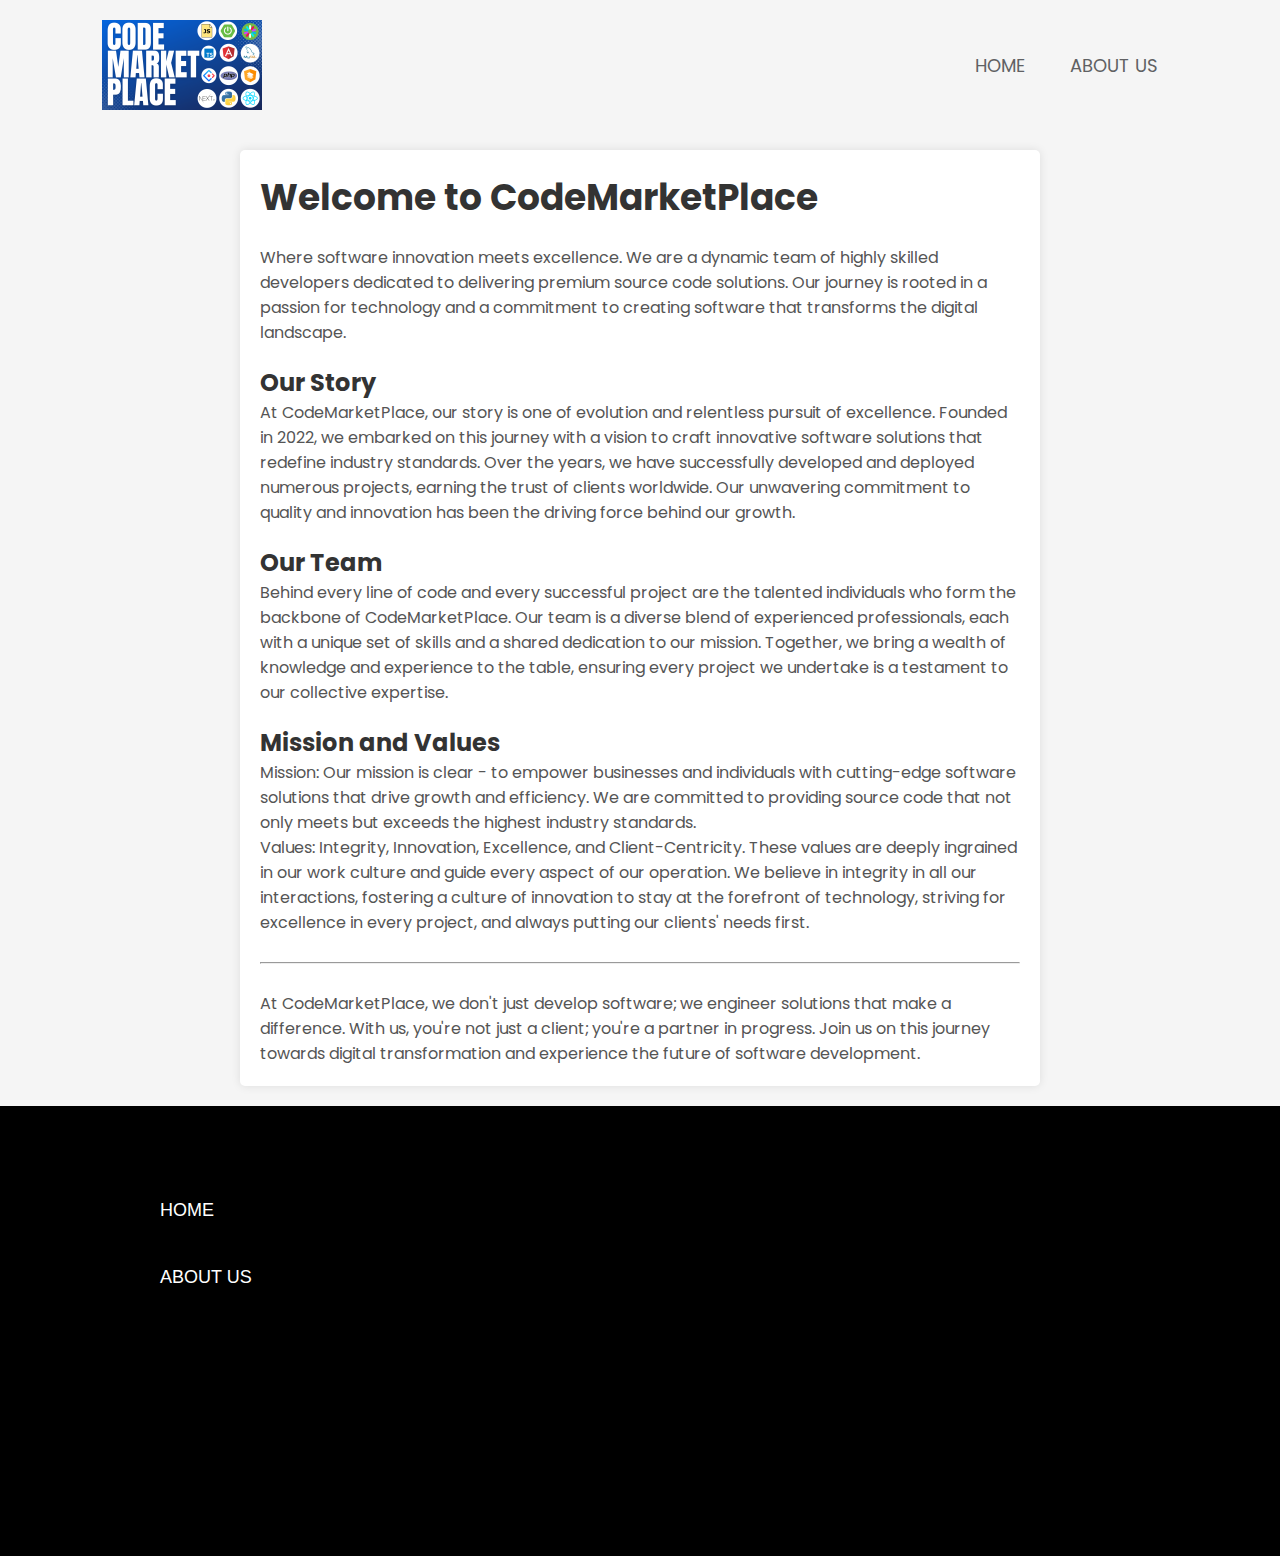
<file: about-us.html>
<!DOCTYPE html>
<html lang="en">

<head>
    <meta charset="UTF-8">
    <meta name="viewport" content="width=device-width, initial-scale=1.0">
    <title>About Us - CodeMarketPlace</title>
     <link rel="stylesheet" href="./styles.css" />
       <!-- Boxicons -->
  <link href="https://unpkg.com/boxicons@2.0.7/css/boxicons.min.css" rel="stylesheet" />

  <!-- Google tag (gtag.js) -->
<script async src="https://www.googletagmanager.com/gtag/js?id=G-K886V3QVRY"></script>
<script>
  window.dataLayer = window.dataLayer || [];
  function gtag(){dataLayer.push(arguments);}
  gtag('js', new Date());

  gtag('config', 'G-K886V3QVRY');
</script>

  <!-- Fontawesome -->
  <link rel="stylesheet" href="https://cdnjs.cloudflare.com/ajax/libs/font-awesome/5.15.1/css/all.min.css">
    <style>
        /* body {
            font-family: Arial, sans-serif;
            margin: 0;
            padding: 0;
            background-color: #333;
        } */

        header {
            background-color: #333;
            color: white;
            padding: 20px;
            text-align: center;
        }

        main {
            max-width: 800px;
            margin: 20px auto;
            padding: 20px;
            background-color: #fff;
            box-shadow: 0 0 10px rgba(0, 0, 0, 0.1);
            border-radius: 5px;
        }

        h1 {
            font-size: 36px;
            color: #333;
            margin-bottom: 20px;
        }

        h2 {
            font-size: 24px;
            color: #333;
            margin-top: 20px;
        }

        p {
            font-size: 16px;
            color: #555;
        }

        ul {
            list-style-type: disc;
            margin-left: 20px;
        }

        footer {
            background-color: #333;
            color: white;
            text-align: center;
            padding: 10px 0;
        }

        /* HEADER */
        .logob {
            /* width: 100px; */
            height: 90px;
            cursor: pointer;
        }

        nav {
            width: 84%;
            margin: auto;
            padding: 20px 0;
            display: flex;
            align-items: center;
            justify-content: space-between;
        }

        nav ul li {
            display: inline-block;
            list-style: none;
            margin: 10px 20px;
        }

        nav ul li a {
            text-decoration: none;
            color: #606163;
        }

        nav ul li a:hover {
            color: #ff4321;
        }

        .d {
            display: flex;
            align-items: center;
        }


        .align-center {
            display: flex;
            align-items: center;
            justify-content: center;
        }

        @media only screen and (max-width: 768px) {
            nav {
                padding: 16px 0;
            }


            .icons {
                display: none;
            }


            .logob {
                /* width: 100px; */
                height: 80px;
                cursor: pointer;
            }
        }
    </style>
</head>

<body>
    <nav>
        <img src="assets/logo.png" class="logob">
        <ul>
            <li><a href="index.html">HOME</a></li>
            <li><a href="about-us.html">ABOUT US</a></li>

        </ul>
    </nav>
    <!-- <header>
        <h1>About Us</h1>
    </header> -->
    <main>
        <h1>Welcome to CodeMarketPlace</h1>

        <p>Where software innovation meets excellence. We are a dynamic team of highly skilled developers dedicated to
            delivering premium source code solutions. Our journey is rooted in a passion for technology and a commitment
            to creating software that transforms the digital landscape.</p>

        <h2>Our Story</h2>
        <p>At CodeMarketPlace, our story is one of evolution and relentless pursuit of excellence. Founded in 2022, we
            embarked on this journey with a vision to craft innovative software solutions that redefine industry
            standards. Over the years, we have successfully developed and deployed numerous projects, earning the trust
            of clients worldwide. Our unwavering commitment to quality and innovation has been the driving force behind
            our growth.</p>

        <h2>Our Team</h2>
        <p>
            Behind every line of code and every successful project are the talented individuals who form the backbone of
            CodeMarketPlace. Our team is a diverse blend of experienced professionals, each with a unique set of skills
            and a shared dedication to our mission. Together, we bring a wealth of knowledge and experience to the
            table, ensuring every project we undertake is a testament to our collective expertise.


        </p>
        <h2>Mission and Values</h2>
        <p>
            Mission: Our mission is clear - to empower businesses and individuals with cutting-edge software solutions
            that drive growth and efficiency. We are committed to providing source code that not only meets but exceeds
            the highest industry standards.
        </p>
        <p>
            Values: Integrity, Innovation, Excellence, and Client-Centricity. These values are deeply ingrained in our
            work culture and guide every aspect of our operation. We believe in integrity in all our interactions,
            fostering a culture of innovation to stay at the forefront of technology, striving for excellence in every
            project, and always putting our clients' needs first.
        </p>
        <br>
        <hr>
        <br>
        <p>
            At CodeMarketPlace, we don't just develop software; we engineer solutions that make a difference. With us,
            you're not just a client; you're a partner in progress. Join us on this journey towards digital
            transformation and experience the future of software development.
        </p>
    </main>




    <!-----footer-------------------->
<section id="footer">

    <div class="foot">
      <ul>
        <li><a href="index.html">HOME</a></li>
        <li><a href="about-us.html">ABOUT US</a></li>
        <!-- <li><a href="">CONTACT US</a></li> -->
  
      </ul>
  
      <!-- <div class="social-links">
        <a href=""><i class="fab fa-linkedin"></i></a>
        <a href=""><i class="fab fa-behance"></i></a>
        <a href=""><i class="fab fa-dribbble"></i></a>
        <a href=""><i class="fab fa-instagram"></i></a>
      </div> -->
    </div>
  </section>
</body>

</html>
</file>
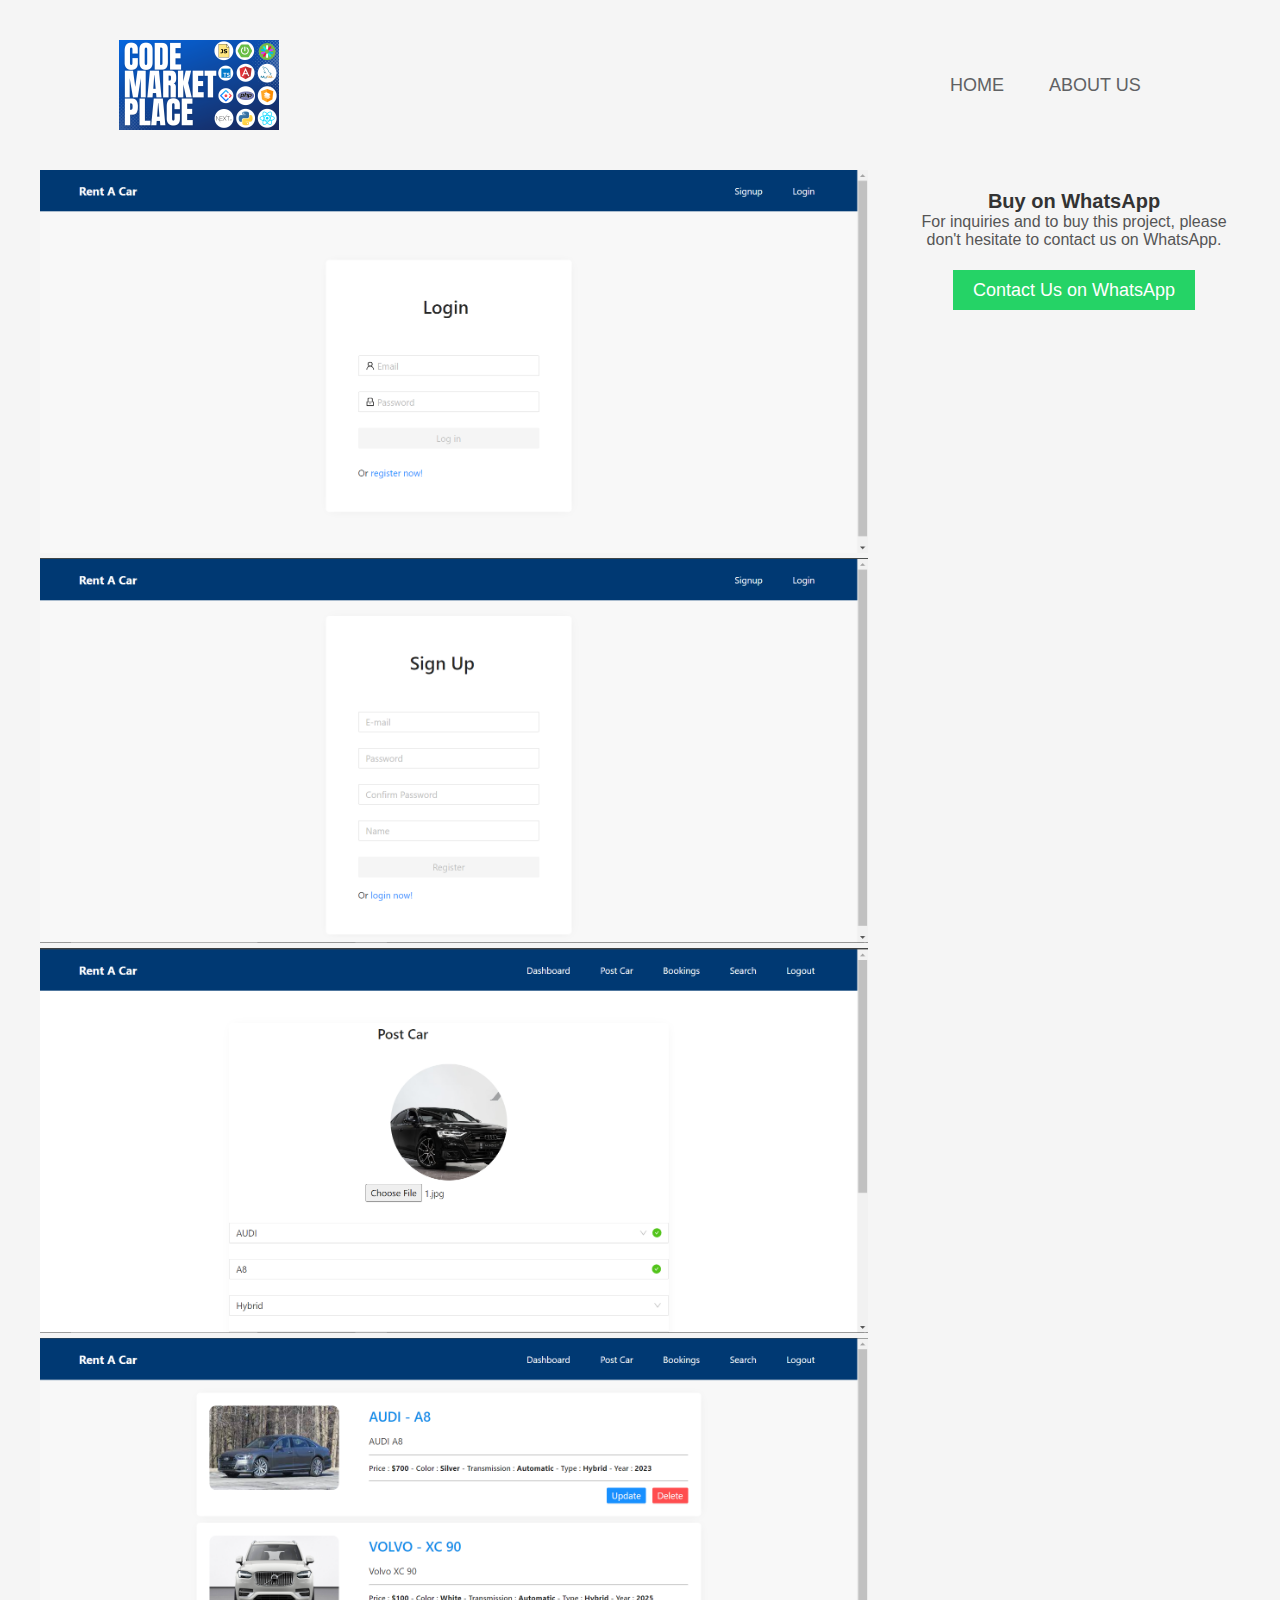
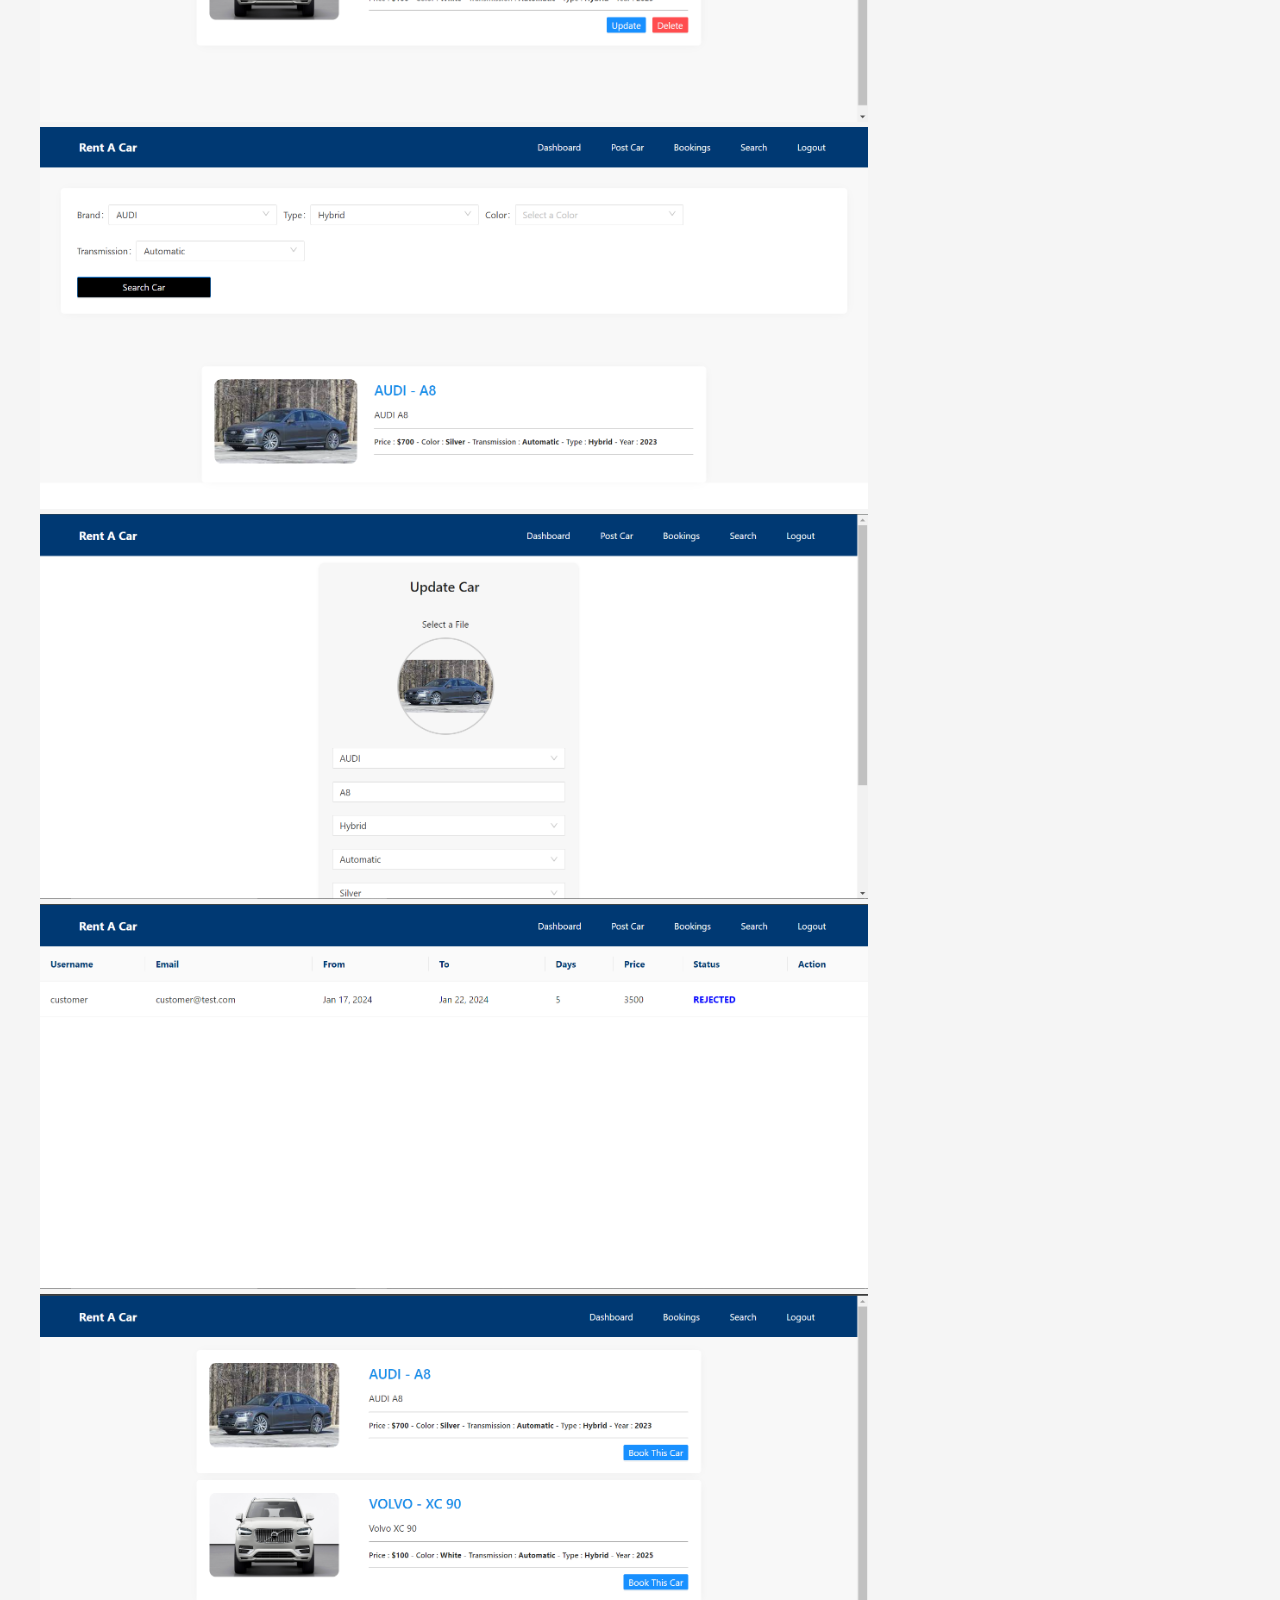
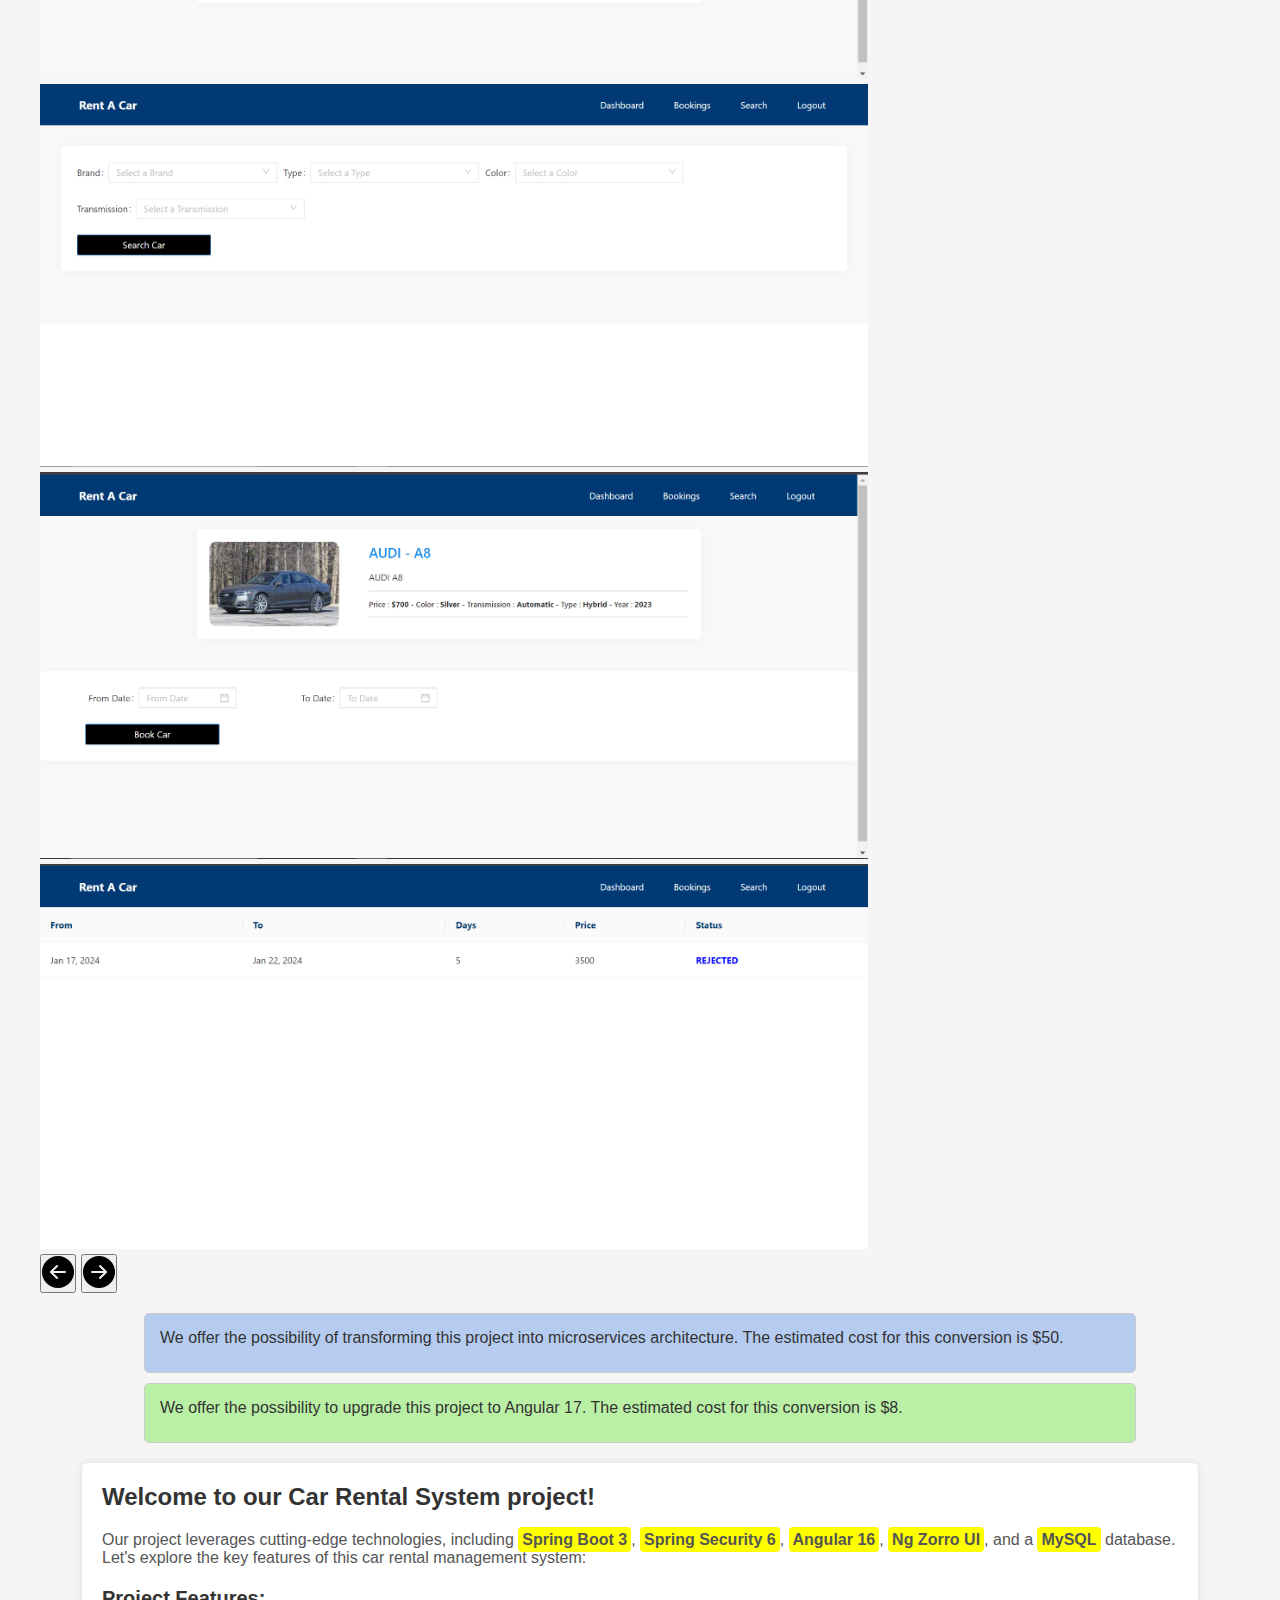
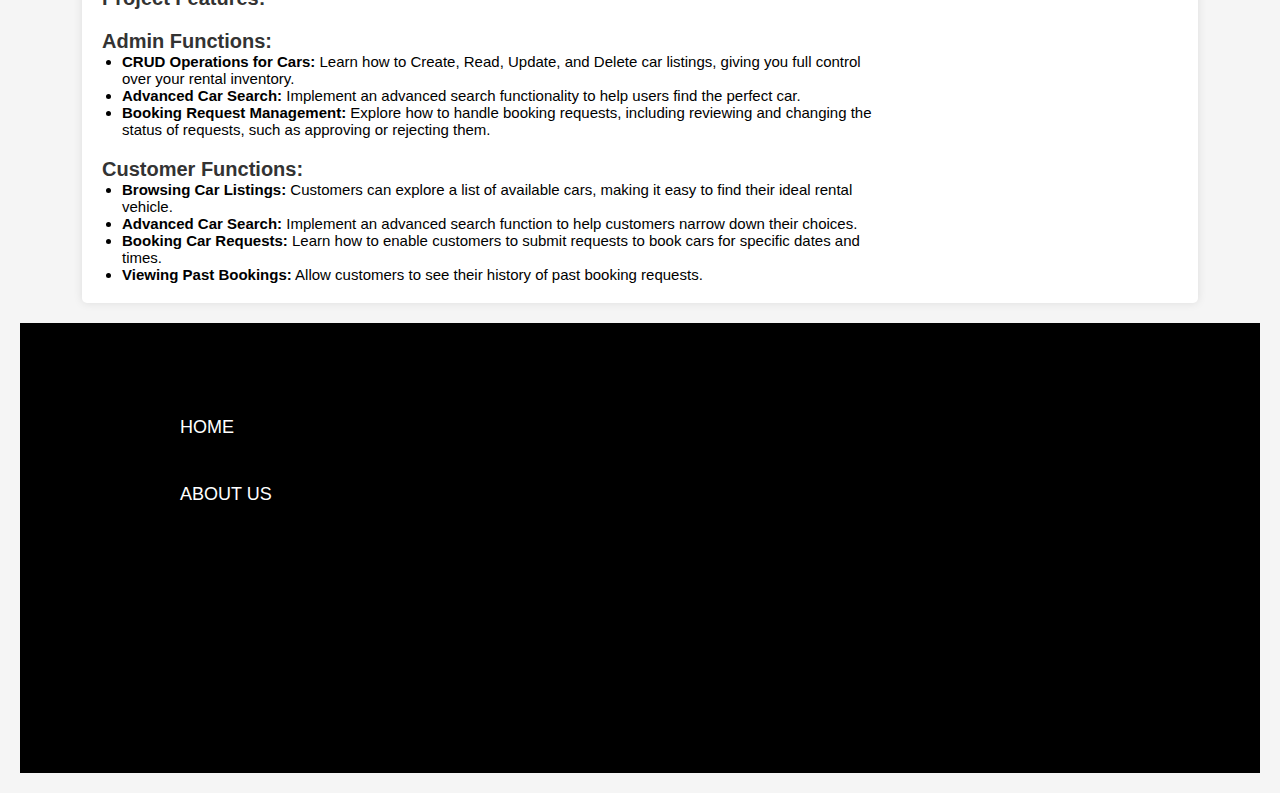
<file: car-rental.html>
<!DOCTYPE html>
<html lang="en">

<head>
    <meta charset="UTF-8">
    <meta name="viewport" content="width=device-width, initial-scale=1.0">
    <title>Car Rental System System - CodeMarketPlace</title>
    <link rel="stylesheet" href="./styles.css" />
    <!-- Boxicons -->
    <link href="https://unpkg.com/boxicons@2.0.7/css/boxicons.min.css" rel="stylesheet" />

    <!-- Google tag (gtag.js) -->
    <script async src="https://www.googletagmanager.com/gtag/js?id=G-K886V3QVRY"></script>
    <script>
        window.dataLayer = window.dataLayer || [];
        function gtag() { dataLayer.push(arguments); }
        gtag('js', new Date());

        gtag('config', 'G-K886V3QVRY');
    </script>

    <link href="https://cdn.jsdelivr.net/npm/bootstrap@5.3.2/dist/css/bootstrap.min.css" rel="stylesheet"
        integrity="sha384-T3c6CoIi6uLrA9TneNEoa7RxnatzjcDSCmG1MXxSR1GAsXEV/Dwwykc2MPK8M2HN" crossorigin="anonymous">

    <!-- Fontawesome -->
    <link rel="stylesheet" href="https://cdnjs.cloudflare.com/ajax/libs/font-awesome/5.15.1/css/all.min.css">
    <style>
        /* body {
            font-family: Arial, sans-serif;
            margin: 0;
            padding: 0;
            background-color: #333;
        } */

        header {
            background-color: #333;
            color: white;
            padding: 20px;
            text-align: center;
        }

        main {
            max-width: 90%;
            margin: 20px auto;
            padding: 20px;
            background-color: #fff;
            box-shadow: 0 0 10px rgba(0, 0, 0, 0.1);
            border-radius: 5px;
        }

        h1 {
            font-size: 36px;
            color: #333;
            margin-bottom: 20px;
        }

        h2 {
            font-size: 24px;
            color: #333;
            margin-top: 20px;
        }

        p {
            font-size: 16px;
            color: #555;
        }

        ul {
            list-style-type: disc;
            margin-left: 20px;
        }

        footer {
            background-color: #333;
            color: white;
            text-align: center;
            padding: 10px 0;
        }

        /* HEADER */
        .logob {
            /* width: 100px; */
            height: 90px;
            cursor: pointer;
        }

        nav {
            width: 84%;
            margin: auto;
            padding: 20px 0;
            display: flex;
            align-items: center;
            justify-content: space-between;
        }

        nav ul li {
            display: inline-block;
            list-style: none;
            margin: 10px 20px;
        }

        nav ul li a {
            text-decoration: none;
            color: #606163;
        }

        nav ul li a:hover {
            color: #ff4321;
        }

        .d {
            display: flex;
            align-items: center;
        }


        .align-center {
            display: flex;
            align-items: center;
            justify-content: center;
        }

        @media only screen and (max-width: 768px) {
            nav {
                padding: 16px 0;
            }


            .icons {
                display: none;
            }


            .logob {
                /* width: 100px; */
                height: 80px;
                cursor: pointer;
            }
        }

        .container {
            display: flex;
        }

        .section1 {
            width: 70%;
            padding: 20px;
        }

        .section2 {
            width: 30%;
            padding: 20px;
            text-align: center;
        }

        .contact-button {
            background-color: #25d366;
            color: #fff;
            padding: 10px 20px;
            border: none;
            cursor: pointer;
        }


        .slider-container {
            width: 100%;
            /* Adjust the width as needed */
            max-width: 100%;
            overflow: hidden;
            position: relative;
        }

        .slider {
            display: flex;
            transition: transform 1s;
        }

        .slider-item {
            flex: 0 0 16%;
            /* Each image takes 16% of the container width */
            padding: 0;
        }

        .slider img {
            width: 100%;
            height: 100%;
            object-fit: cover;
            /* Ensures the image fills the container */
        }


        .highlight {
            background-color: #FFFF00;
            /* Yellow background color for highlighting */
            font-weight: bold;
            padding: 4px;
            border-radius: 4px;
        }

        body {
            font-family: Arial, sans-serif;
            margin: 20px;
        }

        h1 {
            font-size: 24px;
        }

        h2 {
            font-size: 20px;
        }

        h3 {
            font-size: 18px;
        }

        p {
            font-size: 16px;
            margin-bottom: 10px;
        }

        .highlight {
            background-color: #FFFF00;
            /* Yellow background color for highlighting */
            font-weight: bold;
            padding: 4px;
            border-radius: 4px;
        }
    </style>
</head>

<body>
    <nav>
        <img src="assets/logo.png" class="logob">
        <ul>
            <li><a href="index.html">HOME</a></li>
            <li><a href="about-us.html">ABOUT US</a></li>

        </ul>
    </nav>
    <!-- <header>
        <h1>About Us</h1>
    </header> -->

    <div class="container">
        <div class="section1">
            <!-- <h2>Project Details</h2> -->

            <div id="carouselExampleAutoplaying" class="carousel slide" data-bs-ride="carousel">

                <div class="carousel-inner">
                    <div class="carousel-item active">
                        <img src="assets/car-rental/login.PNG" class="d-block w-100" alt="...">
                    </div>
                    <div class="carousel-item">
                        <img src="assets/car-rental/signup.PNG" class="d-block w-100" alt="...">
                    </div>
                    <div class="carousel-item">
                        <img src="assets/car-rental/Post-Car.PNG" class="d-block w-100" alt="...">
                    </div>
                    <div class="carousel-item">
                        <img src="assets/car-rental/Admin-Dashboard.PNG" class="d-block w-100" alt="...">
                    </div>
                    <div class="carousel-item">
                        <img src="assets/car-rental/Admin-Search-Car.PNG" class="d-block w-100" alt="...">
                    </div>
                    <div class="carousel-item">
                        <img src="assets/car-rental/Admin-Update-Car.PNG" class="d-block w-100" alt="...">
                    </div>
                    <div class="carousel-item">
                        <img src="assets/car-rental/Admin-Bookings.PNG" class="d-block w-100" alt="...">
                    </div>
                    <div class="carousel-item">
                        <img src="assets/car-rental/Customer-Dashboard.PNG" class="d-block w-100" alt="...">
                    </div>
                    <div class="carousel-item">
                        <img src="assets/car-rental/Customer-Search-Car.PNG" class="d-block w-100" alt="...">
                    </div>
                    <div class="carousel-item">
                        <img src="assets/car-rental/Customer-Book-Car.PNG" class="d-block w-100" alt="...">
                    </div>
                    <div class="carousel-item">
                        <img src="assets/car-rental/Customer-Bookings.PNG" class="d-block w-100" alt="...">
                    </div>
                </div>
                <button class="carousel-control-prev" type="button" data-bs-target="#carouselExampleAutoplaying"
                    data-bs-slide="prev">

                    <svg style="color: black;" xmlns="http://www.w3.org/2000/svg" width="32" height="32"
                        fill="currentColor" class="bi bi-arrow-left-circle-fill" viewBox="0 0 16 16">
                        <path
                            d="M8 0a8 8 0 1 0 0 16A8 8 0 0 0 8 0zm3.5 7.5a.5.5 0 0 1 0 1H5.707l2.147 2.146a.5.5 0 0 1-.708.708l-3-3a.5.5 0 0 1 0-.708l3-3a.5.5 0 1 1 .708.708L5.707 7.5H11.5z" />
                    </svg>
                </button>
                <button class="carousel-control-next" type="button" data-bs-target="#carouselExampleAutoplaying"
                    data-bs-slide="next">
                    <svg style="color: black;" xmlns="http://www.w3.org/2000/svg" width="32" height="32"
                        fill="currentColor" class="bi bi-arrow-right-circle-fill" viewBox="0 0 16 16">
                        <path
                            d="M8 0a8 8 0 1 1 0 16A8 8 0 0 1 8 0zM4.5 7.5a.5.5 0 0 0 0 1h5.793l-2.147 2.146a.5.5 0 0 0 .708.708l3-3a.5.5 0 0 0 0-.708l-3-3a.5.5 0 1 0-.708.708L10.293 7.5H4.5z" />
                    </svg>

                </button>
            </div>




        </div>
        <div class="section2">
            <h2>Buy on WhatsApp</h2>
            <p>For inquiries and to buy this project, please don't hesitate to contact us on WhatsApp.</p>
            <br>
            <a href="https://wa.me/+923225285230?text=Hi%20I%20want%20to%20buy%20the%20car%20rental%20system%20project"
                target="_blank" class="contact-button"
                style="text-decoration: none; margin-top: 20px !important;">Contact Us on WhatsApp</a>
        </div>
    </div>

    <div
        style="background-color: #b5ccf0; border: 1px solid #ccc; border-radius: 5px; padding: 15px; margin: 20px 0; width: 80%; margin: auto;">
        <p style="font-family: Arial, sans-serif; font-size: 16px; color: #333;">We offer the possibility of
            transforming this project into microservices architecture. The estimated cost for this conversion is $50.
        </p>
    </div>

    <div
        style="background-color: #baf0a5; border: 1px solid #ccc; border-radius: 5px; padding: 15px; margin: 20px 0; width: 80%; margin: auto; margin-top: 10px;">
        <p style="font-family: Arial, sans-serif; font-size: 16px; color: #333;">We offer the possibility to upgrade
            this project to Angular 17. The estimated cost for this conversion is $8.
        </p>
    </div>

    <main>
        <h1>Welcome to our Car Rental System project!</h1>
        <p>Our project leverages cutting-edge technologies, including <span class="highlight">Spring Boot 3</span>,
            <span class="highlight">Spring Security 6</span>, <span class="highlight">Angular 16</span>, <span
                class="highlight">Ng Zorro UI</span>, and a <span class="highlight">MySQL</span> database. Let's explore
            the key features of this car rental management system:
        </p>
        <h2>Project Features:</h2>

        <h2>Admin Functions:</h2>
        <ul style="width: 70%; font-size: 15px;">
            <li>
                <strong>CRUD Operations for Cars:</strong> Learn how to Create, Read, Update, and Delete car listings,
                giving you full control over your rental inventory.
            </li>
            <li>
                <strong>Advanced Car Search:</strong> Implement an advanced search functionality to help users find the
                perfect car.
            </li>
            <li>
                <strong>Booking Request Management:</strong> Explore how to handle booking requests, including reviewing
                and changing the status of requests, such as approving or rejecting them.
            </li>
        </ul>
        <h2>Customer Functions:</h2>
        <ul style="width: 70%; font-size: 15px;">
            <li>
                <strong>Browsing Car Listings:</strong> Customers can explore a list of available cars, making it easy
                to find their ideal rental vehicle.
            </li>
            <li>
                <strong>Advanced Car Search:</strong> Implement an advanced search function to help customers narrow
                down their choices.
            </li>
            <li>
                <strong>Booking Car Requests:</strong> Learn how to enable customers to submit requests to book cars for
                specific dates and times.
            </li>
            <li>
                <strong>Viewing Past Bookings:</strong> Allow customers to see their history of past booking requests.
            </li>
        </ul>

    </main>




    <!-----footer-------------------->
    <section id="footer">

        <div class="foot">
            <ul>
                <li><a href="index.html">HOME</a></li>
                <li><a href="about-us.html">ABOUT US</a></li>
                <!-- <li><a href="">CONTACT US</a></li> -->

            </ul>


        </div>
    </section>




    <script src="https://cdn.jsdelivr.net/npm/bootstrap@5.3.2/dist/js/bootstrap.bundle.min.js"
        integrity="sha384-C6RzsynM9kWDrMNeT87bh95OGNyZPhcTNXj1NW7RuBCsyN/o0jlpcV8Qyq46cDfL"
        crossorigin="anonymous"></script>
    <script src="https://cdn.jsdelivr.net/npm/@popperjs/core@2.11.8/dist/umd/popper.min.js"
        integrity="sha384-I7E8VVD/ismYTF4hNIPjVp/Zjvgyol6VFvRkX/vR+Vc4jQkC+hVqc2pM8ODewa9r"
        crossorigin="anonymous"></script>
    <script src="https://cdn.jsdelivr.net/npm/bootstrap@5.3.2/dist/js/bootstrap.min.js"
        integrity="sha384-BBtl+eGJRgqQAUMxJ7pMwbEyER4l1g+O15P+16Ep7Q9Q+zqX6gSbd85u4mG4QzX+"
        crossorigin="anonymous"></script>

</body>

</html>
</file>
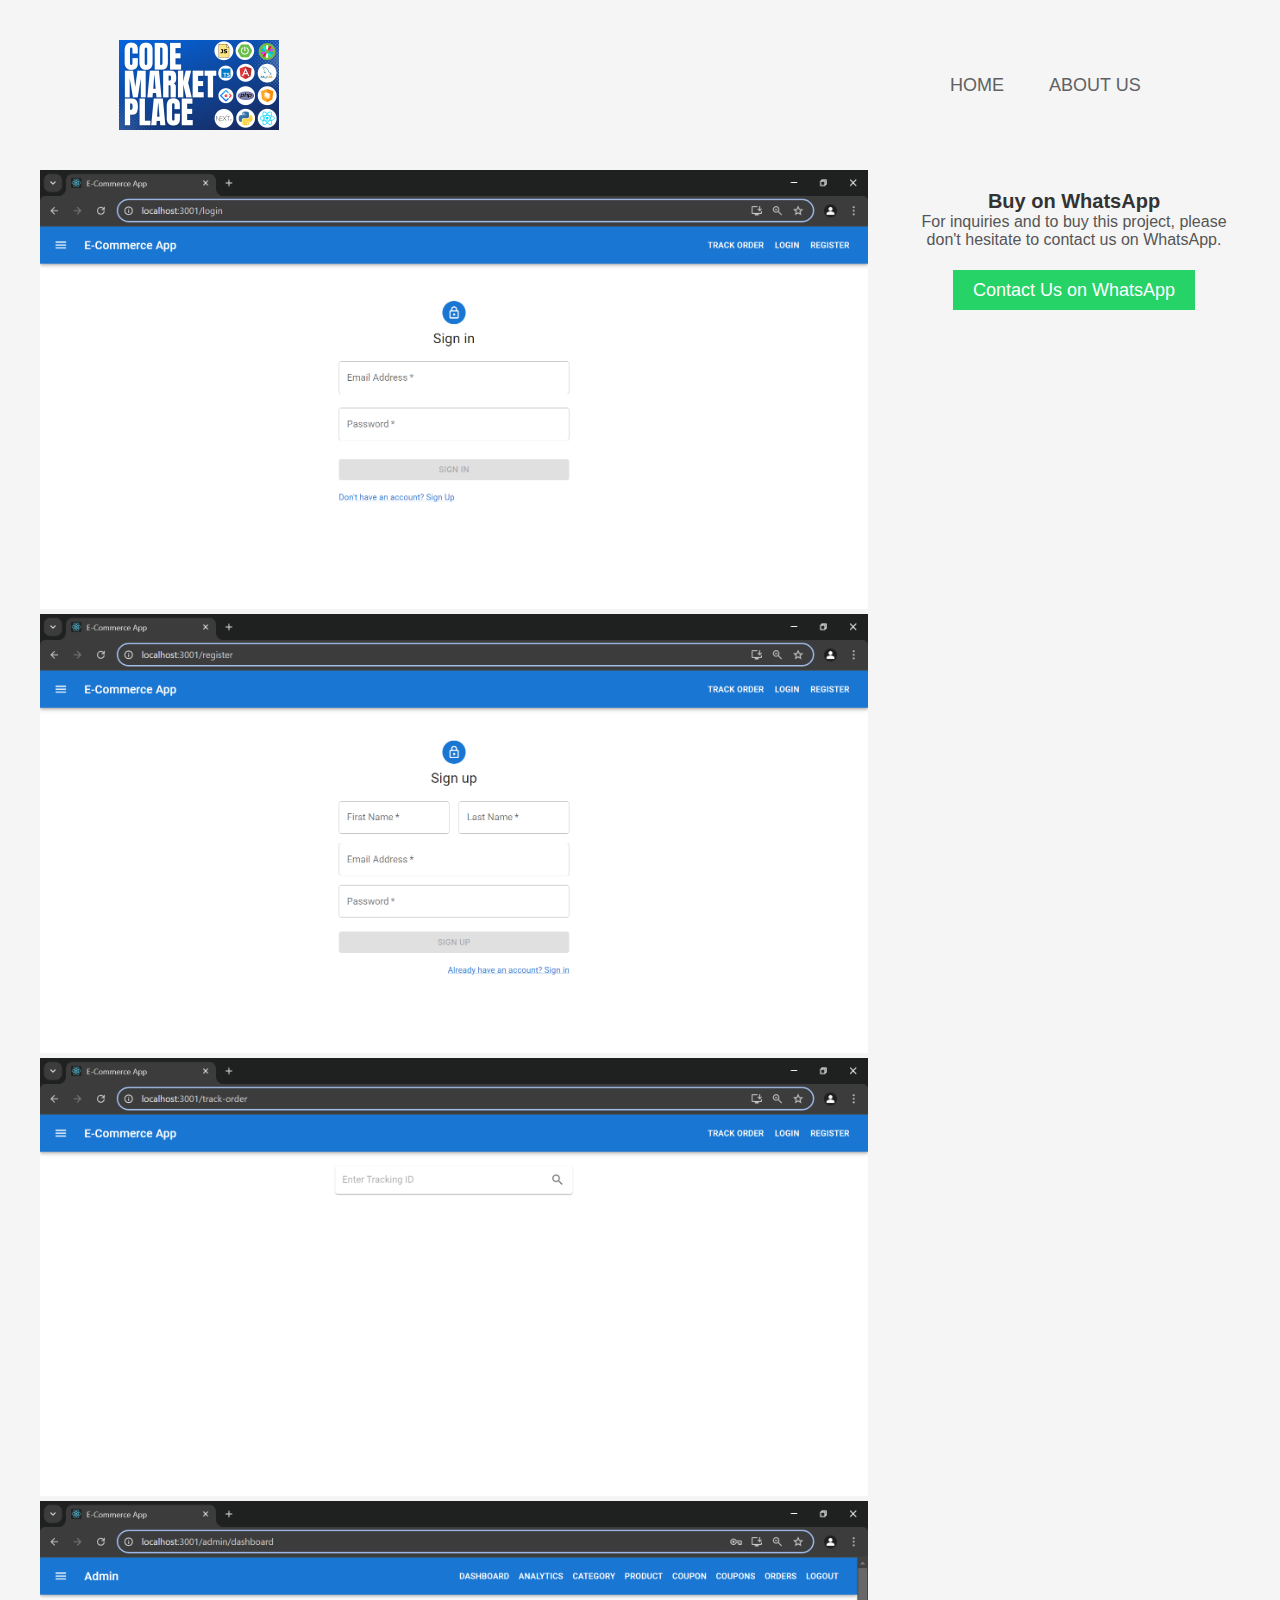
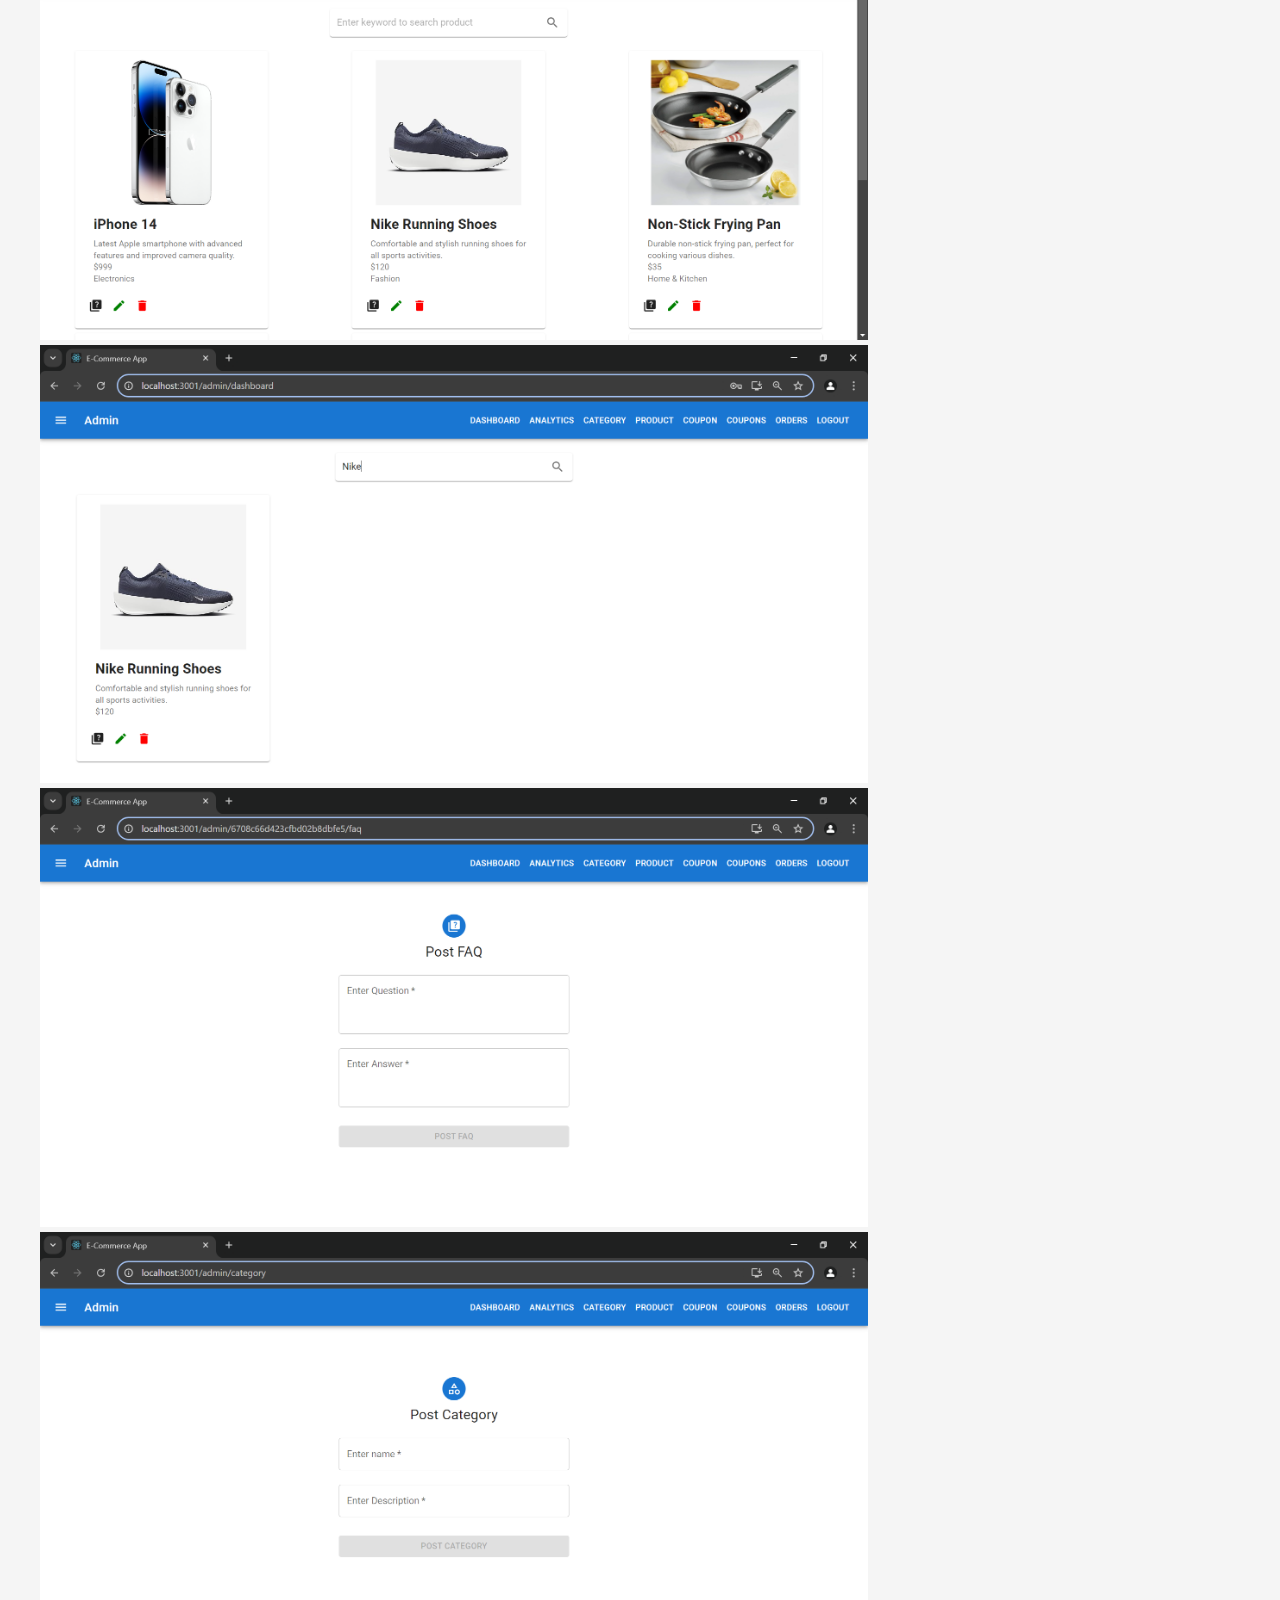
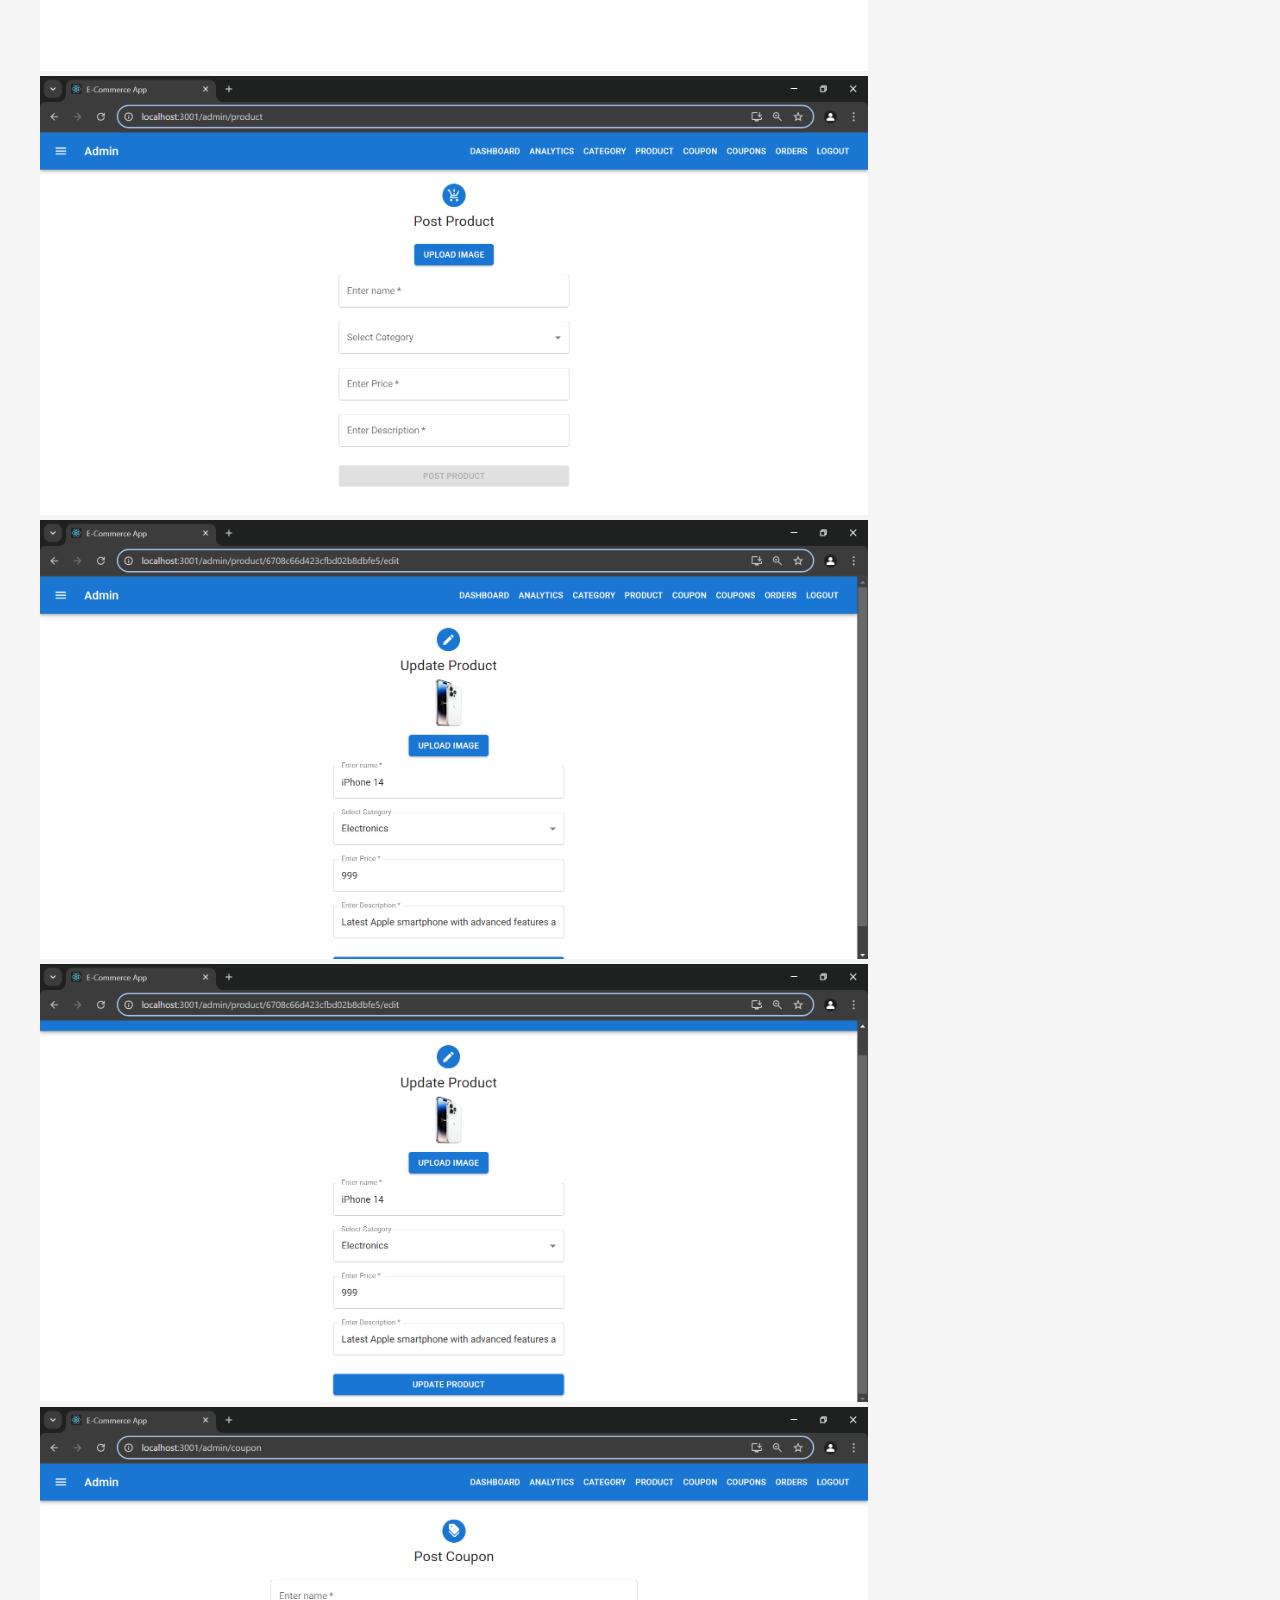
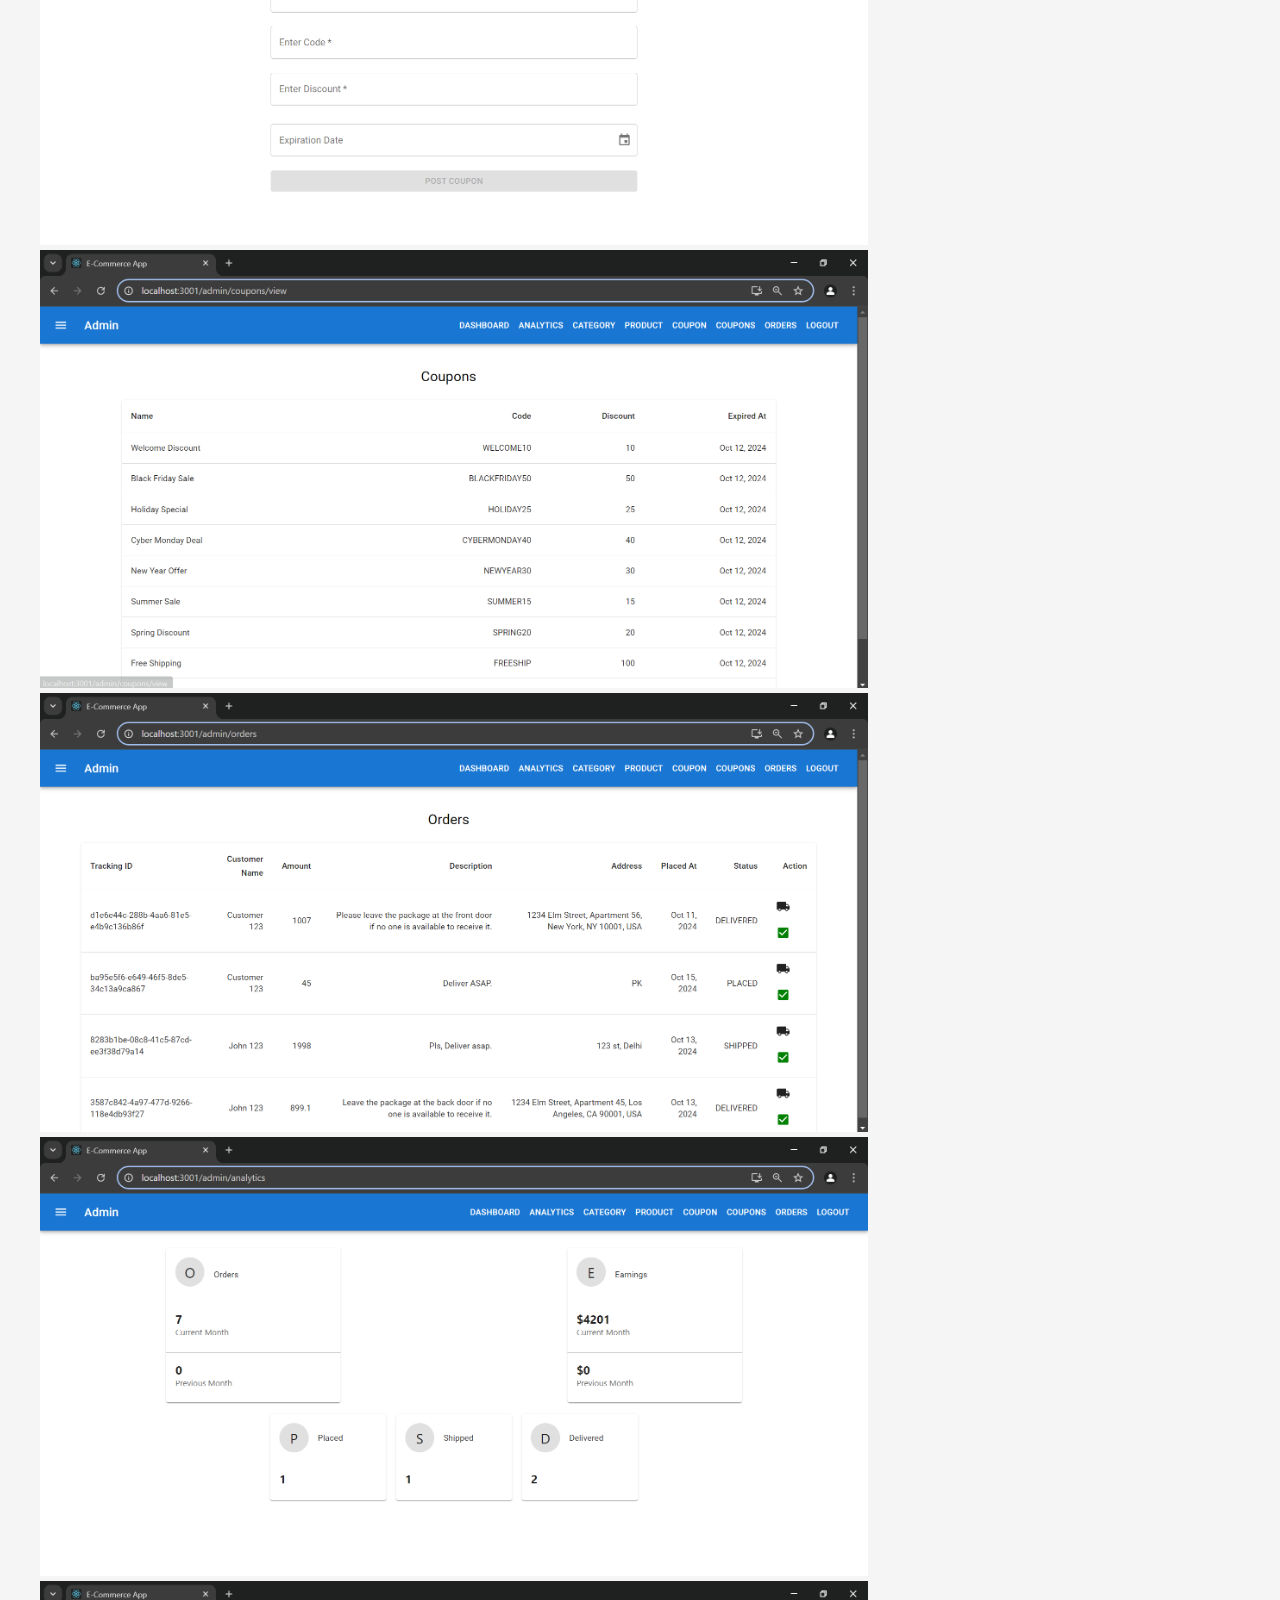
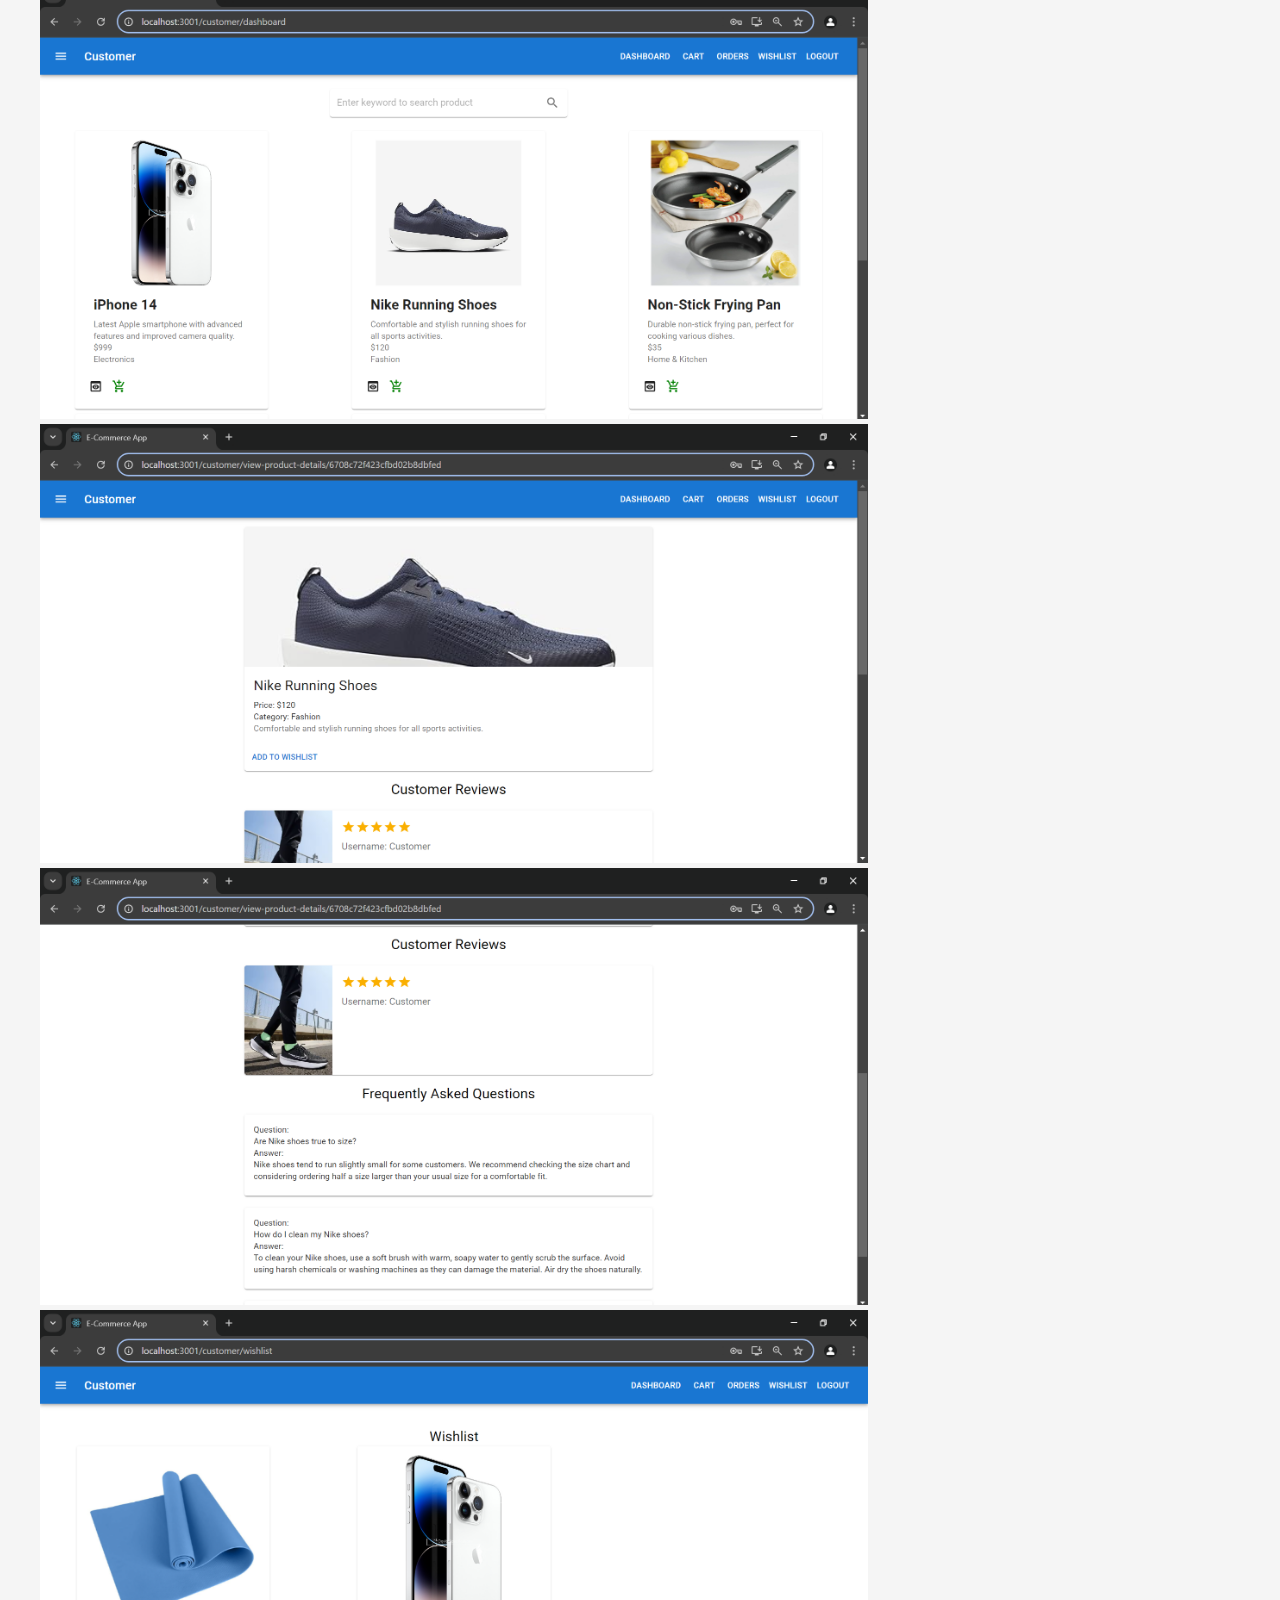
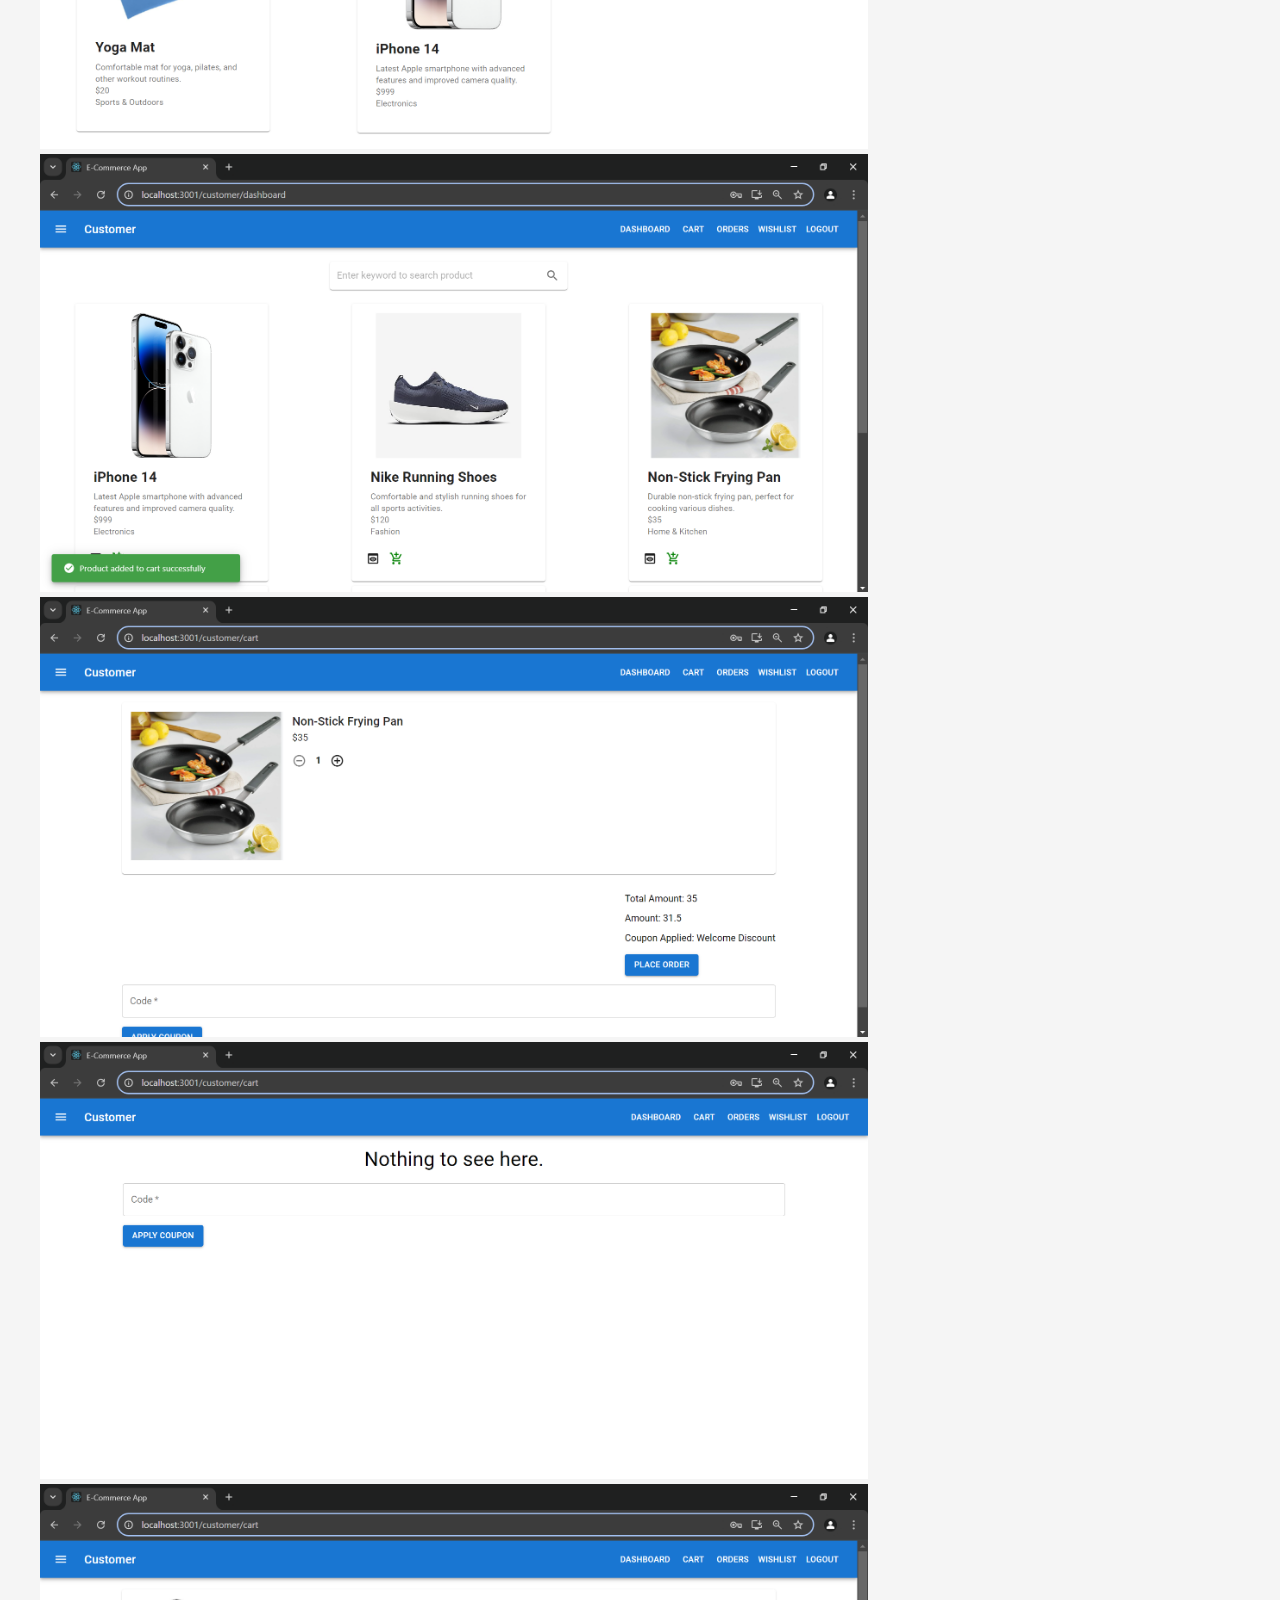
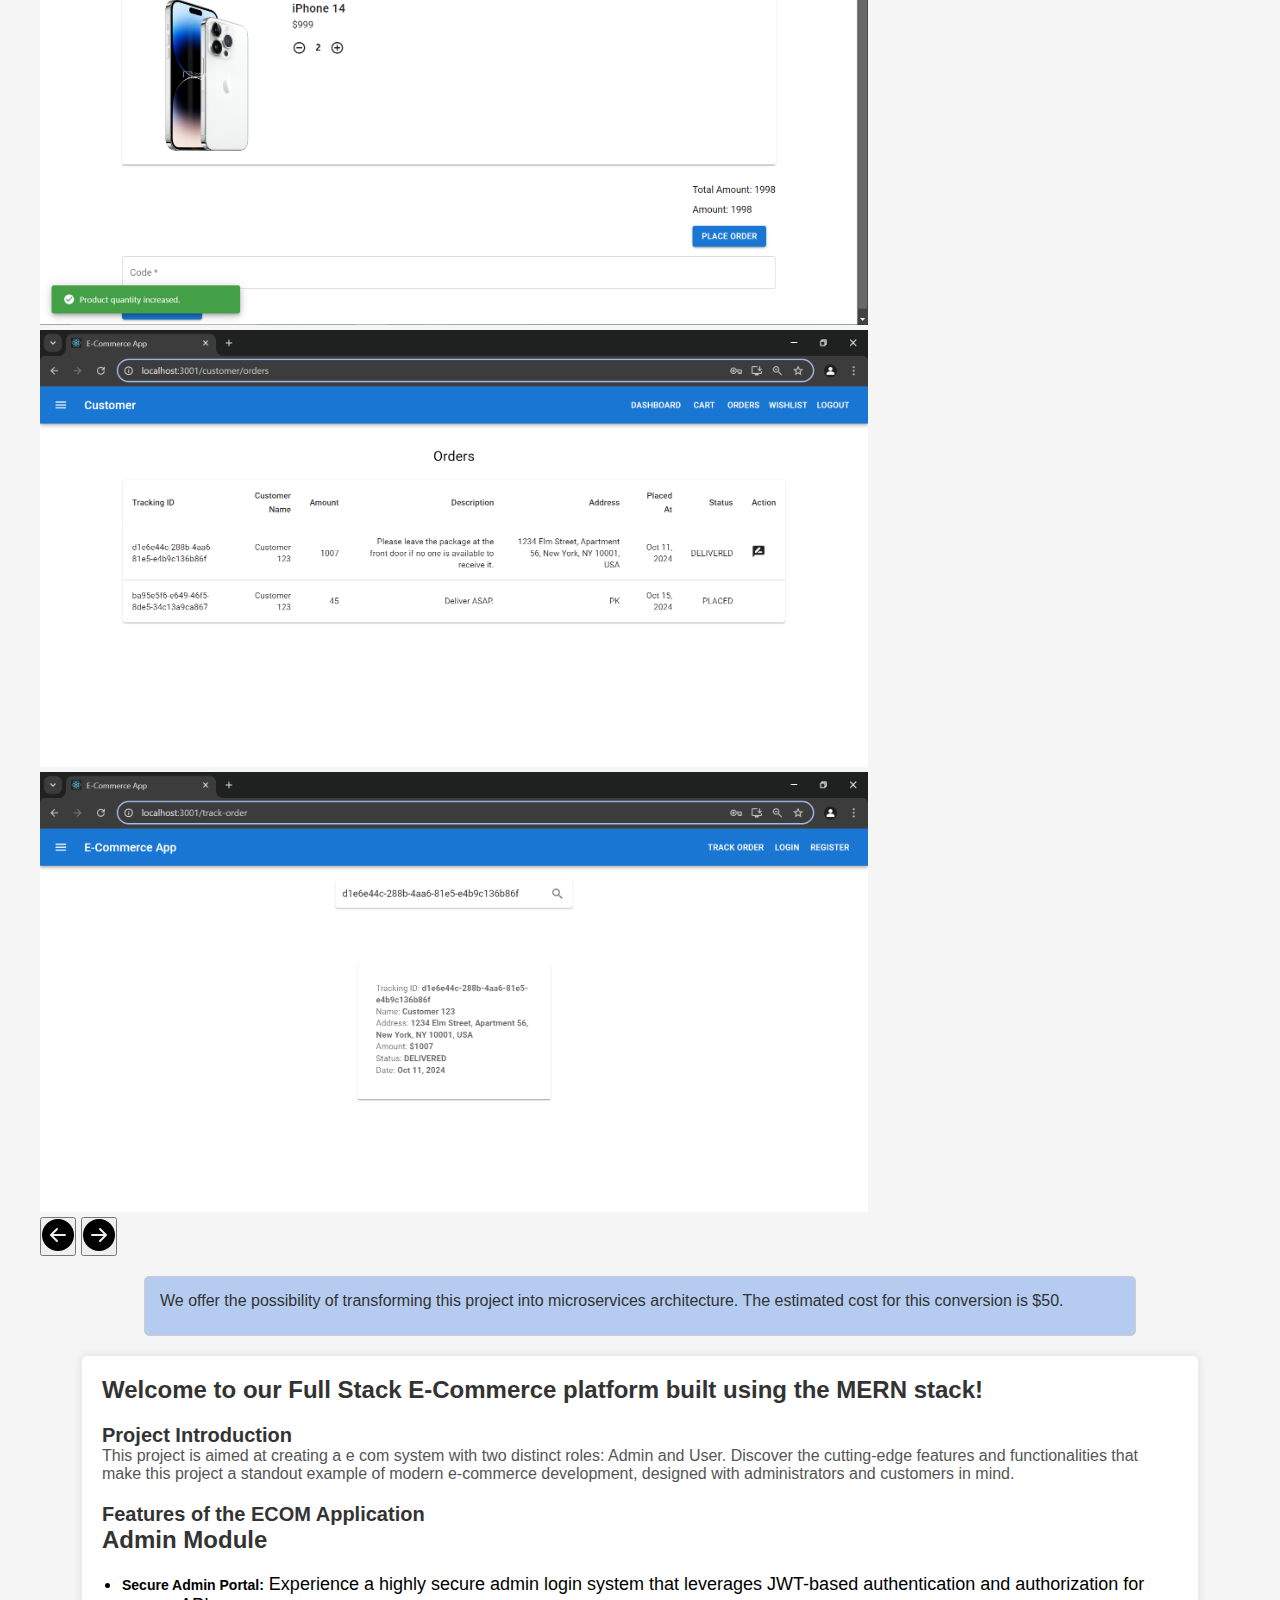
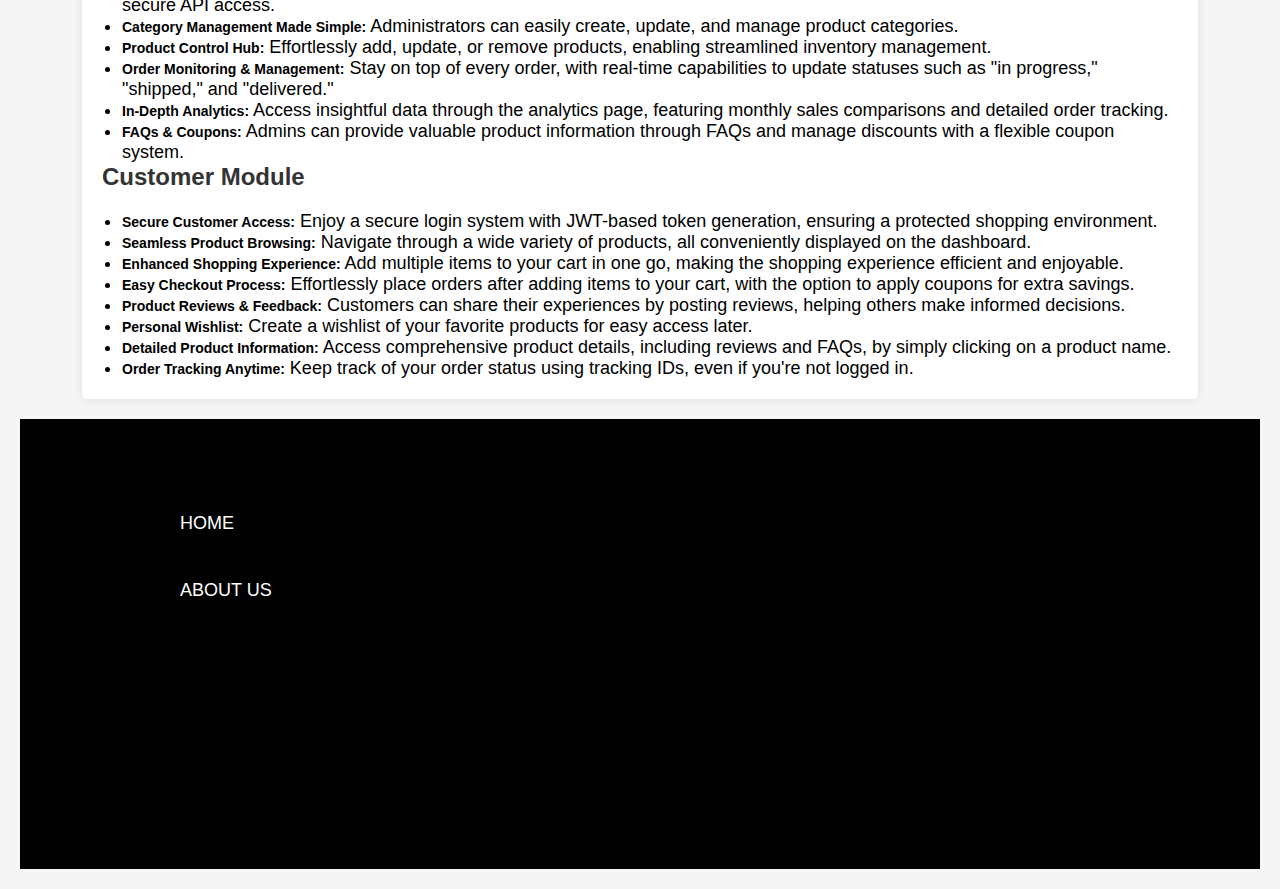
<file: e-com-mern.html>
<!DOCTYPE html>
<html lang="en">

<head>
    <meta charset="UTF-8">
    <meta name="viewport" content="width=device-width, initial-scale=1.0">
    <title>E-Commerce platform using MERN - CodeMarketPlace</title>
    <link rel="stylesheet" href="./styles.css" />

    <!-- Google tag (gtag.js) -->
    <script async src="https://www.googletagmanager.com/gtag/js?id=G-K886V3QVRY"></script>
    <script>
        window.dataLayer = window.dataLayer || [];
        function gtag() { dataLayer.push(arguments); }
        gtag('js', new Date());

        gtag('config', 'G-K886V3QVRY');
    </script>
    <!-- Boxicons -->
    <link href="https://unpkg.com/boxicons@2.0.7/css/boxicons.min.css" rel="stylesheet" />

    <link href="https://cdn.jsdelivr.net/npm/bootstrap@5.3.2/dist/css/bootstrap.min.css" rel="stylesheet"
        integrity="sha384-T3c6CoIi6uLrA9TneNEoa7RxnatzjcDSCmG1MXxSR1GAsXEV/Dwwykc2MPK8M2HN" crossorigin="anonymous">

    <!-- Fontawesome -->
    <link rel="stylesheet" href="https://cdnjs.cloudflare.com/ajax/libs/font-awesome/5.15.1/css/all.min.css">
    <style>
        /* body {
            font-family: Arial, sans-serif;
            margin: 0;
            padding: 0;
            background-color: #333;
        } */

        header {
            background-color: #333;
            color: white;
            padding: 20px;
            text-align: center;
        }

        main {
            max-width: 90%;
            margin: 20px auto;
            padding: 20px;
            background-color: #fff;
            box-shadow: 0 0 10px rgba(0, 0, 0, 0.1);
            border-radius: 5px;
        }

        h1 {
            font-size: 36px;
            color: #333;
            margin-bottom: 20px;
        }

        h2 {
            font-size: 24px;
            color: #333;
            margin-top: 20px;
        }

        p {
            font-size: 16px;
            color: #555;
        }

        ul {
            list-style-type: disc;
            margin-left: 20px;
        }

        footer {
            background-color: #333;
            color: white;
            text-align: center;
            padding: 10px 0;
        }

        /* HEADER */
        .logob {
            /* width: 100px; */
            height: 90px;
            cursor: pointer;
        }

        nav {
            width: 84%;
            margin: auto;
            padding: 20px 0;
            display: flex;
            align-items: center;
            justify-content: space-between;
        }

        nav ul li {
            display: inline-block;
            list-style: none;
            margin: 10px 20px;
        }

        nav ul li a {
            text-decoration: none;
            color: #606163;
        }

        nav ul li a:hover {
            color: #ff4321;
        }

        .d {
            display: flex;
            align-items: center;
        }


        .align-center {
            display: flex;
            align-items: center;
            justify-content: center;
        }

        @media only screen and (max-width: 768px) {
            nav {
                padding: 16px 0;
            }


            .icons {
                display: none;
            }


            .logob {
                /* width: 100px; */
                height: 80px;
                cursor: pointer;
            }
        }

        .container {
            display: flex;
        }

        .section1 {
            width: 70%;
            padding: 20px;
        }

        .section2 {
            width: 30%;
            padding: 20px;
            text-align: center;
        }

        .contact-button {
            background-color: #25d366;
            color: #fff;
            padding: 10px 20px;
            border: none;
            cursor: pointer;
        }


        .slider-container {
            width: 100%;
            /* Adjust the width as needed */
            max-width: 100%;
            overflow: hidden;
            position: relative;
        }

        .slider {
            display: flex;
            transition: transform 1s;
        }

        .slider-item {
            flex: 0 0 16%;
            /* Each image takes 16% of the container width */
            padding: 0;
        }

        .slider img {
            width: 100%;
            height: 100%;
            object-fit: cover;
            /* Ensures the image fills the container */
        }


        .highlight {
            background-color: #FFFF00;
            /* Yellow background color for highlighting */
            font-weight: bold;
            padding: 4px;
            border-radius: 4px;
        }

        body {
            font-family: Arial, sans-serif;
            margin: 20px;
        }

        h1 {
            font-size: 24px;
        }

        h2 {
            font-size: 20px;
        }

        h3 {
            font-size: 18px;
        }

        p {
            font-size: 16px;
            margin-bottom: 10px;
        }

        .highlight {
            background-color: #FFFF00;
            /* Yellow background color for highlighting */
            font-weight: bold;
            padding: 4px;
            border-radius: 4px;
        }

        b, strong{
            font-size: 14px;
        }
    </style>
</head>

<body>
    <nav>
        <img src="assets/logo.png" class="logob">
        <ul>
            <li><a href="index.html">HOME</a></li>
            <li><a href="about-us.html">ABOUT US</a></li>

        </ul>
    </nav>


    <div class="container">
        <div class="section1">

           <div id="carouselExampleAutoplaying" class="carousel slide" data-bs-ride="carousel"> 

            <div class="carousel-inner">
                    <div class="carousel-item active">
                        <img src="assets/E-Commerce MERN/1.png" class="d-block w-100" alt="...">
                    </div>
                    <div class="carousel-item">
                        <img src="assets/E-Commerce MERN/2.png" class="d-block w-100" alt="...">
                    </div>
                    <div class="carousel-item">
                        <img src="assets/E-Commerce MERN/3.png" class="d-block w-100" alt="...">
                    </div>
                    <div class="carousel-item">
                        <img src="assets/E-Commerce MERN/4.png" class="d-block w-100" alt="...">
                    </div>
                    <div class="carousel-item">
                        <img src="assets/E-Commerce MERN/5.png" class="d-block w-100" alt="...">
                    </div>
                    <div class="carousel-item">
                        <img src="assets/E-Commerce MERN/6.png" class="d-block w-100" alt="...">
                    </div>
                    <div class="carousel-item">
                        <img src="assets/E-Commerce MERN/7.png" class="d-block w-100" alt="...">
                    </div>
                    <div class="carousel-item">
                        <img src="assets/E-Commerce MERN/8.png" class="d-block w-100" alt="...">
                    </div>
                    <div class="carousel-item">
                        <img src="assets/E-Commerce MERN/9.png" class="d-block w-100" alt="...">
                    </div>
                    <div class="carousel-item">
                        <img src="assets/E-Commerce MERN/10.png" class="d-block w-100" alt="...">
                    </div>
                    <div class="carousel-item">
                        <img src="assets/E-Commerce MERN/11.png" class="d-block w-100" alt="...">
                    </div>
                    <div class="carousel-item">
                        <img src="assets/E-Commerce MERN/12.png" class="d-block w-100" alt="...">
                    </div>
                    <div class="carousel-item">
                        <img src="assets/E-Commerce MERN/13.png" class="d-block w-100" alt="...">
                    </div>
                    <div class="carousel-item">
                        <img src="assets/E-Commerce MERN/14.png" class="d-block w-100" alt="...">
                    </div>
                    <div class="carousel-item">
                        <img src="assets/E-Commerce MERN/15.png" class="d-block w-100" alt="...">
                    </div>
                    <div class="carousel-item">
                        <img src="assets/E-Commerce MERN/16.png" class="d-block w-100" alt="...">
                    </div>
                    <div class="carousel-item">
                        <img src="assets/E-Commerce MERN/17.png" class="d-block w-100" alt="...">
                    </div>
                    <div class="carousel-item">
                        <img src="assets/E-Commerce MERN/18.png" class="d-block w-100" alt="...">
                    </div>
                    <div class="carousel-item">
                        <img src="assets/E-Commerce MERN/19.png" class="d-block w-100" alt="...">
                    </div>
                    <div class="carousel-item">
                        <img src="assets/E-Commerce MERN/20.png" class="d-block w-100" alt="...">
                    </div>
                    <div class="carousel-item">
                        <img src="assets/E-Commerce MERN/21.png" class="d-block w-100" alt="...">
                    </div>
                    <div class="carousel-item">
                        <img src="assets/E-Commerce MERN/22.png" class="d-block w-100" alt="...">
                    </div>
                    <div class="carousel-item">
                        <img src="assets/E-Commerce MERN/23.png" class="d-block w-100" alt="...">
                    </div>
                    <div class="carousel-item">
                        <img src="assets/E-Commerce MERN/24.png" class="d-block w-100" alt="...">
                    </div>
                </div>
                <button class="carousel-control-prev" type="button" data-bs-target="#carouselExampleAutoplaying"
                    data-bs-slide="prev">

                    <svg style="color: black;" xmlns="http://www.w3.org/2000/svg" width="32" height="32"
                        fill="currentColor" class="bi bi-arrow-left-circle-fill" viewBox="0 0 16 16">
                        <path
                            d="M8 0a8 8 0 1 0 0 16A8 8 0 0 0 8 0zm3.5 7.5a.5.5 0 0 1 0 1H5.707l2.147 2.146a.5.5 0 0 1-.708.708l-3-3a.5.5 0 0 1 0-.708l3-3a.5.5 0 1 1 .708.708L5.707 7.5H11.5z" />
                    </svg>
                </button>
                <button class="carousel-control-next" type="button" data-bs-target="#carouselExampleAutoplaying"
                    data-bs-slide="next">
                    <svg style="color: black;" xmlns="http://www.w3.org/2000/svg" width="32" height="32"
                        fill="currentColor" class="bi bi-arrow-right-circle-fill" viewBox="0 0 16 16">
                        <path
                            d="M8 0a8 8 0 1 1 0 16A8 8 0 0 1 8 0zM4.5 7.5a.5.5 0 0 0 0 1h5.793l-2.147 2.146a.5.5 0 0 0 .708.708l3-3a.5.5 0 0 0 0-.708l-3-3a.5.5 0 1 0-.708.708L10.293 7.5H4.5z" />
                    </svg>

                </button> 
            </div>




        </div>
        <div class="section2">
            <h2>Buy on WhatsApp</h2>
            <p>For inquiries and to buy this project, please don't hesitate to contact us on WhatsApp.</p>
            <br>
            <a href="https://wa.me/+923225285230?text=Hi%20I%20want%20to%20buy%20the%20commerce%20project%20in%20mern"
             target="_blank" class="contact-button"
                style="text-decoration: none; margin-top: 20px !important;">Contact Us on WhatsApp</a>
        </div>
    </div>

    <div
        style="background-color: #b5ccf0; border: 1px solid #ccc; border-radius: 5px; padding: 15px; margin: 20px 0; width: 80%; margin: auto;">
        <p style="font-family: Arial, sans-serif; font-size: 16px; color: #333;">We offer the possibility of
            transforming this project into microservices architecture. The estimated cost for this conversion is $50.
        </p>
    </div>

    <main>
        <h1>Welcome to our Full Stack E-Commerce platform built using the MERN stack!</h1>

    <h2>Project Introduction</h2>
    <p>This project is aimed at creating a e com system with two distinct roles: Admin and User. Discover the cutting-edge features and functionalities that make this project a standout example of modern e-commerce development, designed with administrators and customers in mind.</p>

    <h2>Features of the ECOM Application</h2>

    <h1>Admin Module</h1>
    <ul>
        <li><strong>Secure Admin Portal:</strong> Experience a highly secure admin login system that leverages JWT-based authentication and authorization for secure API access.</li>
        <li><strong>Category Management Made Simple:</strong> Administrators can easily create, update, and manage product categories.</li>
        <li><strong>Product Control Hub:</strong> Effortlessly add, update, or remove products, enabling streamlined inventory management.</li>
        <li><strong>Order Monitoring & Management:</strong> Stay on top of every order, with real-time capabilities to update statuses such as "in progress," "shipped," and "delivered."</li>
        <li><strong>In-Depth Analytics:</strong> Access insightful data through the analytics page, featuring monthly sales comparisons and detailed order tracking.</li>
        <li><strong>FAQs & Coupons:</strong> Admins can provide valuable product information through FAQs and manage discounts with a flexible coupon system.</li>
    </ul>

    <h1>Customer Module</h1>
    <ul>
        <li><strong>Secure Customer Access:</strong> Enjoy a secure login system with JWT-based token generation, ensuring a protected shopping environment.</li>
        <li><strong>Seamless Product Browsing:</strong> Navigate through a wide variety of products, all conveniently displayed on the dashboard.</li>
        <li><strong>Enhanced Shopping Experience:</strong> Add multiple items to your cart in one go, making the shopping experience efficient and enjoyable.</li>
        <li><strong>Easy Checkout Process:</strong> Effortlessly place orders after adding items to your cart, with the option to apply coupons for extra savings.</li>
        <li><strong>Product Reviews & Feedback:</strong> Customers can share their experiences by posting reviews, helping others make informed decisions.</li>
        <li><strong>Personal Wishlist:</strong> Create a wishlist of your favorite products for easy access later.</li>
        <li><strong>Detailed Product Information:</strong> Access comprehensive product details, including reviews and FAQs, by simply clicking on a product name.</li>
        <li><strong>Order Tracking Anytime:</strong> Keep track of your order status using tracking IDs, even if you're not logged in.</li>
    </ul>


    </main>




    <!-----footer-------------------->
    <section id="footer">

        <div class="foot">
            <ul>
                <li><a href="index.html">HOME</a></li>
                <li><a href="about-us.html">ABOUT US</a></li>
                <!-- <li><a href="">CONTACT US</a></li> -->

            </ul>


        </div>
    </section>




    <script src="https://cdn.jsdelivr.net/npm/bootstrap@5.3.2/dist/js/bootstrap.bundle.min.js"
        integrity="sha384-C6RzsynM9kWDrMNeT87bh95OGNyZPhcTNXj1NW7RuBCsyN/o0jlpcV8Qyq46cDfL"
        crossorigin="anonymous"></script>
    <script src="https://cdn.jsdelivr.net/npm/@popperjs/core@2.11.8/dist/umd/popper.min.js"
        integrity="sha384-I7E8VVD/ismYTF4hNIPjVp/Zjvgyol6VFvRkX/vR+Vc4jQkC+hVqc2pM8ODewa9r"
        crossorigin="anonymous"></script>
    <script src="https://cdn.jsdelivr.net/npm/bootstrap@5.3.2/dist/js/bootstrap.min.js"
        integrity="sha384-BBtl+eGJRgqQAUMxJ7pMwbEyER4l1g+O15P+16Ep7Q9Q+zqX6gSbd85u4mG4QzX+"
        crossorigin="anonymous"></script>

</body>

</html>
</file>
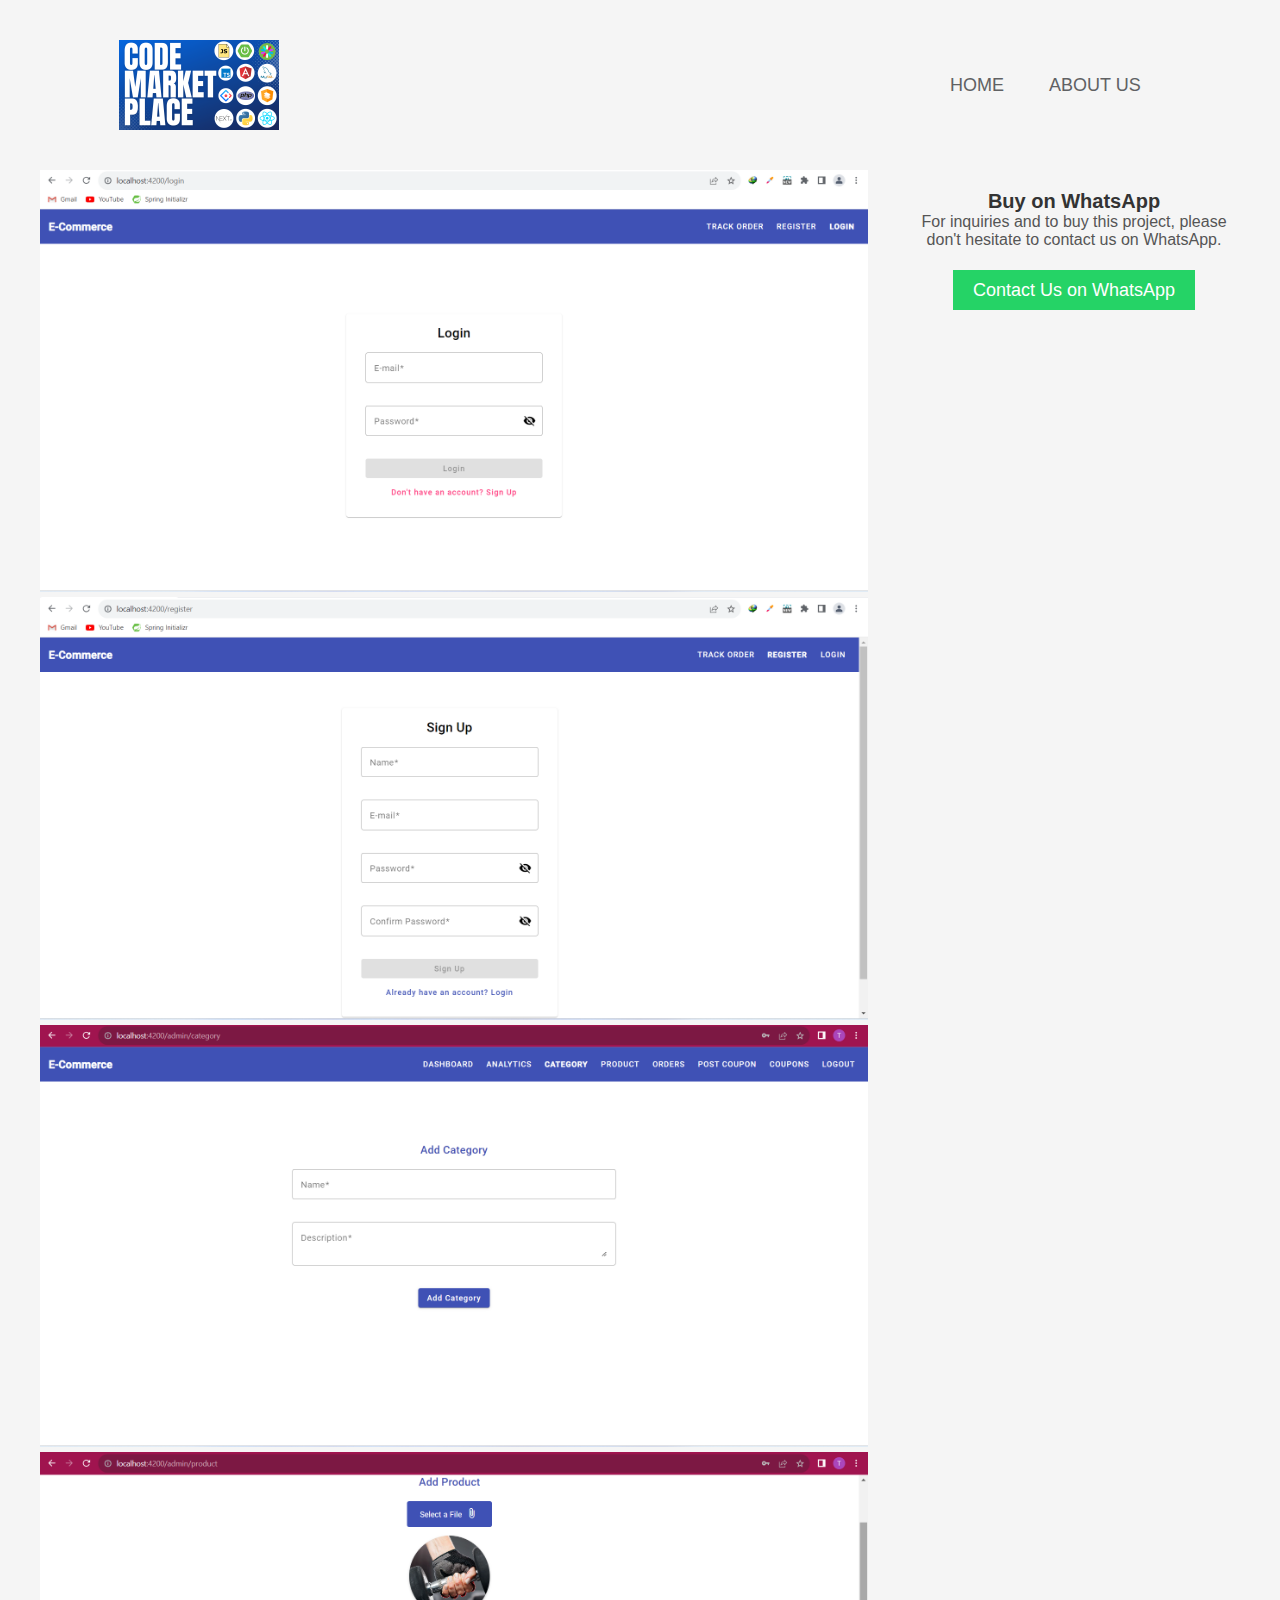
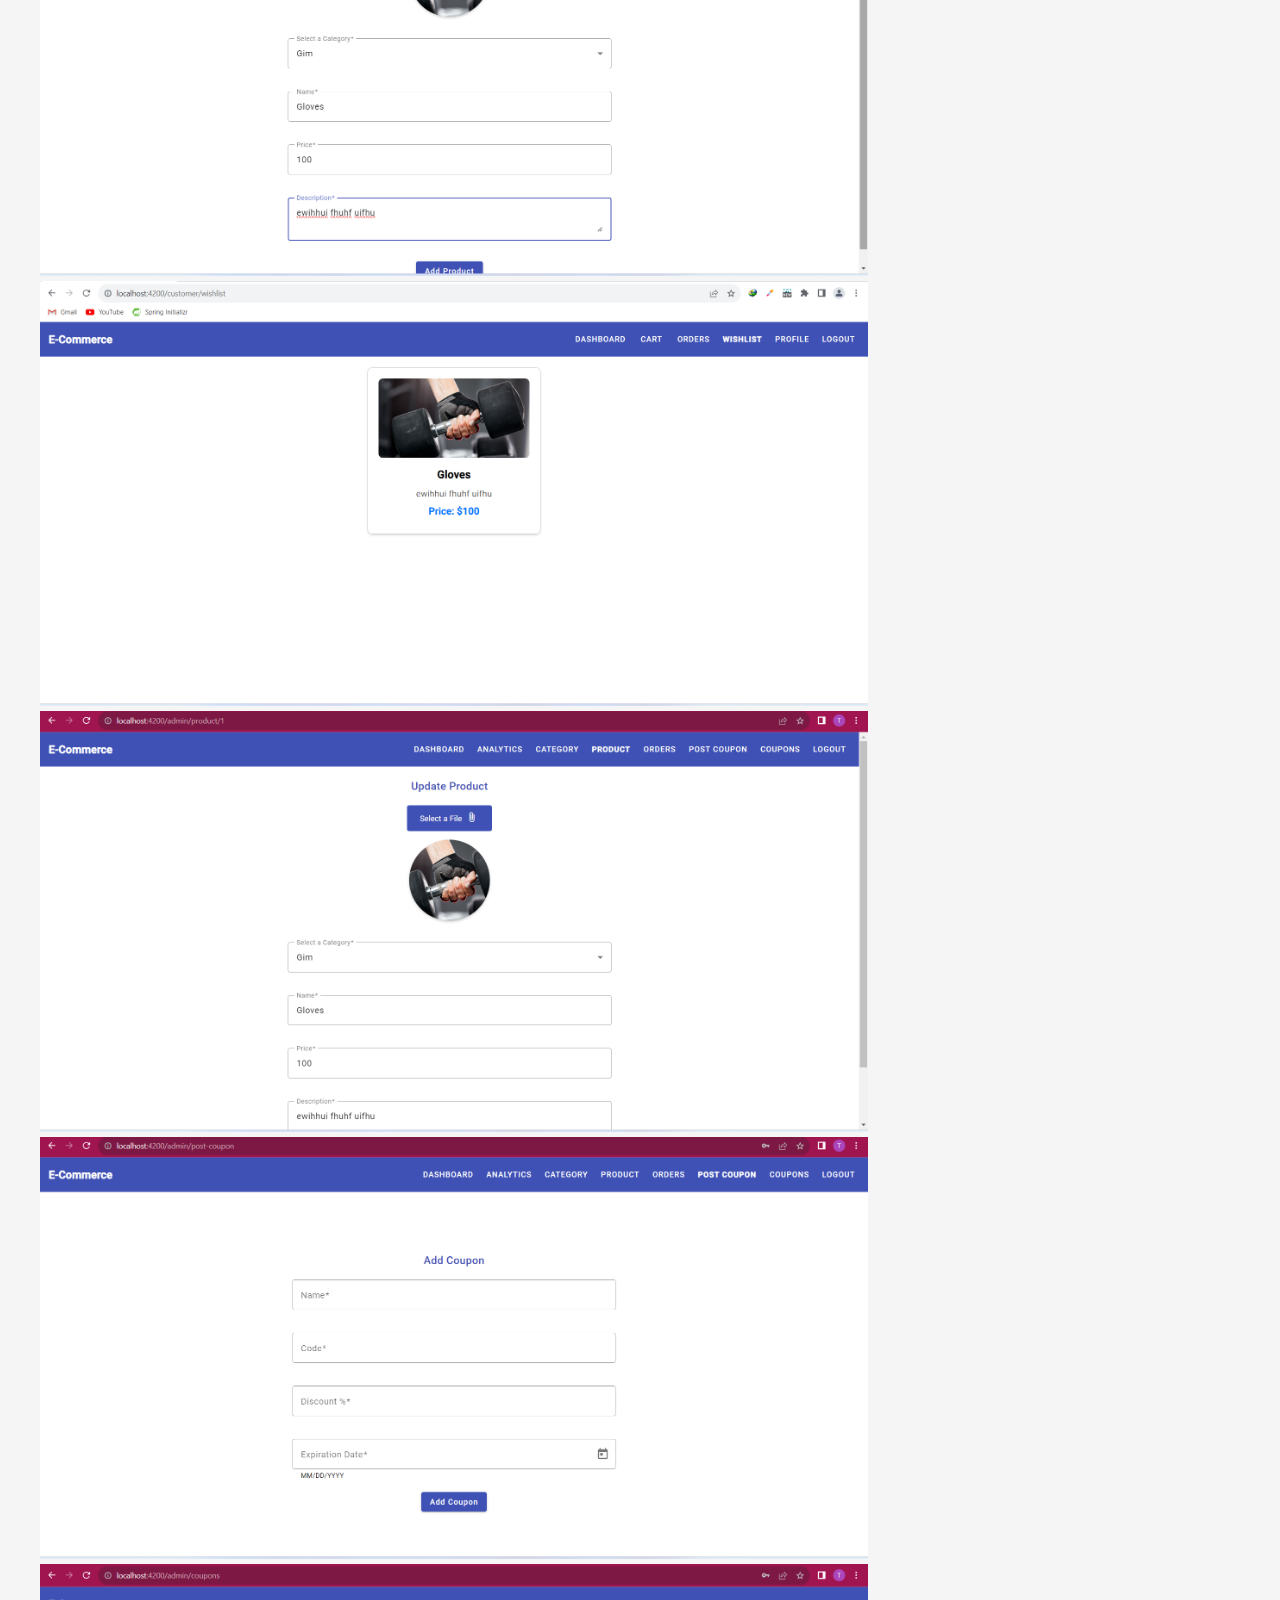
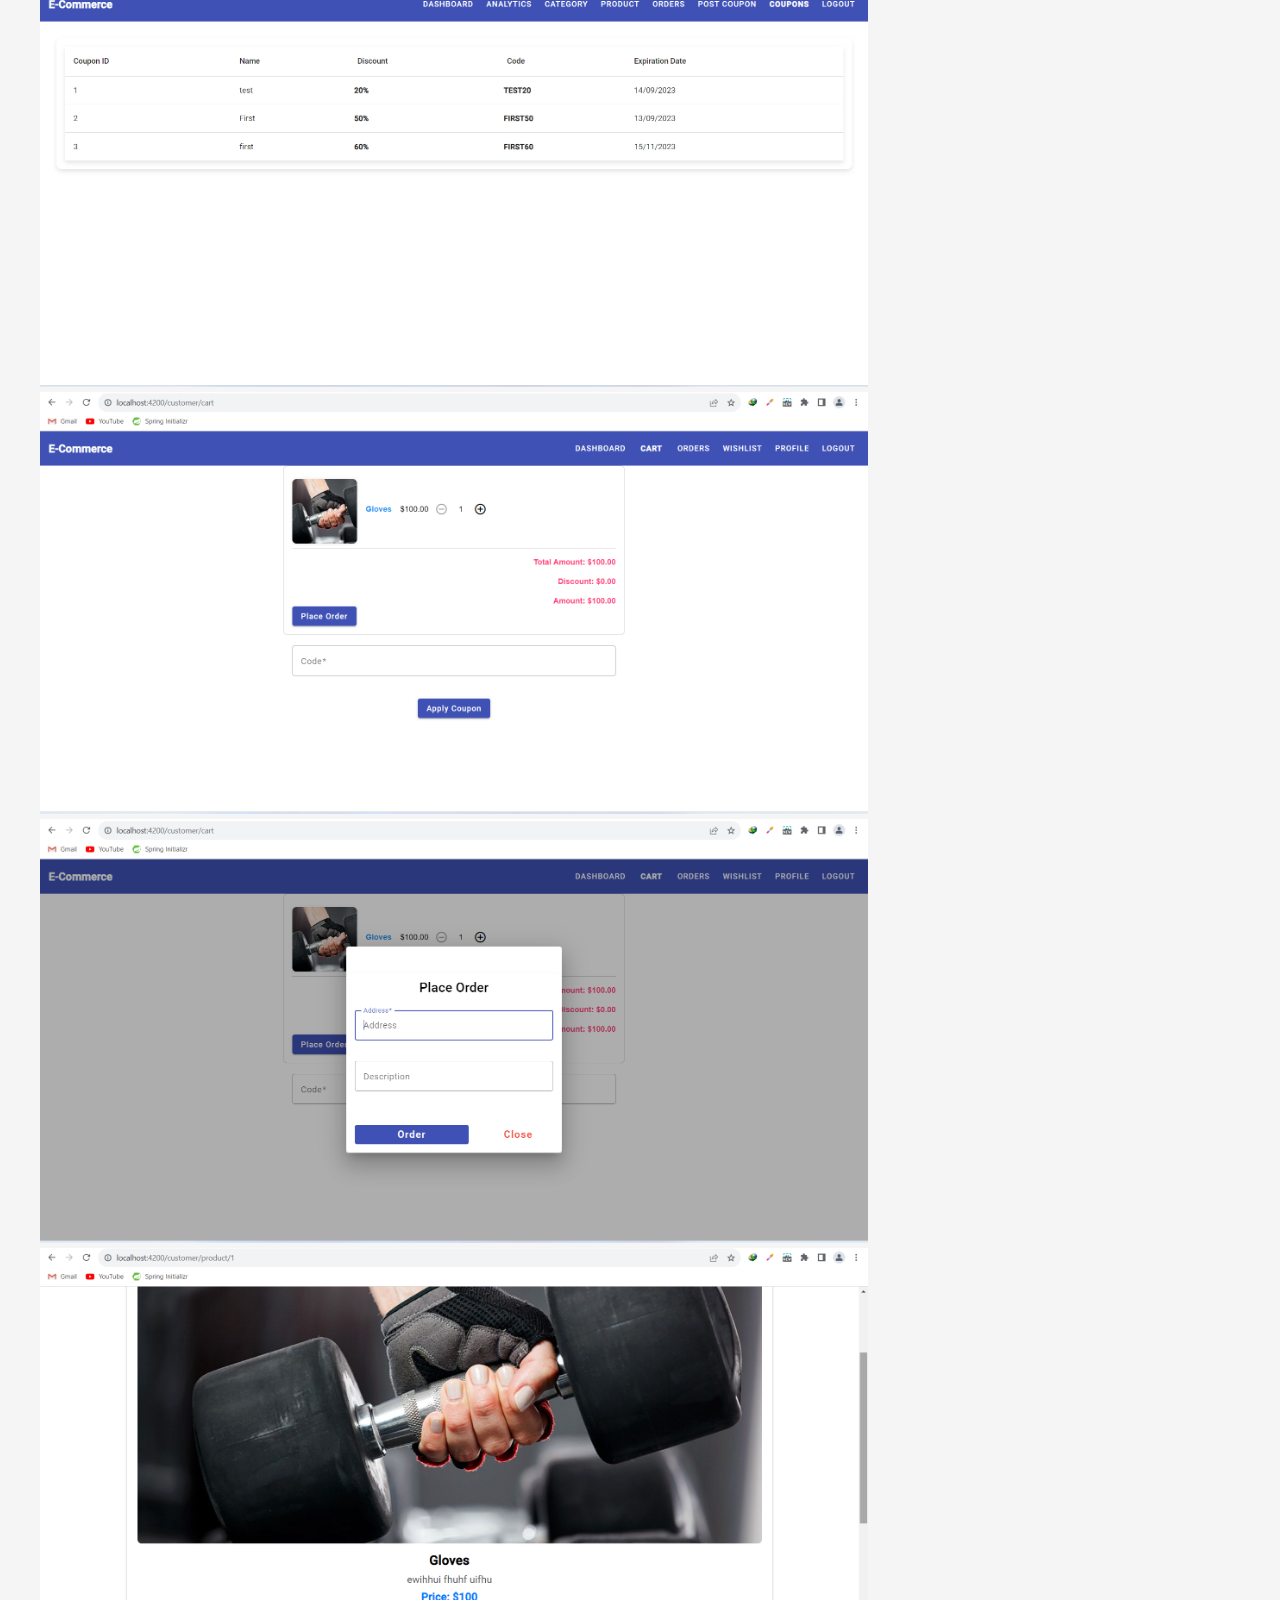
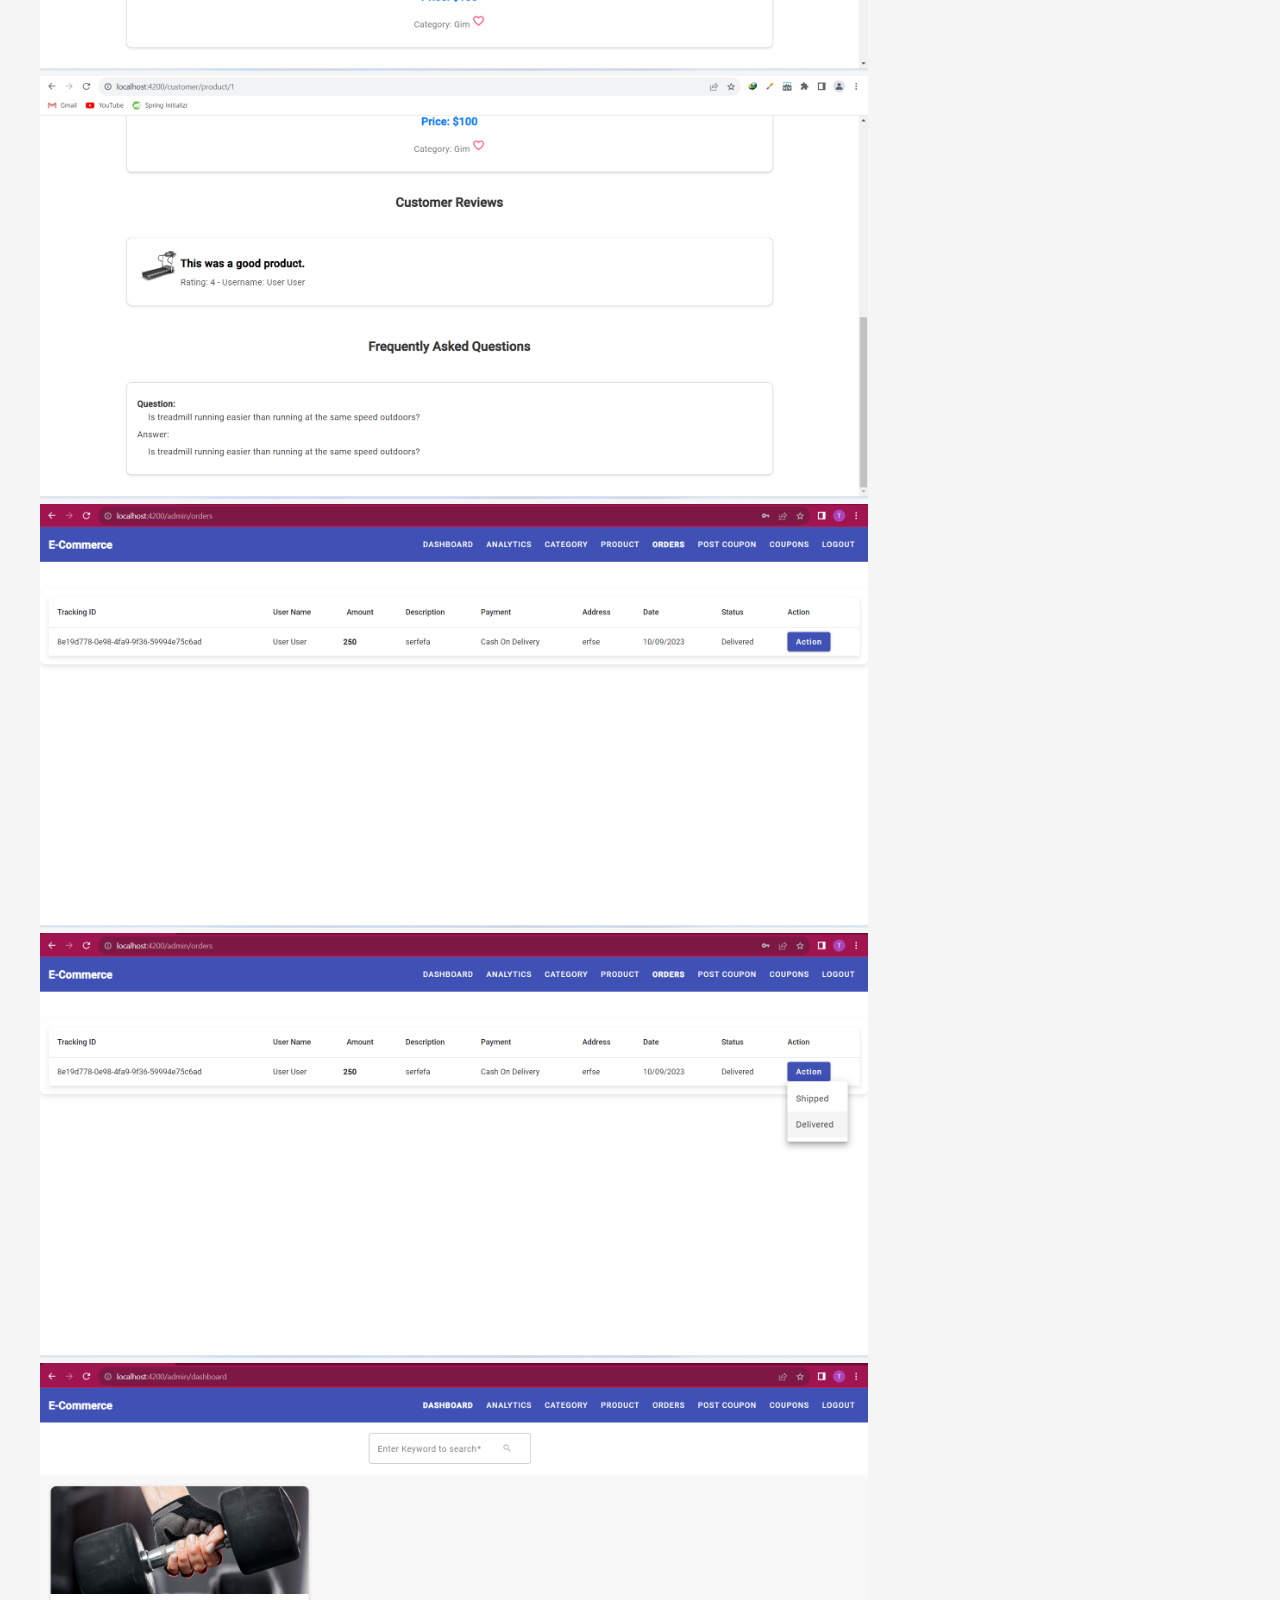
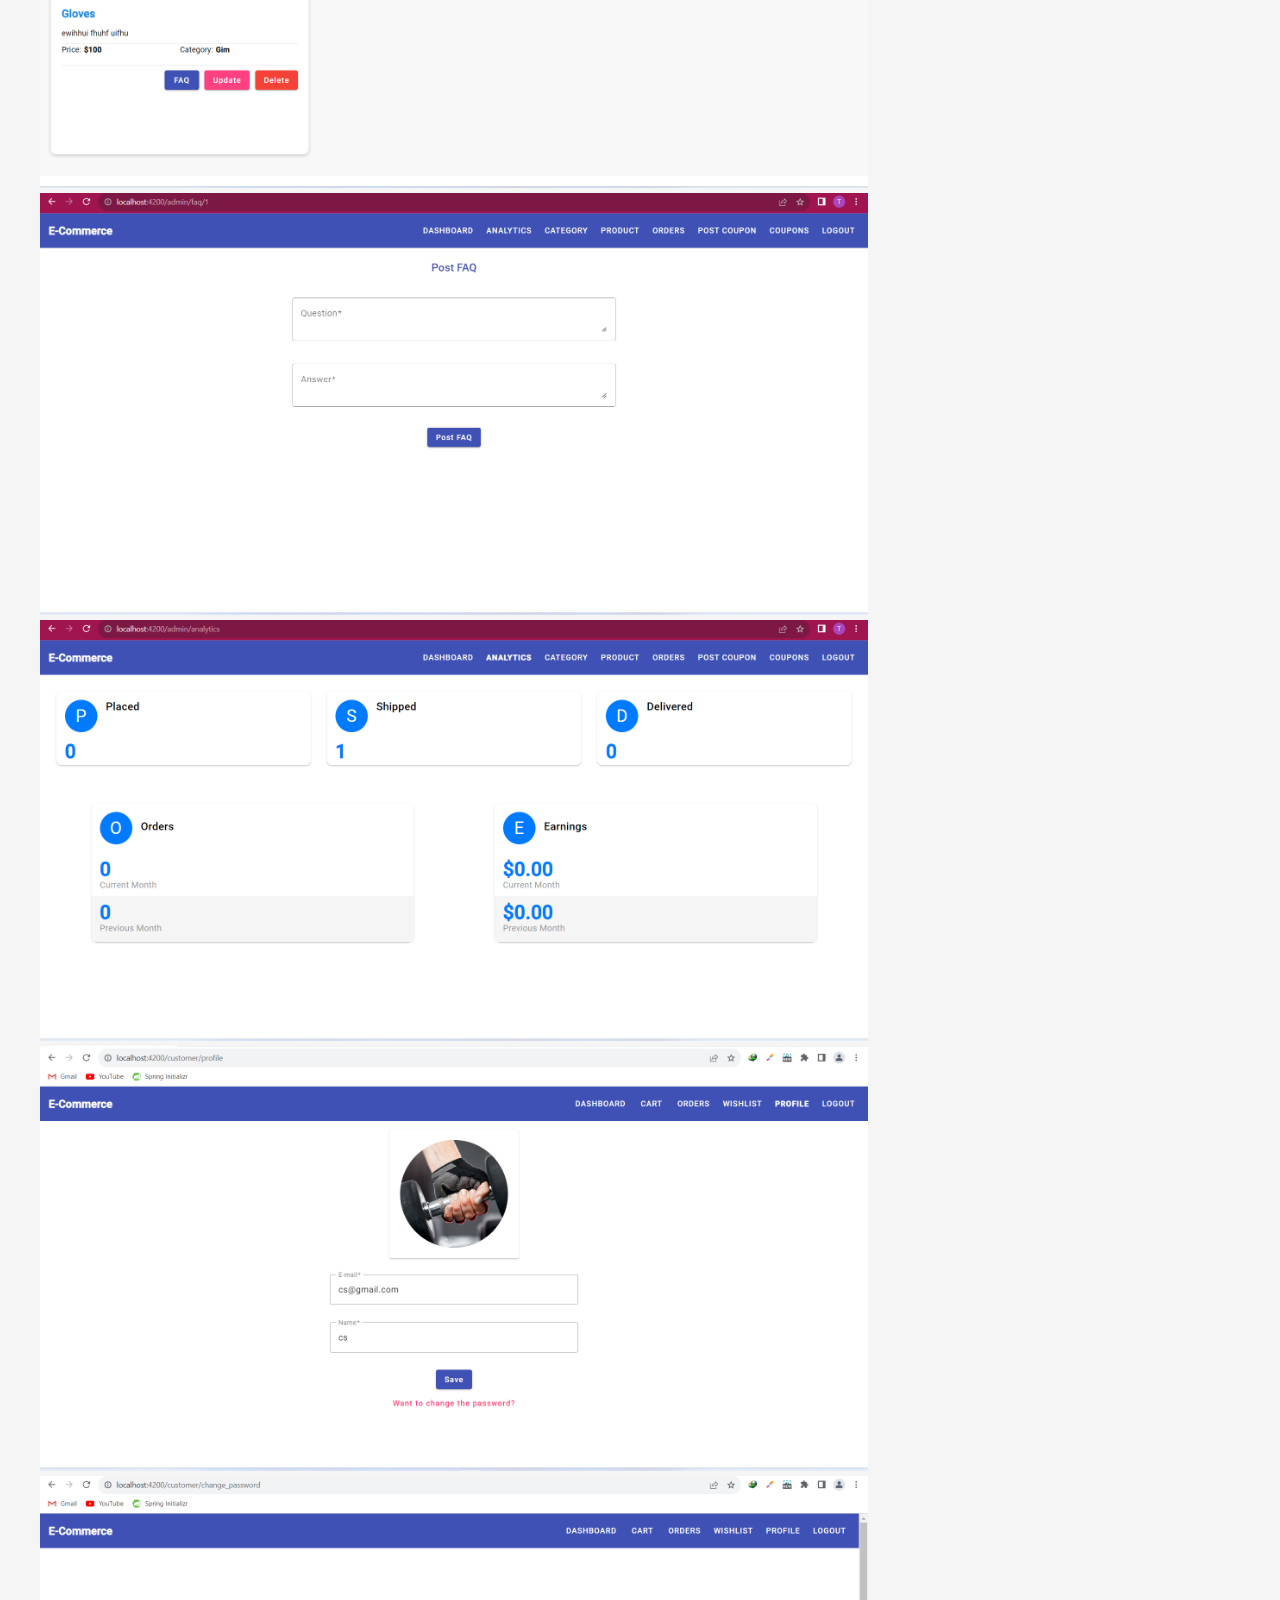
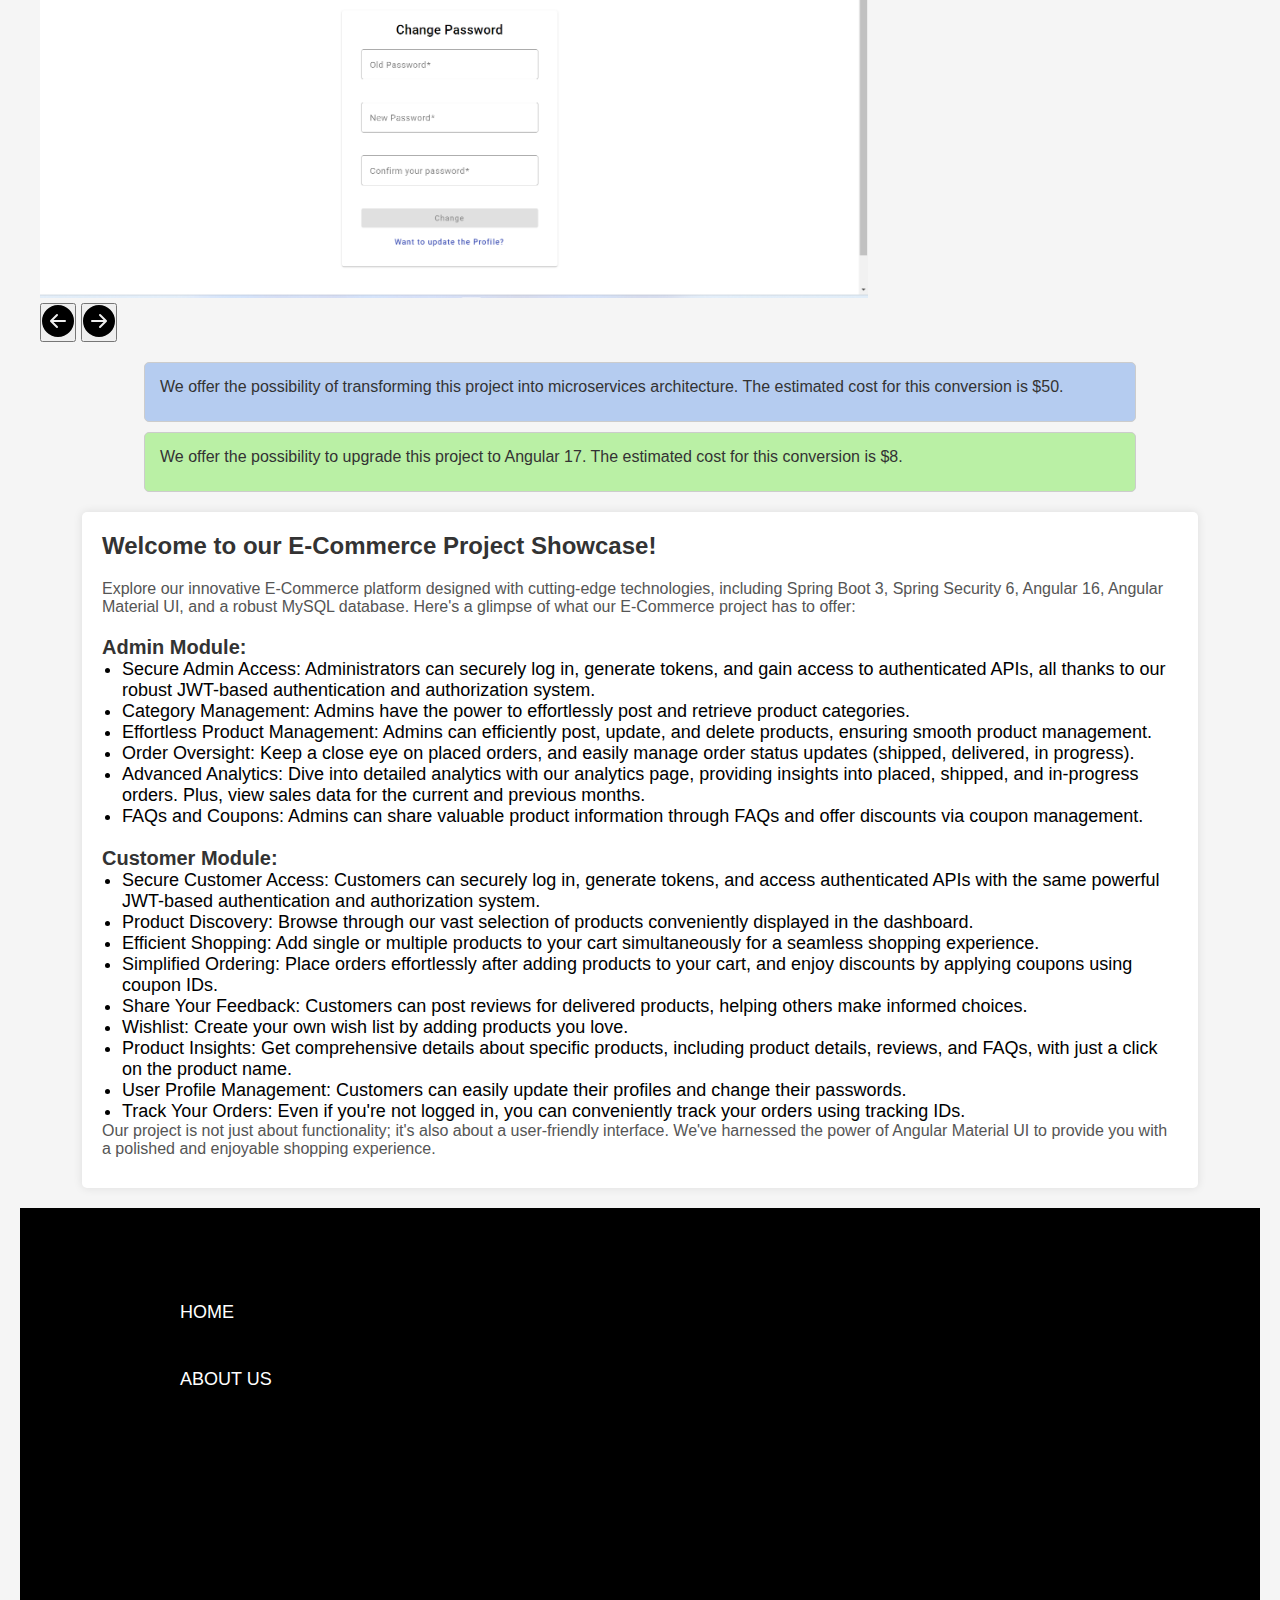
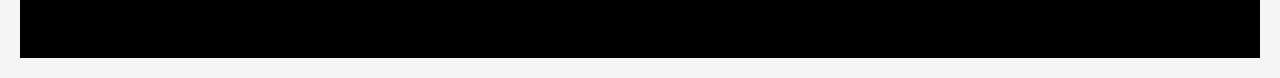
<file: e-commerce-project.html>
<!DOCTYPE html>
<html lang="en">

<head>
    <meta charset="UTF-8">
    <meta name="viewport" content="width=device-width, initial-scale=1.0">
    <title>E-Commerce Project - CodeMarketPlace</title>
    <link rel="stylesheet" href="./styles.css" />
    <!-- Boxicons -->
    <link href="https://unpkg.com/boxicons@2.0.7/css/boxicons.min.css" rel="stylesheet" />

    <link href="https://cdn.jsdelivr.net/npm/bootstrap@5.3.2/dist/css/bootstrap.min.css" rel="stylesheet"
        integrity="sha384-T3c6CoIi6uLrA9TneNEoa7RxnatzjcDSCmG1MXxSR1GAsXEV/Dwwykc2MPK8M2HN" crossorigin="anonymous">

    <!-- Fontawesome -->
    <link rel="stylesheet" href="https://cdnjs.cloudflare.com/ajax/libs/font-awesome/5.15.1/css/all.min.css">
    <style>
        /* body {
            font-family: Arial, sans-serif;
            margin: 0;
            padding: 0;
            background-color: #333;
        } */

        header {
            background-color: #333;
            color: white;
            padding: 20px;
            text-align: center;
        }

        main {
            max-width: 90%;
            margin: 20px auto;
            padding: 20px;
            background-color: #fff;
            box-shadow: 0 0 10px rgba(0, 0, 0, 0.1);
            border-radius: 5px;
        }

        h1 {
            font-size: 36px;
            color: #333;
            margin-bottom: 20px;
        }

        h2 {
            font-size: 24px;
            color: #333;
            margin-top: 20px;
        }

        p {
            font-size: 16px;
            color: #555;
        }

        ul {
            list-style-type: disc;
            margin-left: 20px;
        }

        footer {
            background-color: #333;
            color: white;
            text-align: center;
            padding: 10px 0;
        }

        /* HEADER */
        .logob {
            /* width: 100px; */
            height: 90px;
            cursor: pointer;
        }

        nav {
            width: 84%;
            margin: auto;
            padding: 20px 0;
            display: flex;
            align-items: center;
            justify-content: space-between;
        }

        nav ul li {
            display: inline-block;
            list-style: none;
            margin: 10px 20px;
        }

        nav ul li a {
            text-decoration: none;
            color: #606163;
        }

        nav ul li a:hover {
            color: #ff4321;
        }

        .d {
            display: flex;
            align-items: center;
        }


        .align-center {
            display: flex;
            align-items: center;
            justify-content: center;
        }

        @media only screen and (max-width: 768px) {
            nav {
                padding: 16px 0;
            }


            .icons {
                display: none;
            }


            .logob {
                /* width: 100px; */
                height: 80px;
                cursor: pointer;
            }
        }

        .container {
            display: flex;
        }

        .section1 {
            width: 70%;
            padding: 20px;
        }

        .section2 {
            width: 30%;
            padding: 20px;
            text-align: center;
        }

        .contact-button {
            background-color: #25d366;
            color: #fff;
            padding: 10px 20px;
            border: none;
            cursor: pointer;
        }


        .slider-container {
            width: 100%;
            /* Adjust the width as needed */
            max-width: 100%;
            overflow: hidden;
            position: relative;
        }

        .slider {
            display: flex;
            transition: transform 1s;
        }

        .slider-item {
            flex: 0 0 16%;
            /* Each image takes 16% of the container width */
            padding: 0;
        }

        .slider img {
            width: 100%;
            height: 100%;
            object-fit: cover;
            /* Ensures the image fills the container */
        }

        body {
            font-family: Arial, sans-serif;
            margin: 20px;
        }

        h1 {
            font-size: 24px;
        }

        h2 {
            font-size: 20px;
        }

        h3 {
            font-size: 18px;
        }

        p {
            font-size: 16px;
            margin-bottom: 10px;
        }

        .highlight {
            background-color: #FFFF00;
            /* Yellow background color for highlighting */
            font-weight: bold;
            padding: 4px;
            border-radius: 4px;
        }
    </style>
</head>

<body>
    <nav>
        <img src="assets/logo.png" class="logob">
        <ul>
            <li><a href="index.html">HOME</a></li>
            <li><a href="about-us.html">ABOUT US</a></li>

        </ul>
    </nav>
    <!-- <header>
        <h1>About Us</h1>
    </header> -->

    <div class="container">
        <div class="section1">
            <!-- <h2>Project Details</h2> -->

            <div id="carouselExampleAutoplaying" class="carousel slide" data-bs-ride="carousel">
                <div class="carousel-inner">
                    <div class="carousel-item active">
                        <img src="assets/ecom/pages/1.png" class="d-block w-100" alt="...">
                    </div>
                    <div class="carousel-item">
                        <img src="assets/ecom/pages/2.png" class="d-block w-100" alt="...">
                    </div>
                    <div class="carousel-item">
                        <img src="assets/ecom/pages/3.png" class="d-block w-100" alt="...">
                    </div>
                    <div class="carousel-item">
                        <img src="assets/ecom/pages/4.png" class="d-block w-100" alt="...">
                    </div>
                    <div class="carousel-item">
                        <img src="assets/ecom/pages/5.png" class="d-block w-100" alt="...">
                    </div>
                    <div class="carousel-item">
                        <img src="assets/ecom/pages/6.png" class="d-block w-100" alt="...">
                    </div>
                    <div class="carousel-item">
                        <img src="assets/ecom/pages/7.png" class="d-block w-100" alt="...">
                    </div>
                    <div class="carousel-item">
                        <img src="assets/ecom/pages/8.png" class="d-block w-100" alt="...">
                    </div>
                    <div class="carousel-item">
                        <img src="assets/ecom/pages/9.png" class="d-block w-100" alt="...">
                    </div>
                    <div class="carousel-item">
                        <img src="assets/ecom/pages/10.png" class="d-block w-100" alt="...">
                    </div>
                    <div class="carousel-item">
                        <img src="assets/ecom/pages/11.png" class="d-block w-100" alt="...">
                    </div>
                    <div class="carousel-item">
                        <img src="assets/ecom/pages/12.png" class="d-block w-100" alt="...">
                    </div>
                    <div class="carousel-item">
                        <img src="assets/ecom/pages/13.png" class="d-block w-100" alt="...">
                    </div>
                    <div class="carousel-item">
                        <img src="assets/ecom/pages/14.png" class="d-block w-100" alt="...">
                    </div>
                    <div class="carousel-item">
                        <img src="assets/ecom/pages/15.png" class="d-block w-100" alt="...">
                    </div>
                    <div class="carousel-item">
                        <img src="assets/ecom/pages/16.png" class="d-block w-100" alt="...">
                    </div>
                    <div class="carousel-item">
                        <img src="assets/ecom/pages/17.png" class="d-block w-100" alt="...">
                    </div>
                    <div class="carousel-item">
                        <img src="assets/ecom/pages/18.png" class="d-block w-100" alt="...">
                    </div>
                    <div class="carousel-item">
                        <img src="assets/ecom/pages/19.png" class="d-block w-100" alt="...">
                    </div>
                </div>
                <button class="carousel-control-prev" type="button" data-bs-target="#carouselExampleAutoplaying"
                    data-bs-slide="prev">
                    <!-- <span class="carousel-control-prev-icon" aria-hidden="true"></span>
                  <span class="visually-hidden">Previous</span> -->
                    <svg style="color: black;" xmlns="http://www.w3.org/2000/svg" width="32" height="32"
                        fill="currentColor" class="bi bi-arrow-left-circle-fill" viewBox="0 0 16 16">
                        <path
                            d="M8 0a8 8 0 1 0 0 16A8 8 0 0 0 8 0zm3.5 7.5a.5.5 0 0 1 0 1H5.707l2.147 2.146a.5.5 0 0 1-.708.708l-3-3a.5.5 0 0 1 0-.708l3-3a.5.5 0 1 1 .708.708L5.707 7.5H11.5z" />
                    </svg>
                </button>
                <button class="carousel-control-next" type="button" data-bs-target="#carouselExampleAutoplaying"
                    data-bs-slide="next">
                    <svg style="color: black;" xmlns="http://www.w3.org/2000/svg" width="32" height="32"
                        fill="currentColor" class="bi bi-arrow-right-circle-fill" viewBox="0 0 16 16">
                        <path
                            d="M8 0a8 8 0 1 1 0 16A8 8 0 0 1 8 0zM4.5 7.5a.5.5 0 0 0 0 1h5.793l-2.147 2.146a.5.5 0 0 0 .708.708l3-3a.5.5 0 0 0 0-.708l-3-3a.5.5 0 1 0-.708.708L10.293 7.5H4.5z" />
                    </svg>
                    <!-- <span class="carousel-control-next-icon" aria-hidden="true"></span>
                  <span class="visually-hidden">Next</span> -->
                </button>
            </div>

        </div>
        <div class="section2">
            <h2>Buy on WhatsApp</h2>
            <p>For inquiries and to buy this project, please don't hesitate to contact us on WhatsApp.</p>
            <br>
            <a href="https://wa.me/+923225285230" target="_blank" class="contact-button"
                style="text-decoration: none; margin-top: 20px !important;">Contact Us on WhatsApp</a>
        </div>
    </div>

    <div
        style="background-color: #b5ccf0; border: 1px solid #ccc; border-radius: 5px; padding: 15px; margin: 20px 0; width: 80%; margin: auto;">
        <p style="font-family: Arial, sans-serif; font-size: 16px; color: #333;">We offer the possibility of
            transforming this project into microservices architecture. The estimated cost for this conversion is $50.
        </p>
    </div>

    <div
        style="background-color: #baf0a5; border: 1px solid #ccc; border-radius: 5px; padding: 15px; margin: 20px 0; width: 80%; margin: auto; margin-top: 10px;">
        <p style="font-family: Arial, sans-serif; font-size: 16px; color: #333;">We offer the possibility to upgrade
            this project to Angular 17. The estimated cost for this conversion is $8.
        </p>
    </div>


    <main>


        <h1>Welcome to our E-Commerce Project Showcase!</h1>
        <p>Explore our innovative E-Commerce platform designed with cutting-edge technologies, including Spring Boot 3,
            Spring Security 6, Angular 16, Angular Material UI, and a robust MySQL database. Here's a glimpse of what
            our E-Commerce project has to offer:</p>

        <h2>Admin Module:</h2>
        <ul>
            <li>Secure Admin Access: Administrators can securely log in, generate tokens, and gain access to
                authenticated APIs, all thanks to our robust JWT-based authentication and authorization system.</li>
            <li>Category Management: Admins have the power to effortlessly post and retrieve product categories.</li>
            <li>Effortless Product Management: Admins can efficiently post, update, and delete products, ensuring smooth
                product management.</li>
            <li>Order Oversight: Keep a close eye on placed orders, and easily manage order status updates (shipped,
                delivered, in progress).</li>
            <li>Advanced Analytics: Dive into detailed analytics with our analytics page, providing insights into
                placed, shipped, and in-progress orders. Plus, view sales data for the current and previous months.</li>
            <li>FAQs and Coupons: Admins can share valuable product information through FAQs and offer discounts via
                coupon management.</li>
        </ul>

        <h2>Customer Module:</h2>
        <ul>
            <li>Secure Customer Access: Customers can securely log in, generate tokens, and access authenticated APIs
                with the same powerful JWT-based authentication and authorization system.</li>
            <li>Product Discovery: Browse through our vast selection of products conveniently displayed in the
                dashboard.</li>
            <li>Efficient Shopping: Add single or multiple products to your cart simultaneously for a seamless shopping
                experience.</li>
            <li>Simplified Ordering: Place orders effortlessly after adding products to your cart, and enjoy discounts
                by applying coupons using coupon IDs.</li>
            <li>Share Your Feedback: Customers can post reviews for delivered products, helping others make informed
                choices.</li>
            <li>Wishlist: Create your own wish list by adding products you love.</li>
            <li>Product Insights: Get comprehensive details about specific products, including product details, reviews,
                and FAQs, with just a click on the product name.</li>
            <li>User Profile Management: Customers can easily update their profiles and change their passwords.</li>
            <li>Track Your Orders: Even if you're not logged in, you can conveniently track your orders using tracking
                IDs.</li>
        </ul>

        <p>Our project is not just about functionality; it's also about a user-friendly interface. We've harnessed the
            power of Angular Material UI to provide you with a polished and enjoyable shopping experience.</p>



    </main>

    <!-- <main>
        <h1>Welcome to CodeMarketPlace</h1>

        <p>Where software innovation meets excellence. We are a dynamic team of highly skilled developers dedicated to
            delivering premium source code solutions. Our journey is rooted in a passion for technology and a commitment
            to creating software that transforms the digital landscape.</p>

        <h2>Our Story</h2>
        <p>At CodeMarketPlace, our story is one of evolution and relentless pursuit of excellence. Founded in 2022, we
            embarked on this journey with a vision to craft innovative software solutions that redefine industry
            standards. Over the years, we have successfully developed and deployed numerous projects, earning the trust
            of clients worldwide. Our unwavering commitment to quality and innovation has been the driving force behind
            our growth.</p>

        <h2>Our Team</h2>
        <p>
            Behind every line of code and every successful project are the talented individuals who form the backbone of
            CodeMarketPlace. Our team is a diverse blend of experienced professionals, each with a unique set of skills
            and a shared dedication to our mission. Together, we bring a wealth of knowledge and experience to the
            table, ensuring every project we undertake is a testament to our collective expertise.


        </p>
        <h2>Mission and Values</h2>
        <p>
            Mission: Our mission is clear - to empower businesses and individuals with cutting-edge software solutions
            that drive growth and efficiency. We are committed to providing source code that not only meets but exceeds
            the highest industry standards.
        </p>
        <p>
            Values: Integrity, Innovation, Excellence, and Client-Centricity. These values are deeply ingrained in our
            work culture and guide every aspect of our operation. We believe in integrity in all our interactions,
            fostering a culture of innovation to stay at the forefront of technology, striving for excellence in every
            project, and always putting our clients' needs first.
        </p>
        <br>
        <hr>
        <br>
        <p>
            At CodeMarketPlace, we don't just develop software; we engineer solutions that make a difference. With us,
            you're not just a client; you're a partner in progress. Join us on this journey towards digital
            transformation and experience the future of software development.
        </p>
    </main> -->




    <!-----footer-------------------->
    <section id="footer">

        <div class="foot">
            <ul>
                <li><a href="index.html">HOME</a></li>
                <li><a href="about-us.html">ABOUT US</a></li>
                <!-- <li><a href="">CONTACT US</a></li> -->

            </ul>

            <!-- <div class="social-links">
        <a href=""><i class="fab fa-linkedin"></i></a>
        <a href=""><i class="fab fa-behance"></i></a>
        <a href=""><i class="fab fa-dribbble"></i></a>
        <a href=""><i class="fab fa-instagram"></i></a>
      </div> -->
        </div>
    </section>




    <!-- <script>
        const slider = document.querySelector(".slider");
        const sliderItems = document.querySelectorAll(".slider-item");
        let currentIndex = 0;

        function nextSlide() {
            currentIndex = (currentIndex + 1) % sliderItems.length;
            updateSlider();
        }

        function updateSlider() {
            const offset = -currentIndex * (100 / sliderItems.length); // Distribute equally
            slider.style.transform = `translateX(${offset}%)`;
        }

        setInterval(nextSlide, 3000); // Change slide every 3 seconds (adjust as needed)
    </script> -->
    <script src="https://cdn.jsdelivr.net/npm/bootstrap@5.3.2/dist/js/bootstrap.bundle.min.js"
        integrity="sha384-C6RzsynM9kWDrMNeT87bh95OGNyZPhcTNXj1NW7RuBCsyN/o0jlpcV8Qyq46cDfL"
        crossorigin="anonymous"></script>
    <script src="https://cdn.jsdelivr.net/npm/@popperjs/core@2.11.8/dist/umd/popper.min.js"
        integrity="sha384-I7E8VVD/ismYTF4hNIPjVp/Zjvgyol6VFvRkX/vR+Vc4jQkC+hVqc2pM8ODewa9r"
        crossorigin="anonymous"></script>
    <script src="https://cdn.jsdelivr.net/npm/bootstrap@5.3.2/dist/js/bootstrap.min.js"
        integrity="sha384-BBtl+eGJRgqQAUMxJ7pMwbEyER4l1g+O15P+16Ep7Q9Q+zqX6gSbd85u4mG4QzX+"
        crossorigin="anonymous"></script>

</body>

</html>
</file>
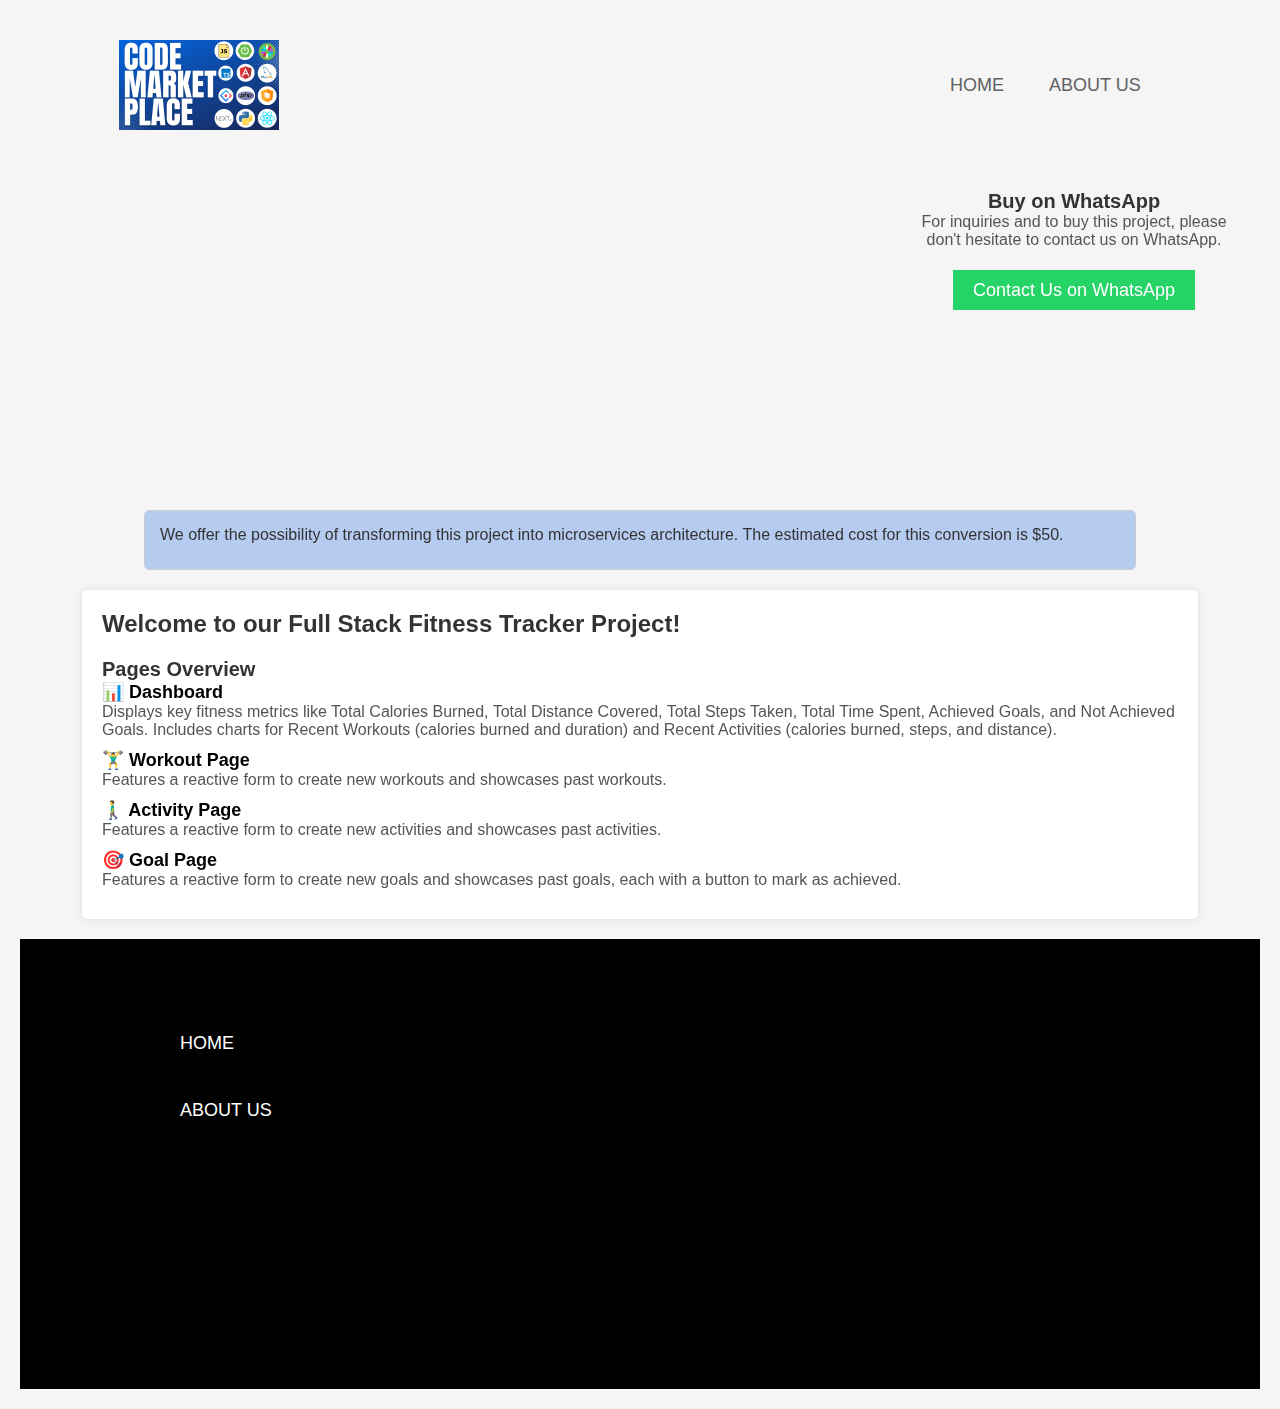
<file: fitness.html>
<!DOCTYPE html>
<html lang="en">

<head>
    <meta charset="UTF-8">
    <meta name="viewport" content="width=device-width, initial-scale=1.0">
    <title>School Management System - CodeMarketPlace</title>
    <link rel="stylesheet" href="./styles.css" />

    <!-- Google tag (gtag.js) -->
    <script async src="https://www.googletagmanager.com/gtag/js?id=G-K886V3QVRY"></script>
    <script>
        window.dataLayer = window.dataLayer || [];
        function gtag() { dataLayer.push(arguments); }
        gtag('js', new Date());

        gtag('config', 'G-K886V3QVRY');
    </script>
    <!-- Boxicons -->
    <link href="https://unpkg.com/boxicons@2.0.7/css/boxicons.min.css" rel="stylesheet" />

    <link href="https://cdn.jsdelivr.net/npm/bootstrap@5.3.2/dist/css/bootstrap.min.css" rel="stylesheet"
        integrity="sha384-T3c6CoIi6uLrA9TneNEoa7RxnatzjcDSCmG1MXxSR1GAsXEV/Dwwykc2MPK8M2HN" crossorigin="anonymous">

    <!-- Fontawesome -->
    <link rel="stylesheet" href="https://cdnjs.cloudflare.com/ajax/libs/font-awesome/5.15.1/css/all.min.css">
    <style>
        /* body {
            font-family: Arial, sans-serif;
            margin: 0;
            padding: 0;
            background-color: #333;
        } */

        header {
            background-color: #333;
            color: white;
            padding: 20px;
            text-align: center;
        }

        main {
            max-width: 90%;
            margin: 20px auto;
            padding: 20px;
            background-color: #fff;
            box-shadow: 0 0 10px rgba(0, 0, 0, 0.1);
            border-radius: 5px;
        }

        h1 {
            font-size: 36px;
            color: #333;
            margin-bottom: 20px;
        }

        h2 {
            font-size: 24px;
            color: #333;
            margin-top: 20px;
        }

        p {
            font-size: 16px;
            color: #555;
        }

        ul {
            list-style-type: disc;
            margin-left: 20px;
        }

        footer {
            background-color: #333;
            color: white;
            text-align: center;
            padding: 10px 0;
        }

        /* HEADER */
        .logob {
            /* width: 100px; */
            height: 90px;
            cursor: pointer;
        }

        nav {
            width: 84%;
            margin: auto;
            padding: 20px 0;
            display: flex;
            align-items: center;
            justify-content: space-between;
        }

        nav ul li {
            display: inline-block;
            list-style: none;
            margin: 10px 20px;
        }

        nav ul li a {
            text-decoration: none;
            color: #606163;
        }

        nav ul li a:hover {
            color: #ff4321;
        }

        .d {
            display: flex;
            align-items: center;
        }


        .align-center {
            display: flex;
            align-items: center;
            justify-content: center;
        }

        @media only screen and (max-width: 768px) {
            nav {
                padding: 16px 0;
            }


            .icons {
                display: none;
            }


            .logob {
                /* width: 100px; */
                height: 80px;
                cursor: pointer;
            }
        }

        .container {
            display: flex;
        }

        .section1 {
            width: 70%;
            padding: 20px;
        }

        .section2 {
            width: 30%;
            padding: 20px;
            text-align: center;
        }

        .contact-button {
            background-color: #25d366;
            color: #fff;
            padding: 10px 20px;
            border: none;
            cursor: pointer;
        }


        .slider-container {
            width: 100%;
            /* Adjust the width as needed */
            max-width: 100%;
            overflow: hidden;
            position: relative;
        }

        .slider {
            display: flex;
            transition: transform 1s;
        }

        .slider-item {
            flex: 0 0 16%;
            /* Each image takes 16% of the container width */
            padding: 0;
        }

        .slider img {
            width: 100%;
            height: 100%;
            object-fit: cover;
            /* Ensures the image fills the container */
        }


        .highlight {
            background-color: #FFFF00;
            /* Yellow background color for highlighting */
            font-weight: bold;
            padding: 4px;
            border-radius: 4px;
        }

        body {
            font-family: Arial, sans-serif;
            margin: 20px;
        }

        h1 {
            font-size: 24px;
        }

        h2 {
            font-size: 20px;
        }

        h3 {
            font-size: 18px;
        }

        p {
            font-size: 16px;
            margin-bottom: 10px;
        }

        .highlight {
            background-color: #FFFF00;
            /* Yellow background color for highlighting */
            font-weight: bold;
            padding: 4px;
            border-radius: 4px;
        }
    </style>
</head>

<body>
    <nav>
        <img src="assets/logo.png" class="logob">
        <ul>
            <li><a href="index.html">HOME</a></li>
            <li><a href="about-us.html">ABOUT US</a></li>

        </ul>
    </nav>
    <!-- <header>
        <h1>About Us</h1>
    </header> -->

    <div class="container">
        <div class="section1">

            <iframe width="560" height="315" src="https://www.youtube.com/embed/iaoDBNHiG-4?si=0sVIaghL1IXlDCCb" title="YouTube video player" frameborder="0" allow="accelerometer; autoplay; clipboard-write; encrypted-media; gyroscope; picture-in-picture; web-share" referrerpolicy="strict-origin-when-cross-origin" allowfullscreen></iframe>
            <!-- <h2>Project Details</h2> -->

            <!-- <div id="carouselExampleAutoplaying" class="carousel slide" data-bs-ride="carousel"> -->

                <!-- <div class="carousel-inner">
                    <div class="carousel-item active">
                        <img src="assets/school/pages/dashboard.PNG" class="d-block w-100" alt="...">
                    </div>
                    <div class="carousel-item">
                        <img src="assets/school/pages/leaves.PNG" class="d-block w-100" alt="...">
                    </div>
                    <div class="carousel-item">
                        <img src="assets/school/pages/login.PNG" class="d-block w-100" alt="...">
                    </div>
                    <div class="carousel-item">
                        <img src="assets/school/pages/pay fee.PNG" class="d-block w-100" alt="...">
                    </div>
                    <div class="carousel-item">
                        <img src="assets/school/pages/post student.PNG" class="d-block w-100" alt="...">
                    </div>
                    <div class="carousel-item">
                        <img src="assets/school/pages/post teacher.PNG" class="d-block w-100" alt="...">
                    </div>
                </div>
                <button class="carousel-control-prev" type="button" data-bs-target="#carouselExampleAutoplaying"
                    data-bs-slide="prev">

                    <svg style="color: black;" xmlns="http://www.w3.org/2000/svg" width="32" height="32"
                        fill="currentColor" class="bi bi-arrow-left-circle-fill" viewBox="0 0 16 16">
                        <path
                            d="M8 0a8 8 0 1 0 0 16A8 8 0 0 0 8 0zm3.5 7.5a.5.5 0 0 1 0 1H5.707l2.147 2.146a.5.5 0 0 1-.708.708l-3-3a.5.5 0 0 1 0-.708l3-3a.5.5 0 1 1 .708.708L5.707 7.5H11.5z" />
                    </svg>
                </button>
                <button class="carousel-control-next" type="button" data-bs-target="#carouselExampleAutoplaying"
                    data-bs-slide="next">
                    <svg style="color: black;" xmlns="http://www.w3.org/2000/svg" width="32" height="32"
                        fill="currentColor" class="bi bi-arrow-right-circle-fill" viewBox="0 0 16 16">
                        <path
                            d="M8 0a8 8 0 1 1 0 16A8 8 0 0 1 8 0zM4.5 7.5a.5.5 0 0 0 0 1h5.793l-2.147 2.146a.5.5 0 0 0 .708.708l3-3a.5.5 0 0 0 0-.708l-3-3a.5.5 0 1 0-.708.708L10.293 7.5H4.5z" />
                    </svg>

                </button> -->
            <!-- </div> -->




        </div>
        <div class="section2">
            <h2>Buy on WhatsApp</h2>
            <p>For inquiries and to buy this project, please don't hesitate to contact us on WhatsApp.</p>
            <br>
            <a href="https://wa.me/+923225285230" target="_blank" class="contact-button"
                style="text-decoration: none; margin-top: 20px !important;">Contact Us on WhatsApp</a>
        </div>
    </div>

    <div
        style="background-color: #b5ccf0; border: 1px solid #ccc; border-radius: 5px; padding: 15px; margin: 20px 0; width: 80%; margin: auto;">
        <p style="font-family: Arial, sans-serif; font-size: 16px; color: #333;">We offer the possibility of
            transforming this project into microservices architecture. The estimated cost for this conversion is $50.
        </p>
    </div>

    <main>
        <h1>Welcome to our Full Stack Fitness Tracker Project!</h1>
    <h2>Pages Overview</h2>

    <h3>📊 Dashboard</h3>
    <p>Displays key fitness metrics like Total Calories Burned, Total Distance Covered, Total Steps Taken, Total Time Spent, Achieved Goals, and Not Achieved Goals. Includes charts for Recent Workouts (calories burned and duration) and Recent Activities (calories burned, steps, and distance).</p>

    <h3>🏋️‍♂️ Workout Page</h3>
    <p>Features a reactive form to create new workouts and showcases past workouts.</p>

    <h3>🚶‍♂️ Activity Page</h3>
    <p>Features a reactive form to create new activities and showcases past activities.</p>

    <h3>🎯 Goal Page</h3>
    <p>Features a reactive form to create new goals and showcases past goals, each with a button to mark as achieved.</p>



    </main>




    <!-----footer-------------------->
    <section id="footer">

        <div class="foot">
            <ul>
                <li><a href="index.html">HOME</a></li>
                <li><a href="about-us.html">ABOUT US</a></li>
                <!-- <li><a href="">CONTACT US</a></li> -->

            </ul>


        </div>
    </section>




    <script src="https://cdn.jsdelivr.net/npm/bootstrap@5.3.2/dist/js/bootstrap.bundle.min.js"
        integrity="sha384-C6RzsynM9kWDrMNeT87bh95OGNyZPhcTNXj1NW7RuBCsyN/o0jlpcV8Qyq46cDfL"
        crossorigin="anonymous"></script>
    <script src="https://cdn.jsdelivr.net/npm/@popperjs/core@2.11.8/dist/umd/popper.min.js"
        integrity="sha384-I7E8VVD/ismYTF4hNIPjVp/Zjvgyol6VFvRkX/vR+Vc4jQkC+hVqc2pM8ODewa9r"
        crossorigin="anonymous"></script>
    <script src="https://cdn.jsdelivr.net/npm/bootstrap@5.3.2/dist/js/bootstrap.min.js"
        integrity="sha384-BBtl+eGJRgqQAUMxJ7pMwbEyER4l1g+O15P+16Ep7Q9Q+zqX6gSbd85u4mG4QzX+"
        crossorigin="anonymous"></script>

</body>

</html>
</file>
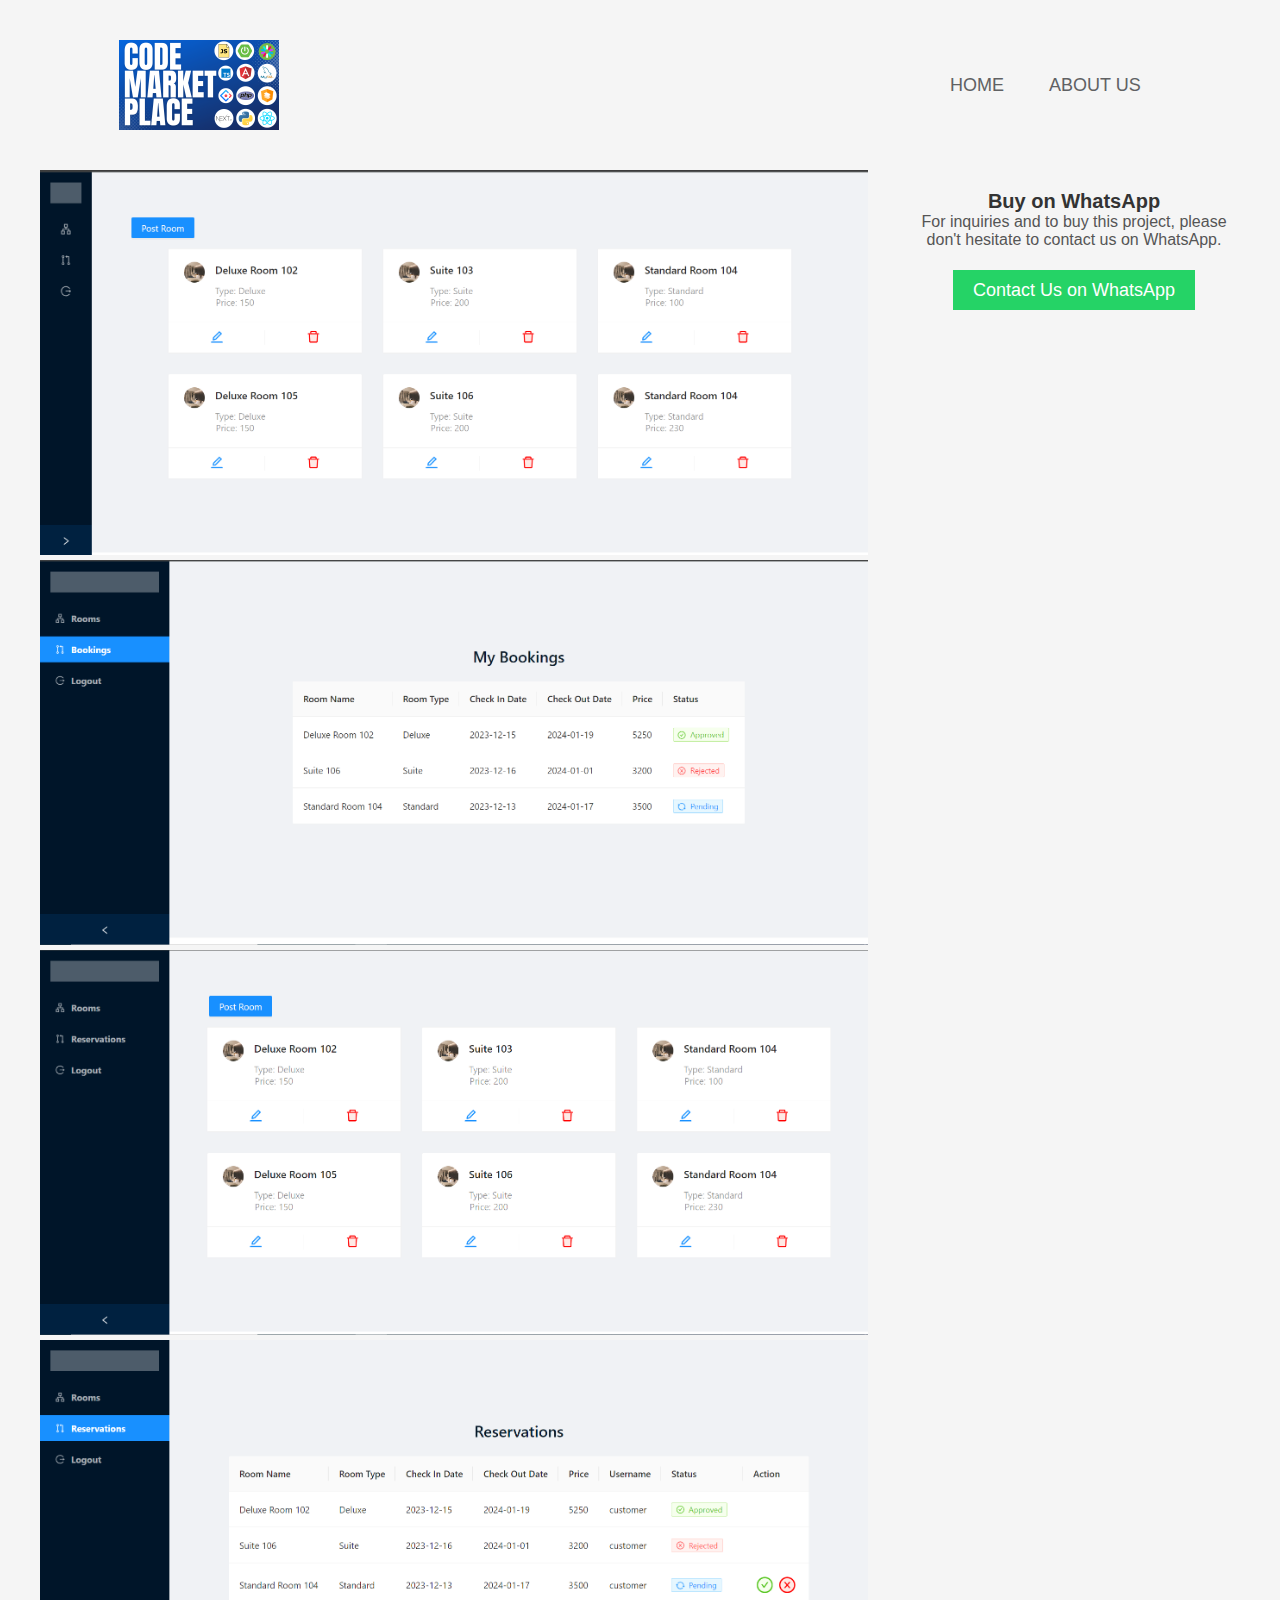
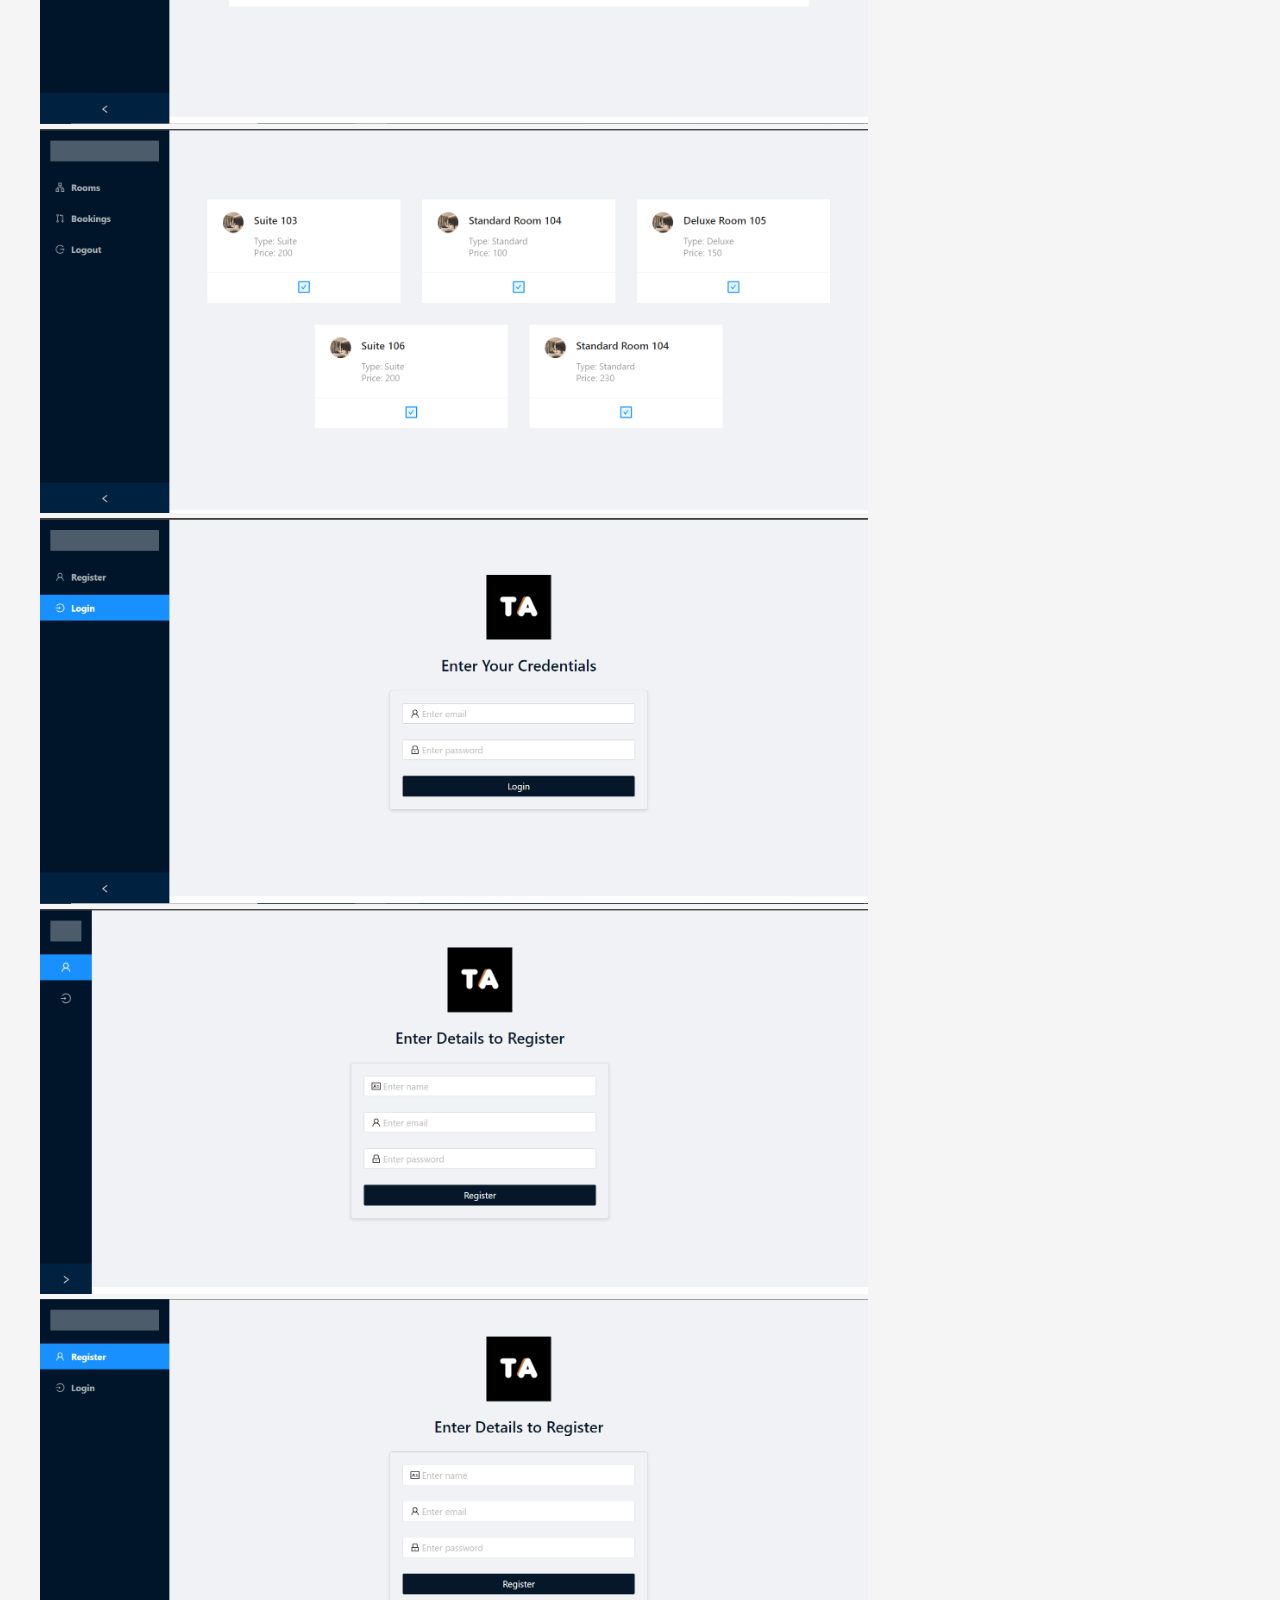
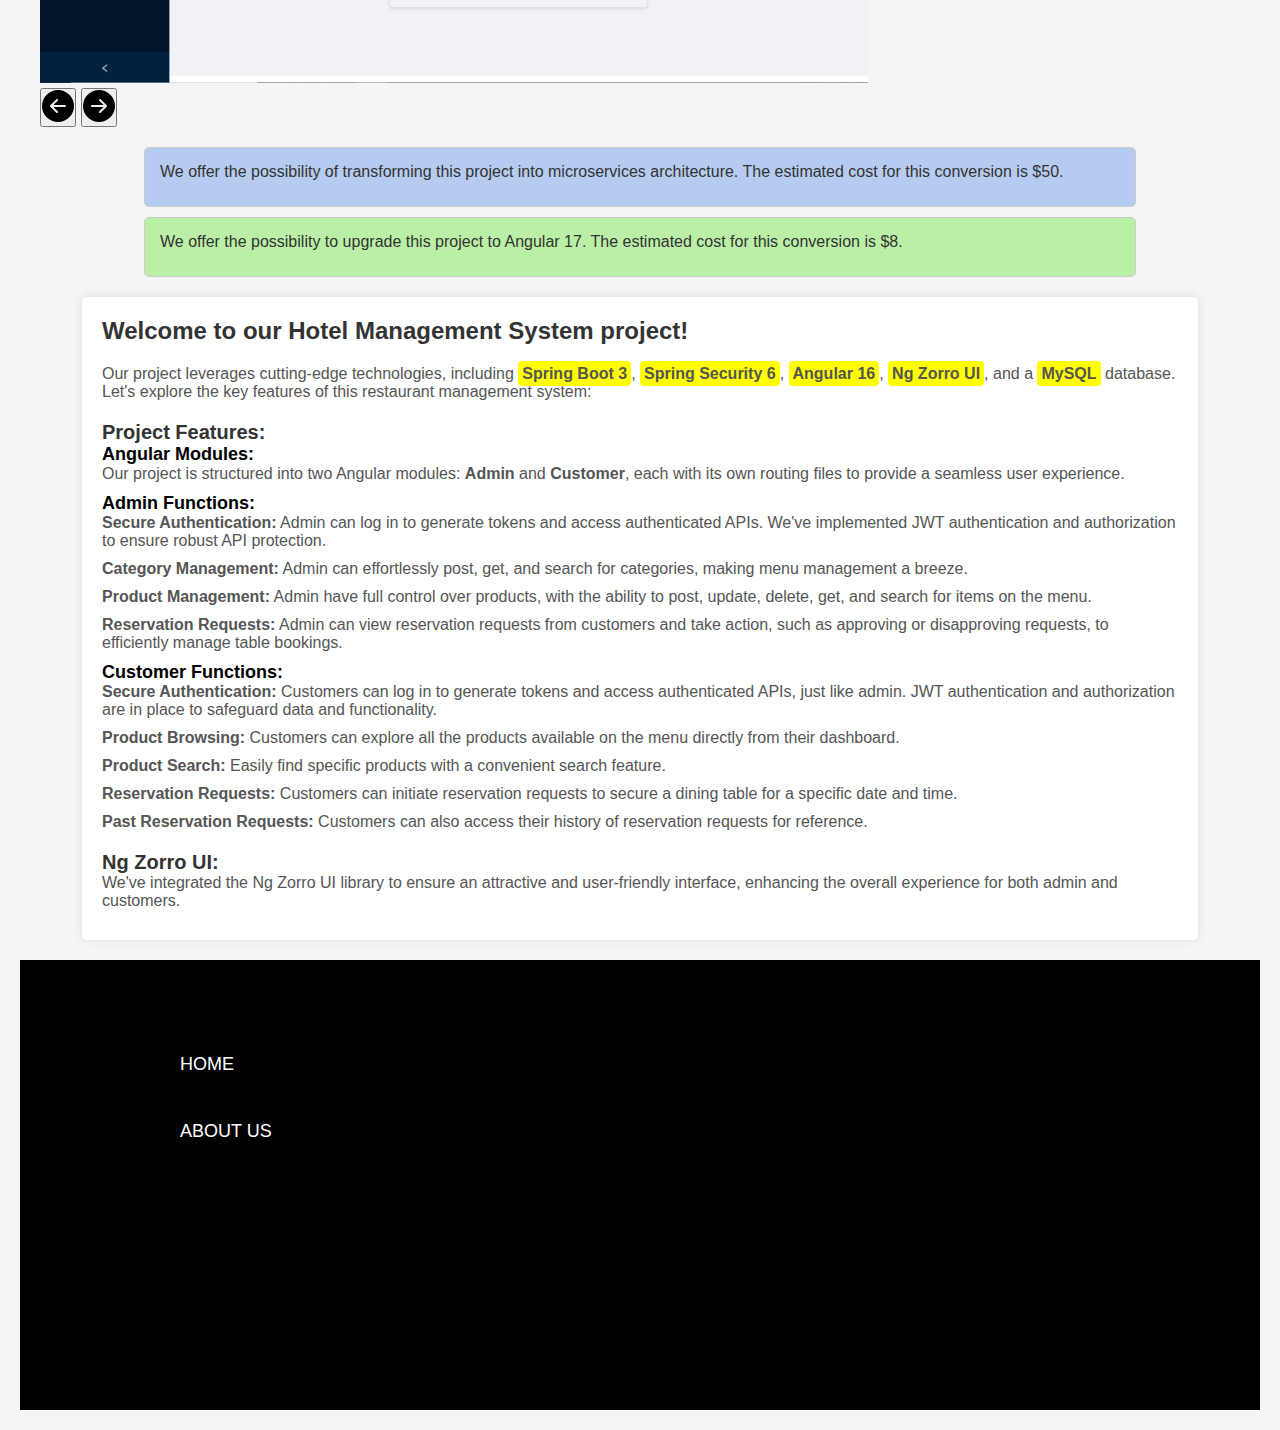
<file: hotel-management-system.html>
<!DOCTYPE html>
<html lang="en">

<head>
    <meta charset="UTF-8">
    <meta name="viewport" content="width=device-width, initial-scale=1.0">
    <title>Hotel Management System - CodeMarketPlace</title>
    <link rel="stylesheet" href="./styles.css" />
    <!-- Boxicons -->
    <link href="https://unpkg.com/boxicons@2.0.7/css/boxicons.min.css" rel="stylesheet" />

    <!-- Google tag (gtag.js) -->
    <script async src="https://www.googletagmanager.com/gtag/js?id=G-K886V3QVRY"></script>
    <script>
        window.dataLayer = window.dataLayer || [];
        function gtag() { dataLayer.push(arguments); }
        gtag('js', new Date());

        gtag('config', 'G-K886V3QVRY');
    </script>

    <link href="https://cdn.jsdelivr.net/npm/bootstrap@5.3.2/dist/css/bootstrap.min.css" rel="stylesheet"
        integrity="sha384-T3c6CoIi6uLrA9TneNEoa7RxnatzjcDSCmG1MXxSR1GAsXEV/Dwwykc2MPK8M2HN" crossorigin="anonymous">

    <!-- Fontawesome -->
    <link rel="stylesheet" href="https://cdnjs.cloudflare.com/ajax/libs/font-awesome/5.15.1/css/all.min.css">
    <style>
        /* body {
            font-family: Arial, sans-serif;
            margin: 0;
            padding: 0;
            background-color: #333;
        } */

        header {
            background-color: #333;
            color: white;
            padding: 20px;
            text-align: center;
        }

        main {
            max-width: 90%;
            margin: 20px auto;
            padding: 20px;
            background-color: #fff;
            box-shadow: 0 0 10px rgba(0, 0, 0, 0.1);
            border-radius: 5px;
        }

        h1 {
            font-size: 36px;
            color: #333;
            margin-bottom: 20px;
        }

        h2 {
            font-size: 24px;
            color: #333;
            margin-top: 20px;
        }

        p {
            font-size: 16px;
            color: #555;
        }

        ul {
            list-style-type: disc;
            margin-left: 20px;
        }

        footer {
            background-color: #333;
            color: white;
            text-align: center;
            padding: 10px 0;
        }

        /* HEADER */
        .logob {
            /* width: 100px; */
            height: 90px;
            cursor: pointer;
        }

        nav {
            width: 84%;
            margin: auto;
            padding: 20px 0;
            display: flex;
            align-items: center;
            justify-content: space-between;
        }

        nav ul li {
            display: inline-block;
            list-style: none;
            margin: 10px 20px;
        }

        nav ul li a {
            text-decoration: none;
            color: #606163;
        }

        nav ul li a:hover {
            color: #ff4321;
        }

        .d {
            display: flex;
            align-items: center;
        }


        .align-center {
            display: flex;
            align-items: center;
            justify-content: center;
        }

        @media only screen and (max-width: 768px) {
            nav {
                padding: 16px 0;
            }


            .icons {
                display: none;
            }


            .logob {
                /* width: 100px; */
                height: 80px;
                cursor: pointer;
            }
        }

        .container {
            display: flex;
        }

        .section1 {
            width: 70%;
            padding: 20px;
        }

        .section2 {
            width: 30%;
            padding: 20px;
            text-align: center;
        }

        .contact-button {
            background-color: #25d366;
            color: #fff;
            padding: 10px 20px;
            border: none;
            cursor: pointer;
        }


        .slider-container {
            width: 100%;
            /* Adjust the width as needed */
            max-width: 100%;
            overflow: hidden;
            position: relative;
        }

        .slider {
            display: flex;
            transition: transform 1s;
        }

        .slider-item {
            flex: 0 0 16%;
            /* Each image takes 16% of the container width */
            padding: 0;
        }

        .slider img {
            width: 100%;
            height: 100%;
            object-fit: cover;
            /* Ensures the image fills the container */
        }


        .highlight {
            background-color: #FFFF00;
            /* Yellow background color for highlighting */
            font-weight: bold;
            padding: 4px;
            border-radius: 4px;
        }

        body {
            font-family: Arial, sans-serif;
            margin: 20px;
        }

        h1 {
            font-size: 24px;
        }

        h2 {
            font-size: 20px;
        }

        h3 {
            font-size: 18px;
        }

        p {
            font-size: 16px;
            margin-bottom: 10px;
        }

        .highlight {
            background-color: #FFFF00;
            /* Yellow background color for highlighting */
            font-weight: bold;
            padding: 4px;
            border-radius: 4px;
        }
    </style>
</head>

<body>
    <nav>
        <img src="assets/logo.png" class="logob">
        <ul>
            <li><a href="index.html">HOME</a></li>
            <li><a href="about-us.html">ABOUT US</a></li>

        </ul>
    </nav>
    <!-- <header>
        <h1>About Us</h1>
    </header> -->

    <div class="container">
        <div class="section1">
            <!-- <h2>Project Details</h2> -->

            <div id="carouselExampleAutoplaying" class="carousel slide" data-bs-ride="carousel">

                <div class="carousel-inner">
                    <div class="carousel-item active">
                        <img src="assets/hotel/1.PNG" class="d-block w-100" alt="...">
                    </div>
                    <div class="carousel-item">
                        <img src="assets/hotel/2.PNG" class="d-block w-100" alt="...">
                    </div>
                    <div class="carousel-item">
                        <img src="assets/hotel/3.PNG" class="d-block w-100" alt="...">
                    </div>
                    <div class="carousel-item">
                        <img src="assets/hotel/4.PNG" class="d-block w-100" alt="...">
                    </div>
                    <div class="carousel-item">
                        <img src="assets/hotel/5.PNG" class="d-block w-100" alt="...">
                    </div>
                    <div class="carousel-item">
                        <img src="assets/hotel/6.PNG" class="d-block w-100" alt="...">
                    </div>
                    <div class="carousel-item">
                        <img src="assets/hotel/7.PNG" class="d-block w-100" alt="...">
                    </div>
                    <div class="carousel-item">
                        <img src="assets/hotel/8.PNG" class="d-block w-100" alt="...">
                    </div>
                </div>
                <button class="carousel-control-prev" type="button" data-bs-target="#carouselExampleAutoplaying"
                    data-bs-slide="prev">

                    <svg style="color: black;" xmlns="http://www.w3.org/2000/svg" width="32" height="32"
                        fill="currentColor" class="bi bi-arrow-left-circle-fill" viewBox="0 0 16 16">
                        <path
                            d="M8 0a8 8 0 1 0 0 16A8 8 0 0 0 8 0zm3.5 7.5a.5.5 0 0 1 0 1H5.707l2.147 2.146a.5.5 0 0 1-.708.708l-3-3a.5.5 0 0 1 0-.708l3-3a.5.5 0 1 1 .708.708L5.707 7.5H11.5z" />
                    </svg>
                </button>
                <button class="carousel-control-next" type="button" data-bs-target="#carouselExampleAutoplaying"
                    data-bs-slide="next">
                    <svg style="color: black;" xmlns="http://www.w3.org/2000/svg" width="32" height="32"
                        fill="currentColor" class="bi bi-arrow-right-circle-fill" viewBox="0 0 16 16">
                        <path
                            d="M8 0a8 8 0 1 1 0 16A8 8 0 0 1 8 0zM4.5 7.5a.5.5 0 0 0 0 1h5.793l-2.147 2.146a.5.5 0 0 0 .708.708l3-3a.5.5 0 0 0 0-.708l-3-3a.5.5 0 1 0-.708.708L10.293 7.5H4.5z" />
                    </svg>

                </button>
            </div>




        </div>
        <div class="section2">
            <h2>Buy on WhatsApp</h2>
            <p>For inquiries and to buy this project, please don't hesitate to contact us on WhatsApp.</p>
            <br>
            <a href="https://wa.me/+923225285230" target="_blank" class="contact-button"
                style="text-decoration: none; margin-top: 20px !important;">Contact Us on WhatsApp</a>
        </div>
    </div>

    <div
        style="background-color: #b5ccf0; border: 1px solid #ccc; border-radius: 5px; padding: 15px; margin: 20px 0; width: 80%; margin: auto;">
        <p style="font-family: Arial, sans-serif; font-size: 16px; color: #333;">We offer the possibility of
            transforming this project into microservices architecture. The estimated cost for this conversion is $50.
        </p>
    </div>

    <div
        style="background-color: #baf0a5; border: 1px solid #ccc; border-radius: 5px; padding: 15px; margin: 20px 0; width: 80%; margin: auto; margin-top: 10px;">
        <p style="font-family: Arial, sans-serif; font-size: 16px; color: #333;">We offer the possibility to upgrade
            this project to Angular 17. The estimated cost for this conversion is $8.
        </p>
    </div>

    <main>
        <h1>Welcome to our Hotel Management System project!</h1>
        <p>Our project leverages cutting-edge technologies, including <span class="highlight">Spring Boot 3</span>,
            <span class="highlight">Spring Security 6</span>, <span class="highlight">Angular 16</span>, <span
                class="highlight">Ng Zorro UI</span>, and a <span class="highlight">MySQL</span> database. Let's explore
            the key features of this restaurant management system:
        </p>
        <h2>Project Features:</h2>

        <h3>Angular Modules:</h3>
        <p>Our project is structured into two Angular modules: <span style="font-weight: bold;">Admin</span> and <span
                style="font-weight: bold;">Customer</span>, each with its own routing files to provide a seamless user
            experience.</p>

        <h3>Admin Functions:</h3>
        <p><span style="font-weight: bold;">Secure Authentication:</span> Admin can log in to generate tokens and access
            authenticated APIs. We've implemented JWT authentication and authorization to ensure robust API protection.
        </p>
        <p><span style="font-weight: bold;">Category Management:</span> Admin can effortlessly post, get, and search for
            categories, making menu management a breeze.</p>
        <p><span style="font-weight: bold;">Product Management:</span> Admin have full control over products, with the
            ability to post, update, delete, get, and search for items on the menu.</p>
        <p><span style="font-weight: bold;">Reservation Requests:</span> Admin can view reservation requests from
            customers and take action, such as approving or disapproving requests, to efficiently manage table bookings.
        </p>

        <h3>Customer Functions:</h3>
        <p><span style="font-weight: bold;">Secure Authentication:</span> Customers can log in to generate tokens and
            access authenticated APIs, just like admin. JWT authentication and authorization are in place to safeguard
            data and functionality.</p>
        <p><span style="font-weight: bold;">Product Browsing:</span> Customers can explore all the products available on
            the menu directly from their dashboard.</p>
        <p><span style="font-weight: bold;">Product Search:</span> Easily find specific products with a convenient
            search feature.</p>
        <p><span style="font-weight: bold;">Reservation Requests:</span> Customers can initiate reservation requests to
            secure a dining table for a specific date and time.</p>
        <p><span style="font-weight: bold;">Past Reservation Requests:</span> Customers can also access their history of
            reservation requests for reference.</p>

        <h2>Ng Zorro UI:</h2>
        <p>We've integrated the Ng Zorro UI library to ensure an attractive and user-friendly interface, enhancing the
            overall experience for both admin and customers.</p>


    </main>




    <!-----footer-------------------->
    <section id="footer">

        <div class="foot">
            <ul>
                <li><a href="index.html">HOME</a></li>
                <li><a href="about-us.html">ABOUT US</a></li>
                <!-- <li><a href="">CONTACT US</a></li> -->

            </ul>


        </div>
    </section>




    <script src="https://cdn.jsdelivr.net/npm/bootstrap@5.3.2/dist/js/bootstrap.bundle.min.js"
        integrity="sha384-C6RzsynM9kWDrMNeT87bh95OGNyZPhcTNXj1NW7RuBCsyN/o0jlpcV8Qyq46cDfL"
        crossorigin="anonymous"></script>
    <script src="https://cdn.jsdelivr.net/npm/@popperjs/core@2.11.8/dist/umd/popper.min.js"
        integrity="sha384-I7E8VVD/ismYTF4hNIPjVp/Zjvgyol6VFvRkX/vR+Vc4jQkC+hVqc2pM8ODewa9r"
        crossorigin="anonymous"></script>
    <script src="https://cdn.jsdelivr.net/npm/bootstrap@5.3.2/dist/js/bootstrap.min.js"
        integrity="sha384-BBtl+eGJRgqQAUMxJ7pMwbEyER4l1g+O15P+16Ep7Q9Q+zqX6gSbd85u4mG4QzX+"
        crossorigin="anonymous"></script>

</body>

</html>
</file>
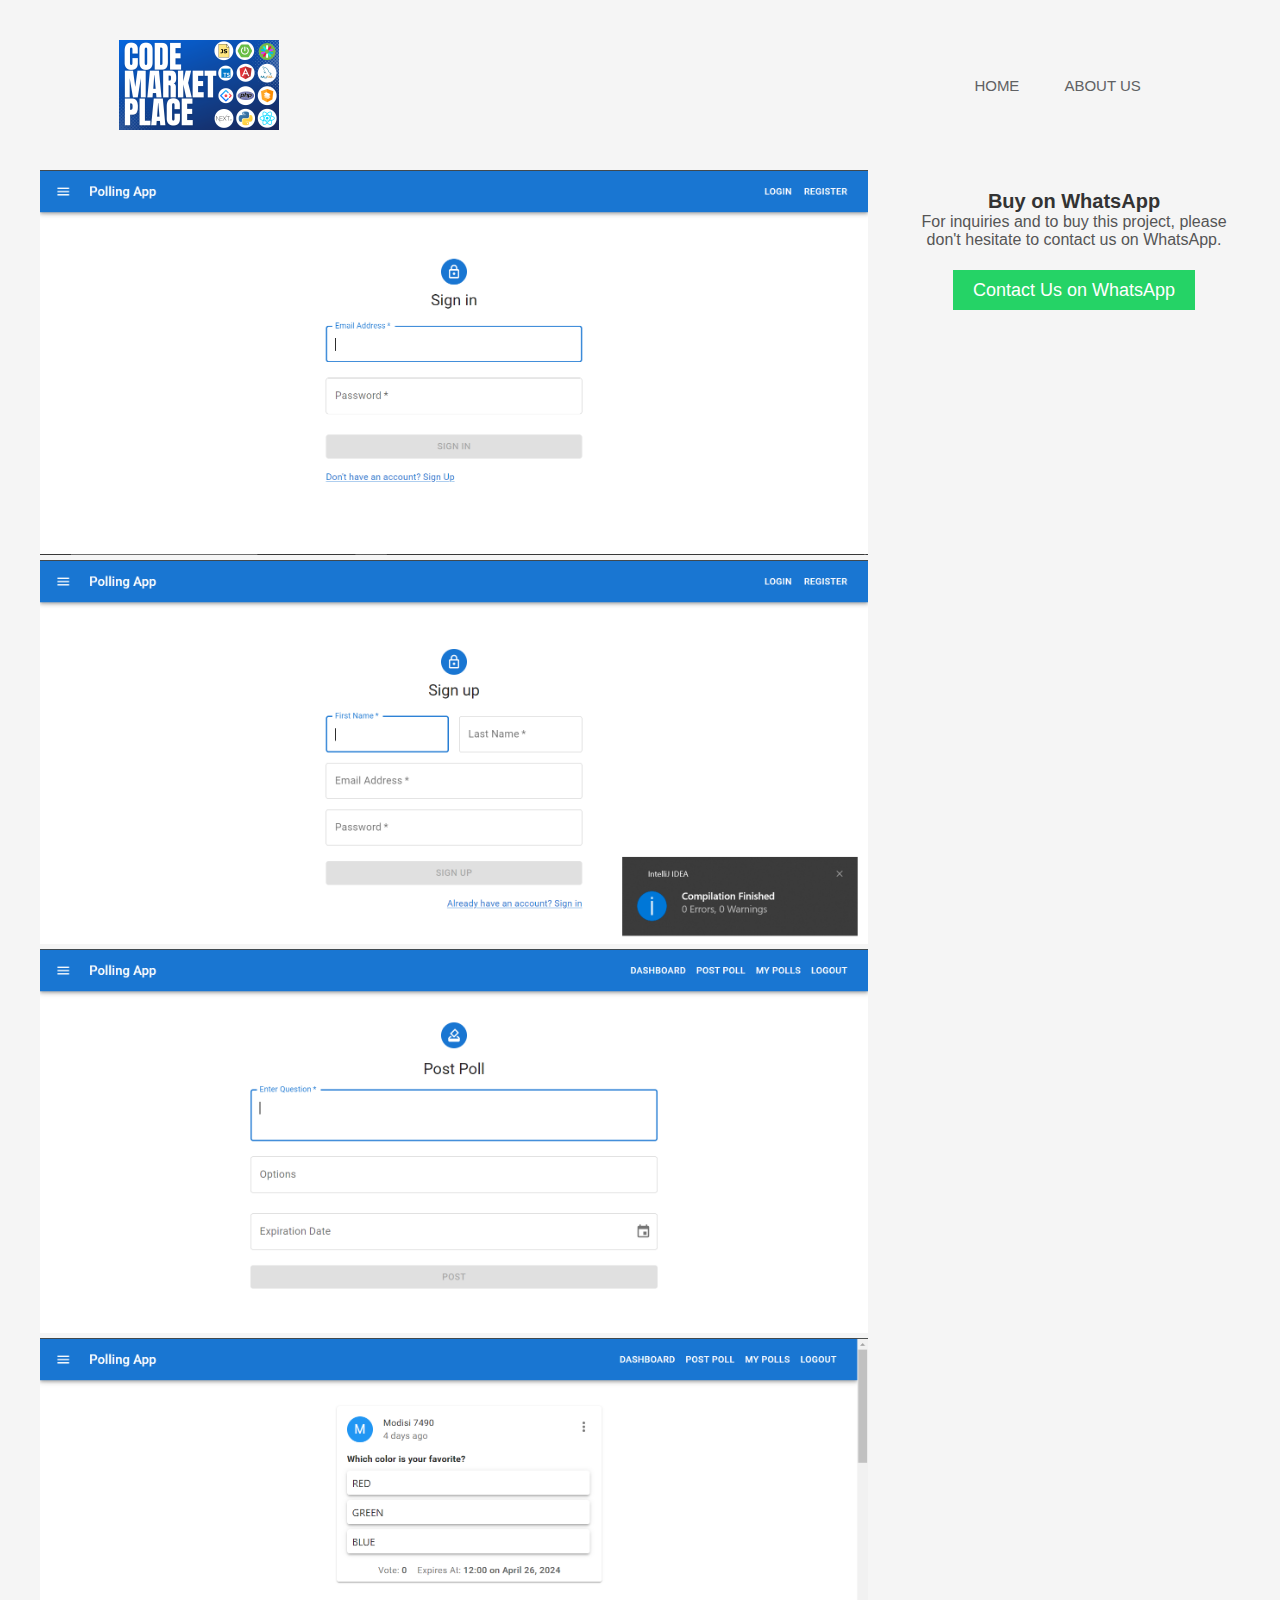
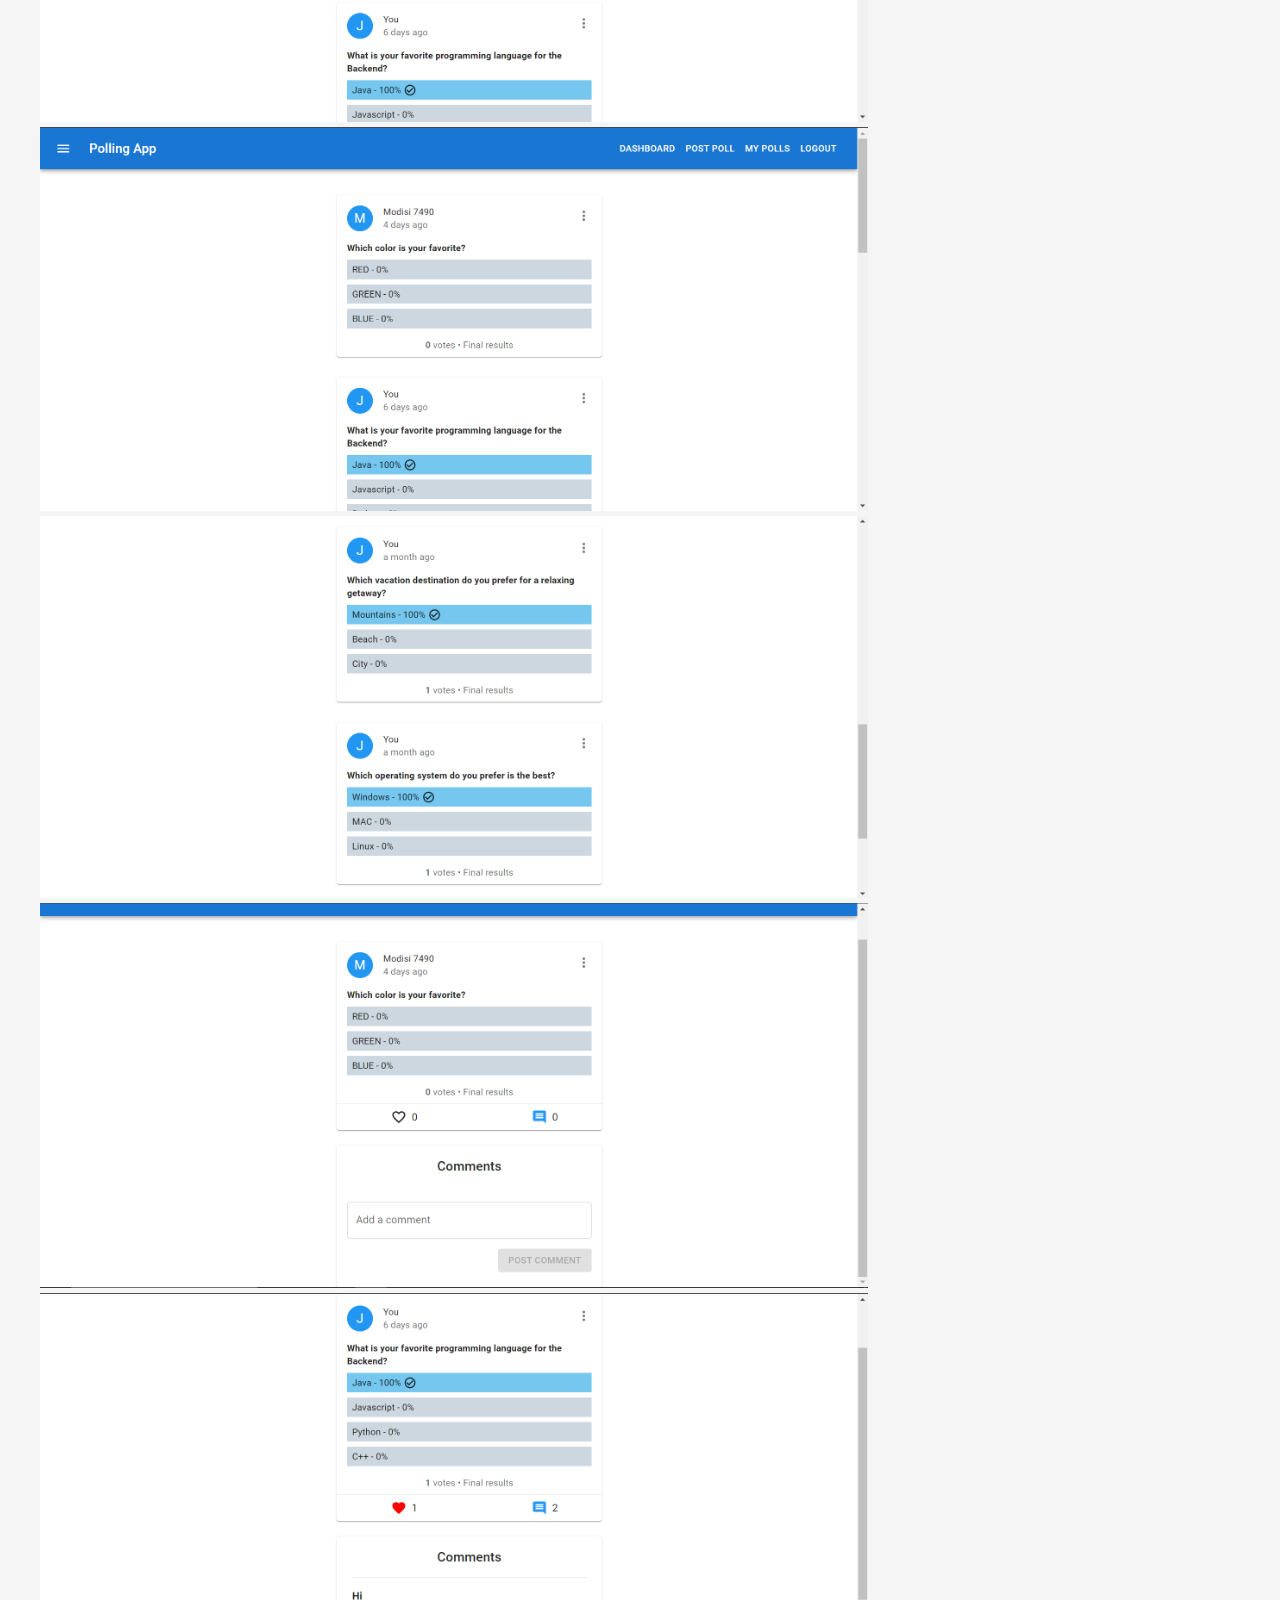
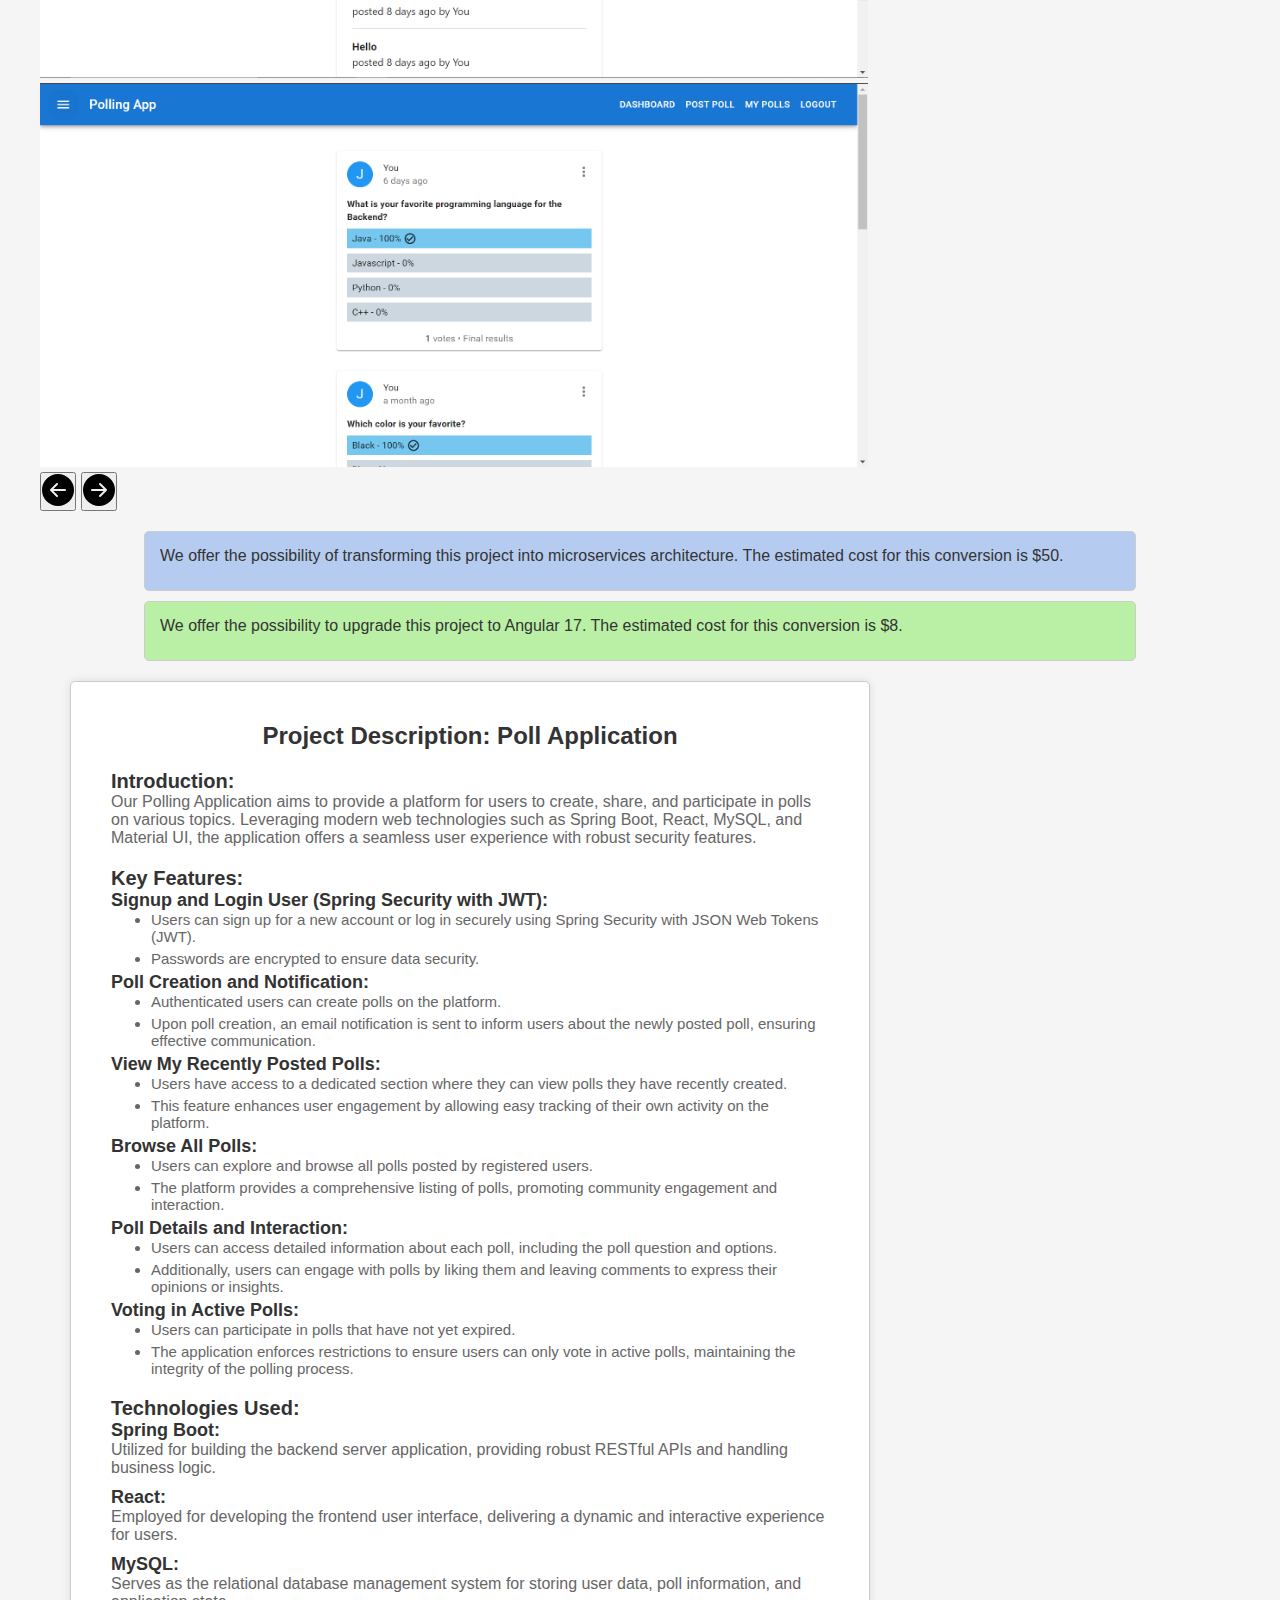
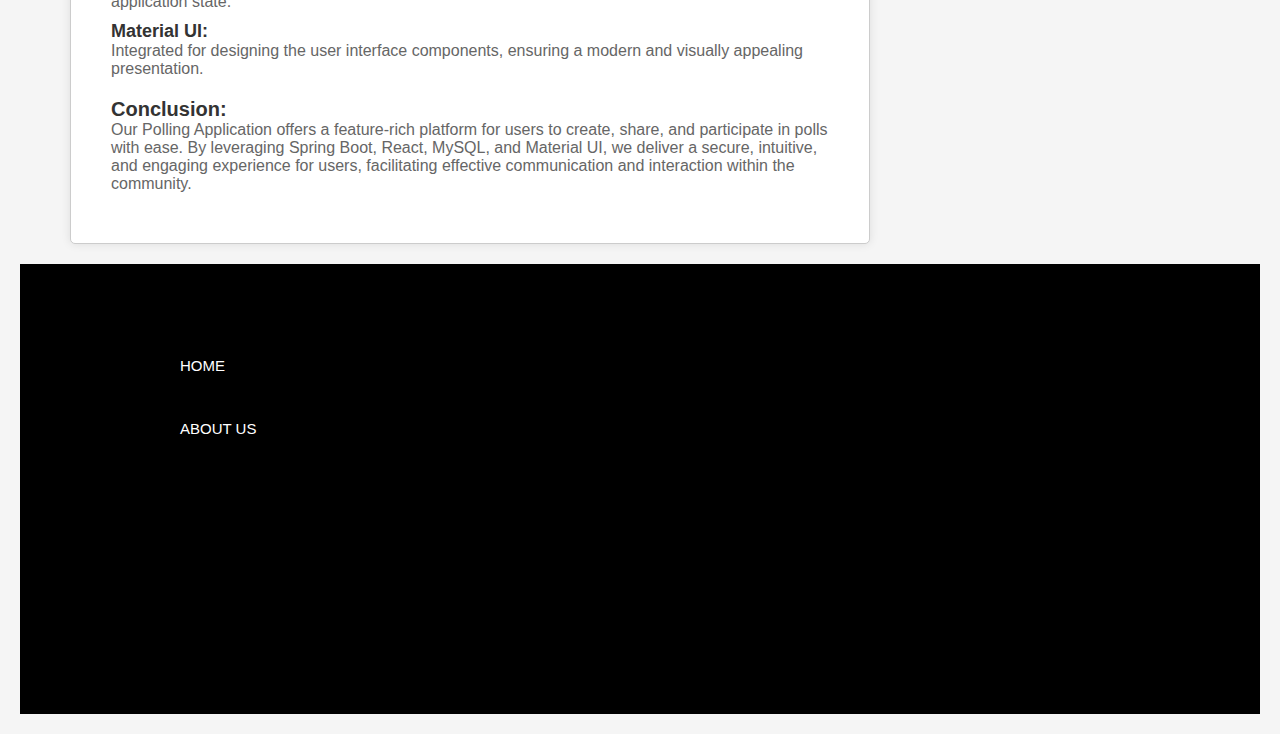
<file: poll-app.html>
<!DOCTYPE html>
<html lang="en">

<head>
    <meta charset="UTF-8">
    <meta name="viewport" content="width=device-width, initial-scale=1.0">
    <title>Poll App - CodeMarketPlace</title>
    <link rel="stylesheet" href="./styles.css" />
    <!-- Boxicons -->
    <link href="https://unpkg.com/boxicons@2.0.7/css/boxicons.min.css" rel="stylesheet" />

    <!-- Google tag (gtag.js) -->
    <script async src="https://www.googletagmanager.com/gtag/js?id=G-K886V3QVRY"></script>
    <script>
        window.dataLayer = window.dataLayer || [];
        function gtag() { dataLayer.push(arguments); }
        gtag('js', new Date());

        gtag('config', 'G-K886V3QVRY');
    </script>

    <link href="https://cdn.jsdelivr.net/npm/bootstrap@5.3.2/dist/css/bootstrap.min.css" rel="stylesheet"
        integrity="sha384-T3c6CoIi6uLrA9TneNEoa7RxnatzjcDSCmG1MXxSR1GAsXEV/Dwwykc2MPK8M2HN" crossorigin="anonymous">

    <!-- Fontawesome -->
    <link rel="stylesheet" href="https://cdnjs.cloudflare.com/ajax/libs/font-awesome/5.15.1/css/all.min.css">
    <style>
        /* body {
            font-family: Arial, sans-serif;
            margin: 0;
            padding: 0;
            background-color: #333;
        } */

        header {
            background-color: #333;
            color: white;
            padding: 20px;
            text-align: center;
        }

        main {
            max-width: 90%;
            margin: 20px auto;
            padding: 20px;
            background-color: #fff;
            box-shadow: 0 0 10px rgba(0, 0, 0, 0.1);
            border-radius: 5px;
        }

        h1 {
            font-size: 36px;
            color: #333;
            margin-bottom: 20px;
        }

        h2 {
            font-size: 24px;
            color: #333;
            margin-top: 20px;
        }

        p {
            font-size: 16px;
            color: #555;
        }

        ul {
            list-style-type: disc;
            margin-left: 20px;
        }

        footer {
            background-color: #333;
            color: white;
            text-align: center;
            padding: 10px 0;
        }

        /* HEADER */
        .logob {
            /* width: 100px; */
            height: 90px;
            cursor: pointer;
        }

        nav {
            width: 84%;
            margin: auto;
            padding: 20px 0;
            display: flex;
            align-items: center;
            justify-content: space-between;
        }

        nav ul li {
            display: inline-block;
            list-style: none;
            margin: 10px 20px;
        }

        nav ul li a {
            text-decoration: none;
            color: #606163;
        }

        nav ul li a:hover {
            color: #ff4321;
        }

        .d {
            display: flex;
            align-items: center;
        }


        .align-center {
            display: flex;
            align-items: center;
            justify-content: center;
        }

        @media only screen and (max-width: 768px) {
            nav {
                padding: 16px 0;
            }


            .icons {
                display: none;
            }


            .logob {
                /* width: 100px; */
                height: 80px;
                cursor: pointer;
            }
        }

        .container {
            display: flex;
        }

        .section1 {
            width: 70%;
            padding: 20px;
        }

        .section2 {
            width: 30%;
            padding: 20px;
            text-align: center;
        }

        .contact-button {
            background-color: #25d366;
            color: #fff;
            padding: 10px 20px;
            border: none;
            cursor: pointer;
        }


        .slider-container {
            width: 100%;
            /* Adjust the width as needed */
            max-width: 100%;
            overflow: hidden;
            position: relative;
        }

        .slider {
            display: flex;
            transition: transform 1s;
        }

        .slider-item {
            flex: 0 0 16%;
            /* Each image takes 16% of the container width */
            padding: 0;
        }

        .slider img {
            width: 100%;
            height: 100%;
            object-fit: cover;
            /* Ensures the image fills the container */
        }


        .highlight {
            background-color: #FFFF00;
            /* Yellow background color for highlighting */
            font-weight: bold;
            padding: 4px;
            border-radius: 4px;
        }

        body {
            font-family: Arial, sans-serif;
            margin: 20px;
        }

        h1 {
            font-size: 24px;
        }

        h2 {
            font-size: 20px;
        }

        h3 {
            font-size: 18px;
        }

        p {
            font-size: 16px;
            margin-bottom: 10px;
        }

        .highlight {
            background-color: #FFFF00;
            /* Yellow background color for highlighting */
            font-weight: bold;
            padding: 4px;
            border-radius: 4px;
        }

        /* .container {
    max-width: 800px;
    margin: 20px auto;
    padding: 20px;
    border: 1px solid #ccc;
    border-radius: 5px;
    background-color: #fff;
    box-shadow: 0 0 10px rgba(0,0,0,0.1);
  } */
  h1 {
    text-align: center;
    color: #333;
  }
  .section {
    margin-bottom: 20px;
  }
  .section h2 {
    margin-bottom: 10px;
    color: #555;
  }
  .features {
    padding-left: 20px;
    font-size: 15px;
  }
  ul {
    list-style-type: disc;
    padding: 0;
  }
  li {
    margin-bottom: 5px;
    color: #666;
    font-size: 15px;
  }
    </style>
</head>

<body>
    <nav>
        <img src="assets/logo.png" class="logob">
        <ul>
            <li><a href="index.html">HOME</a></li>
            <li><a href="about-us.html">ABOUT US</a></li>

        </ul>
    </nav>
    <!-- <header>
        <h1>About Us</h1>
    </header> -->

    <div class="container">
        <div class="section1">
            <!-- <h2>Project Details</h2> -->

            <div id="carouselExampleAutoplaying" class="carousel slide" data-bs-ride="carousel">

                <div class="carousel-inner">
                    <div class="carousel-item active">
                        <img src="assets/poll-app/Signin.PNG" class="d-block w-100" alt="...">
                    </div>
                    <div class="carousel-item">
                        <img src="assets/poll-app/Signup.PNG" class="d-block w-100" alt="...">
                    </div>
                    <div class="carousel-item">
                        <img src="assets/poll-app/Poll-Poll.PNG" class="d-block w-100" alt="...">
                    </div>
                    <div class="carousel-item">
                        <img src="assets/poll-app/Dashboard-Three.PNG" class="d-block w-100" alt="...">
                    </div>
                    <div class="carousel-item">
                        <img src="assets/poll-app/Dashboard-1.PNG" class="d-block w-100" alt="...">
                    </div>
                    <div class="carousel-item">
                        <img src="assets/poll-app/Dashboard-2.PNG" class="d-block w-100" alt="...">
                    </div>
                    <div class="carousel-item">
                        <img src="assets/poll-app/View-Details-One.PNG" class="d-block w-100" alt="...">
                    </div>
                    <div class="carousel-item">
                        <img src="assets/poll-app/View-Deatils-Two.PNG" class="d-block w-100" alt="...">
                    </div>
                    <div class="carousel-item">
                        <img src="assets/poll-app/My-Polls.PNG" class="d-block w-100" alt="...">
                    </div>
                   
                </div>
                <button class="carousel-control-prev" type="button" data-bs-target="#carouselExampleAutoplaying"
                    data-bs-slide="prev">

                    <svg style="color: black;" xmlns="http://www.w3.org/2000/svg" width="32" height="32"
                        fill="currentColor" class="bi bi-arrow-left-circle-fill" viewBox="0 0 16 16">
                        <path
                            d="M8 0a8 8 0 1 0 0 16A8 8 0 0 0 8 0zm3.5 7.5a.5.5 0 0 1 0 1H5.707l2.147 2.146a.5.5 0 0 1-.708.708l-3-3a.5.5 0 0 1 0-.708l3-3a.5.5 0 1 1 .708.708L5.707 7.5H11.5z" />
                    </svg>
                </button>
                <button class="carousel-control-next" type="button" data-bs-target="#carouselExampleAutoplaying"
                    data-bs-slide="next">
                    <svg style="color: black;" xmlns="http://www.w3.org/2000/svg" width="32" height="32"
                        fill="currentColor" class="bi bi-arrow-right-circle-fill" viewBox="0 0 16 16">
                        <path
                            d="M8 0a8 8 0 1 1 0 16A8 8 0 0 1 8 0zM4.5 7.5a.5.5 0 0 0 0 1h5.793l-2.147 2.146a.5.5 0 0 0 .708.708l3-3a.5.5 0 0 0 0-.708l-3-3a.5.5 0 1 0-.708.708L10.293 7.5H4.5z" />
                    </svg>

                </button>
            </div>




        </div>
        <div class="section2">
            <h2>Buy on WhatsApp</h2>
            <p>For inquiries and to buy this project, please don't hesitate to contact us on WhatsApp.</p>
            <br>
            <a href="https://wa.me/+923225285230?text=Hi%20I%20want%20to%20buy%20the%poll%app%project%20project"
                target="_blank" class="contact-button"
                style="text-decoration: none; margin-top: 20px !important;">Contact Us on WhatsApp</a>
        </div>
    </div>

    <div
        style="background-color: #b5ccf0; border: 1px solid #ccc; border-radius: 5px; padding: 15px; margin: 20px 0; width: 80%; margin: auto;">
        <p style="font-family: Arial, sans-serif; font-size: 16px; color: #333;">We offer the possibility of
            transforming this project into microservices architecture. The estimated cost for this conversion is $50.
        </p>
    </div>

    <div
        style="background-color: #baf0a5; border: 1px solid #ccc; border-radius: 5px; padding: 15px; margin: 20px 0; width: 80%; margin: auto; margin-top: 10px;">
        <p style="font-family: Arial, sans-serif; font-size: 16px; color: #333;">We offer the possibility to upgrade
            this project to Angular 17. The estimated cost for this conversion is $8.
        </p>
    </div>

    <!-- <main> -->
        <!-- <h1>Welcome to our Service Booking System project!</h1>
        <p>Our project leverages cutting-edge technologies, including <span class="highlight">Spring Boot 3</span>,
            <span class="highlight">Spring Security 6</span>, <span class="highlight">Angular 16</span>, <span
                class="highlight">Ng Zorro UI</span>, and a <span class="highlight">MySQL</span> database. Let's explore
            the key features of this service booking system:
        </p> -->
        <!-- <h2>Project Features:</h2> -->

        <div style="max-width: 800px; margin: 20px; margin-left: 50px; padding: 20px; border: 1px solid #ccc; border-radius: 5px; background-color: #fff; box-shadow: 0 0 10px rgba(0,0,0,0.1);">
           <div style="padding: 20px;">
            <h1 style="color: #333; text-align: center;">Project Description: Poll Application</h1>
            
            <h2 style="color: #333; margin-top: 20px;"> Introduction:</h2>
            <p style="color: #666;">Our Polling Application aims to provide a platform for users to create, share, and participate in polls on various topics. Leveraging modern web technologies such as Spring Boot, React, MySQL, and Material UI, the application offers a seamless user experience with robust security features.</p>
            
            <h2 style="color: #333; margin-top: 20px;"> Key Features:</h2>
            
            <div>
              <h3 style="color: #333;"> Signup and Login User (Spring Security with JWT):</h3>
              <ul style="color: #666; list-style-type: disc; padding-left: 20px;">
                <li>Users can sign up for a new account or log in securely using Spring Security with JSON Web Tokens (JWT).</li>
                <li>Passwords are encrypted to ensure data security.</li>
              </ul>
            </div>
            
            <div>
              <h3 style="color: #333;"> Poll Creation and Notification:</h3>
              <ul style="color: #666; list-style-type: disc; padding-left: 20px;">
                <li>Authenticated users can create polls on the platform.</li>
                <li>Upon poll creation, an email notification is sent to inform users about the newly posted poll, ensuring effective communication.</li>
              </ul>
            </div>
            
            <div>
              <h3 style="color: #333;"> View My Recently Posted Polls:</h3>
              <ul style="color: #666; list-style-type: disc; padding-left: 20px;">
                <li>Users have access to a dedicated section where they can view polls they have recently created.</li>
                <li>This feature enhances user engagement by allowing easy tracking of their own activity on the platform.</li>
              </ul>
            </div>
            
            <div>
              <h3 style="color: #333;"> Browse All Polls:</h3>
              <ul style="color: #666; list-style-type: disc; padding-left: 20px;">
                <li>Users can explore and browse all polls posted by registered users.</li>
                <li>The platform provides a comprehensive listing of polls, promoting community engagement and interaction.</li>
              </ul>
            </div>
            
            <div>
              <h3 style="color: #333;"> Poll Details and Interaction:</h3>
              <ul style="color: #666; list-style-type: disc; padding-left: 20px;">
                <li>Users can access detailed information about each poll, including the poll question and options.</li>
                <li>Additionally, users can engage with polls by liking them and leaving comments to express their opinions or insights.</li>
              </ul>
            </div>
            
            <div>
              <h3 style="color: #333;"> Voting in Active Polls:</h3>
              <ul style="color: #666; list-style-type: disc; padding-left: 20px;">
                <li>Users can participate in polls that have not yet expired.</li>
                <li>The application enforces restrictions to ensure users can only vote in active polls, maintaining the integrity of the polling process.</li>
              </ul>
            </div>
            
            <h2 style="color: #333; margin-top: 20px;"> Technologies Used:</h2>
            
            <div>
              <h3 style="color: #333;"> Spring Boot:</h3>
              <p style="color: #666;">Utilized for building the backend server application, providing robust RESTful APIs and handling business logic.</p>
            </div>
            
            <div>
              <h3 style="color: #333;"> React:</h3>
              <p style="color: #666;">Employed for developing the frontend user interface, delivering a dynamic and interactive experience for users.</p>
            </div>
            
            <div>
              <h3 style="color: #333;"> MySQL:</h3>
              <p style="color: #666;">Serves as the relational database management system for storing user data, poll information, and application state.</p>
            </div>
            
            <div>
              <h3 style="color: #333;"> Material UI:</h3>
              <p style="color: #666;">Integrated for designing the user interface components, ensuring a modern and visually appealing presentation.</p>
            </div>
            
            <h2 style="color: #333; margin-top: 20px;"> Conclusion:</h2>
            <p style="color: #666;">Our Polling Application offers a feature-rich platform for users to create, share, and participate in polls with ease. By leveraging Spring Boot, React, MySQL, and Material UI, we deliver a secure, intuitive, and engaging experience for users, facilitating effective communication and interaction within the community.</p>
        </div>
        </div>
       
          

    <!-- </main> -->




    <!-----footer-------------------->
    <section id="footer">

        <div class="foot">
            <ul>
                <li><a href="index.html">HOME</a></li>
                <li><a href="about-us.html">ABOUT US</a></li>
                <!-- <li><a href="">CONTACT US</a></li> -->

            </ul>


        </div>
    </section>




    <script src="https://cdn.jsdelivr.net/npm/bootstrap@5.3.2/dist/js/bootstrap.bundle.min.js"
        integrity="sha384-C6RzsynM9kWDrMNeT87bh95OGNyZPhcTNXj1NW7RuBCsyN/o0jlpcV8Qyq46cDfL"
        crossorigin="anonymous"></script>
    <script src="https://cdn.jsdelivr.net/npm/@popperjs/core@2.11.8/dist/umd/popper.min.js"
        integrity="sha384-I7E8VVD/ismYTF4hNIPjVp/Zjvgyol6VFvRkX/vR+Vc4jQkC+hVqc2pM8ODewa9r"
        crossorigin="anonymous"></script>
    <script src="https://cdn.jsdelivr.net/npm/bootstrap@5.3.2/dist/js/bootstrap.min.js"
        integrity="sha384-BBtl+eGJRgqQAUMxJ7pMwbEyER4l1g+O15P+16Ep7Q9Q+zqX6gSbd85u4mG4QzX+"
        crossorigin="anonymous"></script>

</body>

</html>
</file>
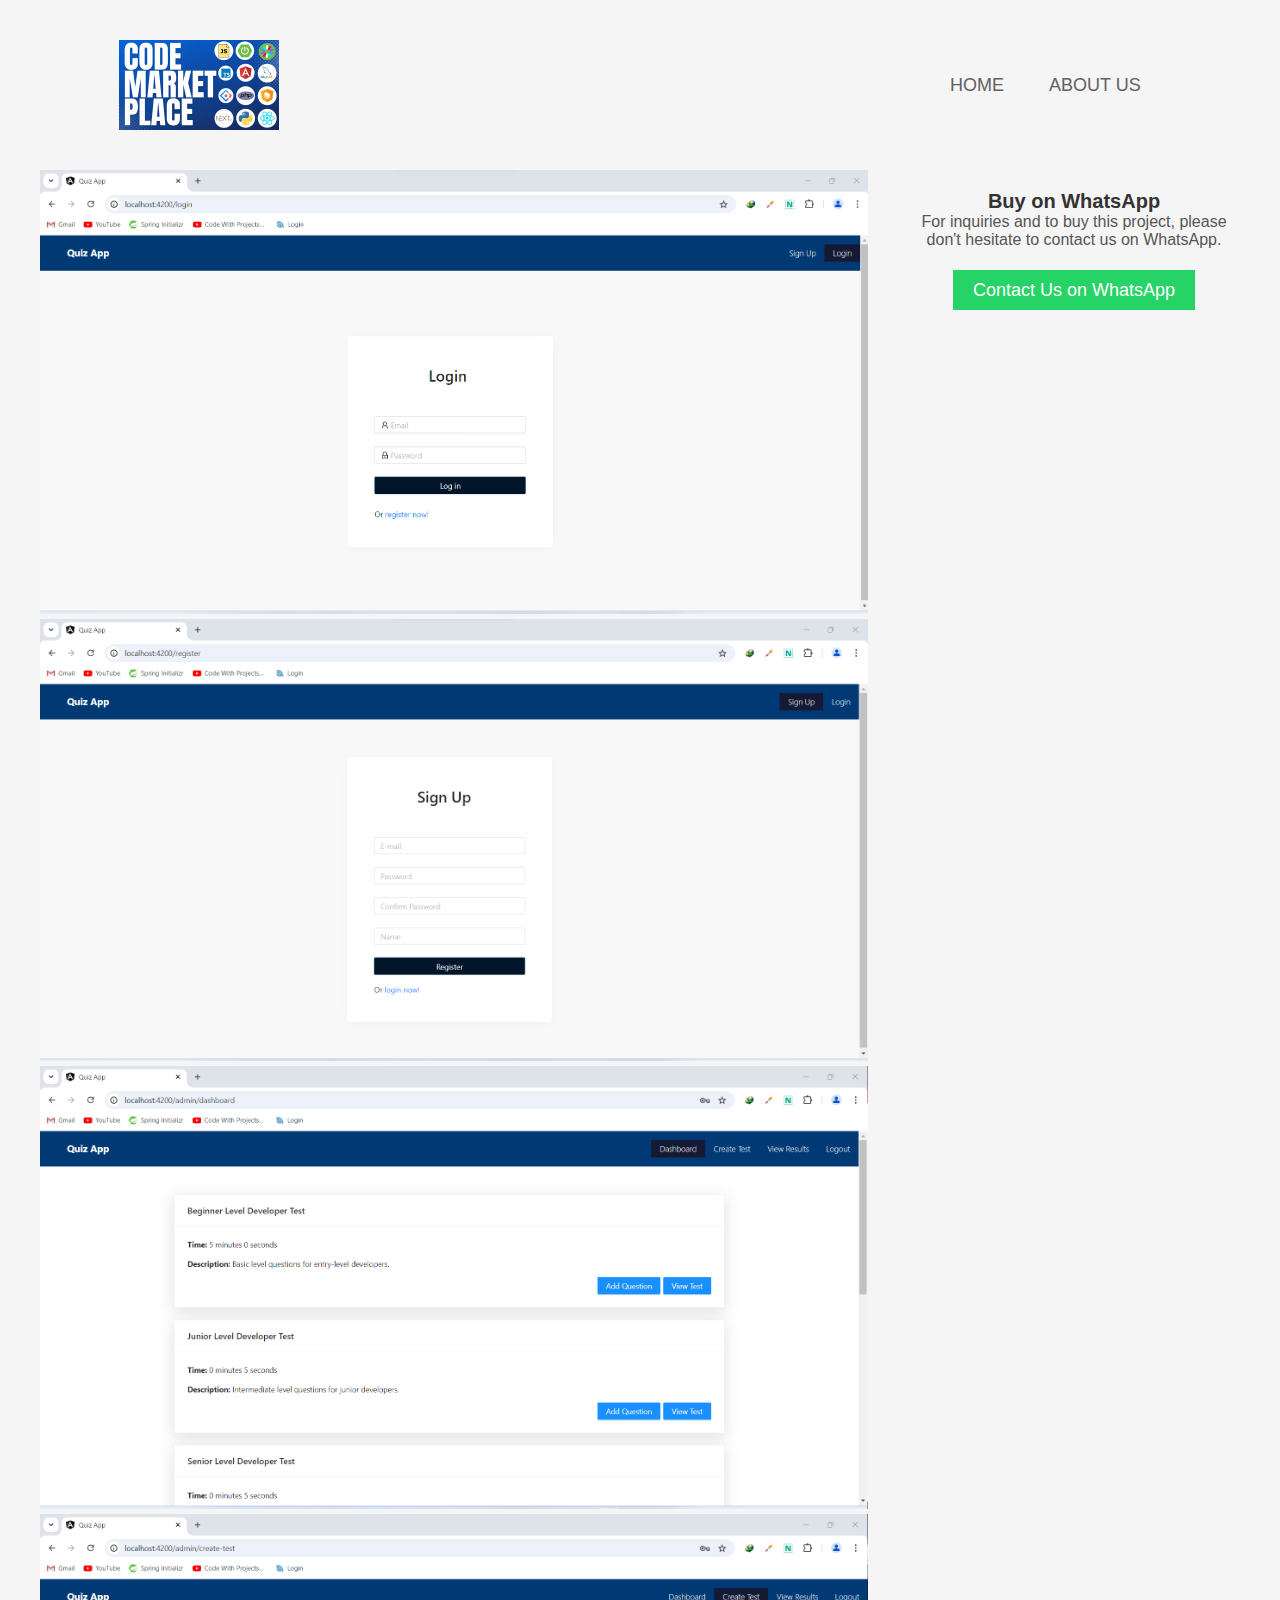
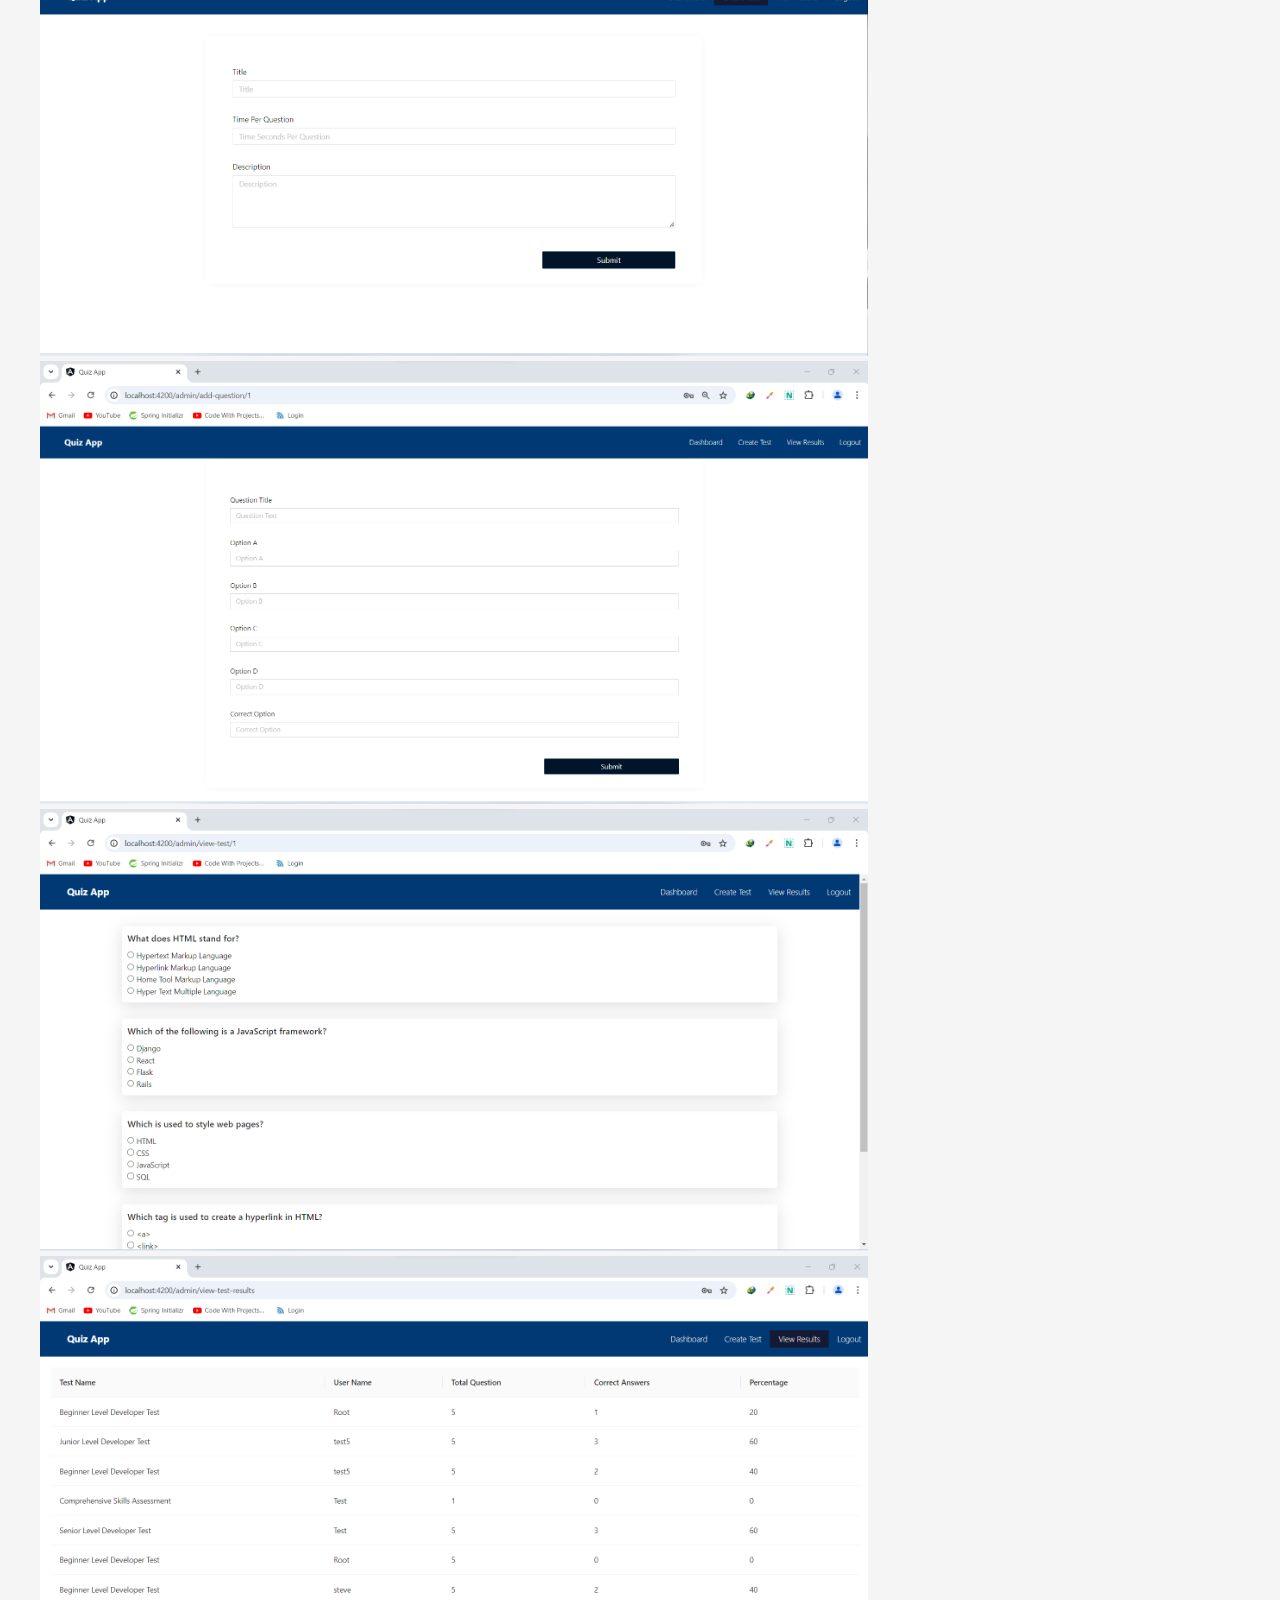
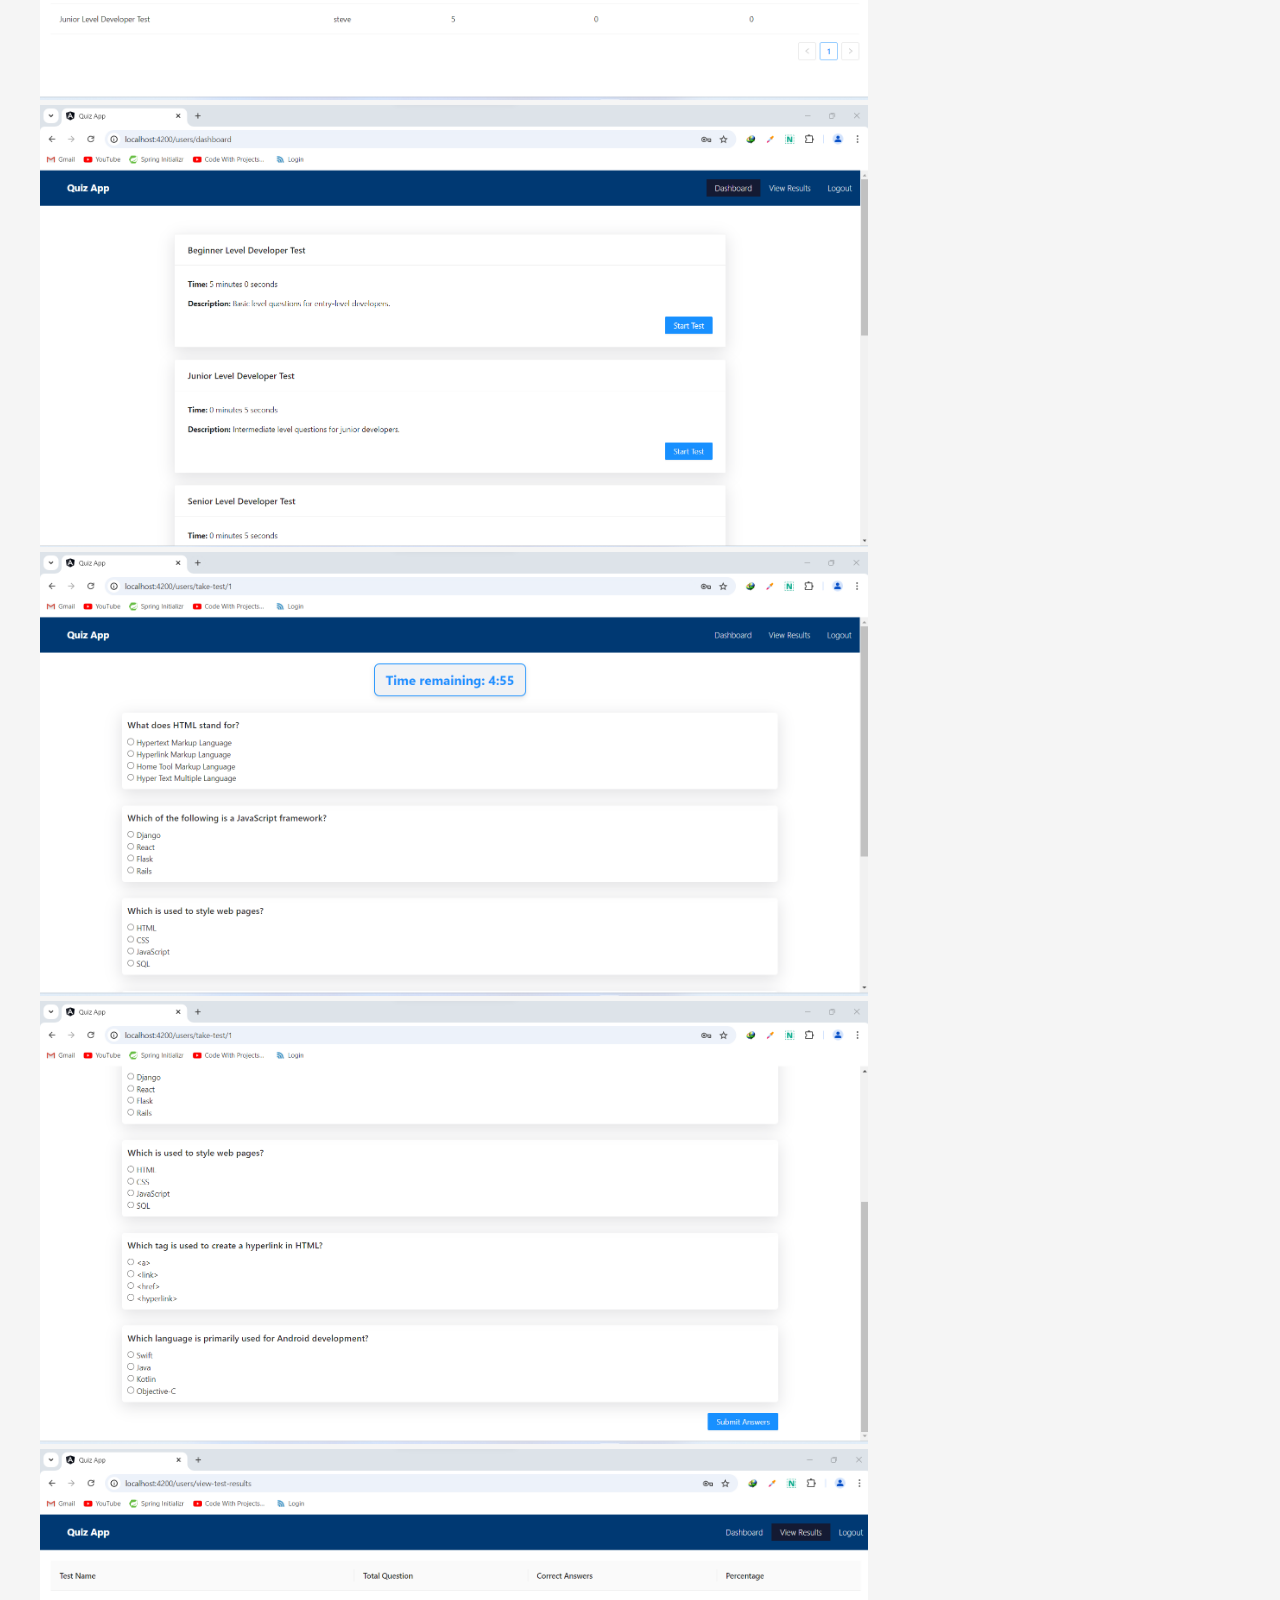
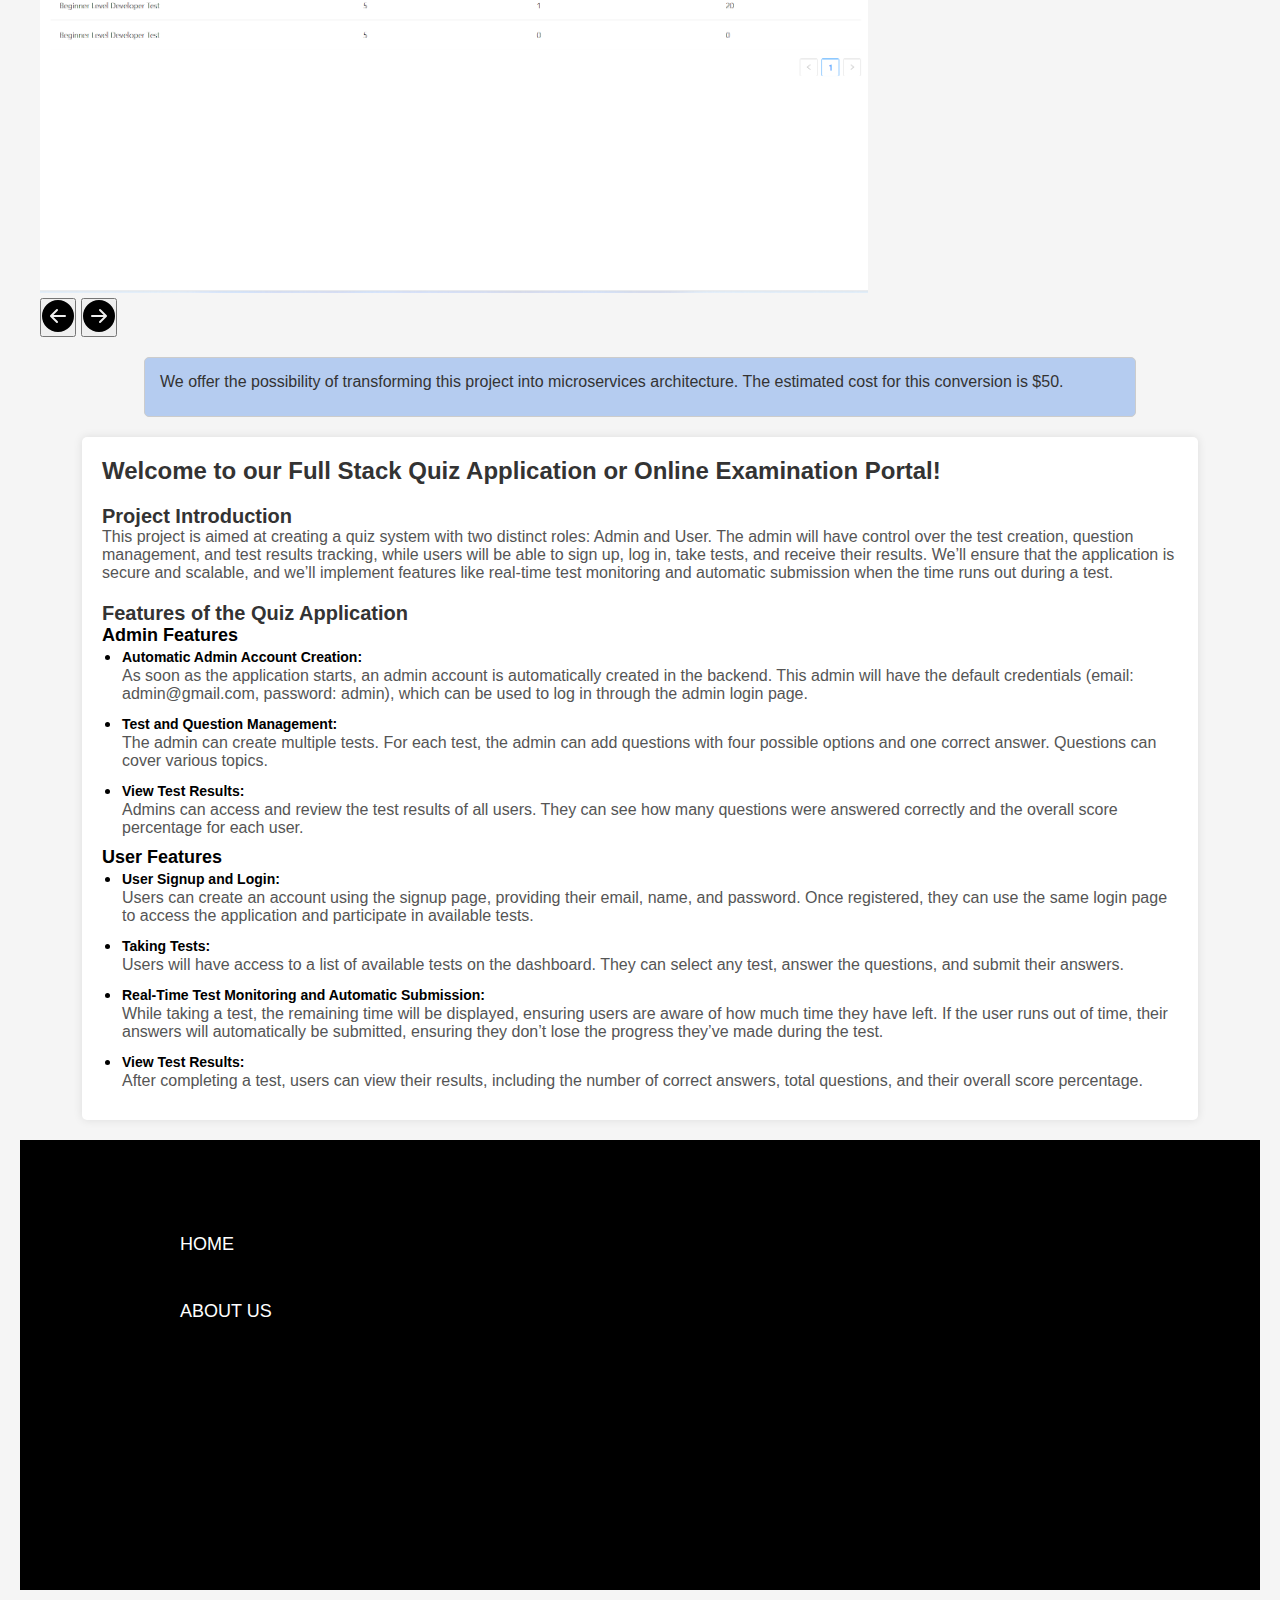
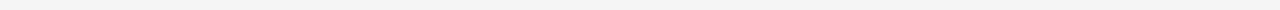
<file: quiz.html>
<!DOCTYPE html>
<html lang="en">

<head>
    <meta charset="UTF-8">
    <meta name="viewport" content="width=device-width, initial-scale=1.0">
    <title>Quiz Application or Online Examination Portal - CodeMarketPlace</title>
    <link rel="stylesheet" href="./styles.css" />

    <!-- Google tag (gtag.js) -->
    <script async src="https://www.googletagmanager.com/gtag/js?id=G-K886V3QVRY"></script>
    <script>
        window.dataLayer = window.dataLayer || [];
        function gtag() { dataLayer.push(arguments); }
        gtag('js', new Date());

        gtag('config', 'G-K886V3QVRY');
    </script>
    <!-- Boxicons -->
    <link href="https://unpkg.com/boxicons@2.0.7/css/boxicons.min.css" rel="stylesheet" />

    <link href="https://cdn.jsdelivr.net/npm/bootstrap@5.3.2/dist/css/bootstrap.min.css" rel="stylesheet"
        integrity="sha384-T3c6CoIi6uLrA9TneNEoa7RxnatzjcDSCmG1MXxSR1GAsXEV/Dwwykc2MPK8M2HN" crossorigin="anonymous">

    <!-- Fontawesome -->
    <link rel="stylesheet" href="https://cdnjs.cloudflare.com/ajax/libs/font-awesome/5.15.1/css/all.min.css">
    <style>
        /* body {
            font-family: Arial, sans-serif;
            margin: 0;
            padding: 0;
            background-color: #333;
        } */

        header {
            background-color: #333;
            color: white;
            padding: 20px;
            text-align: center;
        }

        main {
            max-width: 90%;
            margin: 20px auto;
            padding: 20px;
            background-color: #fff;
            box-shadow: 0 0 10px rgba(0, 0, 0, 0.1);
            border-radius: 5px;
        }

        h1 {
            font-size: 36px;
            color: #333;
            margin-bottom: 20px;
        }

        h2 {
            font-size: 24px;
            color: #333;
            margin-top: 20px;
        }

        p {
            font-size: 16px;
            color: #555;
        }

        ul {
            list-style-type: disc;
            margin-left: 20px;
        }

        footer {
            background-color: #333;
            color: white;
            text-align: center;
            padding: 10px 0;
        }

        /* HEADER */
        .logob {
            /* width: 100px; */
            height: 90px;
            cursor: pointer;
        }

        nav {
            width: 84%;
            margin: auto;
            padding: 20px 0;
            display: flex;
            align-items: center;
            justify-content: space-between;
        }

        nav ul li {
            display: inline-block;
            list-style: none;
            margin: 10px 20px;
        }

        nav ul li a {
            text-decoration: none;
            color: #606163;
        }

        nav ul li a:hover {
            color: #ff4321;
        }

        .d {
            display: flex;
            align-items: center;
        }


        .align-center {
            display: flex;
            align-items: center;
            justify-content: center;
        }

        @media only screen and (max-width: 768px) {
            nav {
                padding: 16px 0;
            }


            .icons {
                display: none;
            }


            .logob {
                /* width: 100px; */
                height: 80px;
                cursor: pointer;
            }
        }

        .container {
            display: flex;
        }

        .section1 {
            width: 70%;
            padding: 20px;
        }

        .section2 {
            width: 30%;
            padding: 20px;
            text-align: center;
        }

        .contact-button {
            background-color: #25d366;
            color: #fff;
            padding: 10px 20px;
            border: none;
            cursor: pointer;
        }


        .slider-container {
            width: 100%;
            /* Adjust the width as needed */
            max-width: 100%;
            overflow: hidden;
            position: relative;
        }

        .slider {
            display: flex;
            transition: transform 1s;
        }

        .slider-item {
            flex: 0 0 16%;
            /* Each image takes 16% of the container width */
            padding: 0;
        }

        .slider img {
            width: 100%;
            height: 100%;
            object-fit: cover;
            /* Ensures the image fills the container */
        }


        .highlight {
            background-color: #FFFF00;
            /* Yellow background color for highlighting */
            font-weight: bold;
            padding: 4px;
            border-radius: 4px;
        }

        body {
            font-family: Arial, sans-serif;
            margin: 20px;
        }

        h1 {
            font-size: 24px;
        }

        h2 {
            font-size: 20px;
        }

        h3 {
            font-size: 18px;
        }

        p {
            font-size: 16px;
            margin-bottom: 10px;
        }

        .highlight {
            background-color: #FFFF00;
            /* Yellow background color for highlighting */
            font-weight: bold;
            padding: 4px;
            border-radius: 4px;
        }

        b, strong{
            font-size: 14px;
        }
    </style>
</head>

<body>
    <nav>
        <img src="assets/logo.png" class="logob">
        <ul>
            <li><a href="index.html">HOME</a></li>
            <li><a href="about-us.html">ABOUT US</a></li>

        </ul>
    </nav>
    <!-- <header>
        <h1>About Us</h1>
    </header> -->

    <div class="container">
        <div class="section1">

            <!-- <h2>Project Details</h2> -->

           <div id="carouselExampleAutoplaying" class="carousel slide" data-bs-ride="carousel"> 

            <div class="carousel-inner">
                    <div class="carousel-item active">
                        <img src="assets/quiz/1.png" class="d-block w-100" alt="...">
                    </div>
                    <div class="carousel-item">
                        <img src="assets/quiz/2.png" class="d-block w-100" alt="...">
                    </div>
                    <div class="carousel-item">
                        <img src="assets/quiz/3.png" class="d-block w-100" alt="...">
                    </div>
                    <div class="carousel-item">
                        <img src="assets/quiz/4.png" class="d-block w-100" alt="...">
                    </div>
                    <div class="carousel-item">
                        <img src="assets/quiz/5.png" class="d-block w-100" alt="...">
                    </div>
                    <div class="carousel-item">
                        <img src="assets/quiz/6.png" class="d-block w-100" alt="...">
                    </div>
                    <div class="carousel-item">
                        <img src="assets/quiz/7.png" class="d-block w-100" alt="...">
                    </div>
                    <div class="carousel-item">
                        <img src="assets/quiz/8.png" class="d-block w-100" alt="...">
                    </div>
                    <div class="carousel-item">
                        <img src="assets/quiz/9.png" class="d-block w-100" alt="...">
                    </div>
                    <div class="carousel-item">
                        <img src="assets/quiz/10.png" class="d-block w-100" alt="...">
                    </div>
                    <div class="carousel-item">
                        <img src="assets/quiz/11.png" class="d-block w-100" alt="...">
                    </div>
                </div>
                <button class="carousel-control-prev" type="button" data-bs-target="#carouselExampleAutoplaying"
                    data-bs-slide="prev">

                    <svg style="color: black;" xmlns="http://www.w3.org/2000/svg" width="32" height="32"
                        fill="currentColor" class="bi bi-arrow-left-circle-fill" viewBox="0 0 16 16">
                        <path
                            d="M8 0a8 8 0 1 0 0 16A8 8 0 0 0 8 0zm3.5 7.5a.5.5 0 0 1 0 1H5.707l2.147 2.146a.5.5 0 0 1-.708.708l-3-3a.5.5 0 0 1 0-.708l3-3a.5.5 0 1 1 .708.708L5.707 7.5H11.5z" />
                    </svg>
                </button>
                <button class="carousel-control-next" type="button" data-bs-target="#carouselExampleAutoplaying"
                    data-bs-slide="next">
                    <svg style="color: black;" xmlns="http://www.w3.org/2000/svg" width="32" height="32"
                        fill="currentColor" class="bi bi-arrow-right-circle-fill" viewBox="0 0 16 16">
                        <path
                            d="M8 0a8 8 0 1 1 0 16A8 8 0 0 1 8 0zM4.5 7.5a.5.5 0 0 0 0 1h5.793l-2.147 2.146a.5.5 0 0 0 .708.708l3-3a.5.5 0 0 0 0-.708l-3-3a.5.5 0 1 0-.708.708L10.293 7.5H4.5z" />
                    </svg>

                </button> 
            </div>




        </div>
        <div class="section2">
            <h2>Buy on WhatsApp</h2>
            <p>For inquiries and to buy this project, please don't hesitate to contact us on WhatsApp.</p>
            <br>
            <a href="https://wa.me/+923225285230?text=Hi%20I%20want%20to%20buy%20the%quiz%20or%20Examination%20portal%20project"
             target="_blank" class="contact-button"
                style="text-decoration: none; margin-top: 20px !important;">Contact Us on WhatsApp</a>
        </div>
    </div>

    <div
        style="background-color: #b5ccf0; border: 1px solid #ccc; border-radius: 5px; padding: 15px; margin: 20px 0; width: 80%; margin: auto;">
        <p style="font-family: Arial, sans-serif; font-size: 16px; color: #333;">We offer the possibility of
            transforming this project into microservices architecture. The estimated cost for this conversion is $50.
        </p>
    </div>

    <main>
        <h1>Welcome to our Full Stack Quiz Application or Online Examination Portal!</h1>

    <h2>Project Introduction</h2>
    <p>This project is aimed at creating a quiz system with two distinct roles: Admin and User. The admin will have control over the test creation, question management, and test results tracking, while users will be able to sign up, log in, take tests, and receive their results. We’ll ensure that the application is secure and scalable, and we’ll implement features like real-time test monitoring and automatic submission when the time runs out during a test.</p>

    <h2>Features of the Quiz Application</h2>

    <h3>Admin Features</h3>
    <ul>
        <li><strong>Automatic Admin Account Creation:</strong>
            <p>As soon as the application starts, an admin account is automatically created in the backend. This admin will have the default credentials (email: admin@gmail.com, password: admin), which can be used to log in through the admin login page.</p>
        </li>
        <li><strong>Test and Question Management:</strong>
            <p>The admin can create multiple tests. For each test, the admin can add questions with four possible options and one correct answer. Questions can cover various topics.</p>
        </li>
        <li><strong>View Test Results:</strong>
            <p>Admins can access and review the test results of all users. They can see how many questions were answered correctly and the overall score percentage for each user.</p>
        </li>
    </ul>

    <h3>User Features</h3>
    <ul>
        <li><strong>User Signup and Login:</strong>
            <p>Users can create an account using the signup page, providing their email, name, and password. Once registered, they can use the same login page to access the application and participate in available tests.</p>
        </li>
        <li><strong>Taking Tests:</strong>
            <p>Users will have access to a list of available tests on the dashboard. They can select any test, answer the questions, and submit their answers.</p>
        </li>
        <li><strong>Real-Time Test Monitoring and Automatic Submission:</strong>
            <p>While taking a test, the remaining time will be displayed, ensuring users are aware of how much time they have left. If the user runs out of time, their answers will automatically be submitted, ensuring they don’t lose the progress they’ve made during the test.</p>
        </li>
        <li><strong>View Test Results:</strong>
            <p>After completing a test, users can view their results, including the number of correct answers, total questions, and their overall score percentage.</p>
        </li>
    </ul>


    </main>




    <!-----footer-------------------->
    <section id="footer">

        <div class="foot">
            <ul>
                <li><a href="index.html">HOME</a></li>
                <li><a href="about-us.html">ABOUT US</a></li>
                <!-- <li><a href="">CONTACT US</a></li> -->

            </ul>


        </div>
    </section>




    <script src="https://cdn.jsdelivr.net/npm/bootstrap@5.3.2/dist/js/bootstrap.bundle.min.js"
        integrity="sha384-C6RzsynM9kWDrMNeT87bh95OGNyZPhcTNXj1NW7RuBCsyN/o0jlpcV8Qyq46cDfL"
        crossorigin="anonymous"></script>
    <script src="https://cdn.jsdelivr.net/npm/@popperjs/core@2.11.8/dist/umd/popper.min.js"
        integrity="sha384-I7E8VVD/ismYTF4hNIPjVp/Zjvgyol6VFvRkX/vR+Vc4jQkC+hVqc2pM8ODewa9r"
        crossorigin="anonymous"></script>
    <script src="https://cdn.jsdelivr.net/npm/bootstrap@5.3.2/dist/js/bootstrap.min.js"
        integrity="sha384-BBtl+eGJRgqQAUMxJ7pMwbEyER4l1g+O15P+16Ep7Q9Q+zqX6gSbd85u4mG4QzX+"
        crossorigin="anonymous"></script>

</body>

</html>
</file>
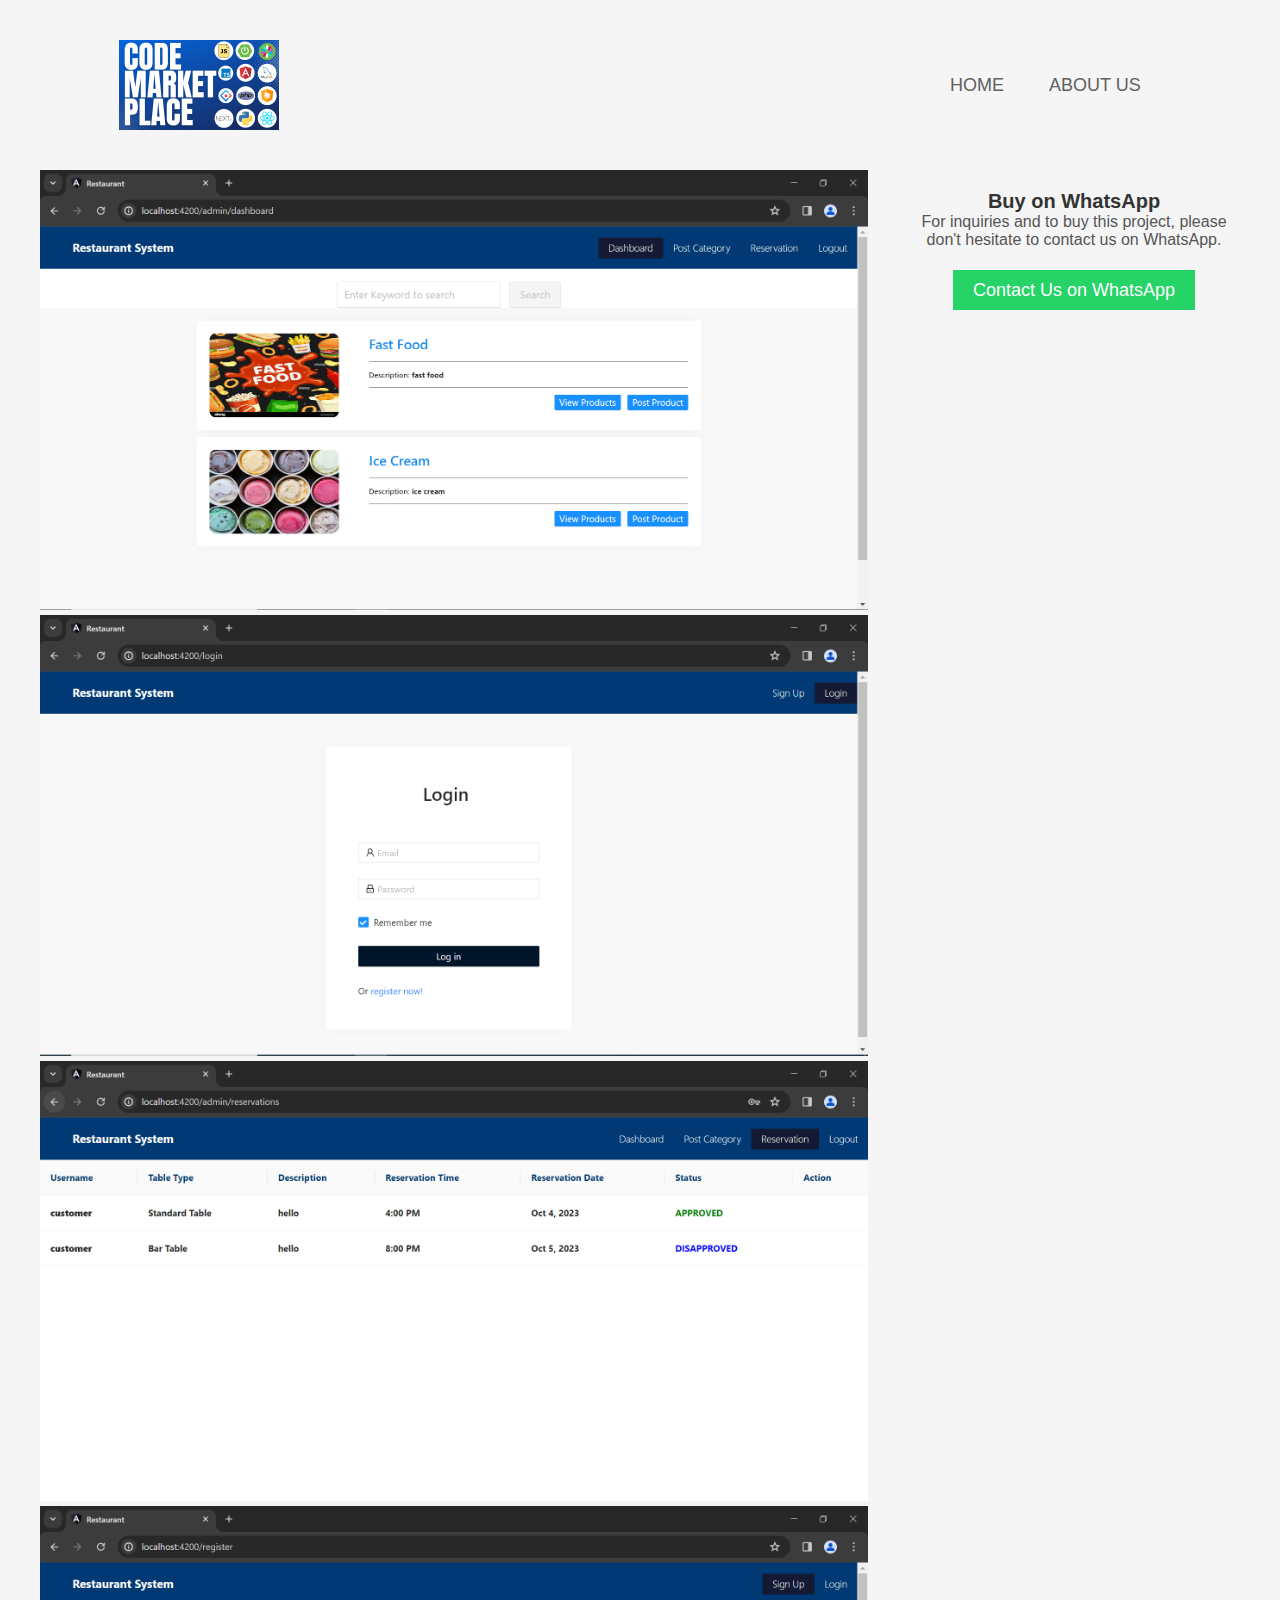
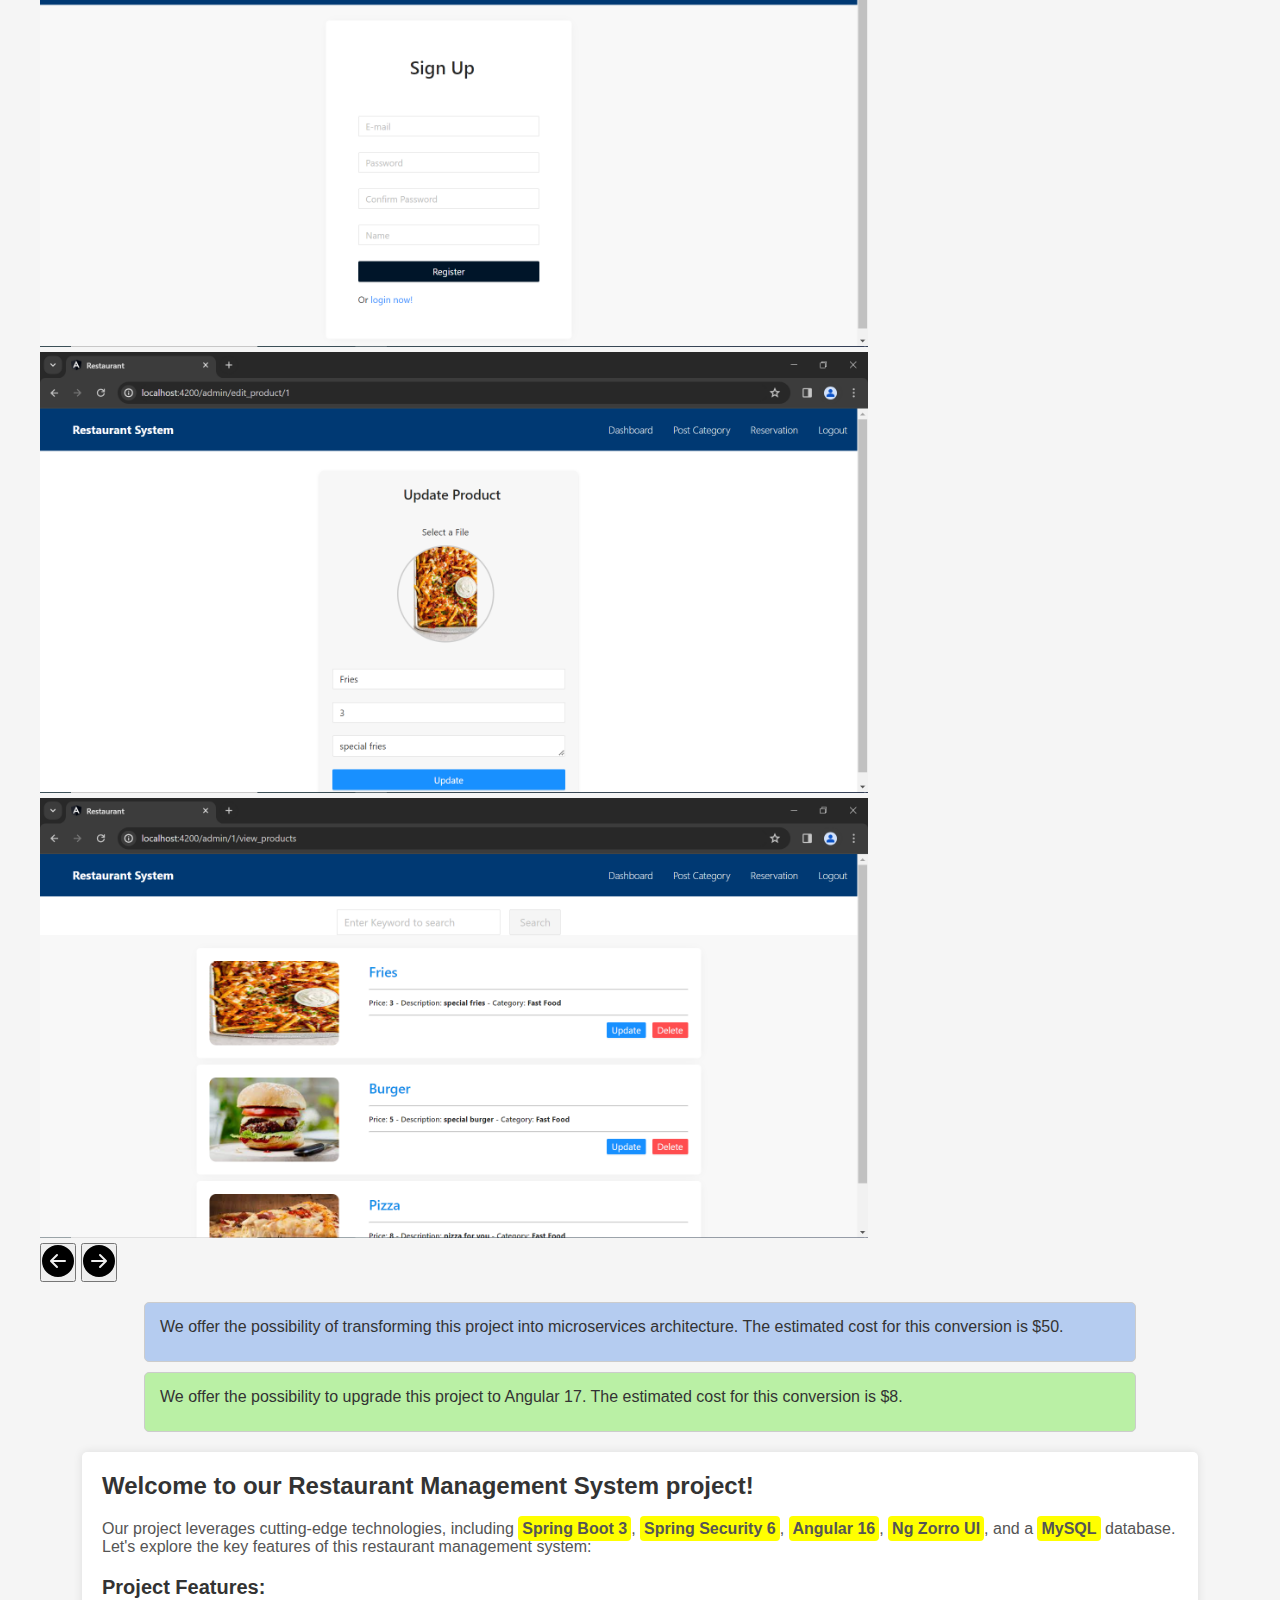
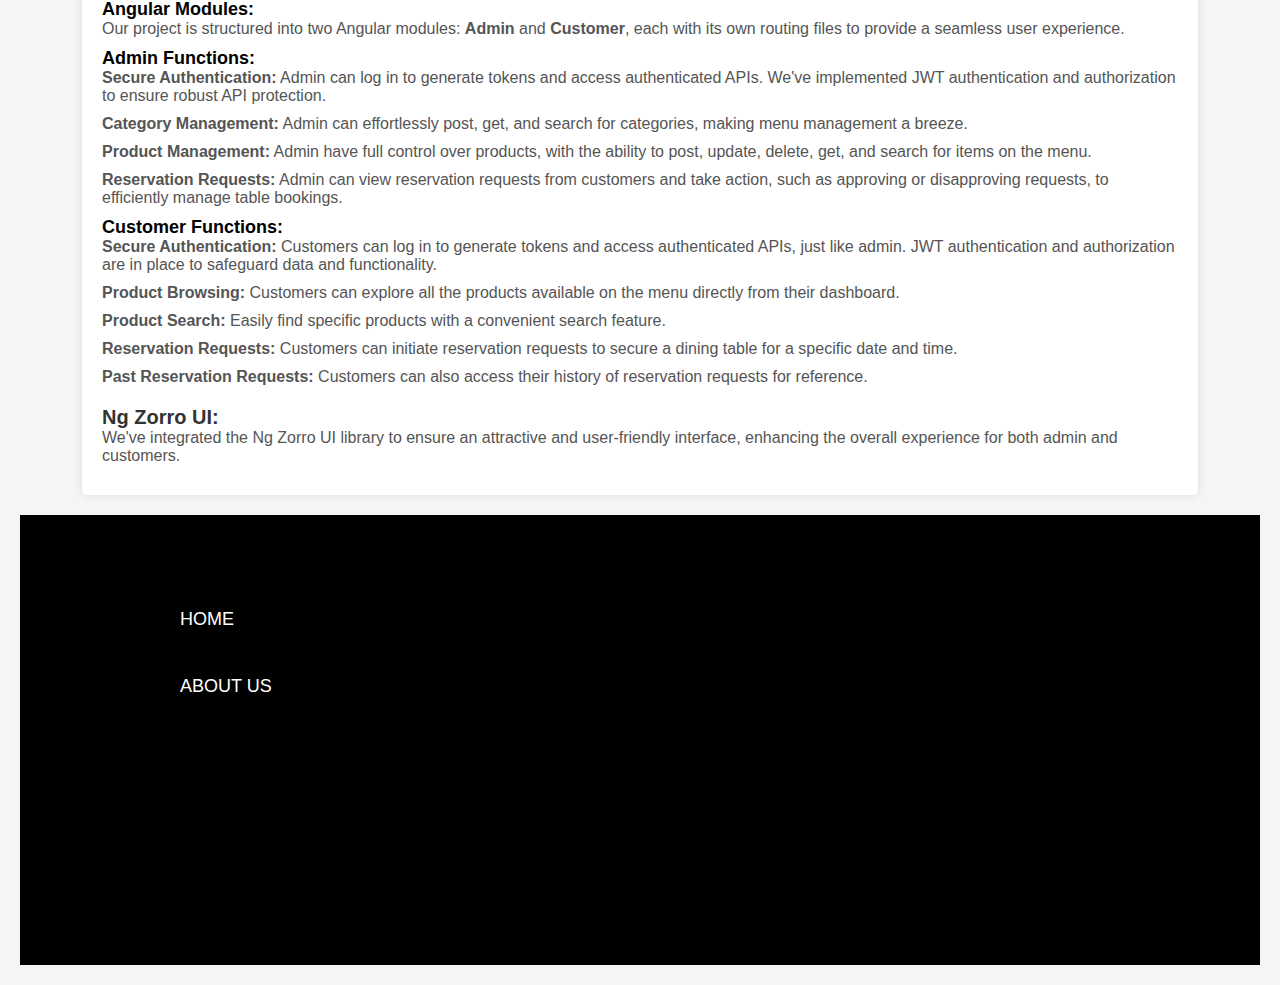
<file: restaurant.html>
<!DOCTYPE html>
<html lang="en">

<head>
    <meta charset="UTF-8">
    <meta name="viewport" content="width=device-width, initial-scale=1.0">
    <title>Restaurant Management System - CodeMarketPlace</title>
    <link rel="stylesheet" href="./styles.css" />
    <!-- Boxicons -->
    <link href="https://unpkg.com/boxicons@2.0.7/css/boxicons.min.css" rel="stylesheet" />

    <!-- Google tag (gtag.js) -->
    <script async src="https://www.googletagmanager.com/gtag/js?id=G-K886V3QVRY"></script>
    <script>
        window.dataLayer = window.dataLayer || [];
        function gtag() { dataLayer.push(arguments); }
        gtag('js', new Date());

        gtag('config', 'G-K886V3QVRY');
    </script>

    <link href="https://cdn.jsdelivr.net/npm/bootstrap@5.3.2/dist/css/bootstrap.min.css" rel="stylesheet"
        integrity="sha384-T3c6CoIi6uLrA9TneNEoa7RxnatzjcDSCmG1MXxSR1GAsXEV/Dwwykc2MPK8M2HN" crossorigin="anonymous">

    <!-- Fontawesome -->
    <link rel="stylesheet" href="https://cdnjs.cloudflare.com/ajax/libs/font-awesome/5.15.1/css/all.min.css">
    <style>
        /* body {
            font-family: Arial, sans-serif;
            margin: 0;
            padding: 0;
            background-color: #333;
        } */

        header {
            background-color: #333;
            color: white;
            padding: 20px;
            text-align: center;
        }

        main {
            max-width: 90%;
            margin: 20px auto;
            padding: 20px;
            background-color: #fff;
            box-shadow: 0 0 10px rgba(0, 0, 0, 0.1);
            border-radius: 5px;
        }

        h1 {
            font-size: 36px;
            color: #333;
            margin-bottom: 20px;
        }

        h2 {
            font-size: 24px;
            color: #333;
            margin-top: 20px;
        }

        p {
            font-size: 16px;
            color: #555;
        }

        ul {
            list-style-type: disc;
            margin-left: 20px;
        }

        footer {
            background-color: #333;
            color: white;
            text-align: center;
            padding: 10px 0;
        }

        /* HEADER */
        .logob {
            /* width: 100px; */
            height: 90px;
            cursor: pointer;
        }

        nav {
            width: 84%;
            margin: auto;
            padding: 20px 0;
            display: flex;
            align-items: center;
            justify-content: space-between;
        }

        nav ul li {
            display: inline-block;
            list-style: none;
            margin: 10px 20px;
        }

        nav ul li a {
            text-decoration: none;
            color: #606163;
        }

        nav ul li a:hover {
            color: #ff4321;
        }

        .d {
            display: flex;
            align-items: center;
        }


        .align-center {
            display: flex;
            align-items: center;
            justify-content: center;
        }

        @media only screen and (max-width: 768px) {
            nav {
                padding: 16px 0;
            }


            .icons {
                display: none;
            }


            .logob {
                /* width: 100px; */
                height: 80px;
                cursor: pointer;
            }
        }

        .container {
            display: flex;
        }

        .section1 {
            width: 70%;
            padding: 20px;
        }

        .section2 {
            width: 30%;
            padding: 20px;
            text-align: center;
        }

        .contact-button {
            background-color: #25d366;
            color: #fff;
            padding: 10px 20px;
            border: none;
            cursor: pointer;
        }


        .slider-container {
            width: 100%;
            /* Adjust the width as needed */
            max-width: 100%;
            overflow: hidden;
            position: relative;
        }

        .slider {
            display: flex;
            transition: transform 1s;
        }

        .slider-item {
            flex: 0 0 16%;
            /* Each image takes 16% of the container width */
            padding: 0;
        }

        .slider img {
            width: 100%;
            height: 100%;
            object-fit: cover;
            /* Ensures the image fills the container */
        }


        .highlight {
            background-color: #FFFF00;
            /* Yellow background color for highlighting */
            font-weight: bold;
            padding: 4px;
            border-radius: 4px;
        }

        body {
            font-family: Arial, sans-serif;
            margin: 20px;
        }

        h1 {
            font-size: 24px;
        }

        h2 {
            font-size: 20px;
        }

        h3 {
            font-size: 18px;
        }

        p {
            font-size: 16px;
            margin-bottom: 10px;
        }

        .highlight {
            background-color: #FFFF00;
            /* Yellow background color for highlighting */
            font-weight: bold;
            padding: 4px;
            border-radius: 4px;
        }
    </style>
</head>

<body>
    <nav>
        <img src="assets/logo.png" class="logob">
        <ul>
            <li><a href="index.html">HOME</a></li>
            <li><a href="about-us.html">ABOUT US</a></li>

        </ul>
    </nav>
    <!-- <header>
        <h1>About Us</h1>
    </header> -->

    <div class="container">
        <div class="section1">
            <!-- <h2>Project Details</h2> -->

            <div id="carouselExampleAutoplaying" class="carousel slide" data-bs-ride="carousel">

                <div class="carousel-inner">
                    <div class="carousel-item active">
                        <img src="assets/restaurant/pages/dashboard.PNG" class="d-block w-100" alt="...">
                    </div>
                    <div class="carousel-item">
                        <img src="assets/restaurant/pages/Login.PNG" class="d-block w-100" alt="...">
                    </div>
                    <div class="carousel-item">
                        <img src="assets/restaurant/pages/Reservations.PNG" class="d-block w-100" alt="...">
                    </div>
                    <div class="carousel-item">
                        <img src="assets/restaurant/pages/Signup.PNG" class="d-block w-100" alt="...">
                    </div>
                    <div class="carousel-item">
                        <img src="assets/restaurant/pages/Update Product.PNG" class="d-block w-100" alt="...">
                    </div>
                    <div class="carousel-item">
                        <img src="assets/restaurant/pages/View Products.PNG" class="d-block w-100" alt="...">
                    </div>
                </div>
                <button class="carousel-control-prev" type="button" data-bs-target="#carouselExampleAutoplaying"
                    data-bs-slide="prev">

                    <svg style="color: black;" xmlns="http://www.w3.org/2000/svg" width="32" height="32"
                        fill="currentColor" class="bi bi-arrow-left-circle-fill" viewBox="0 0 16 16">
                        <path
                            d="M8 0a8 8 0 1 0 0 16A8 8 0 0 0 8 0zm3.5 7.5a.5.5 0 0 1 0 1H5.707l2.147 2.146a.5.5 0 0 1-.708.708l-3-3a.5.5 0 0 1 0-.708l3-3a.5.5 0 1 1 .708.708L5.707 7.5H11.5z" />
                    </svg>
                </button>
                <button class="carousel-control-next" type="button" data-bs-target="#carouselExampleAutoplaying"
                    data-bs-slide="next">
                    <svg style="color: black;" xmlns="http://www.w3.org/2000/svg" width="32" height="32"
                        fill="currentColor" class="bi bi-arrow-right-circle-fill" viewBox="0 0 16 16">
                        <path
                            d="M8 0a8 8 0 1 1 0 16A8 8 0 0 1 8 0zM4.5 7.5a.5.5 0 0 0 0 1h5.793l-2.147 2.146a.5.5 0 0 0 .708.708l3-3a.5.5 0 0 0 0-.708l-3-3a.5.5 0 1 0-.708.708L10.293 7.5H4.5z" />
                    </svg>

                </button>
            </div>




        </div>
        <div class="section2">
            <h2>Buy on WhatsApp</h2>
            <p>For inquiries and to buy this project, please don't hesitate to contact us on WhatsApp.</p>
            <br>
            <a href="https://wa.me/+923225285230" target="_blank" class="contact-button"
                style="text-decoration: none; margin-top: 20px !important;">Contact Us on WhatsApp</a>
        </div>
    </div>

    <div
        style="background-color: #b5ccf0; border: 1px solid #ccc; border-radius: 5px; padding: 15px; margin: 20px 0; width: 80%; margin: auto;">
        <p style="font-family: Arial, sans-serif; font-size: 16px; color: #333;">We offer the possibility of
            transforming this project into microservices architecture. The estimated cost for this conversion is $50.
        </p>
    </div>

    <div
        style="background-color: #baf0a5; border: 1px solid #ccc; border-radius: 5px; padding: 15px; margin: 20px 0; width: 80%; margin: auto; margin-top: 10px;">
        <p style="font-family: Arial, sans-serif; font-size: 16px; color: #333;">We offer the possibility to upgrade
            this project to Angular 17. The estimated cost for this conversion is $8.
        </p>
    </div>

    <main>
        <h1>Welcome to our Restaurant Management System project!</h1>
        <p>Our project leverages cutting-edge technologies, including <span class="highlight">Spring Boot 3</span>,
            <span class="highlight">Spring Security 6</span>, <span class="highlight">Angular 16</span>, <span
                class="highlight">Ng Zorro UI</span>, and a <span class="highlight">MySQL</span> database. Let's explore
            the key features of this restaurant management system:
        </p>
        <h2>Project Features:</h2>

        <h3>Angular Modules:</h3>
        <p>Our project is structured into two Angular modules: <span style="font-weight: bold;">Admin</span> and <span
                style="font-weight: bold;">Customer</span>, each with its own routing files to provide a seamless user
            experience.</p>

        <h3>Admin Functions:</h3>
        <p><span style="font-weight: bold;">Secure Authentication:</span> Admin can log in to generate tokens and access
            authenticated APIs. We've implemented JWT authentication and authorization to ensure robust API protection.
        </p>
        <p><span style="font-weight: bold;">Category Management:</span> Admin can effortlessly post, get, and search for
            categories, making menu management a breeze.</p>
        <p><span style="font-weight: bold;">Product Management:</span> Admin have full control over products, with the
            ability to post, update, delete, get, and search for items on the menu.</p>
        <p><span style="font-weight: bold;">Reservation Requests:</span> Admin can view reservation requests from
            customers and take action, such as approving or disapproving requests, to efficiently manage table bookings.
        </p>

        <h3>Customer Functions:</h3>
        <p><span style="font-weight: bold;">Secure Authentication:</span> Customers can log in to generate tokens and
            access authenticated APIs, just like admin. JWT authentication and authorization are in place to safeguard
            data and functionality.</p>
        <p><span style="font-weight: bold;">Product Browsing:</span> Customers can explore all the products available on
            the menu directly from their dashboard.</p>
        <p><span style="font-weight: bold;">Product Search:</span> Easily find specific products with a convenient
            search feature.</p>
        <p><span style="font-weight: bold;">Reservation Requests:</span> Customers can initiate reservation requests to
            secure a dining table for a specific date and time.</p>
        <p><span style="font-weight: bold;">Past Reservation Requests:</span> Customers can also access their history of
            reservation requests for reference.</p>

        <h2>Ng Zorro UI:</h2>
        <p>We've integrated the Ng Zorro UI library to ensure an attractive and user-friendly interface, enhancing the
            overall experience for both admin and customers.</p>


    </main>




    <!-----footer-------------------->
    <section id="footer">

        <div class="foot">
            <ul>
                <li><a href="index.html">HOME</a></li>
                <li><a href="about-us.html">ABOUT US</a></li>
                <!-- <li><a href="">CONTACT US</a></li> -->

            </ul>


        </div>
    </section>




    <script src="https://cdn.jsdelivr.net/npm/bootstrap@5.3.2/dist/js/bootstrap.bundle.min.js"
        integrity="sha384-C6RzsynM9kWDrMNeT87bh95OGNyZPhcTNXj1NW7RuBCsyN/o0jlpcV8Qyq46cDfL"
        crossorigin="anonymous"></script>
    <script src="https://cdn.jsdelivr.net/npm/@popperjs/core@2.11.8/dist/umd/popper.min.js"
        integrity="sha384-I7E8VVD/ismYTF4hNIPjVp/Zjvgyol6VFvRkX/vR+Vc4jQkC+hVqc2pM8ODewa9r"
        crossorigin="anonymous"></script>
    <script src="https://cdn.jsdelivr.net/npm/bootstrap@5.3.2/dist/js/bootstrap.min.js"
        integrity="sha384-BBtl+eGJRgqQAUMxJ7pMwbEyER4l1g+O15P+16Ep7Q9Q+zqX6gSbd85u4mG4QzX+"
        crossorigin="anonymous"></script>

</body>

</html>
</file>
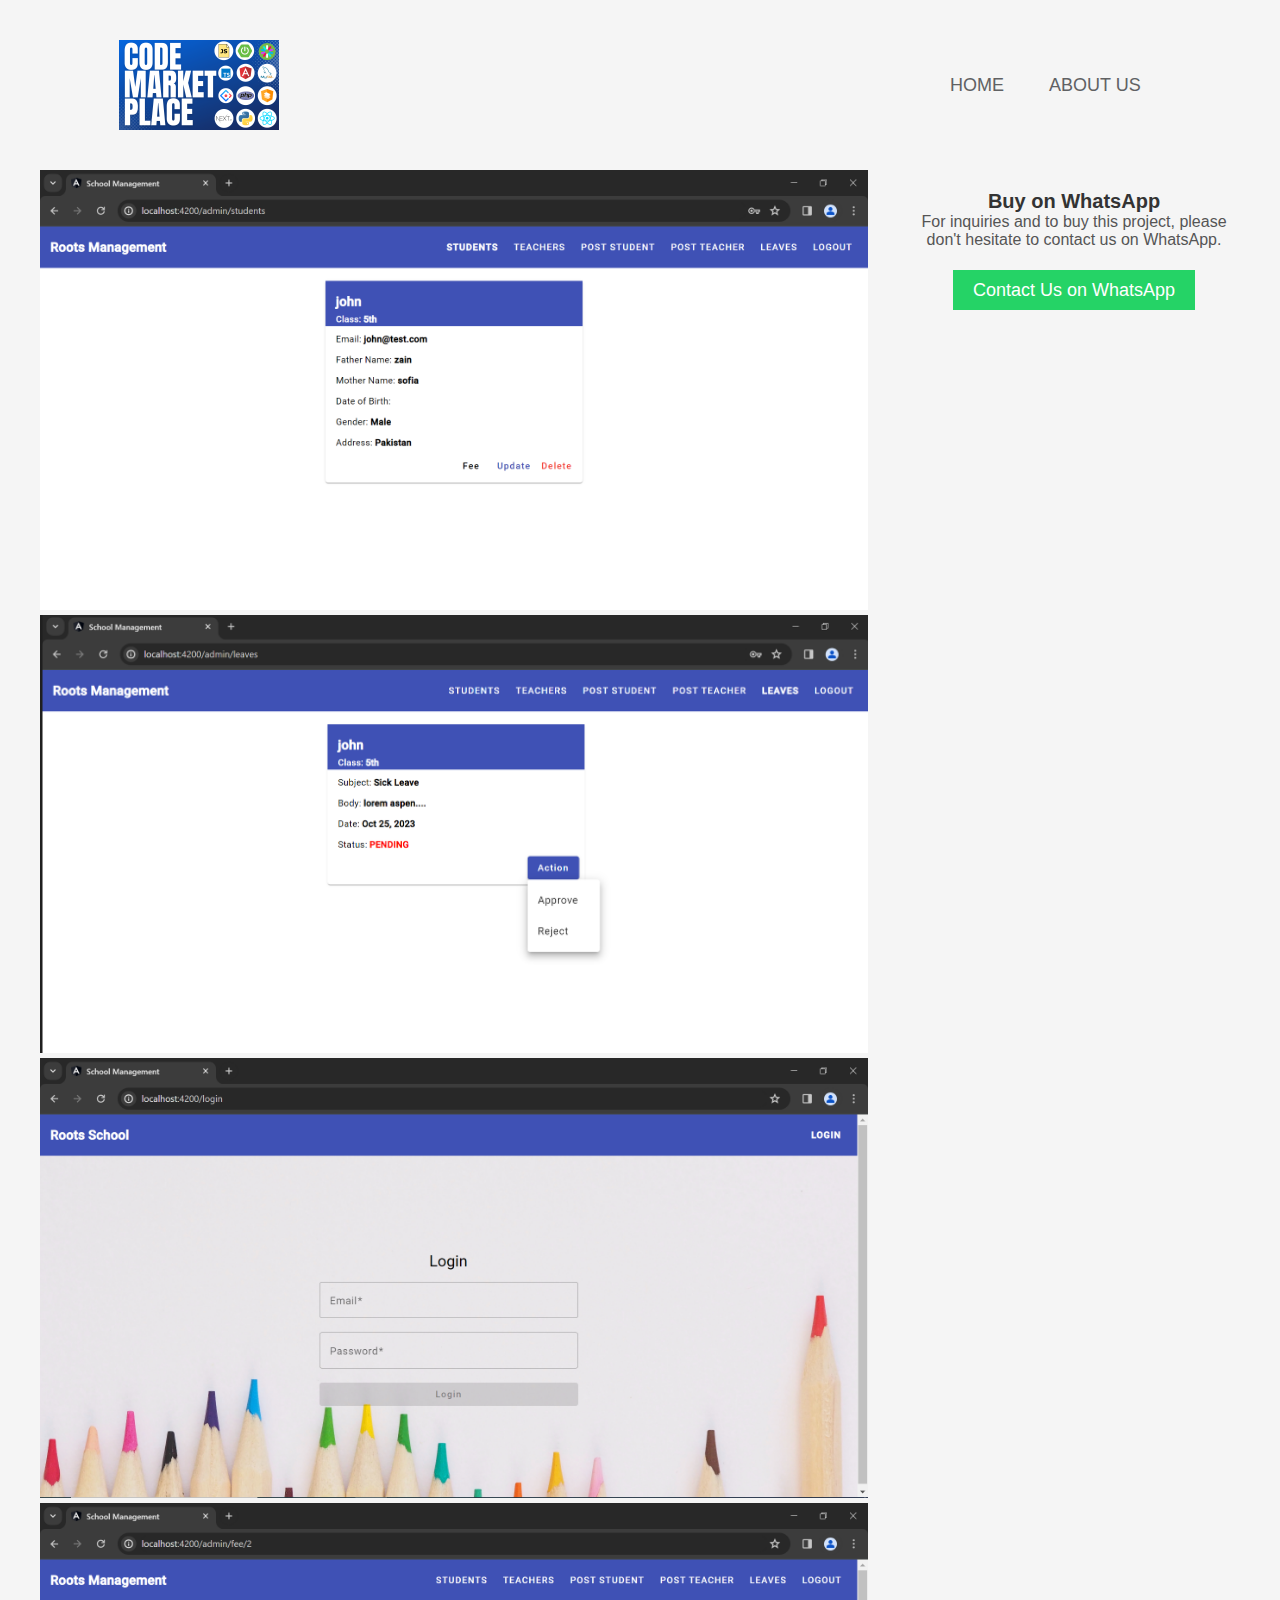
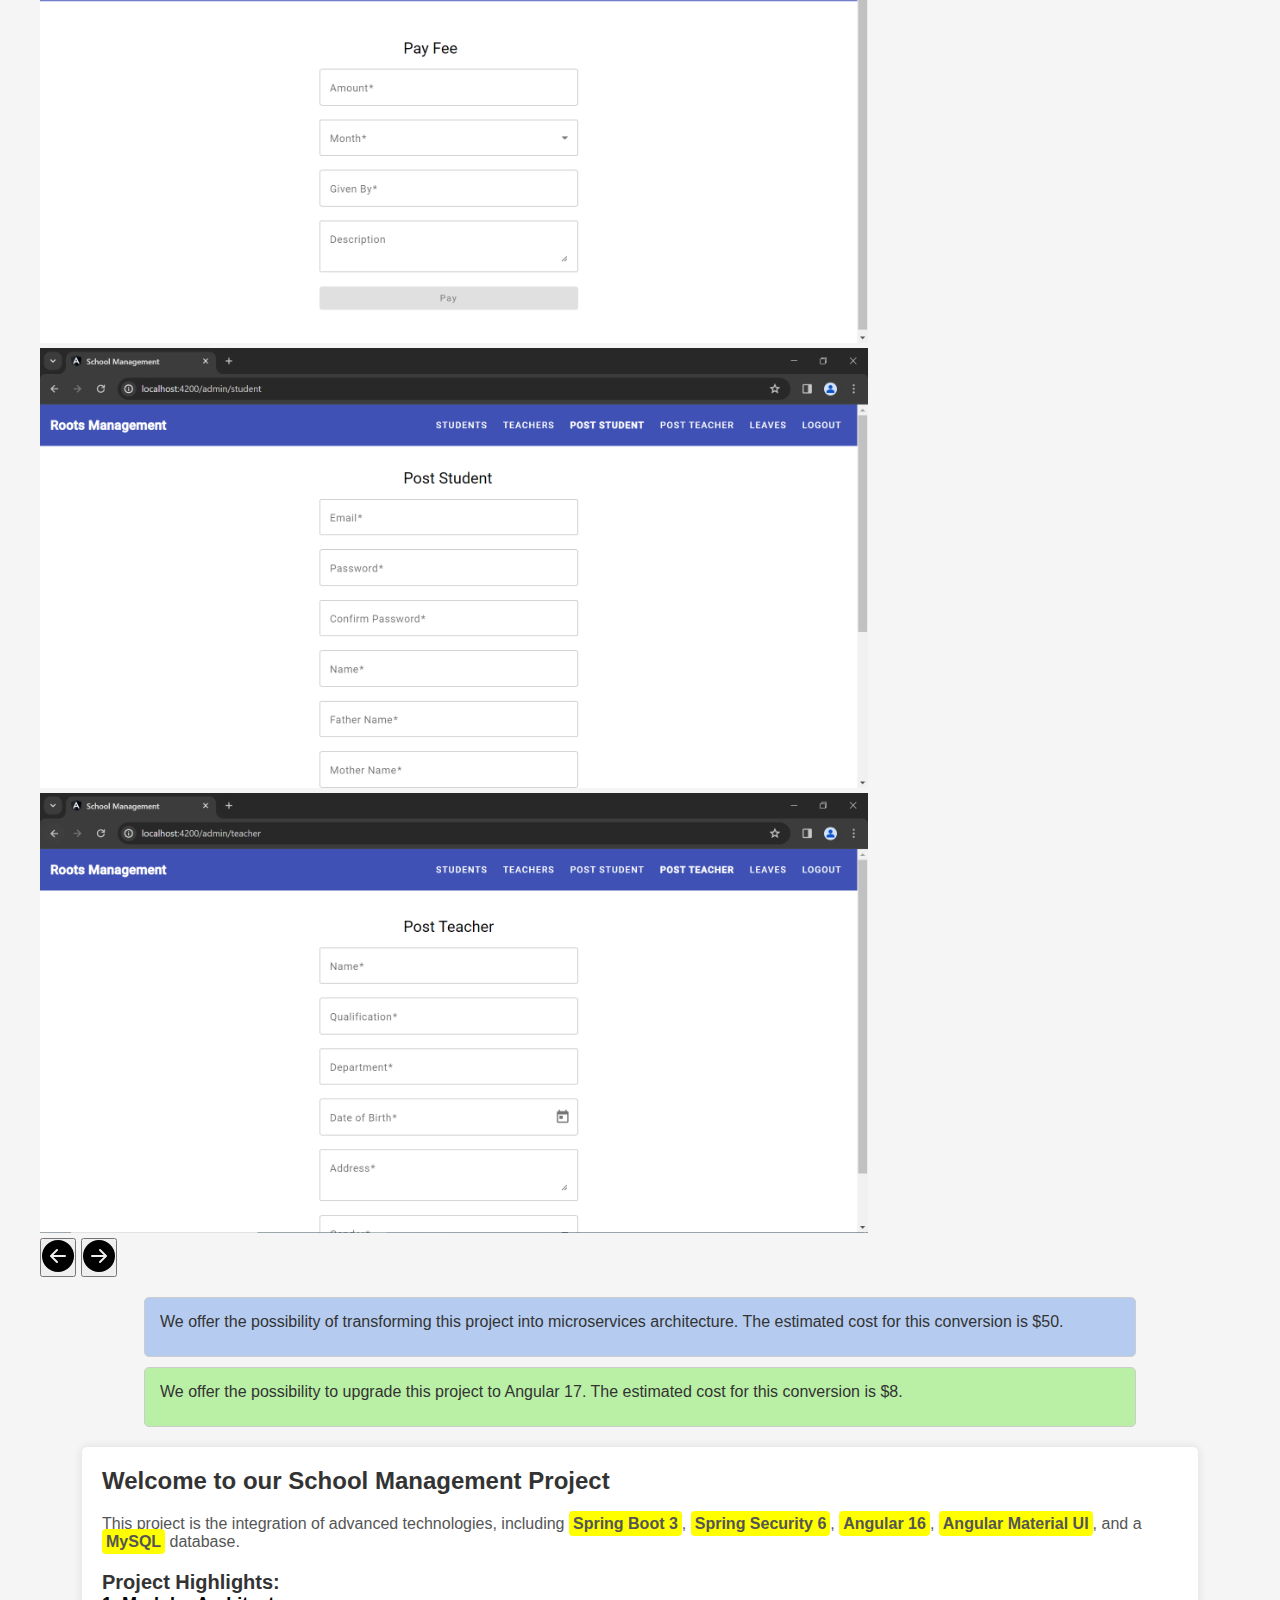
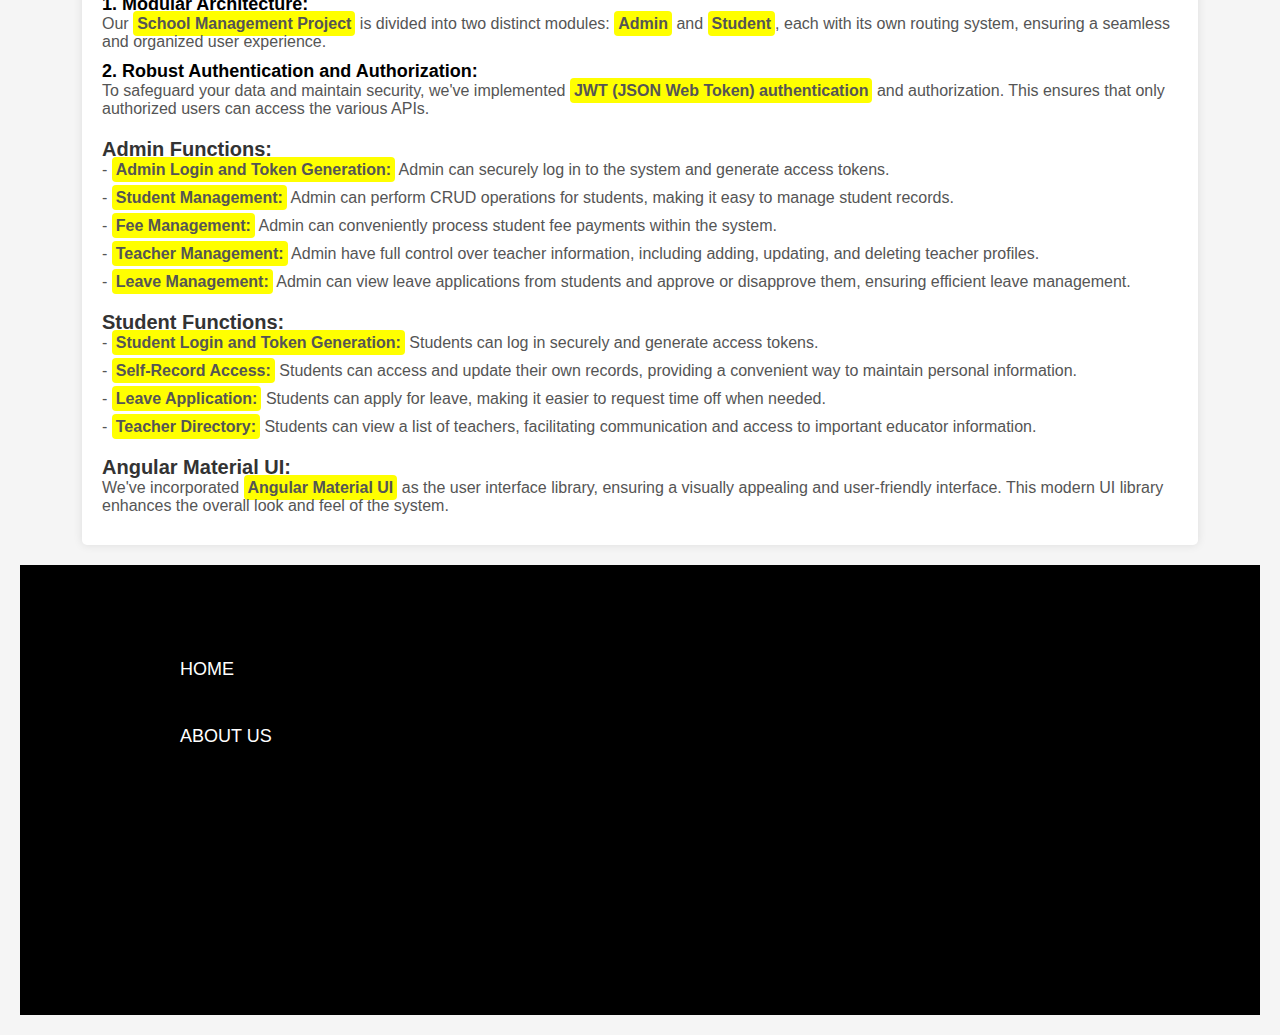
<file: school.html>
<!DOCTYPE html>
<html lang="en">

<head>
    <meta charset="UTF-8">
    <meta name="viewport" content="width=device-width, initial-scale=1.0">
    <title>School Management System - CodeMarketPlace</title>
    <link rel="stylesheet" href="./styles.css" />

    <!-- Google tag (gtag.js) -->
    <script async src="https://www.googletagmanager.com/gtag/js?id=G-K886V3QVRY"></script>
    <script>
        window.dataLayer = window.dataLayer || [];
        function gtag() { dataLayer.push(arguments); }
        gtag('js', new Date());

        gtag('config', 'G-K886V3QVRY');
    </script>
    <!-- Boxicons -->
    <link href="https://unpkg.com/boxicons@2.0.7/css/boxicons.min.css" rel="stylesheet" />

    <link href="https://cdn.jsdelivr.net/npm/bootstrap@5.3.2/dist/css/bootstrap.min.css" rel="stylesheet"
        integrity="sha384-T3c6CoIi6uLrA9TneNEoa7RxnatzjcDSCmG1MXxSR1GAsXEV/Dwwykc2MPK8M2HN" crossorigin="anonymous">

    <!-- Fontawesome -->
    <link rel="stylesheet" href="https://cdnjs.cloudflare.com/ajax/libs/font-awesome/5.15.1/css/all.min.css">
    <style>
        /* body {
            font-family: Arial, sans-serif;
            margin: 0;
            padding: 0;
            background-color: #333;
        } */

        header {
            background-color: #333;
            color: white;
            padding: 20px;
            text-align: center;
        }

        main {
            max-width: 90%;
            margin: 20px auto;
            padding: 20px;
            background-color: #fff;
            box-shadow: 0 0 10px rgba(0, 0, 0, 0.1);
            border-radius: 5px;
        }

        h1 {
            font-size: 36px;
            color: #333;
            margin-bottom: 20px;
        }

        h2 {
            font-size: 24px;
            color: #333;
            margin-top: 20px;
        }

        p {
            font-size: 16px;
            color: #555;
        }

        ul {
            list-style-type: disc;
            margin-left: 20px;
        }

        footer {
            background-color: #333;
            color: white;
            text-align: center;
            padding: 10px 0;
        }

        /* HEADER */
        .logob {
            /* width: 100px; */
            height: 90px;
            cursor: pointer;
        }

        nav {
            width: 84%;
            margin: auto;
            padding: 20px 0;
            display: flex;
            align-items: center;
            justify-content: space-between;
        }

        nav ul li {
            display: inline-block;
            list-style: none;
            margin: 10px 20px;
        }

        nav ul li a {
            text-decoration: none;
            color: #606163;
        }

        nav ul li a:hover {
            color: #ff4321;
        }

        .d {
            display: flex;
            align-items: center;
        }


        .align-center {
            display: flex;
            align-items: center;
            justify-content: center;
        }

        @media only screen and (max-width: 768px) {
            nav {
                padding: 16px 0;
            }


            .icons {
                display: none;
            }


            .logob {
                /* width: 100px; */
                height: 80px;
                cursor: pointer;
            }
        }

        .container {
            display: flex;
        }

        .section1 {
            width: 70%;
            padding: 20px;
        }

        .section2 {
            width: 30%;
            padding: 20px;
            text-align: center;
        }

        .contact-button {
            background-color: #25d366;
            color: #fff;
            padding: 10px 20px;
            border: none;
            cursor: pointer;
        }


        .slider-container {
            width: 100%;
            /* Adjust the width as needed */
            max-width: 100%;
            overflow: hidden;
            position: relative;
        }

        .slider {
            display: flex;
            transition: transform 1s;
        }

        .slider-item {
            flex: 0 0 16%;
            /* Each image takes 16% of the container width */
            padding: 0;
        }

        .slider img {
            width: 100%;
            height: 100%;
            object-fit: cover;
            /* Ensures the image fills the container */
        }


        .highlight {
            background-color: #FFFF00;
            /* Yellow background color for highlighting */
            font-weight: bold;
            padding: 4px;
            border-radius: 4px;
        }

        body {
            font-family: Arial, sans-serif;
            margin: 20px;
        }

        h1 {
            font-size: 24px;
        }

        h2 {
            font-size: 20px;
        }

        h3 {
            font-size: 18px;
        }

        p {
            font-size: 16px;
            margin-bottom: 10px;
        }

        .highlight {
            background-color: #FFFF00;
            /* Yellow background color for highlighting */
            font-weight: bold;
            padding: 4px;
            border-radius: 4px;
        }
    </style>
</head>

<body>
    <nav>
        <img src="assets/logo.png" class="logob">
        <ul>
            <li><a href="index.html">HOME</a></li>
            <li><a href="about-us.html">ABOUT US</a></li>

        </ul>
    </nav>
    <!-- <header>
        <h1>About Us</h1>
    </header> -->

    <div class="container">
        <div class="section1">
            <!-- <h2>Project Details</h2> -->

            <div id="carouselExampleAutoplaying" class="carousel slide" data-bs-ride="carousel">

                <div class="carousel-inner">
                    <div class="carousel-item active">
                        <img src="assets/school/pages/dashboard.PNG" class="d-block w-100" alt="...">
                    </div>
                    <div class="carousel-item">
                        <img src="assets/school/pages/leaves.PNG" class="d-block w-100" alt="...">
                    </div>
                    <div class="carousel-item">
                        <img src="assets/school/pages/login.PNG" class="d-block w-100" alt="...">
                    </div>
                    <div class="carousel-item">
                        <img src="assets/school/pages/pay fee.PNG" class="d-block w-100" alt="...">
                    </div>
                    <div class="carousel-item">
                        <img src="assets/school/pages/post student.PNG" class="d-block w-100" alt="...">
                    </div>
                    <div class="carousel-item">
                        <img src="assets/school/pages/post teacher.PNG" class="d-block w-100" alt="...">
                    </div>
                </div>
                <button class="carousel-control-prev" type="button" data-bs-target="#carouselExampleAutoplaying"
                    data-bs-slide="prev">

                    <svg style="color: black;" xmlns="http://www.w3.org/2000/svg" width="32" height="32"
                        fill="currentColor" class="bi bi-arrow-left-circle-fill" viewBox="0 0 16 16">
                        <path
                            d="M8 0a8 8 0 1 0 0 16A8 8 0 0 0 8 0zm3.5 7.5a.5.5 0 0 1 0 1H5.707l2.147 2.146a.5.5 0 0 1-.708.708l-3-3a.5.5 0 0 1 0-.708l3-3a.5.5 0 1 1 .708.708L5.707 7.5H11.5z" />
                    </svg>
                </button>
                <button class="carousel-control-next" type="button" data-bs-target="#carouselExampleAutoplaying"
                    data-bs-slide="next">
                    <svg style="color: black;" xmlns="http://www.w3.org/2000/svg" width="32" height="32"
                        fill="currentColor" class="bi bi-arrow-right-circle-fill" viewBox="0 0 16 16">
                        <path
                            d="M8 0a8 8 0 1 1 0 16A8 8 0 0 1 8 0zM4.5 7.5a.5.5 0 0 0 0 1h5.793l-2.147 2.146a.5.5 0 0 0 .708.708l3-3a.5.5 0 0 0 0-.708l-3-3a.5.5 0 1 0-.708.708L10.293 7.5H4.5z" />
                    </svg>

                </button>
            </div>




        </div>
        <div class="section2">
            <h2>Buy on WhatsApp</h2>
            <p>For inquiries and to buy this project, please don't hesitate to contact us on WhatsApp.</p>
            <br>
            <a href="https://wa.me/+923225285230" target="_blank" class="contact-button"
                style="text-decoration: none; margin-top: 20px !important;">Contact Us on WhatsApp</a>
        </div>
    </div>

    <div
        style="background-color: #b5ccf0; border: 1px solid #ccc; border-radius: 5px; padding: 15px; margin: 20px 0; width: 80%; margin: auto;">
        <p style="font-family: Arial, sans-serif; font-size: 16px; color: #333;">We offer the possibility of
            transforming this project into microservices architecture. The estimated cost for this conversion is $50.
        </p>
    </div>

    <div
        style="background-color: #baf0a5; border: 1px solid #ccc; border-radius: 5px; padding: 15px; margin: 20px 0; width: 80%; margin: auto; margin-top: 10px;">
        <p style="font-family: Arial, sans-serif; font-size: 16px; color: #333;">We offer the possibility to upgrade
            this project to Angular 17. The estimated cost for this conversion is $8.
        </p>
    </div>

    <main>
        <h1>Welcome to our School Management Project</h1>
        <p>This project is the integration of advanced technologies, including <span class="highlight">Spring Boot
                3</span>, <span class="highlight">Spring Security 6</span>, <span class="highlight">Angular 16</span>,
            <span class="highlight">Angular Material UI</span>, and a <span class="highlight">MySQL</span> database.</p>

        <h2>Project Highlights:</h2>

        <h3>1. Modular Architecture:</h3>
        <p>Our <span class="highlight">School Management Project</span> is divided into two distinct modules: <span
                class="highlight">Admin</span> and <span class="highlight">Student</span>, each with its own routing
            system, ensuring a seamless and organized user experience.</p>

        <h3>2. Robust Authentication and Authorization:</h3>
        <p>To safeguard your data and maintain security, we've implemented <span class="highlight">JWT (JSON Web Token)
                authentication</span> and authorization. This ensures that only authorized users can access the various
            APIs.</p>

        <h2>Admin Functions:</h2>
        <p>- <span class="highlight">Admin Login and Token Generation:</span> Admin can securely log in to the system
            and generate access tokens.</p>
        <p>- <span class="highlight">Student Management:</span> Admin can perform CRUD operations for students, making
            it easy to manage student records.</p>
        <p>- <span class="highlight">Fee Management:</span> Admin can conveniently process student fee payments within
            the system.</p>
        <p>- <span class="highlight">Teacher Management:</span> Admin have full control over teacher information,
            including adding, updating, and deleting teacher profiles.</p>
        <p>- <span class="highlight">Leave Management:</span> Admin can view leave applications from students and
            approve or disapprove them, ensuring efficient leave management.</p>

        <h2>Student Functions:</h2>
        <p>- <span class="highlight">Student Login and Token Generation:</span> Students can log in securely and
            generate access tokens.</p>
        <p>- <span class="highlight">Self-Record Access:</span> Students can access and update their own records,
            providing a convenient way to maintain personal information.</p>
        <p>- <span class="highlight">Leave Application:</span> Students can apply for leave, making it easier to request
            time off when needed.</p>
        <p>- <span class="highlight">Teacher Directory:</span> Students can view a list of teachers, facilitating
            communication and access to important educator information.</p>

        <h2>Angular Material UI:</h2>
        <p>We've incorporated <span class="highlight">Angular Material UI</span> as the user interface library, ensuring
            a visually appealing and user-friendly interface. This modern UI library enhances the overall look and feel
            of the system.</p>



    </main>




    <!-----footer-------------------->
    <section id="footer">

        <div class="foot">
            <ul>
                <li><a href="index.html">HOME</a></li>
                <li><a href="about-us.html">ABOUT US</a></li>
                <!-- <li><a href="">CONTACT US</a></li> -->

            </ul>


        </div>
    </section>




    <script src="https://cdn.jsdelivr.net/npm/bootstrap@5.3.2/dist/js/bootstrap.bundle.min.js"
        integrity="sha384-C6RzsynM9kWDrMNeT87bh95OGNyZPhcTNXj1NW7RuBCsyN/o0jlpcV8Qyq46cDfL"
        crossorigin="anonymous"></script>
    <script src="https://cdn.jsdelivr.net/npm/@popperjs/core@2.11.8/dist/umd/popper.min.js"
        integrity="sha384-I7E8VVD/ismYTF4hNIPjVp/Zjvgyol6VFvRkX/vR+Vc4jQkC+hVqc2pM8ODewa9r"
        crossorigin="anonymous"></script>
    <script src="https://cdn.jsdelivr.net/npm/bootstrap@5.3.2/dist/js/bootstrap.min.js"
        integrity="sha384-BBtl+eGJRgqQAUMxJ7pMwbEyER4l1g+O15P+16Ep7Q9Q+zqX6gSbd85u4mG4QzX+"
        crossorigin="anonymous"></script>

</body>

</html>
</file>
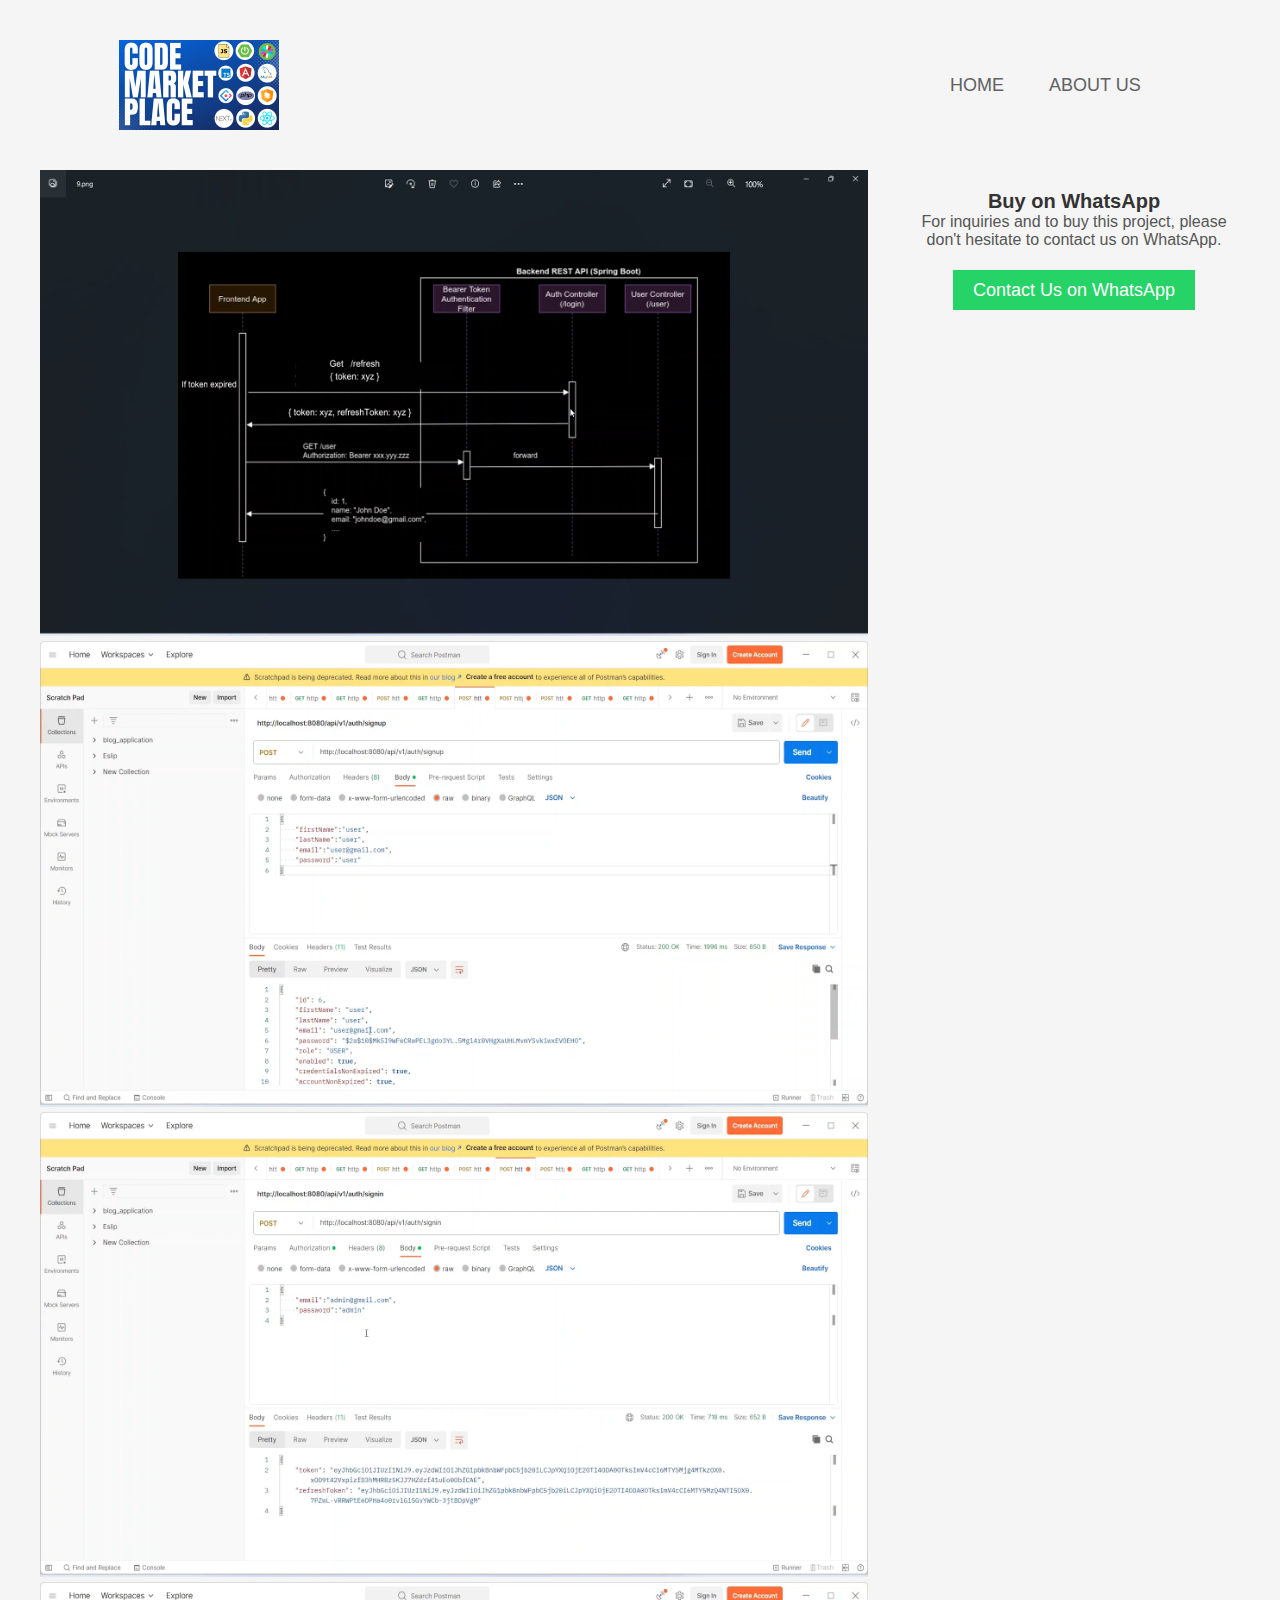
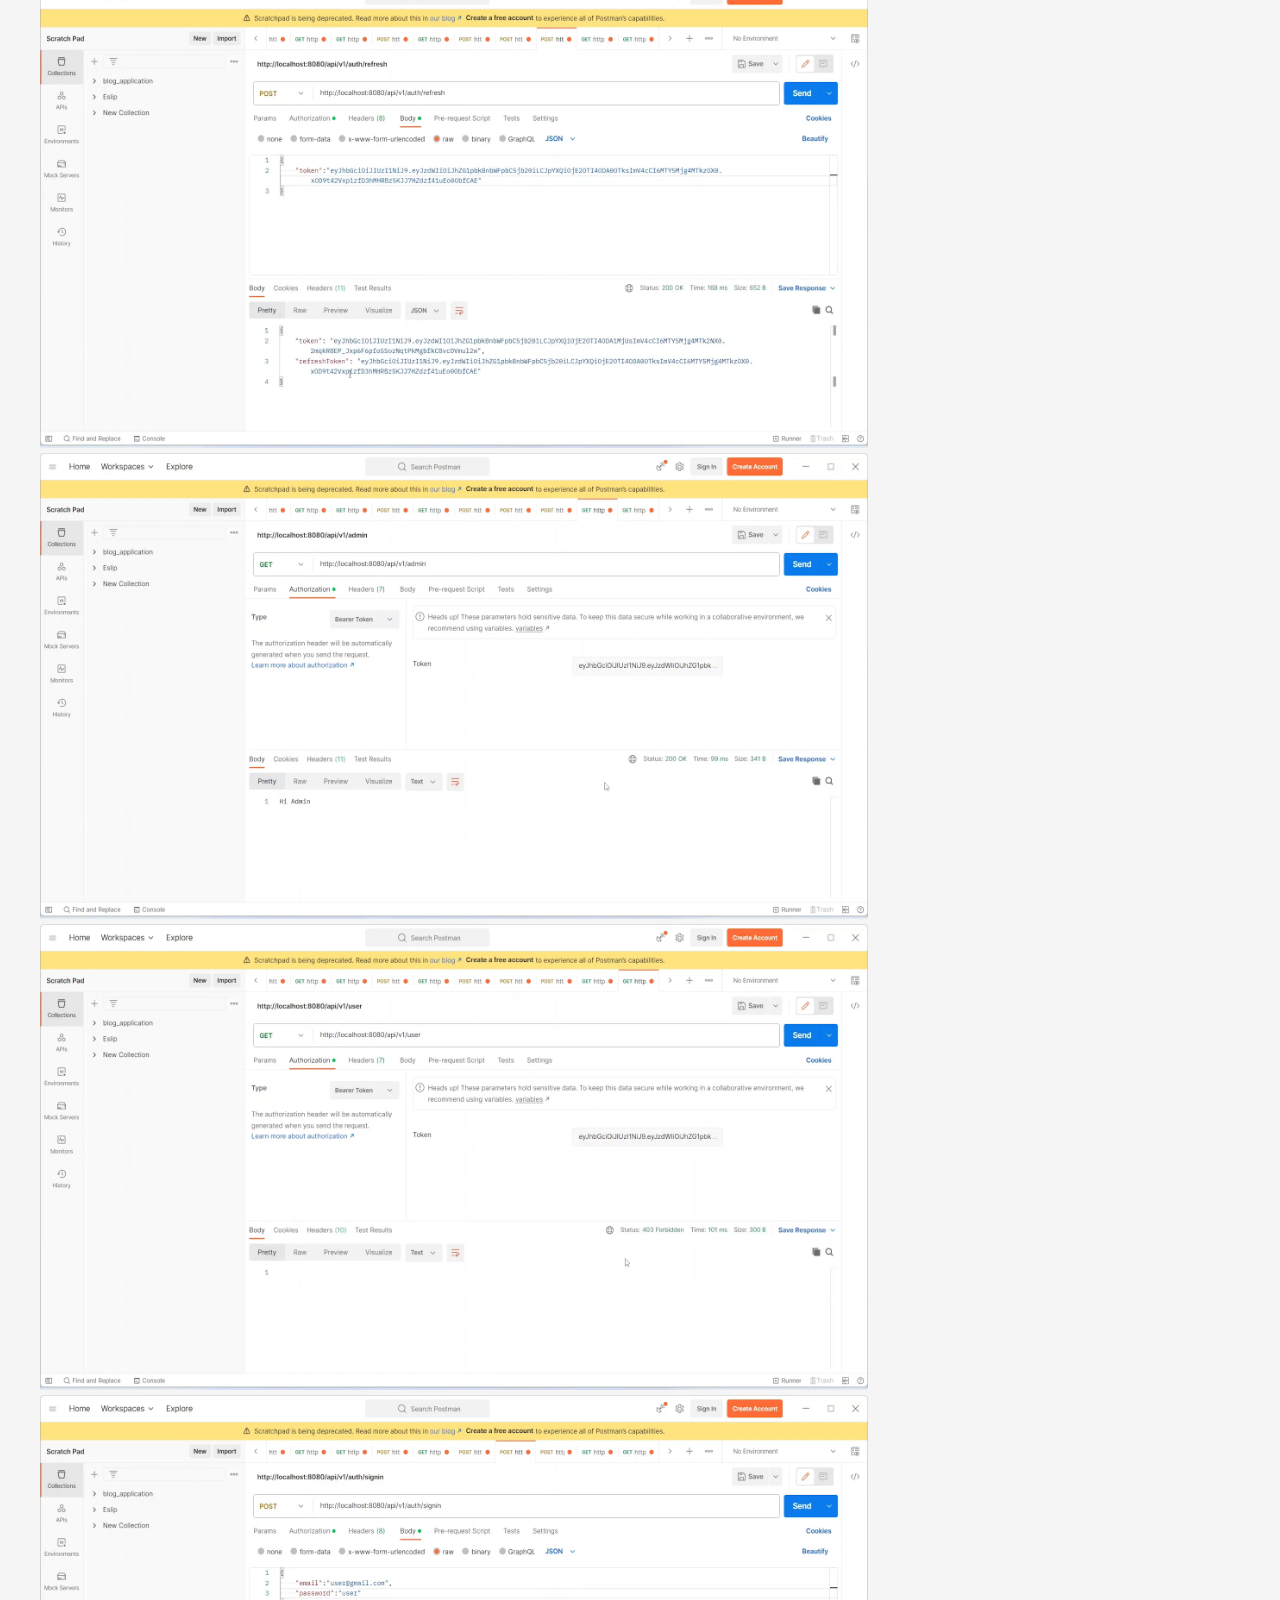
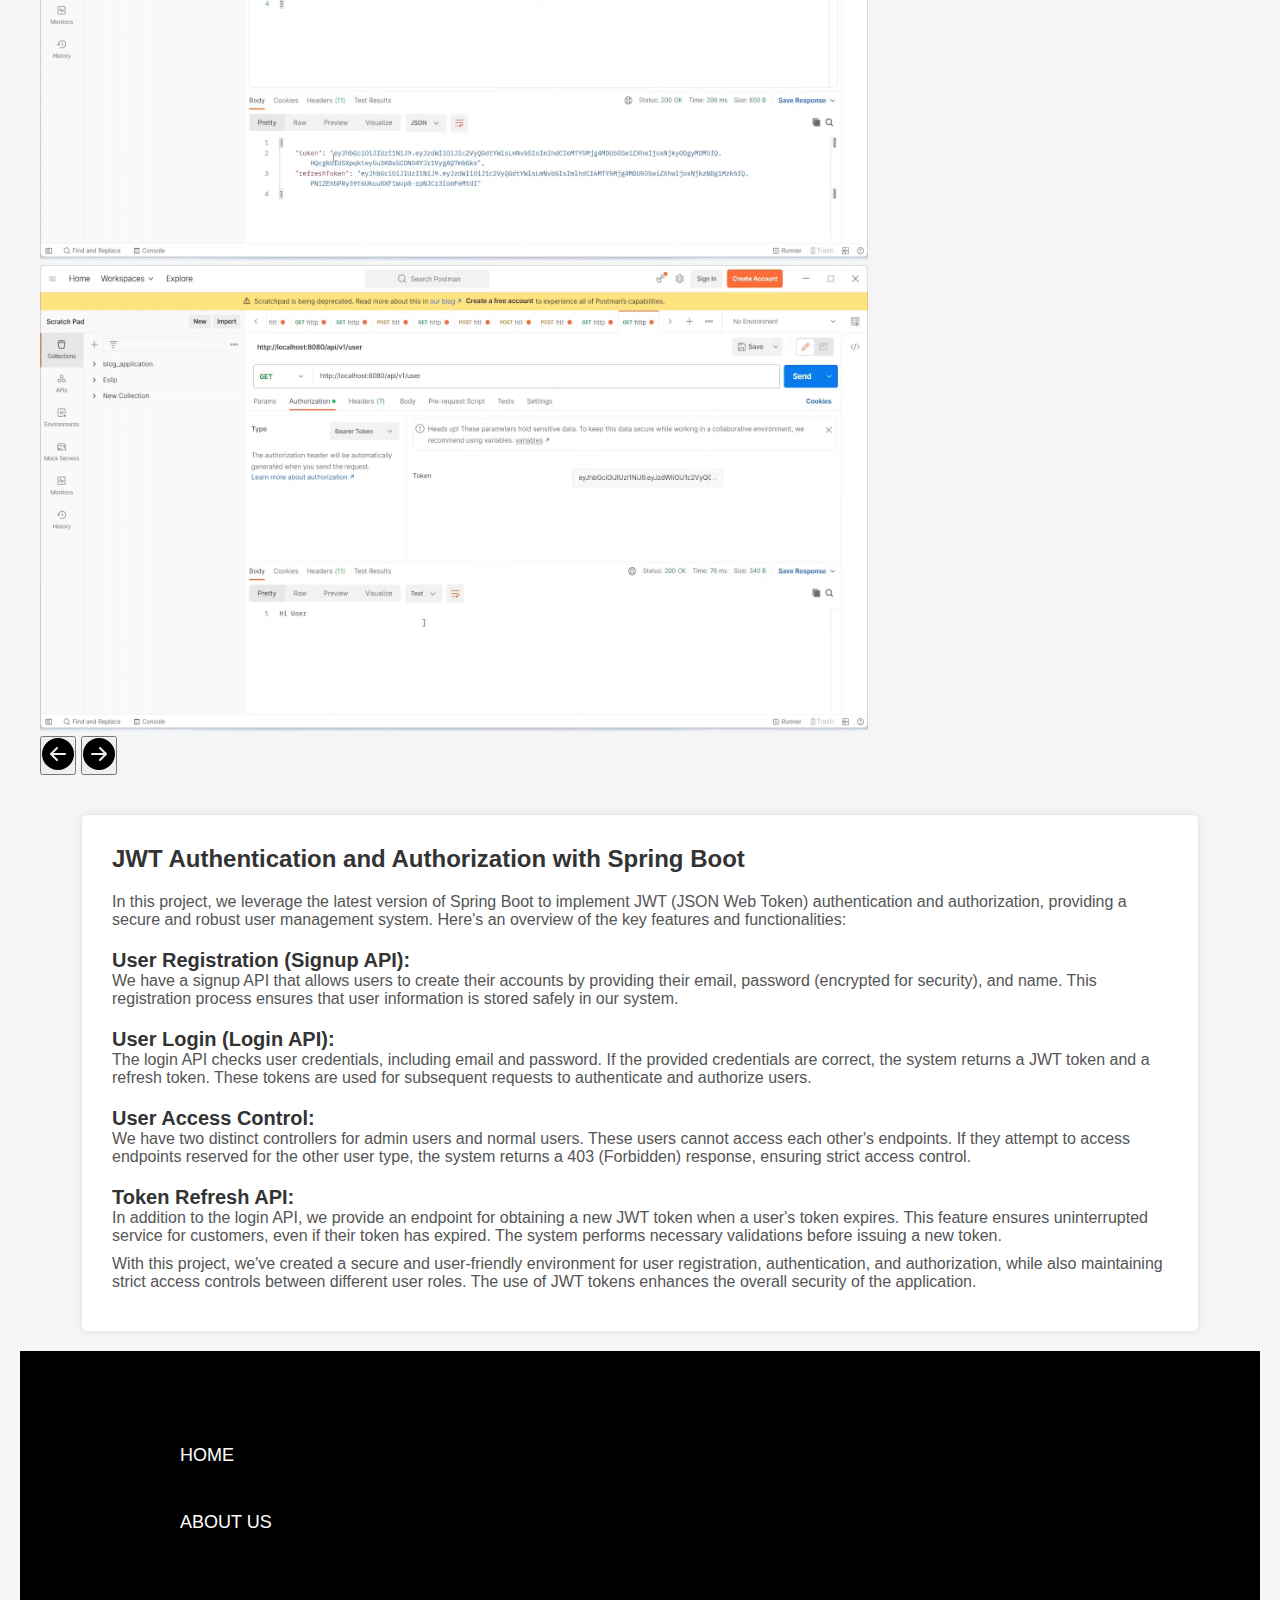
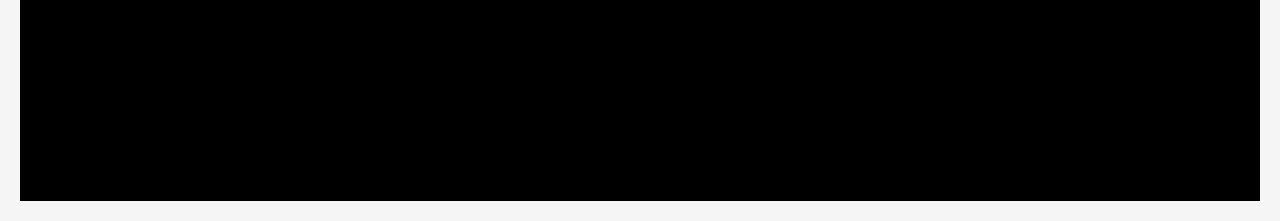
<file: security.html>
<!DOCTYPE html>
<html lang="en">

<head>
    <meta charset="UTF-8">
    <meta name="viewport" content="width=device-width, initial-scale=1.0">
    <title>Spring Security - CodeMarketPlace</title>
    <link rel="stylesheet" href="./styles.css" />

    <!-- Google tag (gtag.js) -->
<script async src="https://www.googletagmanager.com/gtag/js?id=G-K886V3QVRY"></script>
<script>
  window.dataLayer = window.dataLayer || [];
  function gtag(){dataLayer.push(arguments);}
  gtag('js', new Date());

  gtag('config', 'G-K886V3QVRY');
</script>
    <!-- Boxicons -->
    <link href="https://unpkg.com/boxicons@2.0.7/css/boxicons.min.css" rel="stylesheet" />

    <link href="https://cdn.jsdelivr.net/npm/bootstrap@5.3.2/dist/css/bootstrap.min.css" rel="stylesheet"
        integrity="sha384-T3c6CoIi6uLrA9TneNEoa7RxnatzjcDSCmG1MXxSR1GAsXEV/Dwwykc2MPK8M2HN" crossorigin="anonymous">

    <!-- Fontawesome -->
    <link rel="stylesheet" href="https://cdnjs.cloudflare.com/ajax/libs/font-awesome/5.15.1/css/all.min.css">
    <style>
        /* body {
            font-family: Arial, sans-serif;
            margin: 0;
            padding: 0;
            background-color: #333;
        } */

        header {
            background-color: #333;
            color: white;
            padding: 20px;
            text-align: center;
        }

        main {
            max-width: 90%;
            margin: 20px auto;
            padding: 20px;
            background-color: #fff;
            box-shadow: 0 0 10px rgba(0, 0, 0, 0.1);
            border-radius: 5px;
        }

        h1 {
            font-size: 36px;
            color: #333;
            margin-bottom: 20px;
        }

        h2 {
            font-size: 24px;
            color: #333;
            margin-top: 20px;
        }

        p {
            font-size: 16px;
            color: #555;
        }

        ul {
            list-style-type: disc;
            margin-left: 20px;
        }

        footer {
            background-color: #333;
            color: white;
            text-align: center;
            padding: 10px 0;
        }

        /* HEADER */
        .logob {
            /* width: 100px; */
            height: 90px;
            cursor: pointer;
        }

        nav {
            width: 84%;
            margin: auto;
            padding: 20px 0;
            display: flex;
            align-items: center;
            justify-content: space-between;
        }

        nav ul li {
            display: inline-block;
            list-style: none;
            margin: 10px 20px;
        }

        nav ul li a {
            text-decoration: none;
            color: #606163;
        }

        nav ul li a:hover {
            color: #ff4321;
        }

        .d {
            display: flex;
            align-items: center;
        }


        .align-center {
            display: flex;
            align-items: center;
            justify-content: center;
        }

        @media only screen and (max-width: 768px) {
            nav {
                padding: 16px 0;
            }


            .icons {
                display: none;
            }


            .logob {
                /* width: 100px; */
                height: 80px;
                cursor: pointer;
            }
        }

        .container {
            display: flex;
        }

        .section1 {
            width: 70%;
            padding: 20px;
        }

        .section2 {
            width: 30%;
            padding: 20px;
            text-align: center;
        }

        .contact-button {
            background-color: #25d366;
            color: #fff;
            padding: 10px 20px;
            border: none;
            cursor: pointer;
        }


        .slider-container {
            width: 100%;
            /* Adjust the width as needed */
            max-width: 100%;
            overflow: hidden;
            position: relative;
        }

        .slider {
            display: flex;
            transition: transform 1s;
        }

        .slider-item {
            flex: 0 0 16%;
            /* Each image takes 16% of the container width */
            padding: 0;
        }

        .slider img {
            width: 100%;
            height: 100%;
            object-fit: cover;
            /* Ensures the image fills the container */
        }


        .highlight {
            background-color: #FFFF00;
            /* Yellow background color for highlighting */
            font-weight: bold;
            padding: 4px;
            border-radius: 4px;
        }

        body {
            font-family: Arial, sans-serif;
            margin: 20px;
        }

        h1 {
            font-size: 24px;
        }

        h2 {
            font-size: 20px;
        }

        h3 {
            font-size: 18px;
        }

        p {
            font-size: 16px;
            margin-bottom: 10px;
        }

        .highlight {
            background-color: #FFFF00; /* Yellow background color for highlighting */
            font-weight: bold;
            padding: 4px;
            border-radius: 4px;
        }
    </style>
</head>

<body>
    <nav>
        <img src="assets/logo.png" class="logob">
        <ul>
            <li><a href="index.html">HOME</a></li>
            <li><a href="about-us.html">ABOUT US</a></li>

        </ul>
    </nav>
    <!-- <header>
        <h1>About Us</h1>
    </header> -->

    <div class="container">
        <div class="section1">
            <!-- <h2>Project Details</h2> -->

            <div id="carouselExampleAutoplaying" class="carousel slide" data-bs-ride="carousel">

                <div class="carousel-inner">
                    <div class="carousel-item active">
                        <img src="assets/Spring Security/pages/1.png" class="d-block w-100" alt="...">
                    </div>
                    <div class="carousel-item">
                        <img src="assets/Spring Security/pages/2.png" class="d-block w-100" alt="...">
                    </div>
                    <div class="carousel-item">
                        <img src="assets/Spring Security/pages/3.png" class="d-block w-100" alt="...">
                    </div>
                    <div class="carousel-item">
                        <img src="assets/Spring Security/pages/4.png" class="d-block w-100" alt="...">
                    </div>
                    <div class="carousel-item">
                        <img src="assets/Spring Security/pages/5.png" class="d-block w-100" alt="...">
                    </div>
                    <div class="carousel-item">
                        <img src="assets/Spring Security/pages/6.png" class="d-block w-100" alt="...">
                    </div>
                    <div class="carousel-item">
                        <img src="assets/Spring Security/pages/7.png" class="d-block w-100" alt="...">
                    </div>
                    <div class="carousel-item">
                        <img src="assets/Spring Security/pages/8.png" class="d-block w-100" alt="...">
                    </div>
                </div>
                <button class="carousel-control-prev" type="button" data-bs-target="#carouselExampleAutoplaying"
                    data-bs-slide="prev">

                    <svg style="color: black;" xmlns="http://www.w3.org/2000/svg" width="32" height="32"
                        fill="currentColor" class="bi bi-arrow-left-circle-fill" viewBox="0 0 16 16">
                        <path
                            d="M8 0a8 8 0 1 0 0 16A8 8 0 0 0 8 0zm3.5 7.5a.5.5 0 0 1 0 1H5.707l2.147 2.146a.5.5 0 0 1-.708.708l-3-3a.5.5 0 0 1 0-.708l3-3a.5.5 0 1 1 .708.708L5.707 7.5H11.5z" />
                    </svg>
                </button>
                <button class="carousel-control-next" type="button" data-bs-target="#carouselExampleAutoplaying"
                    data-bs-slide="next">
                    <svg style="color: black;" xmlns="http://www.w3.org/2000/svg" width="32" height="32"
                        fill="currentColor" class="bi bi-arrow-right-circle-fill" viewBox="0 0 16 16">
                        <path
                            d="M8 0a8 8 0 1 1 0 16A8 8 0 0 1 8 0zM4.5 7.5a.5.5 0 0 0 0 1h5.793l-2.147 2.146a.5.5 0 0 0 .708.708l3-3a.5.5 0 0 0 0-.708l-3-3a.5.5 0 1 0-.708.708L10.293 7.5H4.5z" />
                    </svg>

                </button>
            </div>




        </div>
        <div class="section2">
            <h2>Buy on WhatsApp</h2>
            <p>For inquiries and to buy this project, please don't hesitate to contact us on WhatsApp.</p>
            <br>
            <a href="https://wa.me/1234567890" target="_blank" class="contact-button"
                style="text-decoration: none; margin-top: 20px !important;">Contact Us on WhatsApp</a>
        </div>
    </div>

    <main>
        <div style="padding: 10px;">
        <h1>JWT Authentication and Authorization with Spring Boot</h1>
        <p>In this project, we leverage the latest version of Spring Boot to implement JWT (JSON Web Token) authentication and authorization, providing a secure and robust user management system. Here's an overview of the key features and functionalities:</p>
    
        <h2>User Registration (Signup API):</h2>
        <p>We have a signup API that allows users to create their accounts by providing their email, password (encrypted for security), and name. This registration process ensures that user information is stored safely in our system.</p>
    
        <h2>User Login (Login API):</h2>
        <p>The login API checks user credentials, including email and password. If the provided credentials are correct, the system returns a JWT token and a refresh token. These tokens are used for subsequent requests to authenticate and authorize users.</p>
    
        <h2>User Access Control:</h2>
        <p>We have two distinct controllers for admin users and normal users. These users cannot access each other's endpoints. If they attempt to access endpoints reserved for the other user type, the system returns a 403 (Forbidden) response, ensuring strict access control.</p>
    
        <h2>Token Refresh API:</h2>
        <p>In addition to the login API, we provide an endpoint for obtaining a new JWT token when a user's token expires. This feature ensures uninterrupted service for customers, even if their token has expired. The system performs necessary validations before issuing a new token.</p>
    
        <p>With this project, we've created a secure and user-friendly environment for user registration, authentication, and authorization, while also maintaining strict access controls between different user roles. The use of JWT tokens enhances the overall security of the application.</p>
    
    </div>

    </main>




    <!-----footer-------------------->
    <section id="footer">

        <div class="foot">
            <ul>
                <li><a href="index.html">HOME</a></li>
                <li><a href="about-us.html">ABOUT US</a></li>
                <!-- <li><a href="">CONTACT US</a></li> -->

            </ul>


        </div>
    </section>




    <script src="https://cdn.jsdelivr.net/npm/bootstrap@5.3.2/dist/js/bootstrap.bundle.min.js"
        integrity="sha384-C6RzsynM9kWDrMNeT87bh95OGNyZPhcTNXj1NW7RuBCsyN/o0jlpcV8Qyq46cDfL"
        crossorigin="anonymous"></script>
    <script src="https://cdn.jsdelivr.net/npm/@popperjs/core@2.11.8/dist/umd/popper.min.js"
        integrity="sha384-I7E8VVD/ismYTF4hNIPjVp/Zjvgyol6VFvRkX/vR+Vc4jQkC+hVqc2pM8ODewa9r"
        crossorigin="anonymous"></script>
    <script src="https://cdn.jsdelivr.net/npm/bootstrap@5.3.2/dist/js/bootstrap.min.js"
        integrity="sha384-BBtl+eGJRgqQAUMxJ7pMwbEyER4l1g+O15P+16Ep7Q9Q+zqX6gSbd85u4mG4QzX+"
        crossorigin="anonymous"></script>

</body>

</html>
</file>
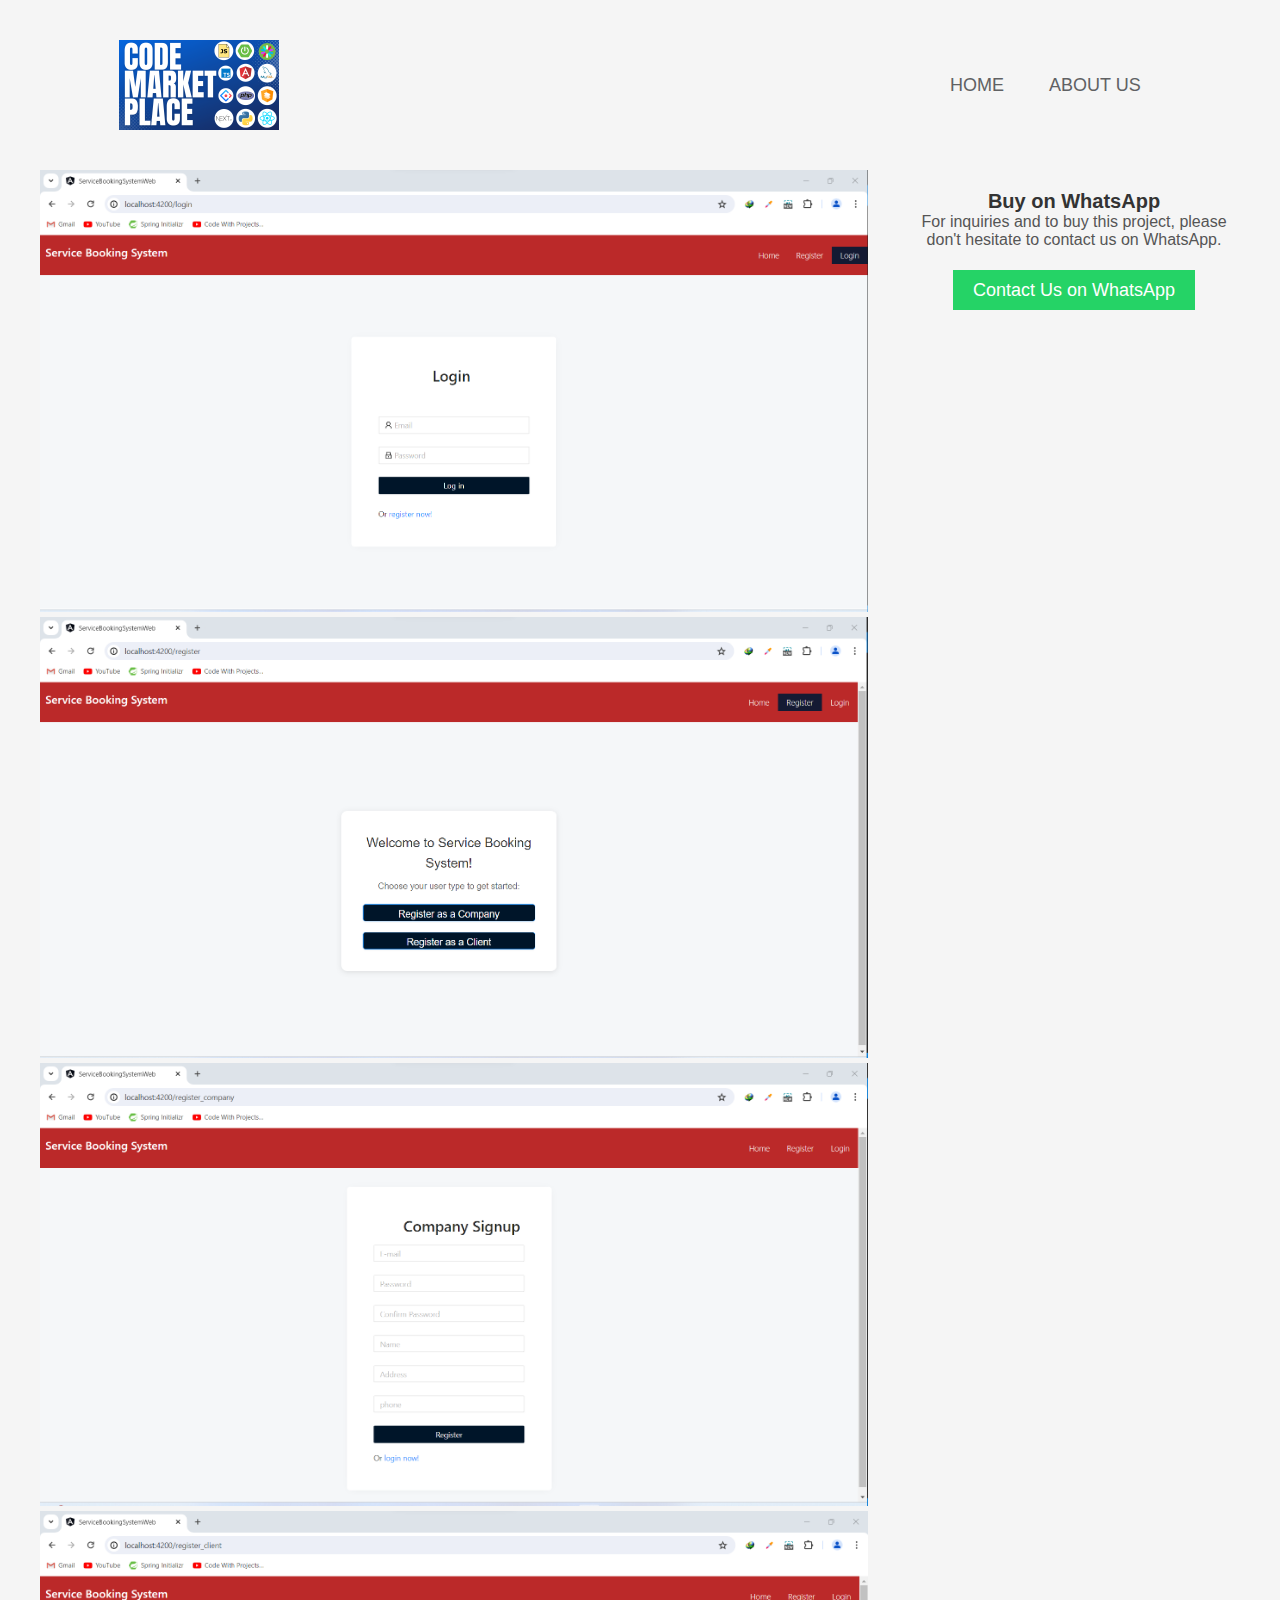
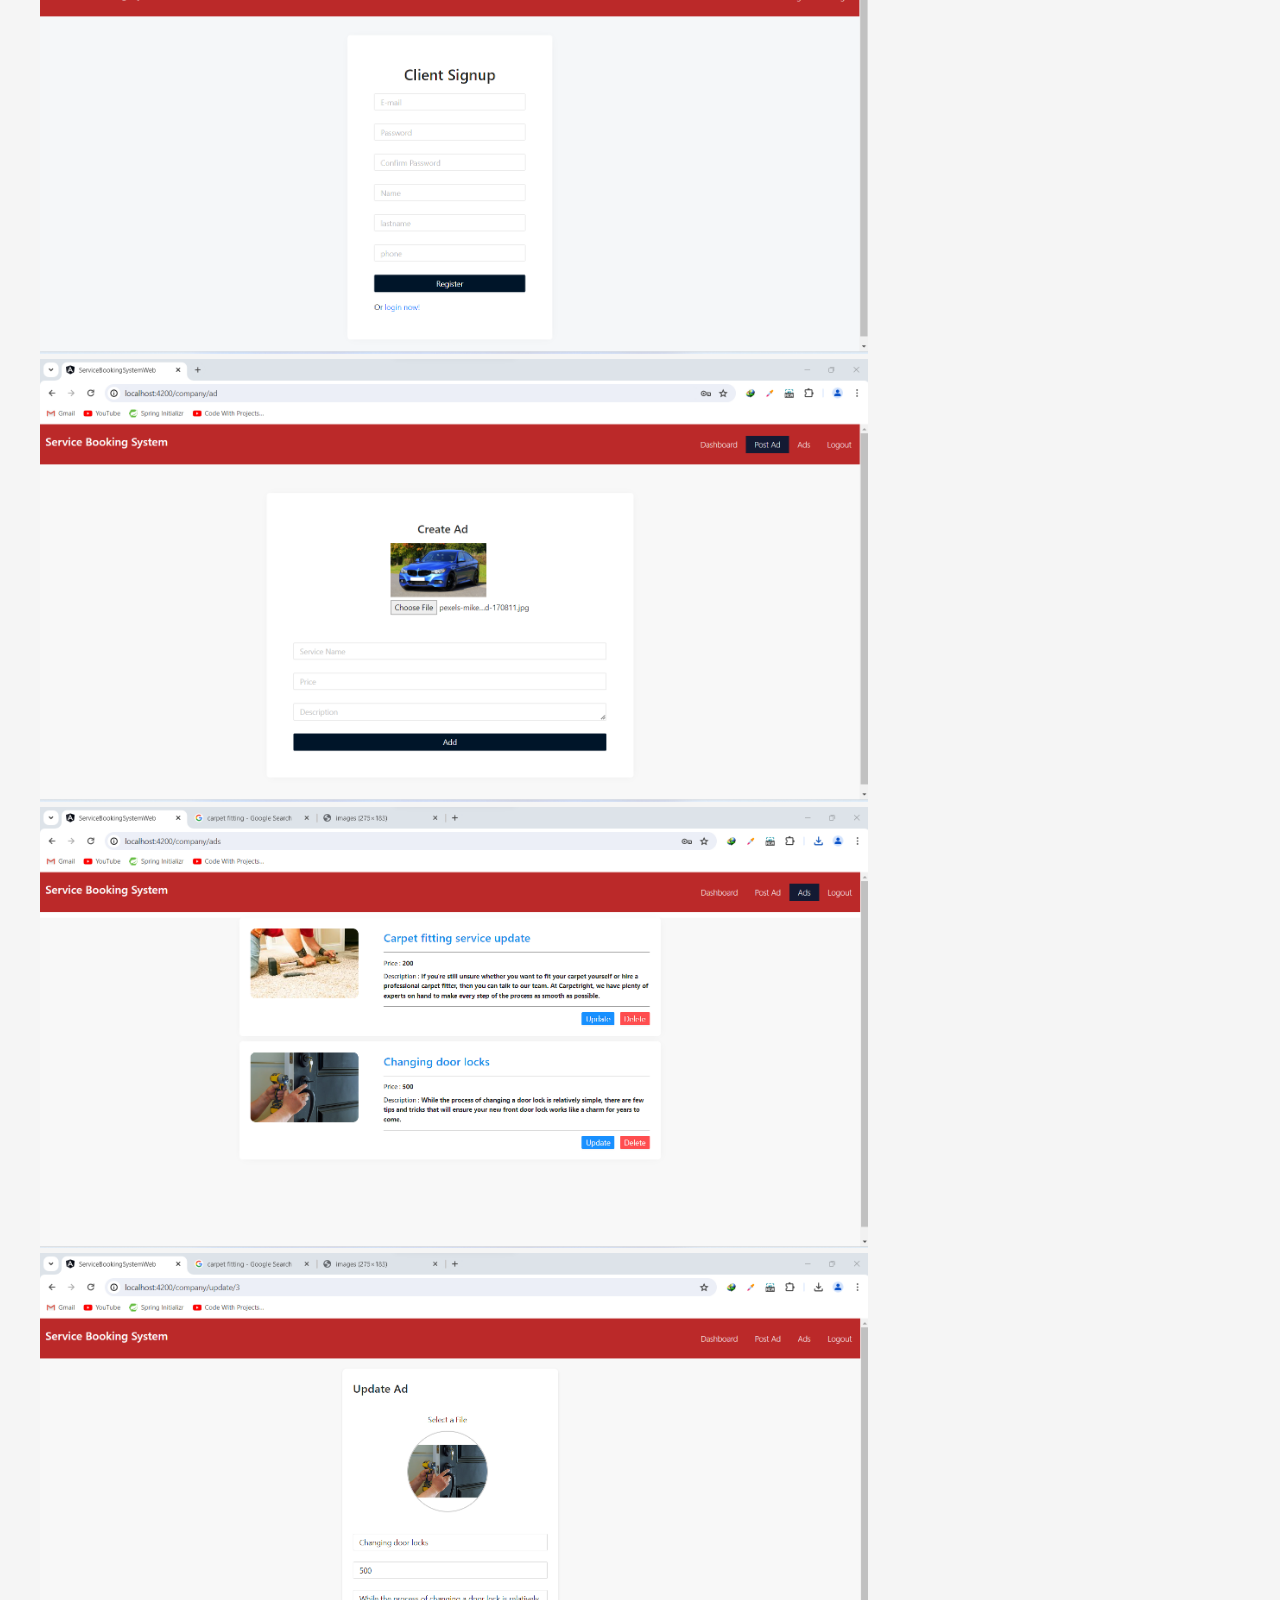
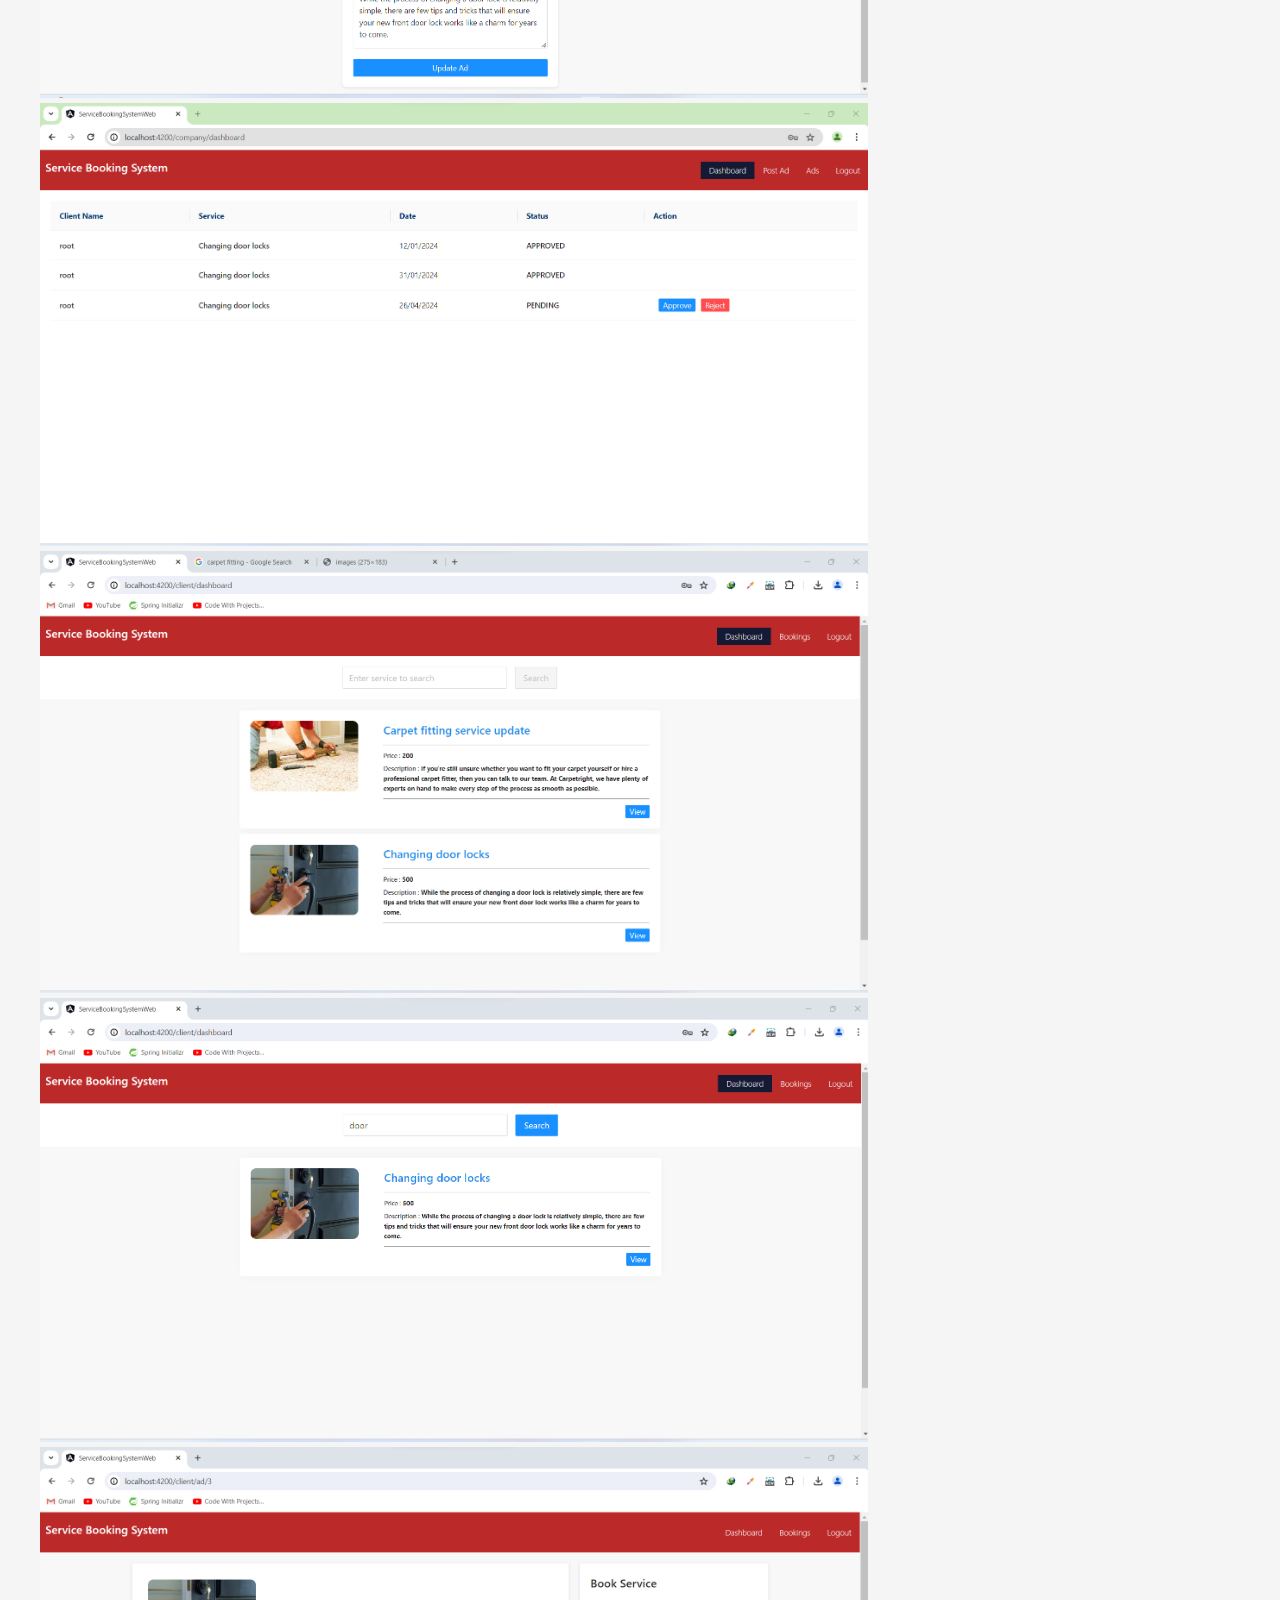
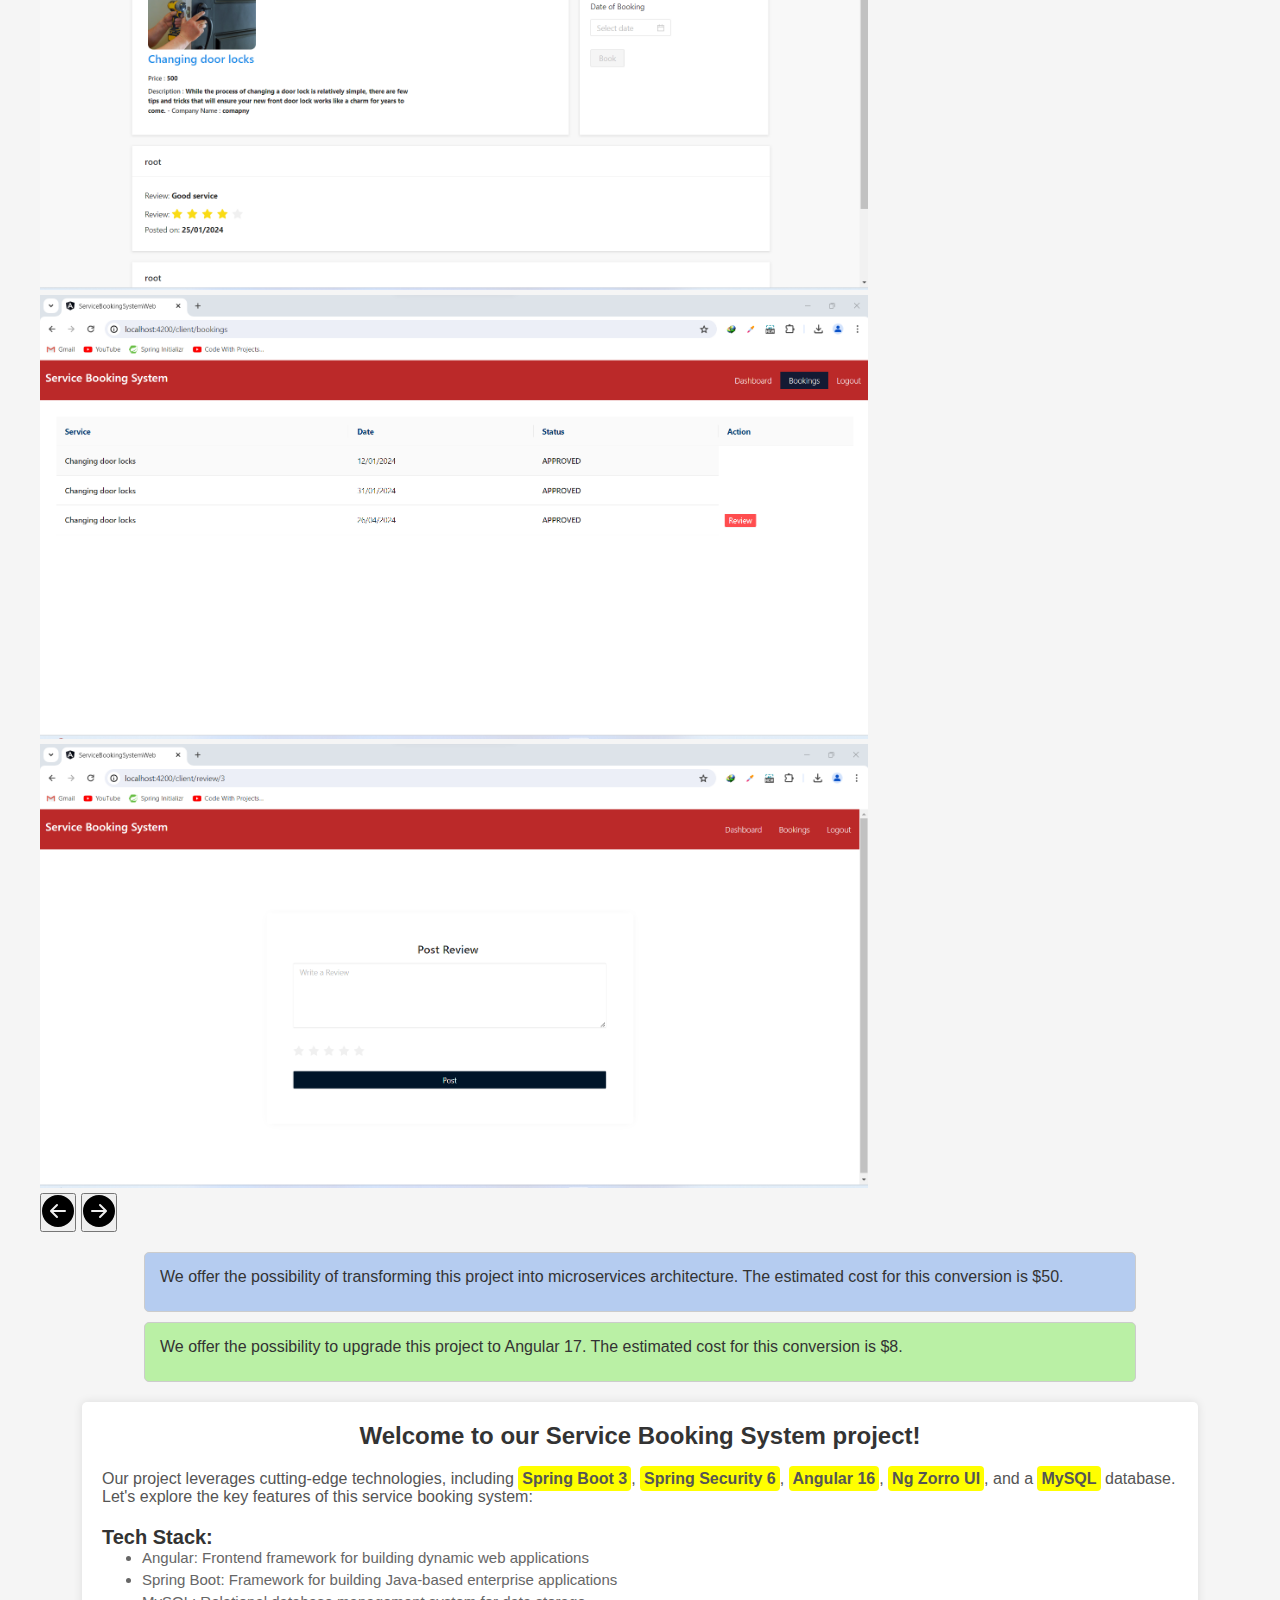
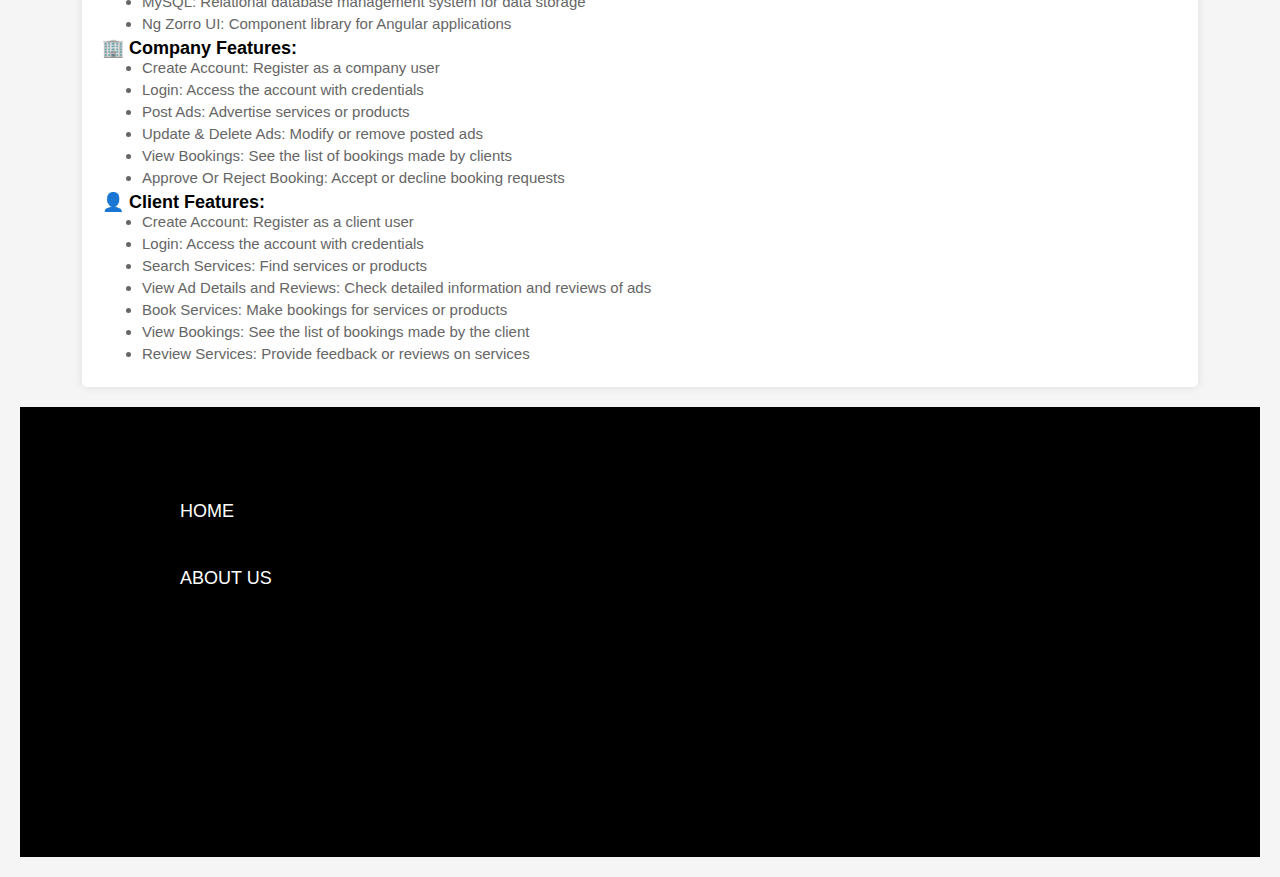
<file: service-booking-system.html>
<!DOCTYPE html>
<html lang="en">

<head>
    <meta charset="UTF-8">
    <meta name="viewport" content="width=device-width, initial-scale=1.0">
    <title>Service Booking System - CodeMarketPlace</title>
    <link rel="stylesheet" href="./styles.css" />
    <!-- Boxicons -->
    <link href="https://unpkg.com/boxicons@2.0.7/css/boxicons.min.css" rel="stylesheet" />

    <!-- Google tag (gtag.js) -->
    <script async src="https://www.googletagmanager.com/gtag/js?id=G-K886V3QVRY"></script>
    <script>
        window.dataLayer = window.dataLayer || [];
        function gtag() { dataLayer.push(arguments); }
        gtag('js', new Date());

        gtag('config', 'G-K886V3QVRY');
    </script>

    <link href="https://cdn.jsdelivr.net/npm/bootstrap@5.3.2/dist/css/bootstrap.min.css" rel="stylesheet"
        integrity="sha384-T3c6CoIi6uLrA9TneNEoa7RxnatzjcDSCmG1MXxSR1GAsXEV/Dwwykc2MPK8M2HN" crossorigin="anonymous">

    <!-- Fontawesome -->
    <link rel="stylesheet" href="https://cdnjs.cloudflare.com/ajax/libs/font-awesome/5.15.1/css/all.min.css">
    <style>
        /* body {
            font-family: Arial, sans-serif;
            margin: 0;
            padding: 0;
            background-color: #333;
        } */

        header {
            background-color: #333;
            color: white;
            padding: 20px;
            text-align: center;
        }

        main {
            max-width: 90%;
            margin: 20px auto;
            padding: 20px;
            background-color: #fff;
            box-shadow: 0 0 10px rgba(0, 0, 0, 0.1);
            border-radius: 5px;
        }

        h1 {
            font-size: 36px;
            color: #333;
            margin-bottom: 20px;
        }

        h2 {
            font-size: 24px;
            color: #333;
            margin-top: 20px;
        }

        p {
            font-size: 16px;
            color: #555;
        }

        ul {
            list-style-type: disc;
            margin-left: 20px;
        }

        footer {
            background-color: #333;
            color: white;
            text-align: center;
            padding: 10px 0;
        }

        /* HEADER */
        .logob {
            /* width: 100px; */
            height: 90px;
            cursor: pointer;
        }

        nav {
            width: 84%;
            margin: auto;
            padding: 20px 0;
            display: flex;
            align-items: center;
            justify-content: space-between;
        }

        nav ul li {
            display: inline-block;
            list-style: none;
            margin: 10px 20px;
        }

        nav ul li a {
            text-decoration: none;
            color: #606163;
        }

        nav ul li a:hover {
            color: #ff4321;
        }

        .d {
            display: flex;
            align-items: center;
        }


        .align-center {
            display: flex;
            align-items: center;
            justify-content: center;
        }

        @media only screen and (max-width: 768px) {
            nav {
                padding: 16px 0;
            }


            .icons {
                display: none;
            }


            .logob {
                /* width: 100px; */
                height: 80px;
                cursor: pointer;
            }
        }

        .container {
            display: flex;
        }

        .section1 {
            width: 70%;
            padding: 20px;
        }

        .section2 {
            width: 30%;
            padding: 20px;
            text-align: center;
        }

        .contact-button {
            background-color: #25d366;
            color: #fff;
            padding: 10px 20px;
            border: none;
            cursor: pointer;
        }


        .slider-container {
            width: 100%;
            /* Adjust the width as needed */
            max-width: 100%;
            overflow: hidden;
            position: relative;
        }

        .slider {
            display: flex;
            transition: transform 1s;
        }

        .slider-item {
            flex: 0 0 16%;
            /* Each image takes 16% of the container width */
            padding: 0;
        }

        .slider img {
            width: 100%;
            height: 100%;
            object-fit: cover;
            /* Ensures the image fills the container */
        }


        .highlight {
            background-color: #FFFF00;
            /* Yellow background color for highlighting */
            font-weight: bold;
            padding: 4px;
            border-radius: 4px;
        }

        body {
            font-family: Arial, sans-serif;
            margin: 20px;
        }

        h1 {
            font-size: 24px;
        }

        h2 {
            font-size: 20px;
        }

        h3 {
            font-size: 18px;
        }

        p {
            font-size: 16px;
            margin-bottom: 10px;
        }

        .highlight {
            background-color: #FFFF00;
            /* Yellow background color for highlighting */
            font-weight: bold;
            padding: 4px;
            border-radius: 4px;
        }

        /* .container {
    max-width: 800px;
    margin: 20px auto;
    padding: 20px;
    border: 1px solid #ccc;
    border-radius: 5px;
    background-color: #fff;
    box-shadow: 0 0 10px rgba(0,0,0,0.1);
  } */
  h1 {
    text-align: center;
    color: #333;
  }
  .section {
    margin-bottom: 20px;
  }
  .section h2 {
    margin-bottom: 10px;
    color: #555;
  }
  .features {
    padding-left: 20px;
    font-size: 15px;
  }
  ul {
    list-style-type: disc;
    padding: 0;
  }
  li {
    margin-bottom: 5px;
    color: #666;
  }
    </style>
</head>

<body>
    <nav>
        <img src="assets/logo.png" class="logob">
        <ul>
            <li><a href="index.html">HOME</a></li>
            <li><a href="about-us.html">ABOUT US</a></li>

        </ul>
    </nav>
    <!-- <header>
        <h1>About Us</h1>
    </header> -->

    <div class="container">
        <div class="section1">
            <!-- <h2>Project Details</h2> -->

            <div id="carouselExampleAutoplaying" class="carousel slide" data-bs-ride="carousel">

                <div class="carousel-inner">
                    <div class="carousel-item active">
                        <img src="assets/Service Booking/1.png" class="d-block w-100" alt="...">
                    </div>
                    <div class="carousel-item">
                        <img src="assets/Service Booking/2.png" class="d-block w-100" alt="...">
                    </div>
                    <div class="carousel-item">
                        <img src="assets/Service Booking/3.png" class="d-block w-100" alt="...">
                    </div>
                    <div class="carousel-item">
                        <img src="assets/Service Booking/4.png" class="d-block w-100" alt="...">
                    </div>
                    <div class="carousel-item">
                        <img src="assets/Service Booking/5.png" class="d-block w-100" alt="...">
                    </div>
                    <div class="carousel-item">
                        <img src="assets/Service Booking/6.png" class="d-block w-100" alt="...">
                    </div>
                    <div class="carousel-item">
                        <img src="assets/Service Booking/7.png" class="d-block w-100" alt="...">
                    </div>
                    <div class="carousel-item">
                        <img src="assets/Service Booking/8.png" class="d-block w-100" alt="...">
                    </div>
                    <div class="carousel-item">
                        <img src="assets/Service Booking/9.png" class="d-block w-100" alt="...">
                    </div>
                    <div class="carousel-item">
                        <img src="assets/Service Booking/10.png" class="d-block w-100" alt="...">
                    </div>
                    <div class="carousel-item">
                        <img src="assets/Service Booking/11.png" class="d-block w-100" alt="...">
                    </div>
                    <div class="carousel-item">
                        <img src="assets/Service Booking/12.png" class="d-block w-100" alt="...">
                    </div>
                    <div class="carousel-item">
                        <img src="assets/Service Booking/13.png" class="d-block w-100" alt="...">
                    </div>
                </div>
                <button class="carousel-control-prev" type="button" data-bs-target="#carouselExampleAutoplaying"
                    data-bs-slide="prev">

                    <svg style="color: black;" xmlns="http://www.w3.org/2000/svg" width="32" height="32"
                        fill="currentColor" class="bi bi-arrow-left-circle-fill" viewBox="0 0 16 16">
                        <path
                            d="M8 0a8 8 0 1 0 0 16A8 8 0 0 0 8 0zm3.5 7.5a.5.5 0 0 1 0 1H5.707l2.147 2.146a.5.5 0 0 1-.708.708l-3-3a.5.5 0 0 1 0-.708l3-3a.5.5 0 1 1 .708.708L5.707 7.5H11.5z" />
                    </svg>
                </button>
                <button class="carousel-control-next" type="button" data-bs-target="#carouselExampleAutoplaying"
                    data-bs-slide="next">
                    <svg style="color: black;" xmlns="http://www.w3.org/2000/svg" width="32" height="32"
                        fill="currentColor" class="bi bi-arrow-right-circle-fill" viewBox="0 0 16 16">
                        <path
                            d="M8 0a8 8 0 1 1 0 16A8 8 0 0 1 8 0zM4.5 7.5a.5.5 0 0 0 0 1h5.793l-2.147 2.146a.5.5 0 0 0 .708.708l3-3a.5.5 0 0 0 0-.708l-3-3a.5.5 0 1 0-.708.708L10.293 7.5H4.5z" />
                    </svg>

                </button>
            </div>




        </div>
        <div class="section2">
            <h2>Buy on WhatsApp</h2>
            <p>For inquiries and to buy this project, please don't hesitate to contact us on WhatsApp.</p>
            <br>
            <a href="https://wa.me/+923225285230?text=Hi%20I%20want%20to%20buy%20the%20service%20booking%20system%20project"
                target="_blank" class="contact-button"
                style="text-decoration: none; margin-top: 20px !important;">Contact Us on WhatsApp</a>
        </div>
    </div>

    <div
        style="background-color: #b5ccf0; border: 1px solid #ccc; border-radius: 5px; padding: 15px; margin: 20px 0; width: 80%; margin: auto;">
        <p style="font-family: Arial, sans-serif; font-size: 16px; color: #333;">We offer the possibility of
            transforming this project into microservices architecture. The estimated cost for this conversion is $50.
        </p>
    </div>

    <div
        style="background-color: #baf0a5; border: 1px solid #ccc; border-radius: 5px; padding: 15px; margin: 20px 0; width: 80%; margin: auto; margin-top: 10px;">
        <p style="font-family: Arial, sans-serif; font-size: 16px; color: #333;">We offer the possibility to upgrade
            this project to Angular 17. The estimated cost for this conversion is $8.
        </p>
    </div>

    <main>
        <h1>Welcome to our Service Booking System project!</h1>
        <p>Our project leverages cutting-edge technologies, including <span class="highlight">Spring Boot 3</span>,
            <span class="highlight">Spring Security 6</span>, <span class="highlight">Angular 16</span>, <span
                class="highlight">Ng Zorro UI</span>, and a <span class="highlight">MySQL</span> database. Let's explore
            the key features of this service booking system:
        </p>
        <!-- <h2>Project Features:</h2> -->

        <!-- <div class="container"> -->
        <div class="role">
            <h2>Tech Stack:</h2>
            <div class="features">
              <ul>
                <li>Angular: Frontend framework for building dynamic web applications</li>
                <li>Spring Boot: Framework for building Java-based enterprise applications</li>
                <li>MySQL: Relational database management system for data storage</li>
                <li>Ng Zorro UI: Component library for Angular applications</li>
              </ul>
            </div>
          </div>
        </div>
          
          <!-- <div class="section">
            <h2>Application Roles:</h2>
             -->
            <div class="role">
              <h3>🏢 Company Features:</h3>
              <div class="features">
                <ul>
                  <li>Create Account: Register as a company user</li>
                  <li>Login: Access the account with credentials</li>
                  <li>Post Ads: Advertise services or products</li>
                  <li>Update & Delete Ads: Modify or remove posted ads</li>
                  <li>View Bookings: See the list of bookings made by clients</li>
                  <li>Approve Or Reject Booking: Accept or decline booking requests</li>
                </ul>
              </div>
            </div>
            
            <div class="role">
              <h3>👤 Client Features:</h3>
              <div class="features">
                <ul>
                  <li>Create Account: Register as a client user</li>
                  <li>Login: Access the account with credentials</li>
                  <li>Search Services: Find services or products</li>
                  <li>View Ad Details and Reviews: Check detailed information and reviews of ads</li>
                  <li>Book Services: Make bookings for services or products</li>
                  <li>View Bookings: See the list of bookings made by the client</li>
                  <li>Review Services: Provide feedback or reviews on services</li>
                </ul>
              </div>
            </div>
          <!-- </div> -->
       
          

    </main>




    <!-----footer-------------------->
    <section id="footer">

        <div class="foot">
            <ul>
                <li><a href="index.html">HOME</a></li>
                <li><a href="about-us.html">ABOUT US</a></li>
                <!-- <li><a href="">CONTACT US</a></li> -->

            </ul>


        </div>
    </section>




    <script src="https://cdn.jsdelivr.net/npm/bootstrap@5.3.2/dist/js/bootstrap.bundle.min.js"
        integrity="sha384-C6RzsynM9kWDrMNeT87bh95OGNyZPhcTNXj1NW7RuBCsyN/o0jlpcV8Qyq46cDfL"
        crossorigin="anonymous"></script>
    <script src="https://cdn.jsdelivr.net/npm/@popperjs/core@2.11.8/dist/umd/popper.min.js"
        integrity="sha384-I7E8VVD/ismYTF4hNIPjVp/Zjvgyol6VFvRkX/vR+Vc4jQkC+hVqc2pM8ODewa9r"
        crossorigin="anonymous"></script>
    <script src="https://cdn.jsdelivr.net/npm/bootstrap@5.3.2/dist/js/bootstrap.min.js"
        integrity="sha384-BBtl+eGJRgqQAUMxJ7pMwbEyER4l1g+O15P+16Ep7Q9Q+zqX6gSbd85u4mG4QzX+"
        crossorigin="anonymous"></script>

</body>

</html>
</file>
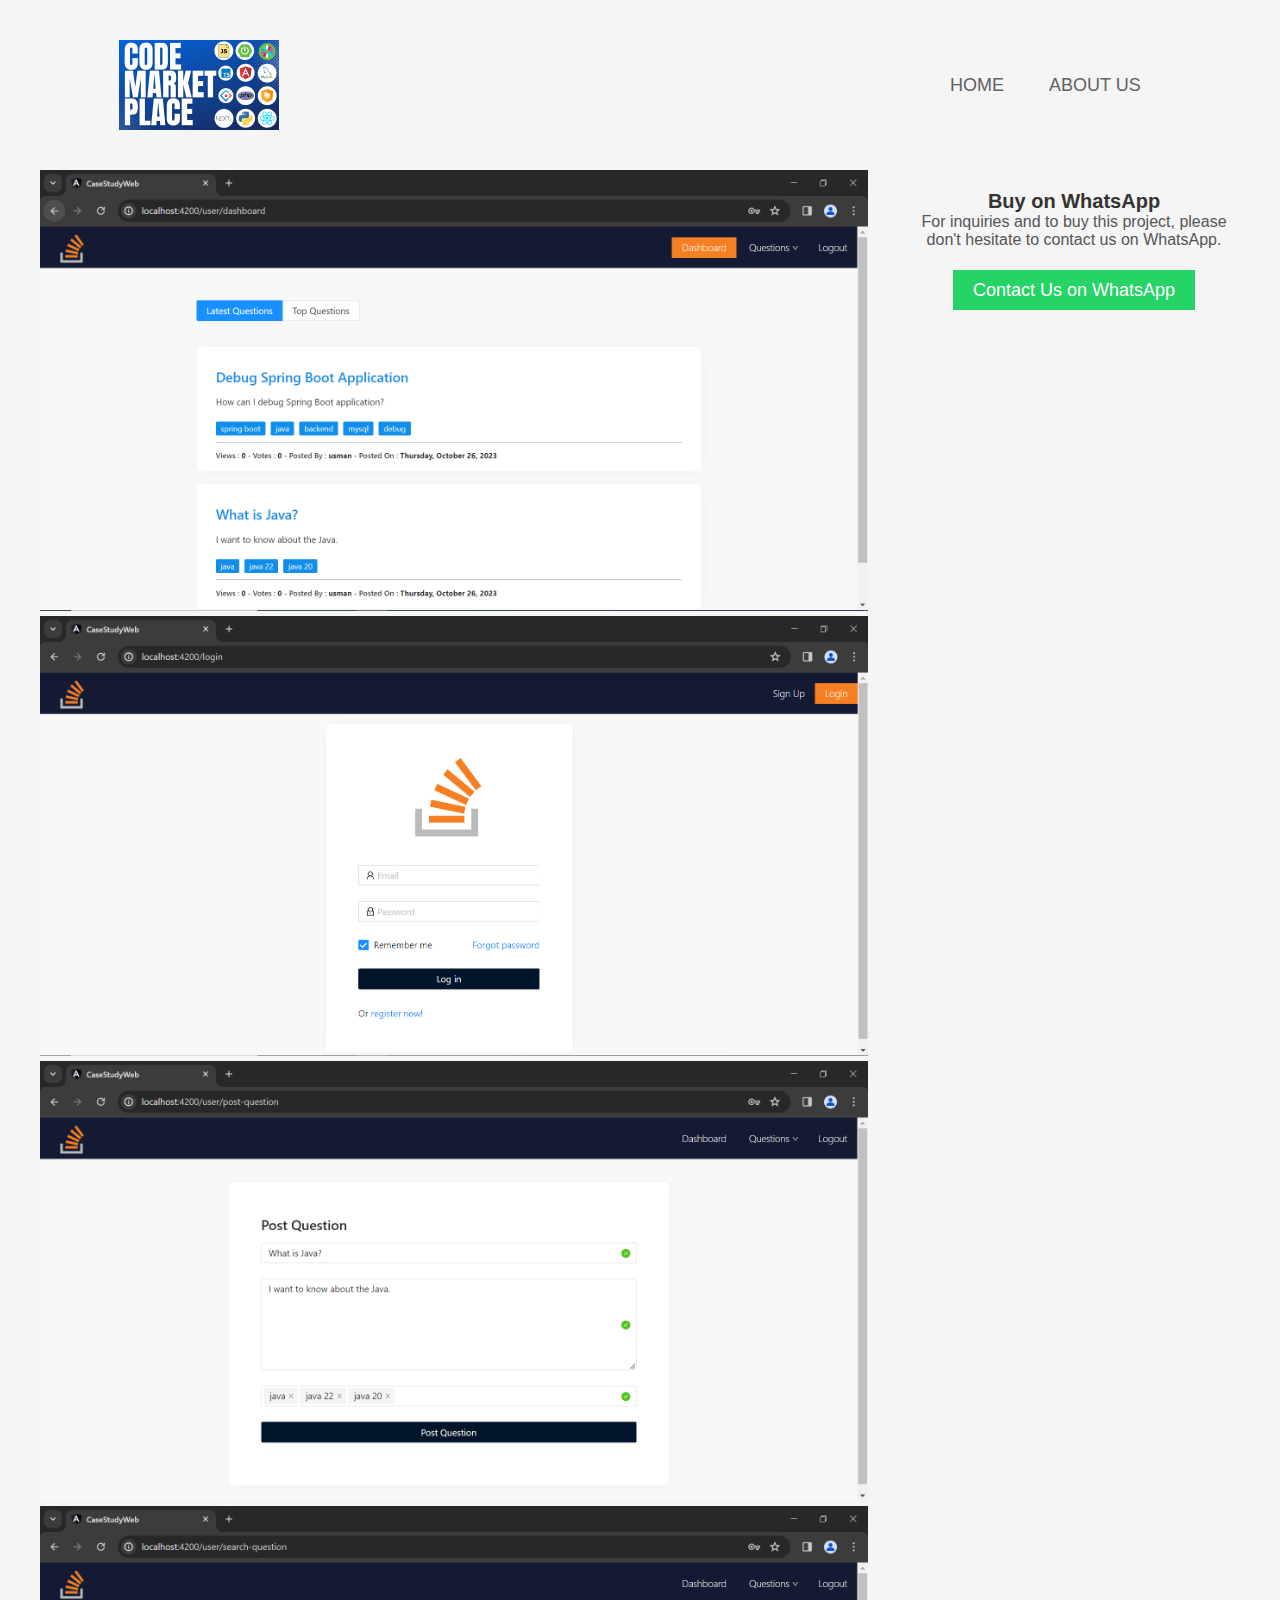
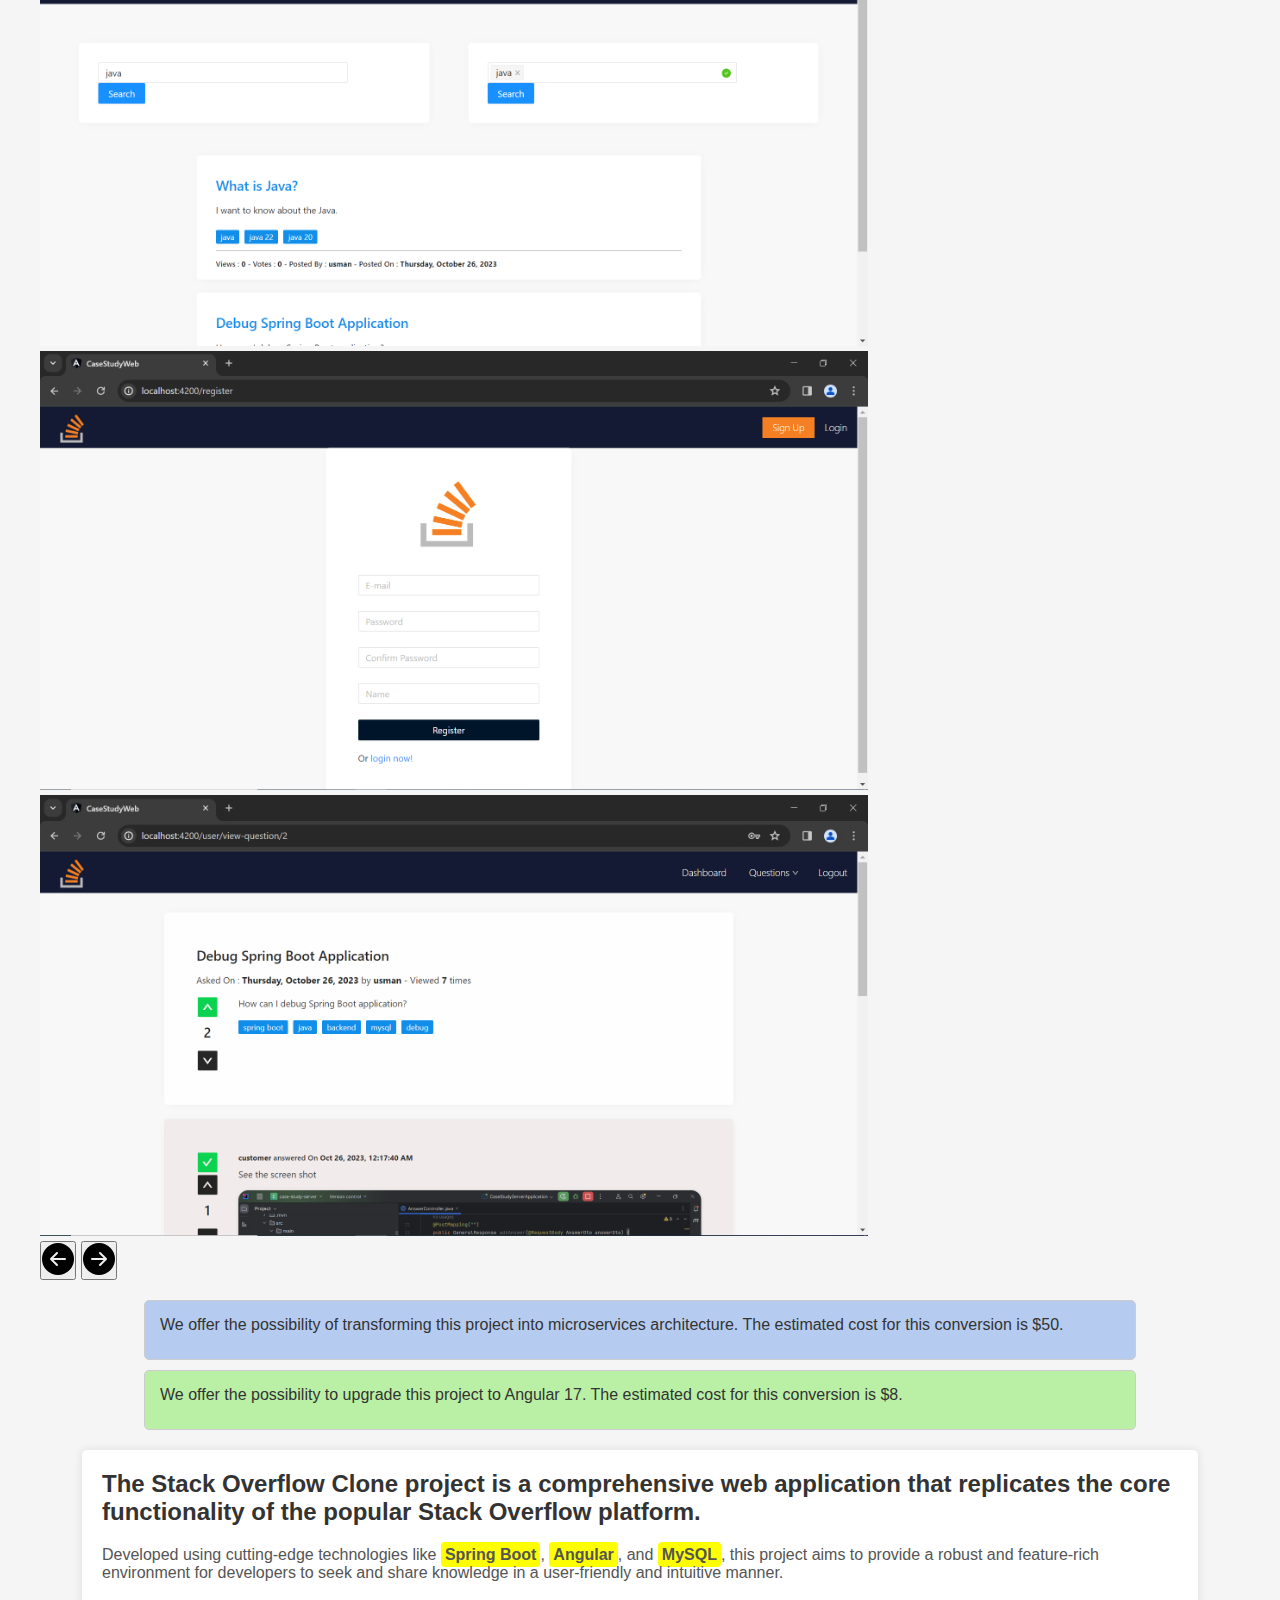
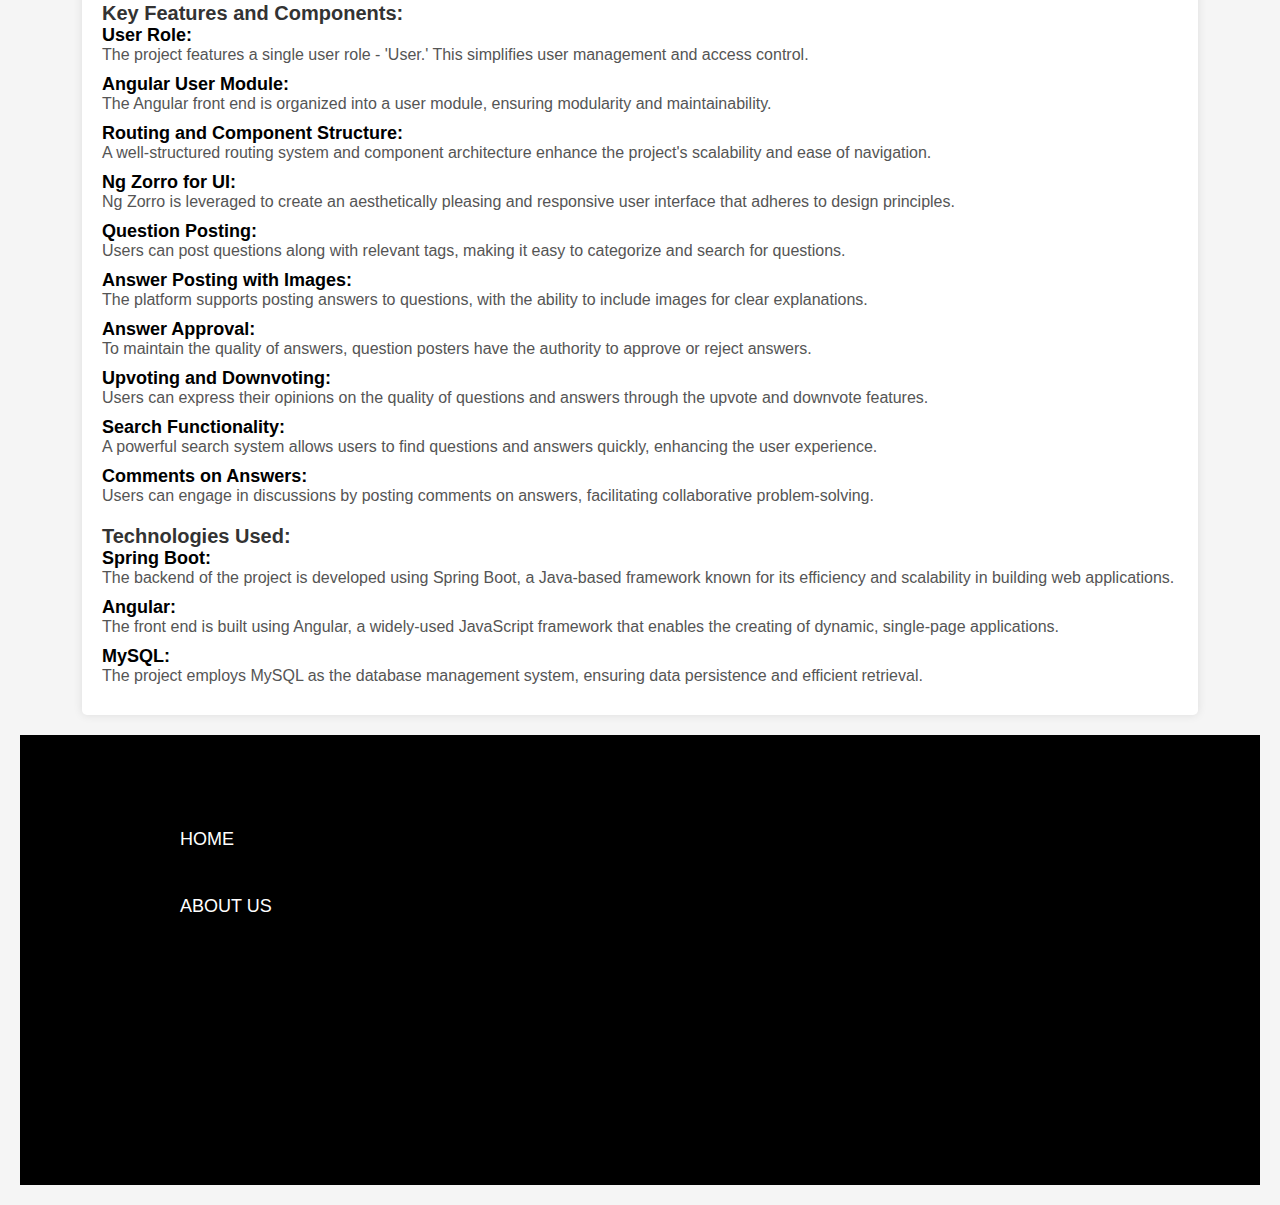
<file: stack.html>
<!DOCTYPE html>
<html lang="en">

<head>
    <meta charset="UTF-8">
    <meta name="viewport" content="width=device-width, initial-scale=1.0">
    <title>School Management System - CodeMarketPlace</title>
    <link rel="stylesheet" href="./styles.css" />

    <!-- Google tag (gtag.js) -->
    <script async src="https://www.googletagmanager.com/gtag/js?id=G-K886V3QVRY"></script>
    <script>
        window.dataLayer = window.dataLayer || [];
        function gtag() { dataLayer.push(arguments); }
        gtag('js', new Date());

        gtag('config', 'G-K886V3QVRY');
    </script>
    <!-- Boxicons -->
    <link href="https://unpkg.com/boxicons@2.0.7/css/boxicons.min.css" rel="stylesheet" />

    <link href="https://cdn.jsdelivr.net/npm/bootstrap@5.3.2/dist/css/bootstrap.min.css" rel="stylesheet"
        integrity="sha384-T3c6CoIi6uLrA9TneNEoa7RxnatzjcDSCmG1MXxSR1GAsXEV/Dwwykc2MPK8M2HN" crossorigin="anonymous">

    <!-- Fontawesome -->
    <link rel="stylesheet" href="https://cdnjs.cloudflare.com/ajax/libs/font-awesome/5.15.1/css/all.min.css">
    <style>
        /* body {
            font-family: Arial, sans-serif;
            margin: 0;
            padding: 0;
            background-color: #333;
        } */

        header {
            background-color: #333;
            color: white;
            padding: 20px;
            text-align: center;
        }

        main {
            max-width: 90%;
            margin: 20px auto;
            padding: 20px;
            background-color: #fff;
            box-shadow: 0 0 10px rgba(0, 0, 0, 0.1);
            border-radius: 5px;
        }

        h1 {
            font-size: 36px;
            color: #333;
            margin-bottom: 20px;
        }

        h2 {
            font-size: 24px;
            color: #333;
            margin-top: 20px;
        }

        p {
            font-size: 16px;
            color: #555;
        }

        ul {
            list-style-type: disc;
            margin-left: 20px;
        }

        footer {
            background-color: #333;
            color: white;
            text-align: center;
            padding: 10px 0;
        }

        /* HEADER */
        .logob {
            /* width: 100px; */
            height: 90px;
            cursor: pointer;
        }

        nav {
            width: 84%;
            margin: auto;
            padding: 20px 0;
            display: flex;
            align-items: center;
            justify-content: space-between;
        }

        nav ul li {
            display: inline-block;
            list-style: none;
            margin: 10px 20px;
        }

        nav ul li a {
            text-decoration: none;
            color: #606163;
        }

        nav ul li a:hover {
            color: #ff4321;
        }

        .d {
            display: flex;
            align-items: center;
        }


        .align-center {
            display: flex;
            align-items: center;
            justify-content: center;
        }

        @media only screen and (max-width: 768px) {
            nav {
                padding: 16px 0;
            }


            .icons {
                display: none;
            }


            .logob {
                /* width: 100px; */
                height: 80px;
                cursor: pointer;
            }
        }

        .container {
            display: flex;
        }

        .section1 {
            width: 70%;
            padding: 20px;
        }

        .section2 {
            width: 30%;
            padding: 20px;
            text-align: center;
        }

        .contact-button {
            background-color: #25d366;
            color: #fff;
            padding: 10px 20px;
            border: none;
            cursor: pointer;
        }


        .slider-container {
            width: 100%;
            /* Adjust the width as needed */
            max-width: 100%;
            overflow: hidden;
            position: relative;
        }

        .slider {
            display: flex;
            transition: transform 1s;
        }

        .slider-item {
            flex: 0 0 16%;
            /* Each image takes 16% of the container width */
            padding: 0;
        }

        .slider img {
            width: 100%;
            height: 100%;
            object-fit: cover;
            /* Ensures the image fills the container */
        }


        body {
            font-family: Arial, sans-serif;
            margin: 20px;
        }

        h1 {
            font-size: 24px;
        }

        h2 {
            font-size: 20px;
        }

        h3 {
            font-size: 18px;
        }

        p {
            font-size: 16px;
            margin-bottom: 10px;
        }

        .highlight {
            background-color: #FFFF00;
            /* Yellow background color for highlighting */
            font-weight: bold;
            padding: 4px;
            border-radius: 4px;
        }
    </style>
</head>

<body>
    <nav>
        <img src="assets/logo.png" class="logob">
        <ul>
            <li><a href="index.html">HOME</a></li>
            <li><a href="about-us.html">ABOUT US</a></li>

        </ul>
    </nav>
    <!-- <header>
        <h1>About Us</h1>
    </header> -->

    <div class="container">
        <div class="section1">
            <!-- <h2>Project Details</h2> -->

            <div id="carouselExampleAutoplaying" class="carousel slide" data-bs-ride="carousel">

                <div class="carousel-inner">
                    <div class="carousel-item active">
                        <img src="assets/stack/pages/dashboard.PNG" class="d-block w-100" alt="...">
                    </div>
                    <div class="carousel-item">
                        <img src="assets/stack/pages/login.PNG" class="d-block w-100" alt="...">
                    </div>
                    <div class="carousel-item">
                        <img src="assets/stack/pages/post question.PNG" class="d-block w-100" alt="...">
                    </div>
                    <div class="carousel-item">
                        <img src="assets/stack/pages/search question.PNG" class="d-block w-100" alt="...">
                    </div>
                    <div class="carousel-item">
                        <img src="assets/stack/pages/signup.PNG" class="d-block w-100" alt="...">
                    </div>
                    <div class="carousel-item">
                        <img src="assets/stack/pages/view question.PNG" class="d-block w-100" alt="...">
                    </div>
                </div>
                <button class="carousel-control-prev" type="button" data-bs-target="#carouselExampleAutoplaying"
                    data-bs-slide="prev">

                    <svg style="color: black;" xmlns="http://www.w3.org/2000/svg" width="32" height="32"
                        fill="currentColor" class="bi bi-arrow-left-circle-fill" viewBox="0 0 16 16">
                        <path
                            d="M8 0a8 8 0 1 0 0 16A8 8 0 0 0 8 0zm3.5 7.5a.5.5 0 0 1 0 1H5.707l2.147 2.146a.5.5 0 0 1-.708.708l-3-3a.5.5 0 0 1 0-.708l3-3a.5.5 0 1 1 .708.708L5.707 7.5H11.5z" />
                    </svg>
                </button>
                <button class="carousel-control-next" type="button" data-bs-target="#carouselExampleAutoplaying"
                    data-bs-slide="next">
                    <svg style="color: black;" xmlns="http://www.w3.org/2000/svg" width="32" height="32"
                        fill="currentColor" class="bi bi-arrow-right-circle-fill" viewBox="0 0 16 16">
                        <path
                            d="M8 0a8 8 0 1 1 0 16A8 8 0 0 1 8 0zM4.5 7.5a.5.5 0 0 0 0 1h5.793l-2.147 2.146a.5.5 0 0 0 .708.708l3-3a.5.5 0 0 0 0-.708l-3-3a.5.5 0 1 0-.708.708L10.293 7.5H4.5z" />
                    </svg>

                </button>
            </div>




        </div>
        <div class="section2">
            <h2>Buy on WhatsApp</h2>
            <p>For inquiries and to buy this project, please don't hesitate to contact us on WhatsApp.</p>
            <br>
            <a href="https://wa.me/+923225285230" target="_blank" class="contact-button"
                style="text-decoration: none; margin-top: 20px !important;">Contact Us on WhatsApp</a>
        </div>
    </div>

    <div
        style="background-color: #b5ccf0; border: 1px solid #ccc; border-radius: 5px; padding: 15px; margin: 20px 0; width: 80%; margin: auto;">
        <p style="font-family: Arial, sans-serif; font-size: 16px; color: #333;">We offer the possibility of
            transforming this project into microservices architecture. The estimated cost for this conversion is $50.
        </p>
    </div>

    <div
        style="background-color: #baf0a5; border: 1px solid #ccc; border-radius: 5px; padding: 15px; margin: 20px 0; width: 80%; margin: auto; margin-top: 10px;">
        <p style="font-family: Arial, sans-serif; font-size: 16px; color: #333;">We offer the possibility to upgrade
            this project to Angular 17. The estimated cost for this conversion is $8.
        </p>
    </div>

    <main>
        <h1>The Stack Overflow Clone project is a comprehensive web application that replicates the core functionality
            of the popular Stack Overflow platform.</h1>
        <p>Developed using cutting-edge technologies like <span class="highlight">Spring Boot</span>, <span
                class="highlight">Angular</span>, and <span class="highlight">MySQL</span>, this project aims to provide
            a robust and feature-rich environment for developers to seek and share knowledge in a user-friendly and
            intuitive manner.</p>

        <h2>Key Features and Components:</h2>

        <h3>User Role:</h3>
        <p>The project features a single user role - 'User.' This simplifies user management and access control.</p>

        <h3>Angular User Module:</h3>
        <p>The Angular front end is organized into a user module, ensuring modularity and maintainability.</p>

        <h3>Routing and Component Structure:</h3>
        <p>A well-structured routing system and component architecture enhance the project's scalability and ease of
            navigation.</p>

        <h3>Ng Zorro for UI:</h3>
        <p>Ng Zorro is leveraged to create an aesthetically pleasing and responsive user interface that adheres to
            design principles.</p>

        <h3>Question Posting:</h3>
        <p>Users can post questions along with relevant tags, making it easy to categorize and search for questions.</p>

        <h3>Answer Posting with Images:</h3>
        <p>The platform supports posting answers to questions, with the ability to include images for clear
            explanations.</p>

        <h3>Answer Approval:</h3>
        <p>To maintain the quality of answers, question posters have the authority to approve or reject answers.</p>

        <h3>Upvoting and Downvoting:</h3>
        <p>Users can express their opinions on the quality of questions and answers through the upvote and downvote
            features.</p>

        <h3>Search Functionality:</h3>
        <p>A powerful search system allows users to find questions and answers quickly, enhancing the user experience.
        </p>

        <h3>Comments on Answers:</h3>
        <p>Users can engage in discussions by posting comments on answers, facilitating collaborative problem-solving.
        </p>

        <h2>Technologies Used:</h2>

        <h3>Spring Boot:</h3>
        <p>The backend of the project is developed using Spring Boot, a Java-based framework known for its efficiency
            and scalability in building web applications.</p>

        <h3>Angular:</h3>
        <p>The front end is built using Angular, a widely-used JavaScript framework that enables the creating of
            dynamic, single-page applications.</p>

        <h3>MySQL:</h3>
        <p>The project employs MySQL as the database management system, ensuring data persistence and efficient
            retrieval.</p>



    </main>




    <!-----footer-------------------->
    <section id="footer">

        <div class="foot">
            <ul>
                <li><a href="index.html">HOME</a></li>
                <li><a href="about-us.html">ABOUT US</a></li>
                <!-- <li><a href="">CONTACT US</a></li> -->

            </ul>


        </div>
    </section>




    <script src="https://cdn.jsdelivr.net/npm/bootstrap@5.3.2/dist/js/bootstrap.bundle.min.js"
        integrity="sha384-C6RzsynM9kWDrMNeT87bh95OGNyZPhcTNXj1NW7RuBCsyN/o0jlpcV8Qyq46cDfL"
        crossorigin="anonymous"></script>
    <script src="https://cdn.jsdelivr.net/npm/@popperjs/core@2.11.8/dist/umd/popper.min.js"
        integrity="sha384-I7E8VVD/ismYTF4hNIPjVp/Zjvgyol6VFvRkX/vR+Vc4jQkC+hVqc2pM8ODewa9r"
        crossorigin="anonymous"></script>
    <script src="https://cdn.jsdelivr.net/npm/bootstrap@5.3.2/dist/js/bootstrap.min.js"
        integrity="sha384-BBtl+eGJRgqQAUMxJ7pMwbEyER4l1g+O15P+16Ep7Q9Q+zqX6gSbd85u4mG4QzX+"
        crossorigin="anonymous"></script>

</body>

</html>
</file>
<file: styles.css>
@import url("https://fonts.googleapis.com/css2?family=Poppins:wght@400;600;800&display=swap");

*,
*::before,
*::after {
  margin: 0;
  padding: 0;
  box-sizing: inherit;
}

html {
  box-sizing: border-box;
  font-size: 70%;
}

body {
  font-family: "Poppins", sans-serif;
  font-size: 18px;
  color: black;
  background-color: whitesmoke;
}

img {
  max-width: 100%;
}

.box {
  max-width: 1824px;
  margin: 0 auto;
}

@media only screen and (max-width: 1200px) {
  .box {
    padding: 0 48px;
  }
}



/* HEADER */
 .logob{
 /* width: 100px; */
 height: 90px;
 cursor: pointer;
 }
 
 nav{
  width: 84%;
  margin: auto;
  padding: 20px 0;
  display: flex;
  align-items: center;
  justify-content: space-between;
 }

 nav ul li{
     display: inline-block;
     list-style: none;
     margin: 10px 20px;
 }
 
 nav ul li a{
     text-decoration: none;
     color: #606163;
 }
 
 nav ul li a:hover{
     color: #ff4321;
 } 

 .d {
  display: flex;
  align-items: center;
}


 .align-center {
  display: flex;
  align-items: center;
  justify-content: center;
}

 @media only screen and (max-width: 768px) {
  nav {
    padding: 16px 0;
  }


  .icons{
    display: none;
  }

 
  .logob{
    width: 100px;
    height: 80px;
    cursor: pointer;
    } 
  }
  
  
  

/* Intro */
.intro {
  height: calc(100vh - 112px);
  overflow: hidden;
  position: relative;
  z-index: 0;
  background-color: lightgray;
  background-image: url('wallet1.jpg');
  background-repeat: no-repeat;
  background-attachment: scroll; 
  background-size: 100% 100%;
/*background-blend-mode: overlay;*/
}

.intro-content {
  height: 100%;
}



.dis {
  display: inline-block;
  font-size: 40px;
  color: #ff4321;
}

.intro h1 {
  margin-top: 50px;
  line-height: 1.3;
  font-weight: 600;
  font-size: 50px;
  text-align: center;
}

.intro h2 {
  line-height: 1.3;
  font-weight: 600;
  font-size: 45px;
  text-align: center;
}


.intro  h3 {
  font-weight: 400;
  font-size: 40px;
  text-align: center;
}

.btn {
  display: inline-block;
  border-radius: 80px;
  background-color: #ff4321;
  padding: 20px 80px;
  color: white;
  font-weight: 600;
  box-shadow: 0 16px 24px rgba(0, 0, 0, 0.3);
  margin-top: 75px;
  margin-left: 600px;
}




/* Section */
.section {
  padding: 160px 0 0 0;
}

/* Benefits */
.benefit-center {
  display: grid;
  grid-template-columns: repeat(auto-fit, minmax(240px, 1fr));
  gap: 80px;
}

.benefit {
  border: 1px solid #ccc;
  padding: 16px 16px 32px 16px;
  display: flex;
  align-items: center;
  flex-direction: column;
}

.benefit .icon {
  color:  #ff4321;
  font-size: 64px;
}

.benefit h4 {
  margin-bottom: 5px;
}

.benefit .text {
  font-size: 24px;
  color: #777;
}

/* New Arrivals */
.h {
  font-size: 3rem;
  text-align: center;
  margin-bottom: 5rem;
  font-weight: 600;
}

.h h1 {
  font-weight: 400;
}

.h span {
  color:  #ff4321;
}

.ac-center {
  display: grid;
  grid-template-columns: repeat(auto-fit, minmax(320px, 1fr));
  gap: 80px;
  margin-bottom: 80px;
}

.ac {
  text-align: center;
  padding-bottom: 16px;
  transition: all 500ms ease-in-out;
}

.ac:hover {
  box-shadow: 0 5px 10px rgba(0, 0, 0, 0.1);
}

.ac .img-cover {
  overflow: hidden;
}

.ac img {
  transition: all 500ms ease-in-out;
}

.ac:hover img {
  transform: scale(1.2);
}

@media only screen and (max-width: 567px) {
  .h {
    font-size: 32px;
  }
}

.ab {
  display: grid;
  grid-template-columns: repeat(6, 1fr);
  grid-template-rows: repeat(8, 4vw);
  gap: 2rem;
}

.ab .item {
  overflow: hidden;
}

.ab img {
  object-fit: cover;
  height: 100%;
  width: 100%;
  transition: all 500ms ease-out;
}

.ab .item-1 img {
  object-fit: fill;
}

.ab img:hover {
  transform: scale(1.2);
}

.item-1 {
  grid-column-start: 1;
  grid-column-end: 3;
  grid-row-start: 1;
  grid-row-end: 9;
}

.item-2 {
  grid-column-start: 5;
  grid-column-end: 7;
  grid-row-start: 1;
  grid-row-end: 9;
}
.item-3 {
  grid-column-start: 3;
  grid-column-end: 5;
  grid-row-start: 1;
  grid-row-end: 5;
}

.item-4 {
  grid-column-start: 3;
  grid-column-end: 5;
  grid-row-start: 5;
  grid-row-end: 9;
}

@media only screen and (max-width: 600px) {
  .gallary {
    grid-template-columns: repeat(6, 1fr);
    grid-template-rows: repeat(20, 4vw);
  }

  .item-1 {
    grid-column-start: 1;
    grid-column-end: 7;
    grid-row-start: 1;
    grid-row-end: 7;
  }

  .item-2 {
    grid-column-start: 1;
    grid-column-end: 7;
    grid-row-start: 7;
    grid-row-end: 11;
  }
  .item-3 {
    grid-column-start: 1;
    grid-column-end: 7;
    grid-row-start: 11;
    grid-row-end: 15;
  }
  .item-4 {
    grid-column-start: 1;
    grid-column-end: 7;
    grid-row-start: 15;
    grid-row-end: 19;
  }
}
    
    /*footer*/
    #footer {
      
        box-sizing: border-box;
        font-family: 'Poppins',sans-serif;
        position: relative;
        min-height: 50vh;
        padding: 50px 100px;
        background-color: black;
        justify-content: center;
        align-items: center;
        flex-direction: column;
     }
    
     
     #footer ul li{
        color: white;
        list-style:none;
        margin: 30px 40px;
        padding-top: 20px;
        margin-top: 20px;
        margin-bottom: 20px;
    }
    
    #footer ul li a{
        text-decoration: none;
        color: white;
        font-family: sans-serif;
    }
    
    #footer ul li a:hover{
        color: #ff4321;
    } 
    
    
    .social-links{
        margin-left: 8%;
        margin-top: 100px;
    }
    
    .social-links a{
        font-size: 30px;
        color: #606163;
        margin-right: 20px;
    }
    
    .social-links a:hover{
     color: #ff4321;
    }
</file>
